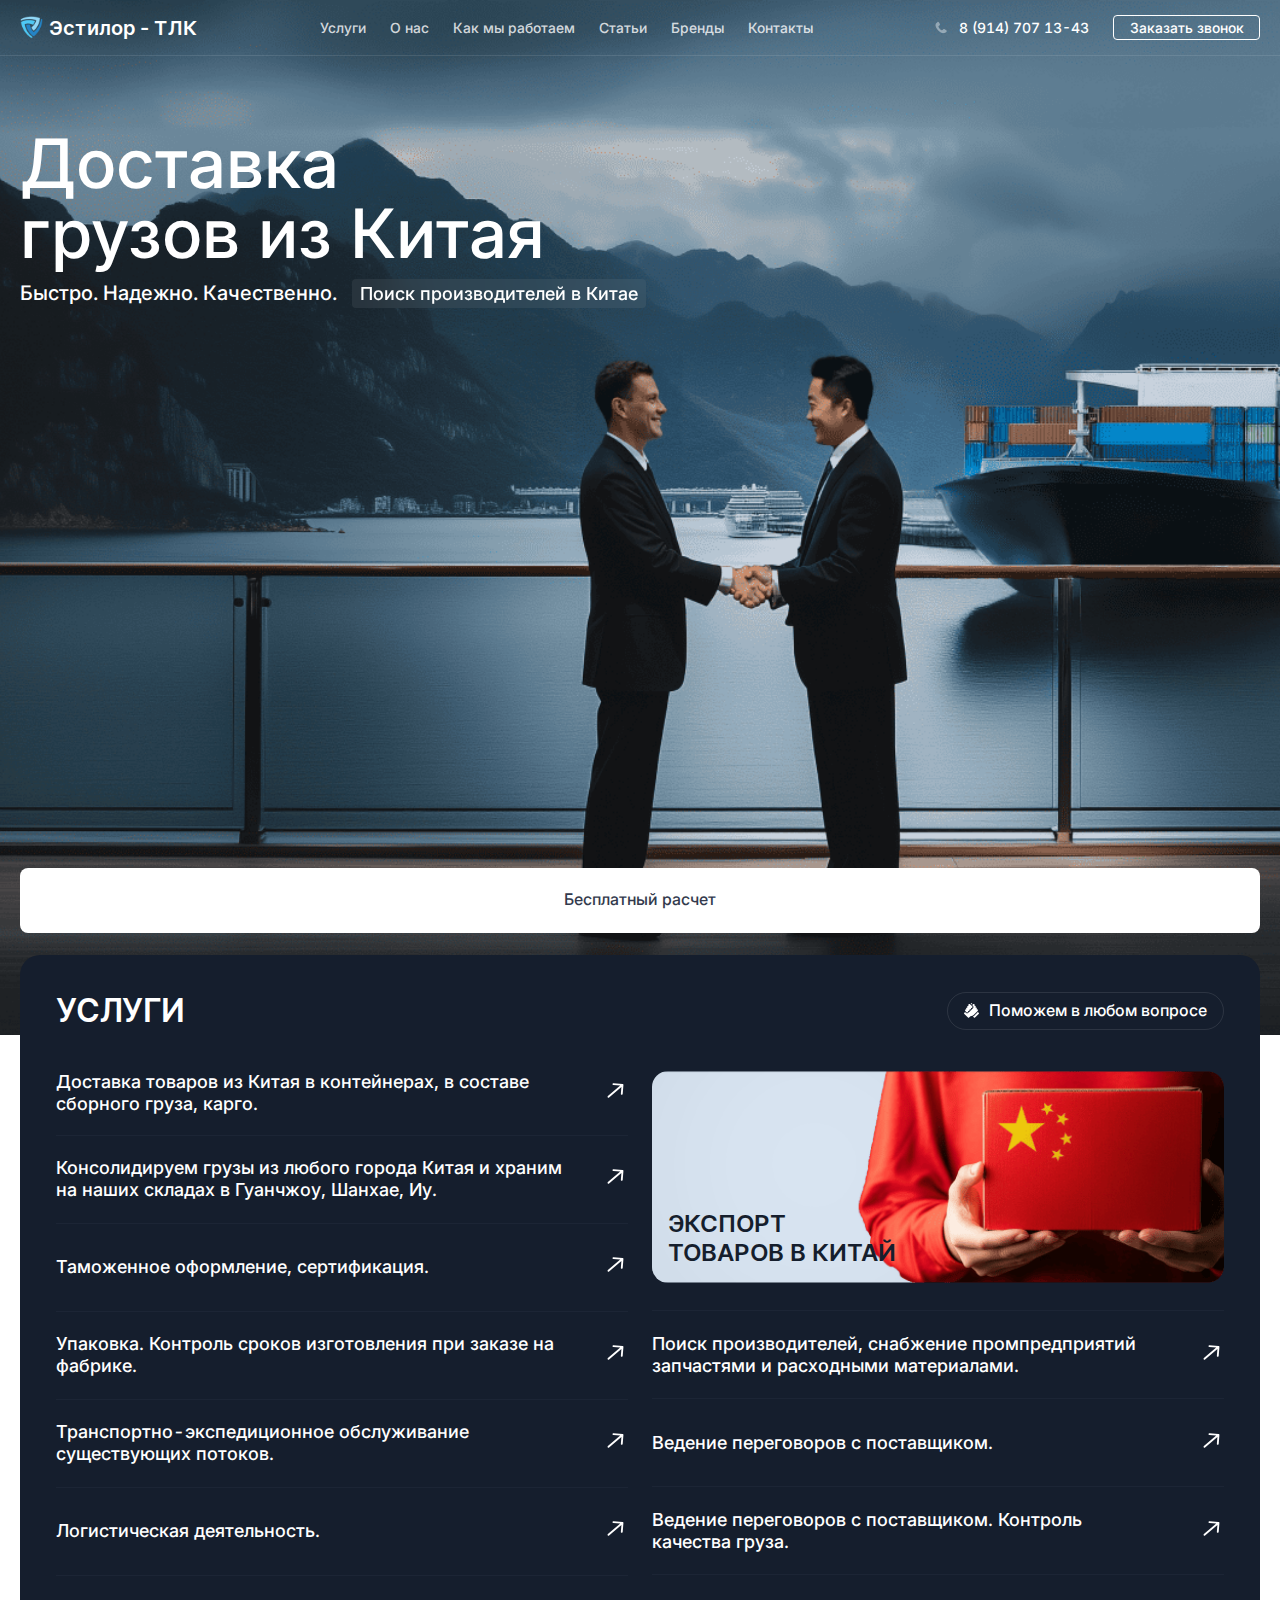
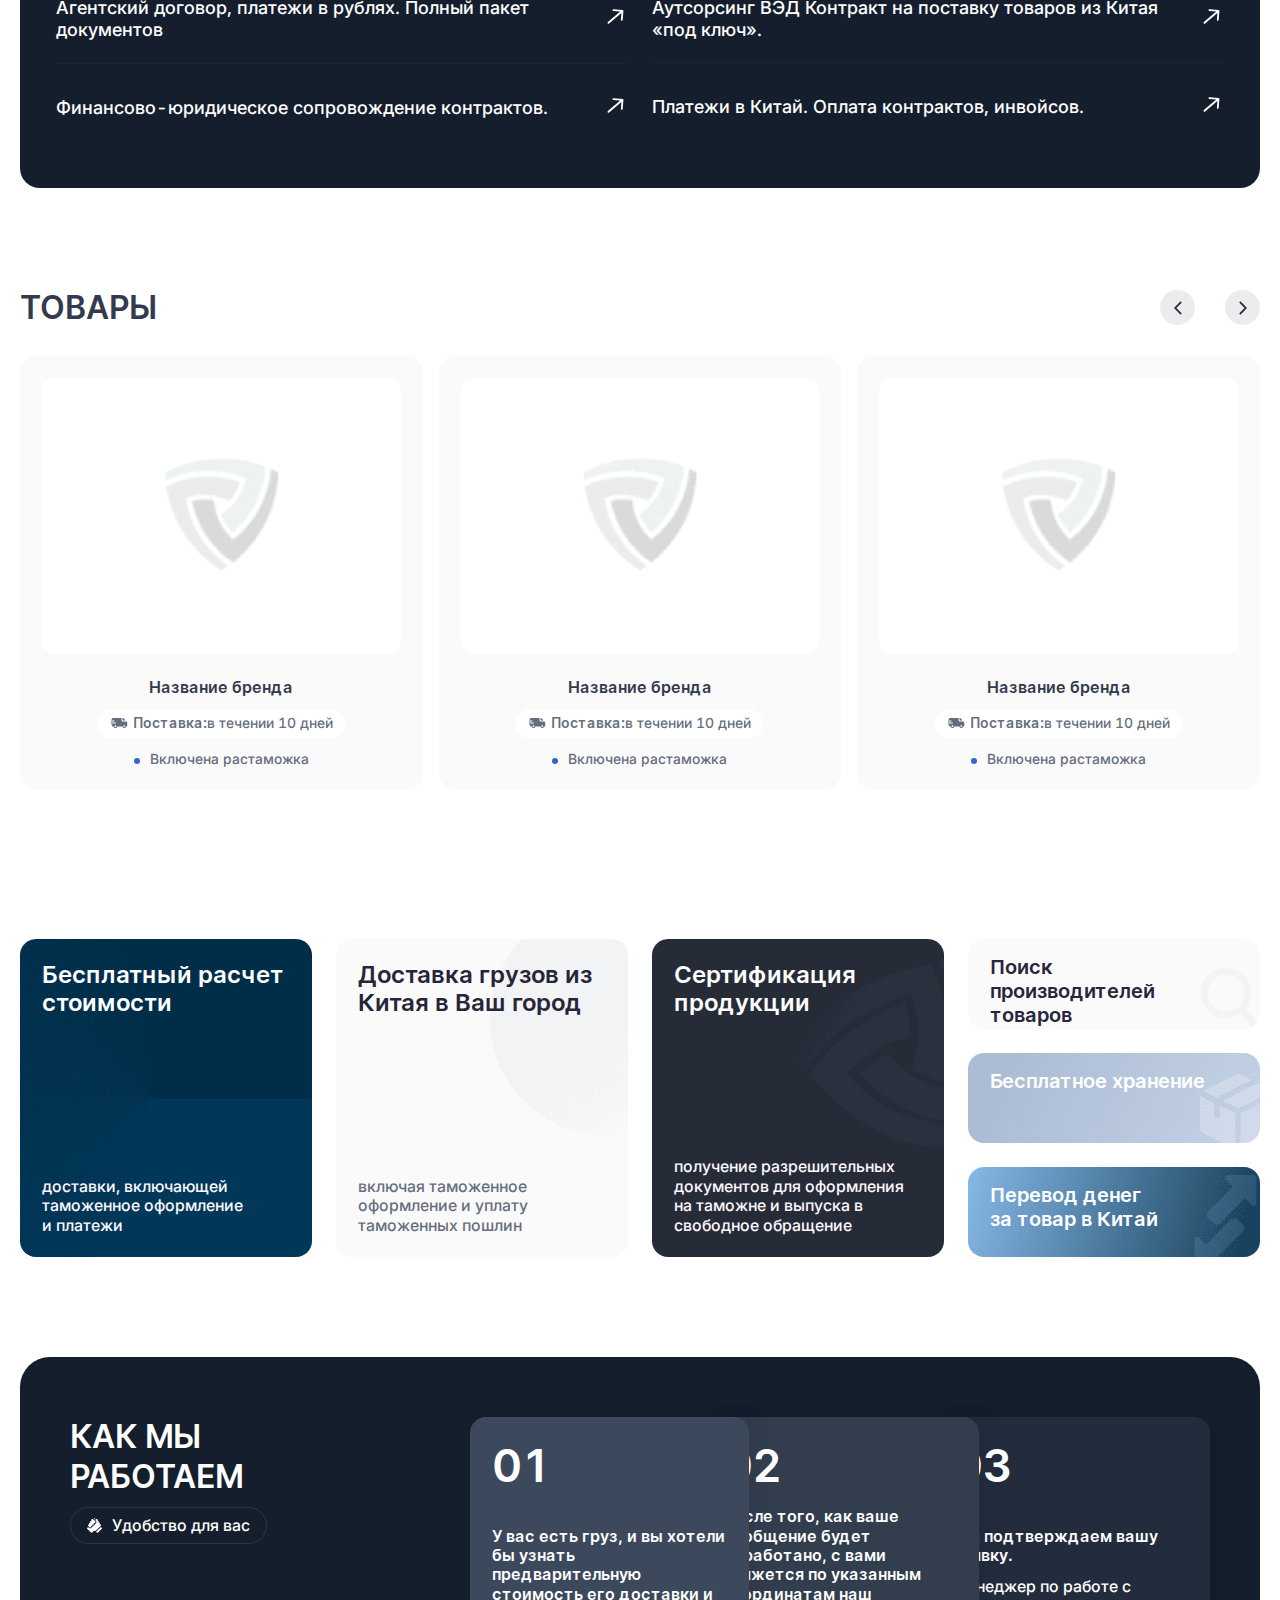
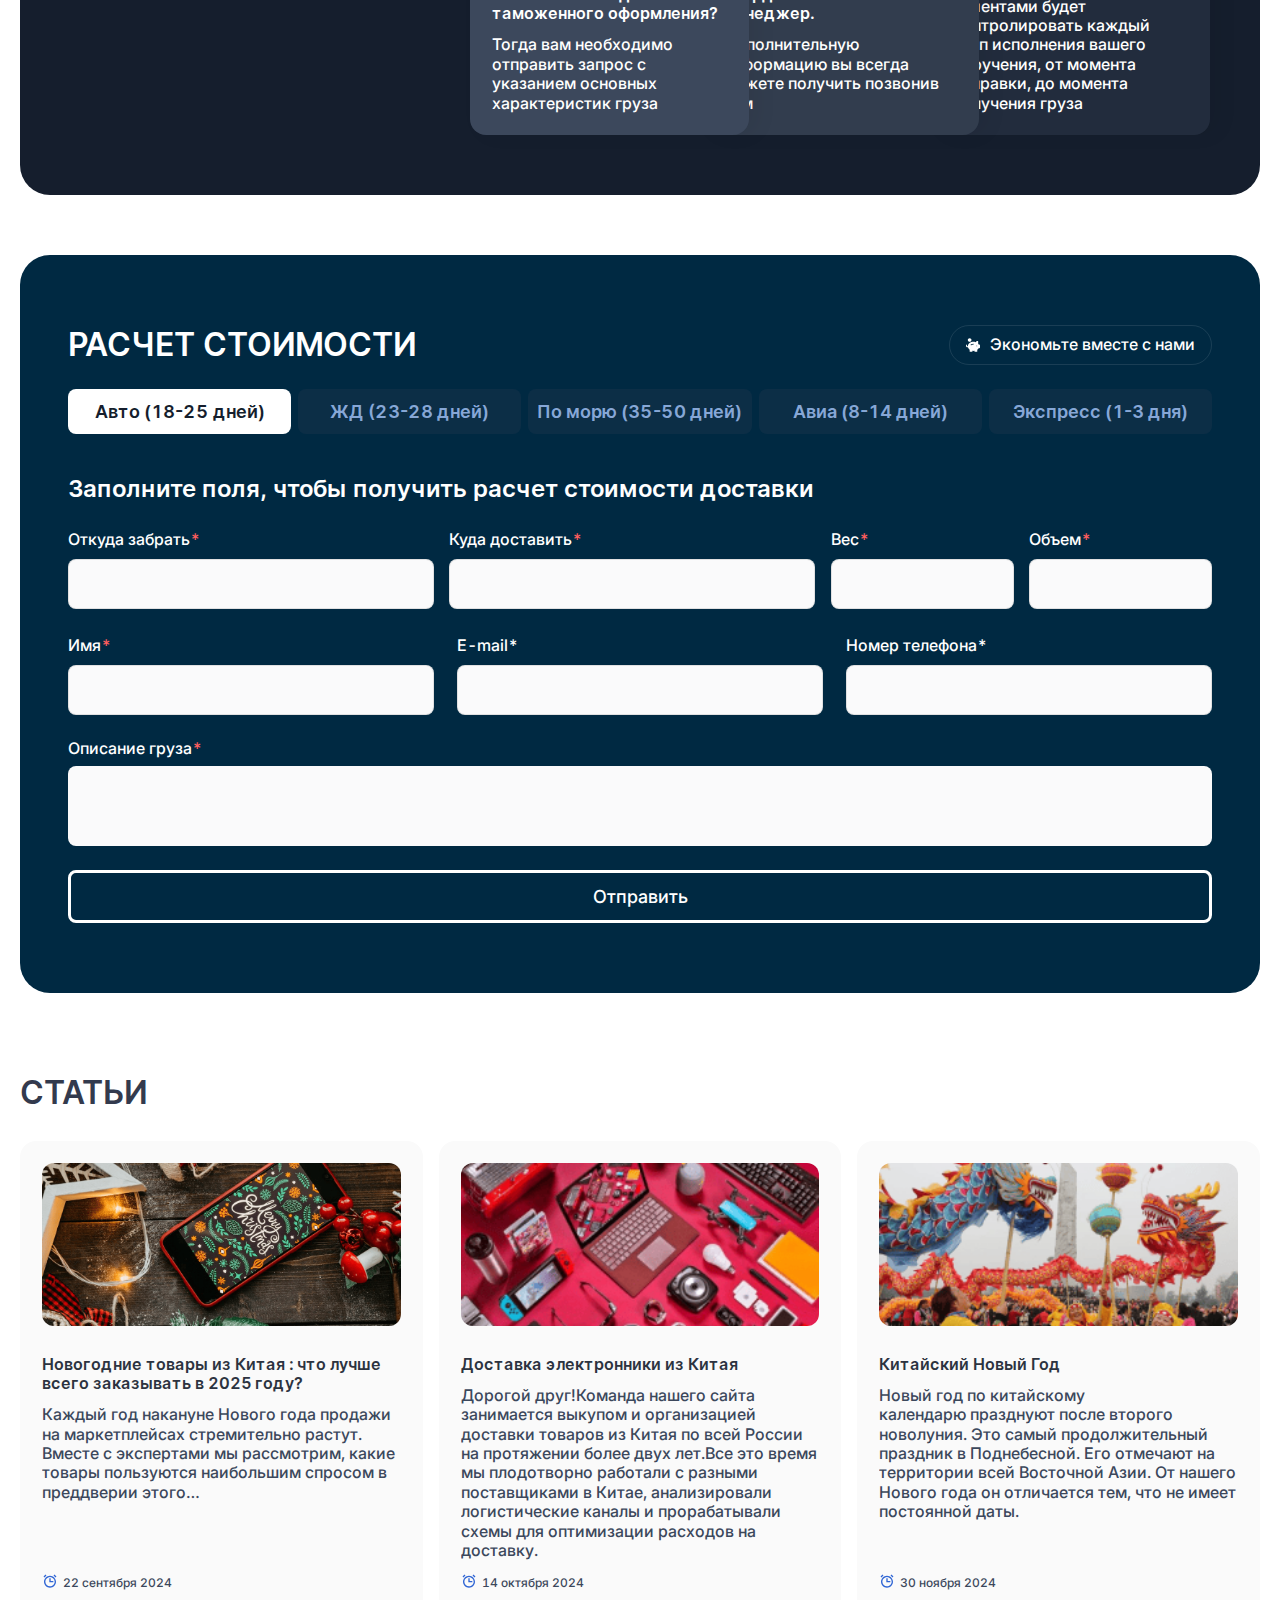
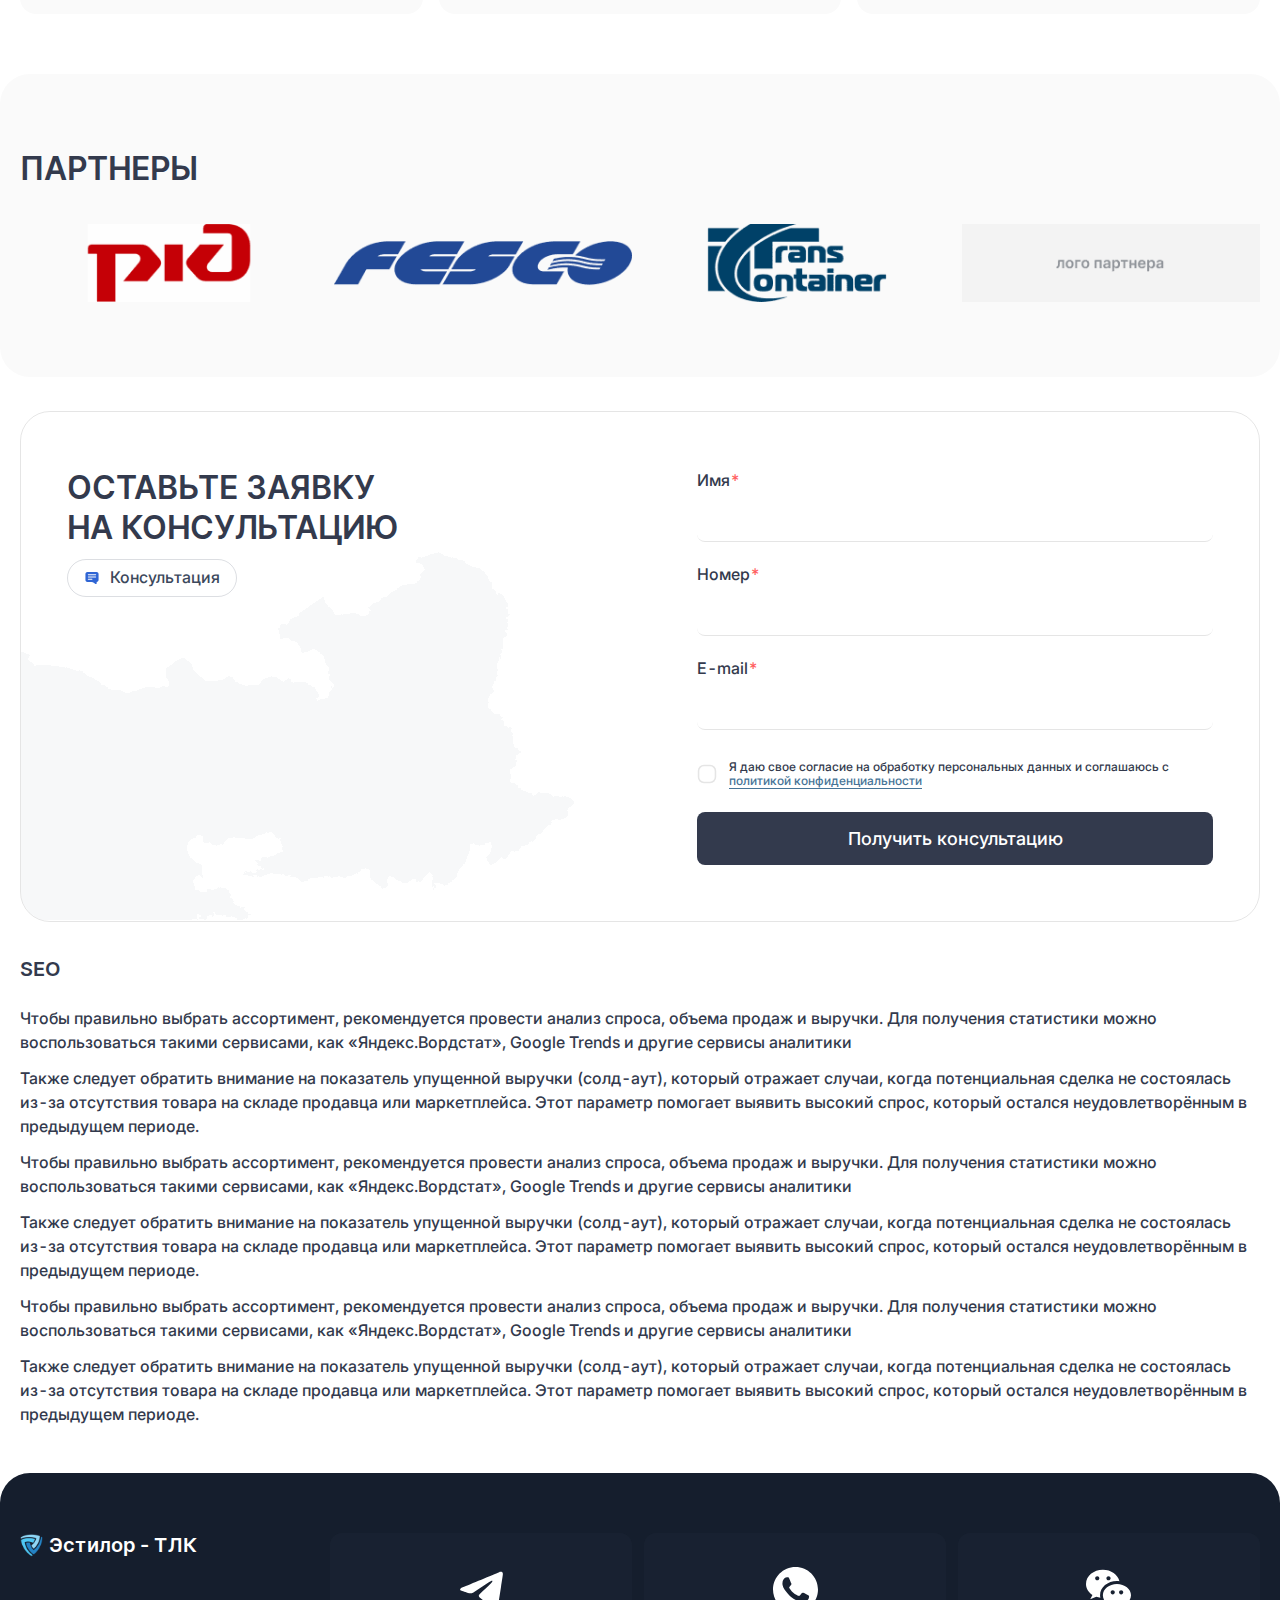
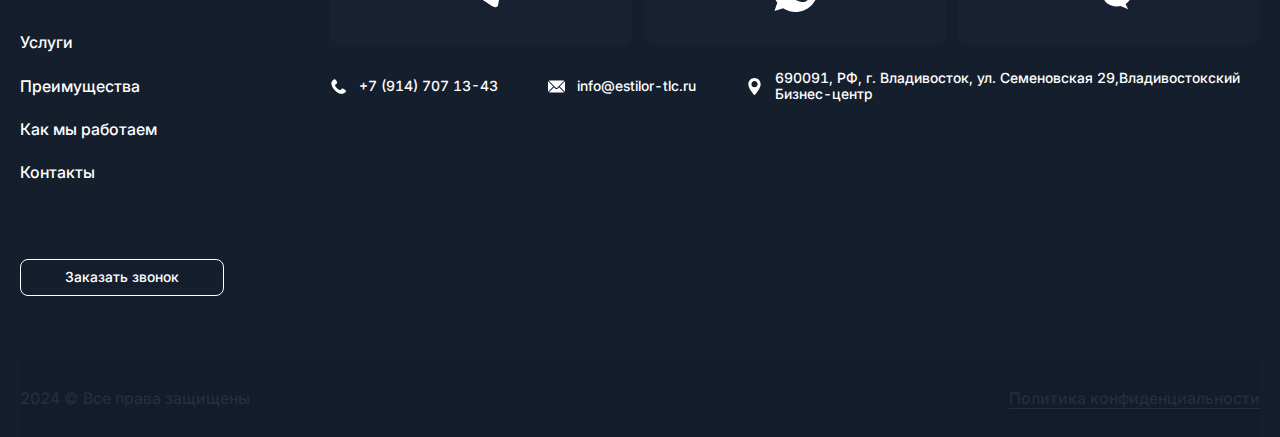
<file: index.html>
<!DOCTYPE html>
<html lang="ru">
<head>
    <meta charset="UTF-8">
    <meta name="viewport" content="width=device-width, initial-scale=1.0">
    <title>Главная</title>
    <link rel="shortcut icon" href="assets/img/logo.ico" type="image/x-icon">
    <link rel="stylesheet" href="assets/css/plugin/swiper.css">
    <link rel="stylesheet" href="assets/css/main.css">
</head>
<body>
    <!-- header -->
    <header class="header header_services">
        <div class="container d-flex justify-between align-center">
            <a href="./index.html" class="logo d-flex align-center">
                <img src="assets/img/svg/logo.svg" alt="">
                <span class="logo-text">Эстилор - ТЛК</span>
            </a>
            <ul class="header-nav d-flex">
                <li><a href="./uslugi.html">Услуги</a></li>
                <li><a href="./o-nas.html">О нас</a></li>
                <li><a href="./kak-my-rabotaem.html">Как мы работаем</a></li>
                <li><a href="./staty.html">Статьи</a></li>
                <li><a href="#">Бренды</a></li>
                <li><a href="./kontakty.html">Контакты</a></li>
            </ul>
            <div class="header-btn d-flex align-center">
                <a href="tel:89147071343" class="btn-call d-flex align-center">
                    <svg width="12" height="13" viewBox="0 0 12 13" fill="none" xmlns="http://www.w3.org/2000/svg">
                        <path d="M10.49 8.70517C9.76078 8.12389 9.02074 7.77179 8.30049 8.35219L7.87041 8.70297C7.55574 8.95761 6.97068 10.1474 4.70864 7.72218C2.44707 5.30005 3.7929 4.92292 4.10804 4.67048L4.54047 4.31926C5.25696 3.73754 4.98657 3.00524 4.46981 2.25142L4.15797 1.79483C3.63886 1.04277 3.07358 0.548864 2.35521 1.1297L1.96706 1.4458C1.64956 1.66137 0.762083 2.36206 0.546808 3.6932C0.287724 5.29039 1.10502 7.11939 2.97749 9.1262C4.8476 11.1339 6.67862 12.1423 8.41307 12.1248C9.85452 12.1103 10.725 11.3894 10.9973 11.1273L11.3869 10.8108C12.1034 10.2304 11.6582 9.63942 10.9285 9.05683L10.49 8.70517Z" fill="#426F92"/>
                    </svg>
                    <span>8 (914) 707 13-43</span>
                </a>
                <button class="btn-order">Заказать звонок</button>
            </div>
            <div class="menu-btn">
                <svg width="24" height="18" viewBox="0 0 24 18" fill="none" xmlns="http://www.w3.org/2000/svg">
                    <path d="M23 9.66675H1C0.448 9.66675 0 9.21875 0 8.66675C0 8.11475 0.448 7.66675 1 7.66675H23C23.552 7.66675 24 8.11475 24 8.66675C24 9.21875 23.552 9.66675 23 9.66675ZM23 2H1C0.448 2 0 1.552 0 1C0 0.448 0.448 0 1 0H23C23.552 0 24 0.448 24 1C24 1.552 23.552 2 23 2ZM23 17.3333H1C0.448 17.3333 0 16.8853 0 16.3333C0 15.7812 0.448 15.3333 1 15.3333H23C23.552 15.3333 24 15.7812 24 16.3333C24 16.8853 23.552 17.3333 23 17.3333Z" fill="#A7B0BE"/>
                </svg>
                <svg width="24" height="24" viewBox="0 0 24 24" fill="none" xmlns="http://www.w3.org/2000/svg">
                    <path d="M4.73257 19.0002C4.58769 19.0003 4.44605 18.9573 4.32558 18.8769C4.20511 18.7964 4.11121 18.682 4.05576 18.5481C4.00031 18.4143 3.98581 18.267 4.01408 18.1249C4.04235 17.9828 4.11213 17.8523 4.21459 17.7498L17.7499 4.21455C17.8873 4.07718 18.0736 4 18.2679 4C18.4621 4 18.6485 4.07718 18.7858 4.21455C18.9232 4.35193 19.0004 4.53825 19.0004 4.73253C19.0004 4.9268 18.9232 5.11312 18.7858 5.2505L5.25054 18.7858C5.18258 18.8539 5.10184 18.9079 5.01295 18.9447C4.92406 18.9815 4.82877 19.0004 4.73257 19.0002Z" fill="#A7B0BE"/>
                    <path d="M18.2678 19.0002C18.1716 19.0004 18.0763 18.9815 17.9874 18.9447C17.8985 18.9079 17.8178 18.8539 17.7498 18.7858L4.21455 5.2505C4.07718 5.11312 4 4.9268 4 4.73253C4 4.53825 4.07718 4.35193 4.21455 4.21455C4.35193 4.07718 4.53825 4 4.73253 4C4.9268 4 5.11312 4.07718 5.2505 4.21455L18.7858 17.7498C18.8882 17.8523 18.958 17.9828 18.9863 18.1249C19.0146 18.267 19.0001 18.4143 18.9446 18.5481C18.8892 18.682 18.7953 18.7964 18.6748 18.8769C18.5543 18.9573 18.4127 19.0003 18.2678 19.0002Z" fill="#A7B0BE"/>
                </svg>
            </div>
        </div>
    </header>

    <!-- menu -->
    <div class="menu d-none">
        <ul class="menu-nav">
            <li><a href="./uslugi.html">Услуги</a></li>
            <li><a href="./o-nas.html">О нас</a></li>
            <li><a href="./kak-my-rabotaem.html">Как мы работаем</a></li>
            <li><a href="./staty.html">Статьи</a></li>
            <li><a href="#">Бренды</a></li>
            <li><a href="./kontakty.html">Контакты</a></li>
        </ul>
        <div class="menu-btns">
            <a href="tel:89147071343" class="btn-call d-flex align-center">
                <svg width="12" height="13" viewBox="0 0 12 13" fill="none" xmlns="http://www.w3.org/2000/svg">
                    <path d="M10.49 8.70517C9.76078 8.12389 9.02074 7.77179 8.30049 8.35219L7.87041 8.70297C7.55574 8.95761 6.97068 10.1474 4.70864 7.72218C2.44707 5.30005 3.7929 4.92292 4.10804 4.67048L4.54047 4.31926C5.25696 3.73754 4.98657 3.00524 4.46981 2.25142L4.15797 1.79483C3.63886 1.04277 3.07358 0.548864 2.35521 1.1297L1.96706 1.4458C1.64956 1.66137 0.762083 2.36206 0.546808 3.6932C0.287724 5.29039 1.10502 7.11939 2.97749 9.1262C4.8476 11.1339 6.67862 12.1423 8.41307 12.1248C9.85452 12.1103 10.725 11.3894 10.9973 11.1273L11.3869 10.8108C12.1034 10.2304 11.6582 9.63942 10.9285 9.05683L10.49 8.70517Z" fill="#426F92"/>
                </svg>
                <span>8 (914) 707 13-43</span>
            </a>
            <button class="btn-order">Заказать звонок</button>
        </div>
    </div>

    <!-- main -->
    <main class="main">
        <!-- block1 -->
        <div class="block1">
            <div class="container">
                <div class="w-full">
                    <h1 class="block1-title">Доставка <br> грузов из Китая</h1>
                    <p class="block1-subtitle">Быстро. Надежно. Качественно.
                        <a href="#" class="search">Поиск производителей в Китае</a>
                    </p>
                </div>
                <a href="#calculate" class="free-estimate_btn">Бесплатный расчет</a>
            </div>
        </div>

        <!-- block2 -->
        <div class="block2">
            <div class="container">
                <div class="block2-box">
                    <div class="box-top d-flex justify-between align-center">
                        <h2 class="title-text">Услуги</h2>
                        <div class="title-info d-flex align-center">
                            <img src="assets/img/svg/help.svg" alt="">
                            <span>Поможем в любом вопросе</span>
                        </div>
                    </div>
                    <div class="info-box d-flex justify-between flex-wrap">
                        <ul class="info-list">
                            <li><a href="./usluga-vnutri.html">Доставка товаров из Китая в контейнерах, в составе сборного груза, карго.</a></li>
                            <li><a href="./usluga-vnutri.html">Консолидируем грузы из любого города Китая и храним на наших складах в Гуанчжоу, Шанхае, Иу.</a></li>
                            <li><a href="./usluga-vnutri.html">Таможенное оформление, сертификация.</a></li>
                            <li><a href="./usluga-vnutri.html">Упаковка. Контроль сроков изготовления при заказе на фабрике.</a></li>
                            <li><a href="./usluga-vnutri.html">Транспортно-экспедиционное обслуживание существующих потоков.</a></li>
                            <li><a href="./usluga-vnutri.html">Логистическая деятельность.</a></li>
                            <li><a href="./usluga-vnutri.html">Агентский договор, платежи в рублях. Полный пакет документов</a></li>
                            <li><a href="./usluga-vnutri.html">Финансово-юридическое сопровождение контрактов.</a></li>
                        </ul>
                        <ul class="info-list">
                            <li><a href="./usluga-vnutri.html" class="photo-link">
                                <span>Экспорт <br> товаров в Китай</span>
                            </a></li>
                            <li><a href="./usluga-vnutri.html">Поиск производителей, снабжение промпредприятий запчастями и расходными материалами.</a></li>
                            <li><a href="./usluga-vnutri.html">Ведение переговоров с поставщиком.</a></li>
                            <li><a href="./usluga-vnutri.html">Ведение переговоров с поставщиком. Контроль качества груза. </a></li>
                            <li><a href="./usluga-vnutri.html">Аутсорсинг ВЭД
                                Контракт на поставку товаров из Китая «под ключ».</a></li>
                            <li><a href="./usluga-vnutri.html">Платежи в Китай. Оплата контрактов, инвойсов.</a></li>
                        </ul>
                    </div>
                </div>
            </div>
        </div>

        <!-- block3 -->
        <div class="block3">
            <div class="container">
                <div class="block3-top d-flex justify-between align-center">
                    <h2 class="title-text">Товары</h2>
                    <div class="swiper-btns d-flex">
                        <div class="prev-btn block3-prev">
                            <svg width="8" height="14" viewBox="0 0 8 14" fill="none" xmlns="http://www.w3.org/2000/svg">
                                <path fill-rule="evenodd" clip-rule="evenodd" d="M6.07464 13.1871L0.506176 7.61861C0.164467 7.2769 0.164467 6.72288 0.506176 6.38117L6.07464 0.812709C6.41635 0.471 6.97037 0.471 7.31208 0.812709C7.65379 1.15442 7.65379 1.70844 7.31208 2.05015L2.36233 6.99989L7.31208 11.9496C7.65379 12.2913 7.65379 12.8454 7.31208 13.1871C6.97037 13.5288 6.41635 13.5288 6.07464 13.1871Z" fill="#272538"/>
                            </svg>
                        </div>
                        <div class="next-btn block3-next">
                            <svg width="8" height="14" viewBox="0 0 8 14" fill="none" xmlns="http://www.w3.org/2000/svg">
                                <path fill-rule="evenodd" clip-rule="evenodd" d="M1.92536 0.812922L7.49382 6.38139C7.83553 6.7231 7.83553 7.27712 7.49382 7.61882L1.92536 13.1873C1.58365 13.529 1.02963 13.529 0.687922 13.1873C0.346213 12.8456 0.346213 12.2916 0.687922 11.9499L5.63767 7.00011L0.687922 2.05036C0.346213 1.70865 0.346213 1.15463 0.687922 0.812922C1.02963 0.471213 1.58365 0.471213 1.92536 0.812922Z" fill="#272538"/>
                            </svg>
                        </div>
                    </div>
                </div>
                <div class="swiper swiper-block3">
                    <div class="swiper-wrapper">
                        <div class="swiper-slide">
                            <div class="block3-item">
                                <a href="./tovary-vnutri.html">
                                    <img src="assets/img/png/product.png" alt="" class="item-img">
                                </a>
                                <a href="./tovary-vnutri.html" class="item-name">Название бренда</a>
                                <div class="item-info"><strong>Поставка:</strong>в течении 10 дней</div>
                                <p class="item-text">Включена растаможка</p>
                            </div>
                        </div>
                        <div class="swiper-slide">
                            <div class="block3-item">
                                <a href="./tovary-vnutri.html">
                                    <img src="assets/img/png/product.png" alt="" class="item-img">
                                </a>
                                <a href="./tovary-vnutri.html" class="item-name">Название бренда</a>
                                <div class="item-info"><strong>Поставка:</strong>в течении 10 дней</div>
                                <p class="item-text">Включена растаможка</p>
                            </div>
                        </div>
                        <div class="swiper-slide">
                            <div class="block3-item">
                                <a href="./tovary-vnutri.html">
                                    <img src="assets/img/png/product.png" alt="" class="item-img">
                                </a>
                                <a href="./tovary-vnutri.html" class="item-name">Название бренда</a>
                                <div class="item-info"><strong>Поставка:</strong>в течении 10 дней</div>
                                <p class="item-text">Включена растаможка</p>
                            </div>
                        </div>
                    </div>
                </div>
            </div>
        </div>

        <!-- block4 -->
        <div class="block4">
            <div class="container">
                <div class="block4-box">
                    <div class="block4-item">
                        <p class="item-title">Бесплатный расчет стоимости</p>
                        <p class="item-text">доставки, включающей таможенное оформление <br>
                            и платежи</p>
                    </div>
                    <div class="block4-item">
                        <p class="item-title">Доставка грузов из Китая в Ваш город</p>
                        <p class="item-text">включая таможенное оформление и уплату таможенных пошлин</p>
                    </div>
                    <div class="block4-item">
                        <p class="item-title">Сертификация продукции</p>
                        <p class="item-text">получение разрешительных документов для оформления на таможне и выпуска в свободное обращение</p>
                    </div>
                    <div class="block4-item">
                        <div class="item">
                            <p class="item-title">Поиск производителей товаров</p>
                        </div>
                        <div class="item">
                            <p class="item-title">Бесплатное хранение</p>
                        </div>
                        <div class="item">
                            <p class="item-title">Перевод денег <br>
                                за товар в Китай</p>
                        </div>
                    </div>
                </div>
            </div>
        </div>

        <!-- block5 -->
        <div class="block5">
            <div class="container">
                <div class="block5-box d-flex justify-between">
                    <div class="d-flex flex-column align-start">
                        <h2 class="title-text">Как мы работаем</h2>
                        <div class="title-info d-flex align-center">
                            <img src="assets/img/svg/help.svg" alt="">
                            <span>Удобство для вас</span>
                        </div>
                    </div>
                    <div class="block5-items d-flex">
                        <div class="item">
                            <p class="item-num">01</p>
                            <div class="">
                                <p class="item-suptext">У вас есть груз, и вы хотели бы узнать предварительную стоимость его доставки и таможенного оформления? </p>
                                <p class="item-text">Тогда вам необходимо отправить запрос с указанием основных характеристик груза</p>
                            </div>
                        </div>
                        <div class="item">
                            <p class="item-num">02</p>
                            <div class="">
                                <p class="item-suptext">После того, как ваше сообщение будет обработано, с вами свяжется по указанным координатам наш менеджер.</p>
                                <p class="item-text">Дополнительную информацию вы всегда можете получить позвонив нам</p>
                            </div>
                        </div>
                        <div class="item">
                            <p class="item-num">03</p>
                            <div class="">
                                <p class="item-suptext">Мы подтверждаем вашу заявку.</p>
                                <p class="item-text">Менеджер по работе с клиентами будет контролировать каждый этап исполнения вашего поручения, от момента отправки, до момента получения груза</p>
                            </div>
                        </div>
                    </div>
                </div>
            </div>
        </div>

        <!-- block6 -->
        <div class="block6" id="calculate">
            <div class="container">
                <div class="block6-box">
                    <div class="box-top d-flex justify-between">
                        <h2 class="title-text">РАсчет стоимости</h2>
                        <div class="title-info d-flex align-center">
                            <img src="assets/img/svg/economy.svg" alt="">
                            <span>Экономьте вместе с нами</span>
                        </div>
                    </div>
                    <div class="tab-btns d-flex justify-between">
                        <label for="tab1" class="tab-btn" data-tab="tab_1">
                            <input type="radio" id="tab1" name="tab" class="d-none" checked>
                            <span>Авто (18-25 дней)</span>
                        </label>
                        <label for="tab2" class="tab-btn" data-tab="tab_2">
                            <input type="radio" id="tab2" name="tab" class="d-none">
                            <span>ЖД (23-28 дней)</span>
                        </label>
                        <label for="tab3" class="tab-btn" data-tab="tab_3">
                            <input type="radio" id="tab3" name="tab" class="d-none">
                            <span>По морю (35-50 дней)</span>
                        </label>
                        <label for="tab4" class="tab-btn" data-tab="tab_4">
                            <input type="radio" id="tab4" name="tab" class="d-none">
                            <span>Авиа (8-14 дней)</span>
                        </label>
                        <label for="tab5" class="tab-btn" data-tab="tab_5">
                            <input type="radio" id="tab5" name="tab" class="d-none">
                            <span>Экспресс (1-3 дня)</span>
                        </label>
                    </div>
                    <div class="tabs">
                        <!-- TAB №1 -->
                        <div class="tab-item tab_1">
                            <p class="tab-title">Заполните поля, чтобы получить расчет стоимости доставки</p>
                            <form class="tab-form">
                                <div class="">
                                    <div class="form-item d-flex justify-between flex-wrap">
                                        <div class="input-box">
                                            <label for="where-tab_1" class="form__lab">Откуда забрать<span>*</span></label>
                                            <input type="text" id="where-tab_1" class="form__inp">
                                            <small></small>
                                            <div class="test">
                                                <img src="assets/img/svg/success.svg" alt="">
                                                <img src="assets/img/svg/close.svg" alt="">
                                            </div>
                                        </div>
                                        <div class="input-box">
                                            <label for="whereTo-tab_1" class="form__lab">Куда доставить<span>*</span></label>
                                            <input type="text" id="whereTo-tab_1" class="form__inp">
                                            <small></small>
                                            <div class="test">
                                                <img src="assets/img/svg/success.svg" alt="">
                                                <img src="assets/img/svg/close.svg" alt="">
                                            </div>
                                        </div>
                                        <div class="input-box">
                                            <label for="weight-tab_1" class="form__lab">Вес<span>*</span></label>
                                            <input type="text" id="weight-tab_1" class="form__inp">
                                            <small></small>
                                            <div class="test">
                                                <img src="assets/img/svg/success.svg" alt="">
                                                <img src="assets/img/svg/close.svg" alt="">
                                            </div>
                                        </div>
                                        <div class="input-box">
                                            <label for="size-tab_1" class="form__lab">Объем<span>*</span></label>
                                            <input type="text" id="size-tab_1" class="form__inp">
                                            <small></small>
                                            <div class="test">
                                                <img src="assets/img/svg/success.svg" alt="">
                                                <img src="assets/img/svg/close.svg" alt="">
                                            </div>
                                        </div>
                                    </div>
                                    <div class="form-item d-flex justify-between flex-wrap">
                                        <div class="input-box">
                                            <label for="name-tab_1" class="form__lab">Имя<span>*</span></label>
                                            <input type="text" id="name-tab_1" class="form__inp">
                                            <small></small>
                                            <div class="test">
                                                <img src="assets/img/svg/success.svg" alt="">
                                                <img src="assets/img/svg/close.svg" alt="">
                                            </div>
                                        </div>
                                        <div class="input-box">
                                            <label for="email-tab_1" class="form__lab">E-mail*</label>
                                            <input type="email" id="email-tab_1" class="form__inp">
                                            <small></small>
                                            <div class="test">
                                                <img src="assets/img/svg/success.svg" alt="">
                                                <img src="assets/img/svg/close.svg" alt="">
                                            </div>
                                        </div>
                                        <div class="input-box">
                                            <label for="phone-tab_1" class="form__lab">Номер телефона*</label>
                                            <input type="text" id="phone-tab_1" class="form__inp">
                                            <small></small>
                                            <div class="test">
                                                <img src="assets/img/svg/success.svg" alt="">
                                                <img src="assets/img/svg/close.svg" alt="">
                                            </div>
                                        </div>
                                    </div>
                                </div>
                                <div class="text-box">
                                    <label for="text-tab_1" class="form__lab">Описание груза<span>*</span></label>
                                    <textarea id="text-tab_1" class="form_text"></textarea>
                                    <small></small>
                                    <div class="test">
                                        <img src="assets/img/svg/success.svg" alt="">
                                        <img src="assets/img/svg/close.svg" alt="">
                                    </div>
                                </div>
                                <button type="button" class="form-submit">Отправить</button>
                            </form>
                        </div>
                        <!-- TAB №2 -->
                        <div class="tab-item tab_2">
                            <p class="tab-title">ЖД (23-28 дней)</p>
                            <form class="tab-form">
                                <div class="">
                                    <div class="form-item d-flex justify-between flex-wrap">
                                        <div class="input-box">
                                            <label for="where-tab_2" class="form__lab">Откуда забрать<span>*</span></label>
                                            <input type="text" id="where-tab_2" class="form__inp">
                                            <small></small>
                                            <div class="test">
                                                <img src="assets/img/svg/success.svg" alt="">
                                                <img src="assets/img/svg/close.svg" alt="">
                                            </div>
                                        </div>
                                        <div class="input-box">
                                            <label for="whereTo-tab_2" class="form__lab">Куда доставить<span>*</span></label>
                                            <input type="text" id="whereTo-tab_2" class="form__inp">
                                            <small></small>
                                            <div class="test">
                                                <img src="assets/img/svg/success.svg" alt="">
                                                <img src="assets/img/svg/close.svg" alt="">
                                            </div>
                                        </div>
                                        <div class="input-box">
                                            <label for="weight-tab_2" class="form__lab">Вес<span>*</span></label>
                                            <input type="text" id="weight-tab_2" class="form__inp">
                                            <small></small>
                                            <div class="test">
                                                <img src="assets/img/svg/success.svg" alt="">
                                                <img src="assets/img/svg/close.svg" alt="">
                                            </div>
                                        </div>
                                        <div class="input-box">
                                            <label for="size-tab_2" class="form__lab">Объем<span>*</span></label>
                                            <input type="text" id="size-tab_2" class="form__inp">
                                            <small></small>
                                            <div class="test">
                                                <img src="assets/img/svg/success.svg" alt="">
                                                <img src="assets/img/svg/close.svg" alt="">
                                            </div>
                                        </div>
                                    </div>
                                    <div class="form-item d-flex justify-between flex-wrap">
                                        <div class="input-box">
                                            <label for="name-tab_2" class="form__lab">Имя<span>*</span></label>
                                            <input type="text" id="name-tab_2" class="form__inp">
                                            <small></small>
                                            <div class="test">
                                                <img src="assets/img/svg/success.svg" alt="">
                                                <img src="assets/img/svg/close.svg" alt="">
                                            </div>
                                        </div>
                                        <div class="input-box">
                                            <label for="email-tab_2" class="form__lab">E-mail*</label>
                                            <input type="email" id="email-tab_2" class="form__inp">
                                            <small></small>
                                            <div class="test">
                                                <img src="assets/img/svg/success.svg" alt="">
                                                <img src="assets/img/svg/close.svg" alt="">
                                            </div>
                                        </div>
                                        <div class="input-box">
                                            <label for="phone-tab_2" class="form__lab">Номер телефона*</label>
                                            <input type="text" id="phone-tab_2" class="form__inp">
                                            <small></small>
                                            <div class="test">
                                                <img src="assets/img/svg/success.svg" alt="">
                                                <img src="assets/img/svg/close.svg" alt="">
                                            </div>
                                        </div>
                                    </div>
                                </div>
                                <div class="text-box">
                                    <label for="text-tab_2" class="form__lab">Описание груза<span>*</span></label>
                                    <textarea id="text-tab_2" class="form_text"></textarea>
                                    <small></small>
                                    <div class="test">
                                        <img src="assets/img/svg/success.svg" alt="">
                                        <img src="assets/img/svg/close.svg" alt="">
                                    </div>
                                </div>
                                <button type="button" class="form-submit">Отправить</button>
                            </form>
                        </div>
                        <!-- TAB №3 -->
                        <div class="tab-item tab_3">
                            <p class="tab-title">По морю (35-50 дней)</p>
                            <form class="tab-form">
                                <div class="">
                                    <div class="form-item d-flex justify-between flex-wrap">
                                        <div class="input-box">
                                            <label for="where-tab_3" class="form__lab">Откуда забрать<span>*</span></label>
                                            <input type="text" id="where-tab_3" class="form__inp">
                                            <small></small>
                                            <div class="test">
                                                <img src="assets/img/svg/success.svg" alt="">
                                                <img src="assets/img/svg/close.svg" alt="">
                                            </div>
                                        </div>
                                        <div class="input-box">
                                            <label for="whereTo-tab_3" class="form__lab">Куда доставить<span>*</span></label>
                                            <input type="text" id="whereTo-tab_3" class="form__inp">
                                            <small></small>
                                            <div class="test">
                                                <img src="assets/img/svg/success.svg" alt="">
                                                <img src="assets/img/svg/close.svg" alt="">
                                            </div>
                                        </div>
                                        <div class="input-box">
                                            <label for="weight-tab_3" class="form__lab">Вес<span>*</span></label>
                                            <input type="text" id="weight-tab_3" class="form__inp">
                                            <small></small>
                                            <div class="test">
                                                <img src="assets/img/svg/success.svg" alt="">
                                                <img src="assets/img/svg/close.svg" alt="">
                                            </div>
                                        </div>
                                        <div class="input-box">
                                            <label for="size-tab_3" class="form__lab">Объем<span>*</span></label>
                                            <input type="text" id="size-tab_3" class="form__inp">
                                            <small></small>
                                            <div class="test">
                                                <img src="assets/img/svg/success.svg" alt="">
                                                <img src="assets/img/svg/close.svg" alt="">
                                            </div>
                                        </div>
                                    </div>
                                    <div class="form-item d-flex justify-between flex-wrap">
                                        <div class="input-box">
                                            <label for="name-tab_3" class="form__lab">Имя<span>*</span></label>
                                            <input type="text" id="name-tab_3" class="form__inp">
                                            <small></small>
                                            <div class="test">
                                                <img src="assets/img/svg/success.svg" alt="">
                                                <img src="assets/img/svg/close.svg" alt="">
                                            </div>
                                        </div>
                                        <div class="input-box">
                                            <label for="email-tab_3" class="form__lab">E-mail*</label>
                                            <input type="email" id="email-tab_3" class="form__inp">
                                            <small></small>
                                            <div class="test">
                                                <img src="assets/img/svg/success.svg" alt="">
                                                <img src="assets/img/svg/close.svg" alt="">
                                            </div>
                                        </div>
                                        <div class="input-box">
                                            <label for="phone-tab_3" class="form__lab">Номер телефона*</label>
                                            <input type="text" id="phone-tab_3" class="form__inp">
                                            <small></small>
                                            <div class="test">
                                                <img src="assets/img/svg/success.svg" alt="">
                                                <img src="assets/img/svg/close.svg" alt="">
                                            </div>
                                        </div>
                                    </div>
                                </div>
                                <div class="text-box">
                                    <label for="text-tab_3" class="form__lab">Описание груза<span>*</span></label>
                                    <textarea id="text-tab_3" class="form_text"></textarea>
                                    <small></small>
                                    <div class="test">
                                        <img src="assets/img/svg/success.svg" alt="">
                                        <img src="assets/img/svg/close.svg" alt="">
                                    </div>
                                </div>
                                <button type="button" class="form-submit">Отправить</button>
                            </form>
                        </div>
                        <!-- TAB №4 -->
                        <div class="tab-item tab_4">
                            <p class="tab-title">Авиа (8-14 дней)</p>
                            <form class="tab-form">
                                <div class="">
                                    <div class="form-item d-flex justify-between flex-wrap">
                                        <div class="input-box">
                                            <label for="where-tab_4" class="form__lab">Откуда забрать<span>*</span></label>
                                            <input type="text" id="where-tab_4" class="form__inp">
                                            <small></small>
                                            <div class="test">
                                                <img src="assets/img/svg/success.svg" alt="">
                                                <img src="assets/img/svg/close.svg" alt="">
                                            </div>
                                        </div>
                                        <div class="input-box">
                                            <label for="whereTo-tab_4" class="form__lab">Куда доставить<span>*</span></label>
                                            <input type="text" id="whereTo-tab_4" class="form__inp">
                                            <small></small>
                                            <div class="test">
                                                <img src="assets/img/svg/success.svg" alt="">
                                                <img src="assets/img/svg/close.svg" alt="">
                                            </div>
                                        </div>
                                        <div class="input-box">
                                            <label for="weight-tab_4" class="form__lab">Вес<span>*</span></label>
                                            <input type="text" id="weight-tab_4" class="form__inp">
                                            <small></small>
                                            <div class="test">
                                                <img src="assets/img/svg/success.svg" alt="">
                                                <img src="assets/img/svg/close.svg" alt="">
                                            </div>
                                        </div>
                                        <div class="input-box">
                                            <label for="size-tab_4" class="form__lab">Объем<span>*</span></label>
                                            <input type="text" id="size-tab_4" class="form__inp">
                                            <small></small>
                                            <div class="test">
                                                <img src="assets/img/svg/success.svg" alt="">
                                                <img src="assets/img/svg/close.svg" alt="">
                                            </div>
                                        </div>
                                    </div>
                                    <div class="form-item d-flex justify-between flex-wrap">
                                        <div class="input-box">
                                            <label for="name-tab_4" class="form__lab">Имя<span>*</span></label>
                                            <input type="text" id="name-tab_4" class="form__inp">
                                            <small></small>
                                            <div class="test">
                                                <img src="assets/img/svg/success.svg" alt="">
                                                <img src="assets/img/svg/close.svg" alt="">
                                            </div>
                                        </div>
                                        <div class="input-box">
                                            <label for="email-tab_4" class="form__lab">E-mail*</label>
                                            <input type="email" id="email-tab_4" class="form__inp">
                                            <small></small>
                                            <div class="test">
                                                <img src="assets/img/svg/success.svg" alt="">
                                                <img src="assets/img/svg/close.svg" alt="">
                                            </div>
                                        </div>
                                        <div class="input-box">
                                            <label for="phone-tab_4" class="form__lab">Номер телефона*</label>
                                            <input type="text" id="phone-tab_4" class="form__inp">
                                            <small></small>
                                            <div class="test">
                                                <img src="assets/img/svg/success.svg" alt="">
                                                <img src="assets/img/svg/close.svg" alt="">
                                            </div>
                                        </div>
                                    </div>
                                </div>
                                <div class="text-box">
                                    <label for="text-tab_4" class="form__lab">Описание груза<span>*</span></label>
                                    <textarea id="text-tab_4" class="form_text"></textarea>
                                    <small></small>
                                    <div class="test">
                                        <img src="assets/img/svg/success.svg" alt="">
                                        <img src="assets/img/svg/close.svg" alt="">
                                    </div>
                                </div>
                                <button type="button" class="form-submit">Отправить</button>
                            </form>
                        </div>
                        <!-- TAB №5 -->
                        <div class="tab-item tab_5">
                            <p class="tab-title">Экспресс (1-3 дня)</p>
                            <form class="tab-form">
                                <div class="">
                                    <div class="form-item d-flex justify-between flex-wrap">
                                        <div class="input-box">
                                            <label for="where-tab_5" class="form__lab">Откуда забрать<span>*</span></label>
                                            <input type="text" id="where-tab_5" class="form__inp">
                                            <small></small>
                                            <div class="test">
                                                <img src="assets/img/svg/success.svg" alt="">
                                                <img src="assets/img/svg/close.svg" alt="">
                                            </div>
                                        </div>
                                        <div class="input-box">
                                            <label for="whereTo-tab_5" class="form__lab">Куда доставить<span>*</span></label>
                                            <input type="text" id="whereTo-tab_5" class="form__inp">
                                            <small></small>
                                            <div class="test">
                                                <img src="assets/img/svg/success.svg" alt="">
                                                <img src="assets/img/svg/close.svg" alt="">
                                            </div>
                                        </div>
                                        <div class="input-box">
                                            <label for="weight-tab_5" class="form__lab">Вес<span>*</span></label>
                                            <input type="text" id="weight-tab_5" class="form__inp">
                                            <small></small>
                                            <div class="test">
                                                <img src="assets/img/svg/success.svg" alt="">
                                                <img src="assets/img/svg/close.svg" alt="">
                                            </div>
                                        </div>
                                        <div class="input-box">
                                            <label for="size-tab_5" class="form__lab">Объем<span>*</span></label>
                                            <input type="text" id="size-tab_5" class="form__inp">
                                            <small></small>
                                            <div class="test">
                                                <img src="assets/img/svg/success.svg" alt="">
                                                <img src="assets/img/svg/close.svg" alt="">
                                            </div>
                                        </div>
                                    </div>
                                    <div class="form-item d-flex justify-between flex-wrap">
                                        <div class="input-box">
                                            <label for="name-tab_5" class="form__lab">Имя<span>*</span></label>
                                            <input type="text" id="name-tab_5" class="form__inp">
                                            <small></small>
                                            <div class="test">
                                                <img src="assets/img/svg/success.svg" alt="">
                                                <img src="assets/img/svg/close.svg" alt="">
                                            </div>
                                        </div>
                                        <div class="input-box">
                                            <label for="email-tab_5" class="form__lab">E-mail*</label>
                                            <input type="email" id="email-tab_5" class="form__inp">
                                            <small></small>
                                            <div class="test">
                                                <img src="assets/img/svg/success.svg" alt="">
                                                <img src="assets/img/svg/close.svg" alt="">
                                            </div>
                                        </div>
                                        <div class="input-box">
                                            <label for="phone-tab_5" class="form__lab">Номер телефона*</label>
                                            <input type="text" id="phone-tab_5" class="form__inp">
                                            <small></small>
                                            <div class="test">
                                                <img src="assets/img/svg/success.svg" alt="">
                                                <img src="assets/img/svg/close.svg" alt="">
                                            </div>
                                        </div>
                                    </div>
                                </div>
                                <div class="text-box">
                                    <label for="text-tab_5" class="form__lab">Описание груза<span>*</span></label>
                                    <textarea id="text-tab_5" class="form_text"></textarea>
                                    <small></small>
                                    <div class="test">
                                        <img src="assets/img/svg/success.svg" alt="">
                                        <img src="assets/img/svg/close.svg" alt="">
                                    </div>
                                </div>
                                <button type="button" class="form-submit">Отправить</button>
                            </form>
                        </div>
                    </div>
                </div>
            </div>
        </div>

        <!-- block7 -->
        <div class="block7">
            <div class="container">
                <h2 class="title-text">Статьи</h2>
                <div class="swiper swiper-block7">
                    <div class="swiper-wrapper">
                        <div class="swiper-slide">
                            <div class="block7-item">
                            <div class="">
                                <a href="./staty.html">
                                    <img src="assets/img/png/a1.png" alt="" class="item-img">
                                </a>
                                <a href="./staty.html" class="item-name">Новогодние товары из Китая : что лучше всего заказывать в 2025 году?</a>
                                <p class="item-text">Каждый год накануне Нового года продажи на маркетплейсах стремительно растут. Вместе с экспертами мы рассмотрим, какие товары пользуются наибольшим спросом в преддверии этого…</p>
                            </div>
                            <p class="item-data">22 сентября 2024</p>
                        </div>
                        </div>
                        <div class="swiper-slide">
                            <div class="block7-item">
                            <div class="">
                                <a href="./staty.html">
                                    <img src="assets/img/png/a2.png" alt="" class="item-img">
                                </a>
                                <a href="./staty.html" class="item-name">Доставка электронники из Китая</a>
                                <p class="item-text">Дорогой друг!Команда нашего сайта занимается выкупом и организацией доставки товаров из Китая по всей России на протяжении более двух лет.Все это время мы плодотворно работали с разными поставщиками в Китае, анализировали логистические каналы и прорабатывали схемы для оптимизации расходов на доставку.</p>
                            </div>
                            <p class="item-data">14 октября 2024</p>
                        </div>
                        </div>
                        <div class="swiper-slide">
                            <div class="block7-item">
                            <div class="">
                                <a href="./staty.html">
                                    <img src="assets/img/png/a3.png" alt="" class="item-img">
                                </a>
                                <a href="./staty.html" class="item-name">Китайский Новый Год</a>
                                <p class="item-text">Новый год по китайскому календарю празднуют после второго новолуния. Это самый продолжительный праздник в Поднебесной. Его отмечают на территории всей Восточной Азии. От нашего Нового года он отличается тем, что не имеет постоянной даты.</p>
                            </div>
                            <p class="item-data">30 ноября 2024</p>
                        </div>
                        </div>
                        <div class="swiper-slide">
                            <div class="block7-item">
                            <div class="">
                                <a href="./staty.html">
                                    <img src="assets/img/png/a4.png" alt="" class="item-img">
                                </a>
                                <a href="./staty.html" class="item-name">Заказ товаров из Китая оптом</a>
                                <p class="item-text">Товар из Китая оптом можно заказать по привлекательной стоимости. Цена будет ниже, чем при доставке из большинства других городов. Об этом прекрасно известно предпринимателям. Они совершают оптовые закупки, избегая переплат, что способствует росту прибыли от занятия бизнесом.</p>
                            </div>
                            <p class="item-data">15 сентября 2024</p>
                        </div>
                        </div>
                    </div>
                </div>
            </div>
        </div>

        <!-- block8 -->
        <div class="block8">
            <div class="container">
                <h2 class="title-text">Партнеры</h2>
                <div class="block8-box d-flex justify-between flex-wrap">
                    <img src="assets/img/png/p1.png" alt="" class="partner">
                    <img src="assets/img/png/p2.png" alt="" class="partner">
                    <img src="assets/img/png/p3.png" alt="" class="partner">
                    <img src="assets/img/png/p4.png" alt="" class="partner">
                </div>
            </div>
        </div>

        <!-- block9 -->
        <div class="block9">
            <div class="container">
                <div class="block9-box d-flex justify-between">
                    <div class="d-flex flex-column align-start">
                        <h2 class="title-text">Оставьте заявку <br> на консультацию</h2>
                        <div class="title-info d-flex align-center">
                            <img src="assets/img/svg/chat.svg" alt="">
                            <span>Консультация</span>
                        </div>
                    </div>
                    <form class="block9-form">
                        <div class="input-box">
                            <label for="name-cons" class="form__lab">Имя<span>*</span></label>
                            <input type="text" id="name-cons" class="form__inp">
                            <small></small>
                            <div class="test">
                                <img src="assets/img/svg/success.svg" alt="">
                                <img src="assets/img/svg/close.svg" alt="">
                            </div>
                        </div>
                        <div class="input-box">
                            <label for="phone-cons" class="form__lab">Номер<span>*</span></label>
                            <input type="text" id="phone-cons" class="form__inp">
                            <small></small>
                            <div class="test">
                                <img src="assets/img/svg/success.svg" alt="">
                                <img src="assets/img/svg/close.svg" alt="">
                            </div>
                        </div>
                        <div class="input-box">
                            <label for="email-cons" class="form__lab">E-mail<span>*</span></label>
                            <input type="email" id="email-cons" class="form__inp">
                            <small></small>
                            <div class="test">
                                <img src="assets/img/svg/success.svg" alt="">
                                <img src="assets/img/svg/close.svg" alt="">
                            </div>
                        </div>
                        <div class="check-box d-flex align-center">
                            <input type="checkbox" class="check_inp">
                            <p class="check-text">Я даю свое согласие на обработку персональных данных и соглашаюсь с 
                                <a href="#">политикой конфиденциальности</a>
                            </p>
                        </div>
                        <button type="button" class="form-submit">Получить консультацию</button>
                    </form>
                </div>
            </div>
        </div>

        <!-- block10 -->
        <div class="block10">
            <div class="container">
                <h2 class="title-text">SEO</h2>
                <div class="">
                    <p class="block10-text">Чтобы правильно выбрать ассортимент, рекомендуется провести анализ спроса, объема продаж и выручки. Для получения статистики можно воспользоваться такими сервисами, как «Яндекс.Вордстат», Google Trends и другие сервисы аналитики</p>
                    <p class="block10-text">Также следует обратить внимание на показатель упущенной выручки (солд-аут), который отражает случаи, когда потенциальная сделка не состоялась из-за отсутствия товара на складе продавца или маркетплейса. Этот параметр помогает выявить высокий спрос, который остался неудовлетворённым в предыдущем периоде.</p>
                    <p class="block10-text">Чтобы правильно выбрать ассортимент, рекомендуется провести анализ спроса, объема продаж и выручки. Для получения статистики можно воспользоваться такими сервисами, как «Яндекс.Вордстат», Google Trends и другие сервисы аналитики</p>
                    <p class="block10-text">Также следует обратить внимание на показатель упущенной выручки (солд-аут), который отражает случаи, когда потенциальная сделка не состоялась из-за отсутствия товара на складе продавца или маркетплейса. Этот параметр помогает выявить высокий спрос, который остался неудовлетворённым в предыдущем периоде.</p>
                    <p class="block10-text">Чтобы правильно выбрать ассортимент, рекомендуется провести анализ спроса, объема продаж и выручки. Для получения статистики можно воспользоваться такими сервисами, как «Яндекс.Вордстат», Google Trends и другие сервисы аналитики</p>
                 <p class="block10-text">Также следует обратить внимание на показатель упущенной выручки (солд-аут), который отражает случаи, когда потенциальная сделка не состоялась из-за отсутствия товара на складе продавца или маркетплейса. Этот параметр помогает выявить высокий спрос, который остался неудовлетворённым в предыдущем периоде.</p>
                </div>
            </div>
        </div>
    </main>

    <!-- footer -->
    <footer class="footer">
        <div class="container">
            <div class="footer-box d-flex justify-between flex-wrap">
                <div class="footer-nav  d-flex justify-between flex-column">
                    <a href="./index.html" class="logo d-flex align-center">
                        <img src="assets/img/svg/logo.svg" alt="">
                        <span class="logo-text">Эстилор - ТЛК</span>
                    </a>
                    <ul class="nav">
                        <li><a href="./uslugi.html">Услуги</a></li>
                        <li><a href="#">Преимущества</a></li>
                        <li><a href="./kak-my-rabotaem.html">Как мы работаем</a></li>
                        <li><a href="./kontakty.html">Контакты</a></li>
                    </ul>
                    <button class="btn-order">Заказать звонок</button>
                </div>
                <div class="footer-info">
                    <div class="socials d-flex justify-between flex-wrap">
                        <a href="#" class="social">
                            <svg width="43" height="37" viewBox="0 0 43 37" fill="none" xmlns="http://www.w3.org/2000/svg">
                                <path d="M39.2491 1.13811C33.6093 3.47361 9.42761 13.4902 2.74601 16.2203C-1.73509 17.969 0.887964 19.6084 0.887964 19.6084C0.887964 19.6084 4.71296 20.9197 7.99166 21.9034C11.2704 22.8871 13.0191 21.794 13.0191 21.794L28.4289 11.4112C33.8932 7.69551 32.5819 10.7555 31.2706 12.0668C28.4289 14.9086 23.7295 19.3892 19.7952 22.996C18.0465 24.526 18.9208 25.8377 19.6858 26.4934C22.5276 28.8977 30.2869 33.8158 30.7243 34.1438C33.0333 35.7782 37.5747 38.1313 38.2654 33.1601L40.9978 16.0016C41.8722 10.2092 42.7465 4.85376 42.8559 3.32376C43.1835 -0.391895 39.2491 1.13811 39.2491 1.13811Z" fill="white"/>
                            </svg>
                        </a>
                        <a href="#" class="social">
                            <svg width="45" height="45" viewBox="0 0 45 45" fill="none" xmlns="http://www.w3.org/2000/svg">
                                <g clip-path="url(#clip0_1_514)">
                                <path d="M22.5056 0H22.4944C10.0884 0 0 10.0912 0 22.5C0 27.4219 1.58625 31.9837 4.28344 35.6878L1.47938 44.0466L10.1278 41.2819C13.6856 43.6388 17.9297 45 22.5056 45C34.9116 45 45 34.9059 45 22.5C45 10.0941 34.9116 0 22.5056 0ZM35.5978 31.7728C35.055 33.3056 32.9006 34.5769 31.1822 34.9481C30.0066 35.1984 28.4709 35.3981 23.3016 33.255C16.6894 30.5156 12.4313 23.7966 12.0994 23.3606C11.7816 22.9247 9.4275 19.8028 9.4275 16.5741C9.4275 13.3453 11.0672 11.7731 11.7281 11.0981C12.2709 10.5441 13.1681 10.2909 14.0287 10.2909C14.3072 10.2909 14.5575 10.305 14.7825 10.3162C15.4434 10.3444 15.7753 10.3838 16.2113 11.4272C16.7541 12.735 18.0759 15.9638 18.2334 16.2956C18.3937 16.6275 18.5541 17.0775 18.3291 17.5134C18.1181 17.9634 17.9325 18.1631 17.6006 18.5456C17.2687 18.9281 16.9537 19.2206 16.6219 19.6313C16.3181 19.9884 15.975 20.3709 16.3575 21.0319C16.74 21.6788 18.0619 23.8359 20.0081 25.5684C22.5197 27.8044 24.5559 28.5188 25.2844 28.8225C25.8272 29.0475 26.4741 28.9941 26.8706 28.5722C27.3741 28.0294 27.9956 27.1294 28.6284 26.2434C29.0784 25.6078 29.6466 25.5291 30.2428 25.7541C30.8503 25.965 34.065 27.5541 34.7259 27.8831C35.3869 28.215 35.8228 28.3725 35.9831 28.6509C36.1406 28.9294 36.1406 30.2372 35.5978 31.7728Z" fill="white"/>
                                </g>
                                <defs>
                                <clipPath id="clip0_1_514">
                                <rect width="45" height="45" fill="white"/>
                                </clipPath>
                                </defs>
                            </svg>
                        </a>
                        <a href="#" class="social">
                            <svg width="45" height="45" viewBox="0 0 45 45" fill="none" xmlns="http://www.w3.org/2000/svg">
                                <path d="M16.875 2.8125C7.55438 2.8125 0 9.10969 0 16.875C0 21.3525 2.52562 25.3238 6.44344 27.8944L4.21875 32.3438L10.2797 29.7478C11.5791 30.2091 12.9291 30.5888 14.3719 30.7659C14.175 29.9081 14.0625 29.0278 14.0625 28.125C14.0625 20.3709 21.6309 14.0625 30.9375 14.0625C31.7897 14.0625 32.6222 14.1328 33.4434 14.2341C31.9584 7.73156 25.11 2.8125 16.875 2.8125ZM11.25 13.3594C10.0856 13.3594 9.14062 12.4144 9.14062 11.25C9.14062 10.0856 10.0856 9.14062 11.25 9.14062C12.4144 9.14062 13.3594 10.0856 13.3594 11.25C13.3594 12.4144 12.4144 13.3594 11.25 13.3594ZM22.5 13.3594C21.3356 13.3594 20.3906 12.4144 20.3906 11.25C20.3906 10.0856 21.3356 9.14062 22.5 9.14062C23.6644 9.14062 24.6094 10.0856 24.6094 11.25C24.6094 12.4144 23.6644 13.3594 22.5 13.3594Z" fill="white"/>
                                <path d="M45 28.125C45 21.9122 38.7028 16.875 30.9375 16.875C23.1722 16.875 16.875 21.9122 16.875 28.125C16.875 34.3378 23.1722 39.375 30.9375 39.375C32.2144 39.375 33.4294 39.195 34.6078 38.9391L42.1875 42.1875L39.5662 36.9478C42.8512 34.8891 45 31.7222 45 28.125ZM26.7188 27.4219C25.5544 27.4219 24.6094 26.4769 24.6094 25.3125C24.6094 24.1481 25.5544 23.2031 26.7188 23.2031C27.8831 23.2031 28.8281 24.1481 28.8281 25.3125C28.8281 26.4769 27.8831 27.4219 26.7188 27.4219ZM35.1562 27.4219C33.9919 27.4219 33.0469 26.4769 33.0469 25.3125C33.0469 24.1481 33.9919 23.2031 35.1562 23.2031C36.3206 23.2031 37.2656 24.1481 37.2656 25.3125C37.2656 26.4769 36.3206 27.4219 35.1562 27.4219Z" fill="white"/>
                            </svg>
                        </a>
                    </div>
                    <div class="info-list d-flex justify-between">
                        <a href="tel:79147071343" class="list">
                            <svg width="17 " height="17 " viewBox="0 0 12 13" fill="none" xmlns="http://www.w3.org/2000/svg">
                                <path d="M10.49 8.70517C9.76078 8.12389 9.02074 7.77179 8.30049 8.35219L7.87041 8.70297C7.55574 8.95761 6.97068 10.1474 4.70864 7.72218C2.44707 5.30005 3.7929 4.92292 4.10804 4.67048L4.54047 4.31926C5.25696 3.73754 4.98657 3.00524 4.46981 2.25142L4.15797 1.79483C3.63886 1.04277 3.07358 0.548864 2.35521 1.1297L1.96706 1.4458C1.64956 1.66137 0.762083 2.36206 0.546808 3.6932C0.287724 5.29039 1.10502 7.11939 2.97749 9.1262C4.8476 11.1339 6.67862 12.1423 8.41307 12.1248C9.85452 12.1103 10.725 11.3894 10.9973 11.1273L11.3869 10.8108C12.1034 10.2304 11.6582 9.63942 10.9285 9.05683L10.49 8.70517Z" fill="white"/>
                            </svg>
                            <span>+7 (914) 707 13-43</span>
                        </a>
                        <a href="mailto:info@estilor-tlc.ru" class="list">
                            <svg width="17" height="17" viewBox="0 0 17 17" fill="none" xmlns="http://www.w3.org/2000/svg">
                                <path d="M11.0152 9.2056L9.59137 10.6342C9.014 11.2136 7.99812 11.2261 7.40827 10.6342L5.98442 9.2056L0.870605 14.336C1.06096 14.424 1.27084 14.4766 1.49396 14.4766H15.5057C15.7288 14.4766 15.9386 14.4241 16.1289 14.336L11.0152 9.2056Z" fill="white"/>
                                <path d="M15.5059 2.52344H1.49414C1.27102 2.52344 1.06114 2.57596 0.870852 2.66399L6.33532 8.14659C6.33569 8.14695 6.33612 8.14702 6.33648 8.14738C6.33671 8.14762 6.33686 8.14792 6.33692 8.14825L8.11372 9.93092C8.30244 10.1196 8.69762 10.1196 8.88635 9.93092L10.6628 8.14854C10.6628 8.14854 10.6632 8.14775 10.6636 8.14738C10.6636 8.14738 10.6644 8.14695 10.6647 8.14659L16.1291 2.66395C15.9388 2.5759 15.729 2.52344 15.5059 2.52344ZM0.15891 3.36055C0.0604297 3.55971 0 3.78077 0 4.01758V12.9824C0 13.2192 0.0603633 13.4403 0.158877 13.6394L5.28155 8.50017L0.15891 3.36055ZM16.8411 3.36049L11.7185 8.50017L16.8411 13.6395C16.9396 13.4404 17 13.2193 17 12.9824V4.01758C17 3.78071 16.9396 3.55964 16.8411 3.36049Z" fill="white"/>
                            </svg>
                            <span>info@estilor-tlc.ru</span>
                        </a>
                        <div class="list">
                            <svg width="17" height="17" viewBox="0 0 17 17" fill="none" xmlns="http://www.w3.org/2000/svg">
                                <path d="M8.50002 0C5.10516 0 2.34326 2.7619 2.34326 6.15672C2.34326 10.3698 7.85295 16.5548 8.08753 16.8161C8.30787 17.0615 8.69256 17.0611 8.9125 16.8161C9.14708 16.5548 14.6568 10.3698 14.6568 6.15672C14.6567 2.7619 11.8948 0 8.50002 0ZM8.50002 9.25434C6.79198 9.25434 5.40243 7.86476 5.40243 6.15672C5.40243 4.44869 6.79202 3.05914 8.50002 3.05914C10.208 3.05914 11.5976 4.44872 11.5976 6.15676C11.5976 7.86479 10.208 9.25434 8.50002 9.25434Z" fill="white"/>
                            </svg>
                            <span>690091, РФ, г. Владивосток, ул. Семеновская 29,Владивостокский Бизнес-центр</span>
                        </div>
                    </div>
                    <div class="map">
                        <iframe src="https://yandex.ru/map-widget/v1/?um=constructor%3Aacd17c60fd958e8815a81d75878158c59b3ac81b7c9ef46f34f43f548885f9d3&amp;source=constructor" width="1000" height="240" frameborder="0"></iframe>
                    </div>
                </div>
            </div>
            <div class="footer-bottom d-flex justify-between flex-wrap">
                <p>2024 © Все права защищены</p>
                <a href="#">Политика конфиденциальности</a>
            </div>
        </div>
    </footer>

    <!-- заказать звонок -->
    <div class="popUp popUp-order d-none">
        <div class="popUp-content">
            <button class="popUp-close">
                <svg width="24" height="24" viewBox="0 0 24 24" fill="none" xmlns="http://www.w3.org/2000/svg">
                    <path d="M4.73257 19.0002C4.58769 19.0003 4.44605 18.9573 4.32558 18.8769C4.20511 18.7964 4.11121 18.682 4.05576 18.5481C4.00031 18.4143 3.98581 18.267 4.01408 18.1249C4.04235 17.9828 4.11213 17.8523 4.21459 17.7498L17.7499 4.21455C17.8873 4.07718 18.0736 4 18.2679 4C18.4621 4 18.6485 4.07718 18.7858 4.21455C18.9232 4.35193 19.0004 4.53825 19.0004 4.73253C19.0004 4.9268 18.9232 5.11312 18.7858 5.2505L5.25054 18.7858C5.18258 18.8539 5.10184 18.9079 5.01295 18.9447C4.92406 18.9815 4.82877 19.0004 4.73257 19.0002Z" fill="#A7B0BE"/>
                    <path d="M18.2678 19.0002C18.1716 19.0004 18.0763 18.9815 17.9874 18.9447C17.8985 18.9079 17.8178 18.8539 17.7498 18.7858L4.21455 5.2505C4.07718 5.11312 4 4.9268 4 4.73253C4 4.53825 4.07718 4.35193 4.21455 4.21455C4.35193 4.07718 4.53825 4 4.73253 4C4.9268 4 5.11312 4.07718 5.2505 4.21455L18.7858 17.7498C18.8882 17.8523 18.958 17.9828 18.9863 18.1249C19.0146 18.267 19.0001 18.4143 18.9446 18.5481C18.8892 18.682 18.7953 18.7964 18.6748 18.8769C18.5543 18.9573 18.4127 19.0003 18.2678 19.0002Z" fill="#A7B0BE"/>
                </svg>
            </button>
            <p class="popUp-title">заказать звонок</p>
            <form class="form-order">
                <div class="input-box">
                    <label for="name-order" class="form__lab">Имя*</label>
                    <input type="text" id="name-order" class="form__inp">
                    <small></small>
                    <div class="test">
                        <img src="assets/img/svg/success.svg" alt="">
                        <img src="assets/img/svg/close.svg" alt="">
                    </div>
                </div>
                <div class="input-box">
                    <label for="phone-order" class="form__lab">Номер*</label>
                    <input type="text" id="phone-order" class="form__inp">
                    <small></small>
                    <div class="test">
                        <img src="assets/img/svg/success.svg" alt="">
                        <img src="assets/img/svg/close.svg" alt="">
                    </div>
                </div>
                <div class="input-box">
                    <label for="email-order" class="form__lab">E-mail*</label>
                    <input type="email" id="email-order" class="form__inp">
                    <small></small>
                    <div class="test">
                        <img src="assets/img/svg/success.svg" alt="">
                        <img src="assets/img/svg/close.svg" alt="">
                    </div>
                </div>
                <div class="check-box d-flex align-center">
                    <input type="checkbox" class="check_inp">
                    <p class="check-text">Я даю свое согласие на обработку персональных данных и соглашаюсь с 
                        <a href="#">политикой конфиденциальности</a>
                    </p>
                </div>
                <button type="button" class="form-submit">Записаться</button>
            </form>
        </div>
    </div>


    <!-- окно спасибо -->
    <div class="popUp popUp-thanks d-none">
        <div class="popUp-content">
            <button class="popUp-close">
                <svg width="24" height="24" viewBox="0 0 24 24" fill="none" xmlns="http://www.w3.org/2000/svg">
                    <path d="M4.73257 19.0002C4.58769 19.0003 4.44605 18.9573 4.32558 18.8769C4.20511 18.7964 4.11121 18.682 4.05576 18.5481C4.00031 18.4143 3.98581 18.267 4.01408 18.1249C4.04235 17.9828 4.11213 17.8523 4.21459 17.7498L17.7499 4.21455C17.8873 4.07718 18.0736 4 18.2679 4C18.4621 4 18.6485 4.07718 18.7858 4.21455C18.9232 4.35193 19.0004 4.53825 19.0004 4.73253C19.0004 4.9268 18.9232 5.11312 18.7858 5.2505L5.25054 18.7858C5.18258 18.8539 5.10184 18.9079 5.01295 18.9447C4.92406 18.9815 4.82877 19.0004 4.73257 19.0002Z" fill="#A7B0BE"/>
                    <path d="M18.2678 19.0002C18.1716 19.0004 18.0763 18.9815 17.9874 18.9447C17.8985 18.9079 17.8178 18.8539 17.7498 18.7858L4.21455 5.2505C4.07718 5.11312 4 4.9268 4 4.73253C4 4.53825 4.07718 4.35193 4.21455 4.21455C4.35193 4.07718 4.53825 4 4.73253 4C4.9268 4 5.11312 4.07718 5.2505 4.21455L18.7858 17.7498C18.8882 17.8523 18.958 17.9828 18.9863 18.1249C19.0146 18.267 19.0001 18.4143 18.9446 18.5481C18.8892 18.682 18.7953 18.7964 18.6748 18.8769C18.5543 18.9573 18.4127 19.0003 18.2678 19.0002Z" fill="#A7B0BE"/>
                </svg>
            </button>
            <p class="popUp-title">Спасибо!</p>
            <p class="popUp-subtitle">Заявка отправлена, менеджер свяжется с вами в течении 15 минут!</p>
        </div>
    </div>

    <script src="assets/js/plugin/jquery.js"></script>
    <script src="assets/js/plugin/mask.js"></script>
    <script src="assets/js/plugin/swiper.js"></script>
    <script src="assets/js/header.js"></script>
    <script src="assets/js/services.js"></script>
    <script src="assets/js/tab.js"></script>
    <script src="assets/js/block7.js"></script>
    <script src="assets/js/consultation.js"></script>
    <script src="assets/js/pop-up.js"></script>
</body>
</html>
</file>
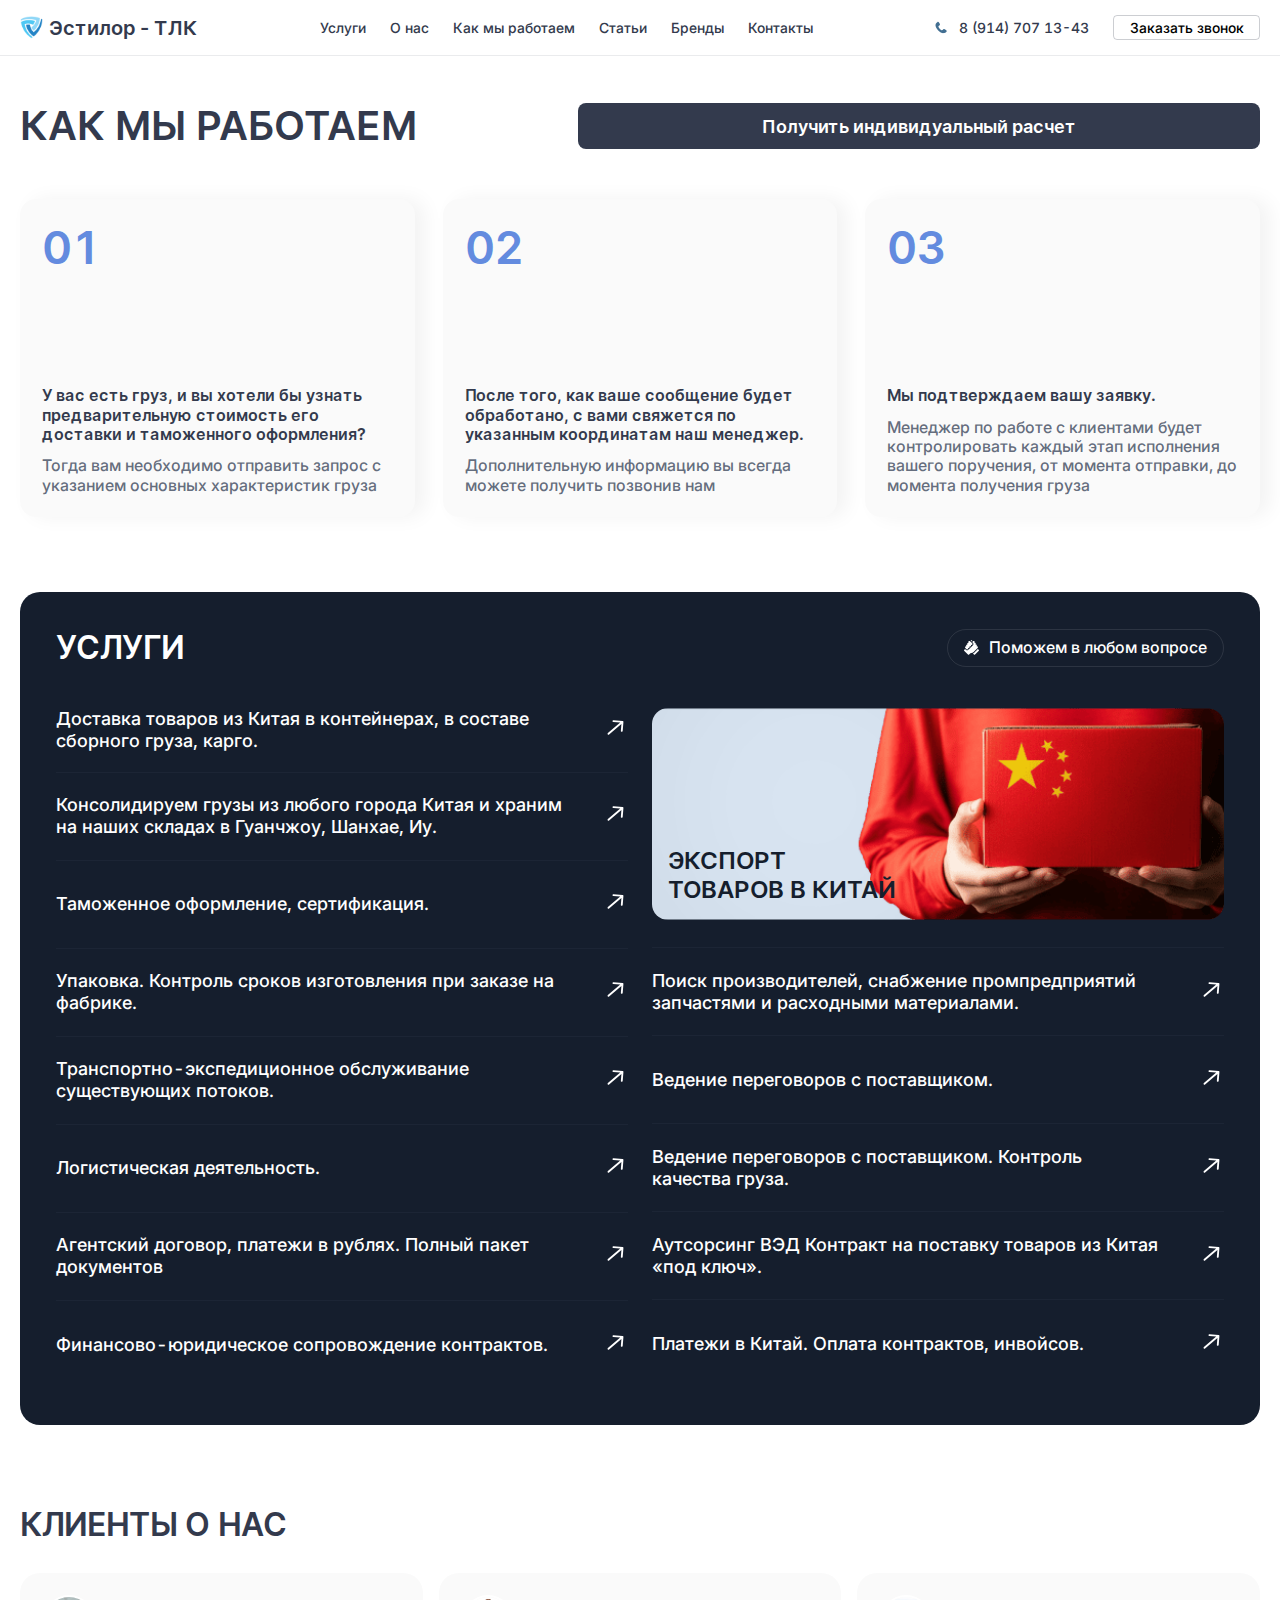
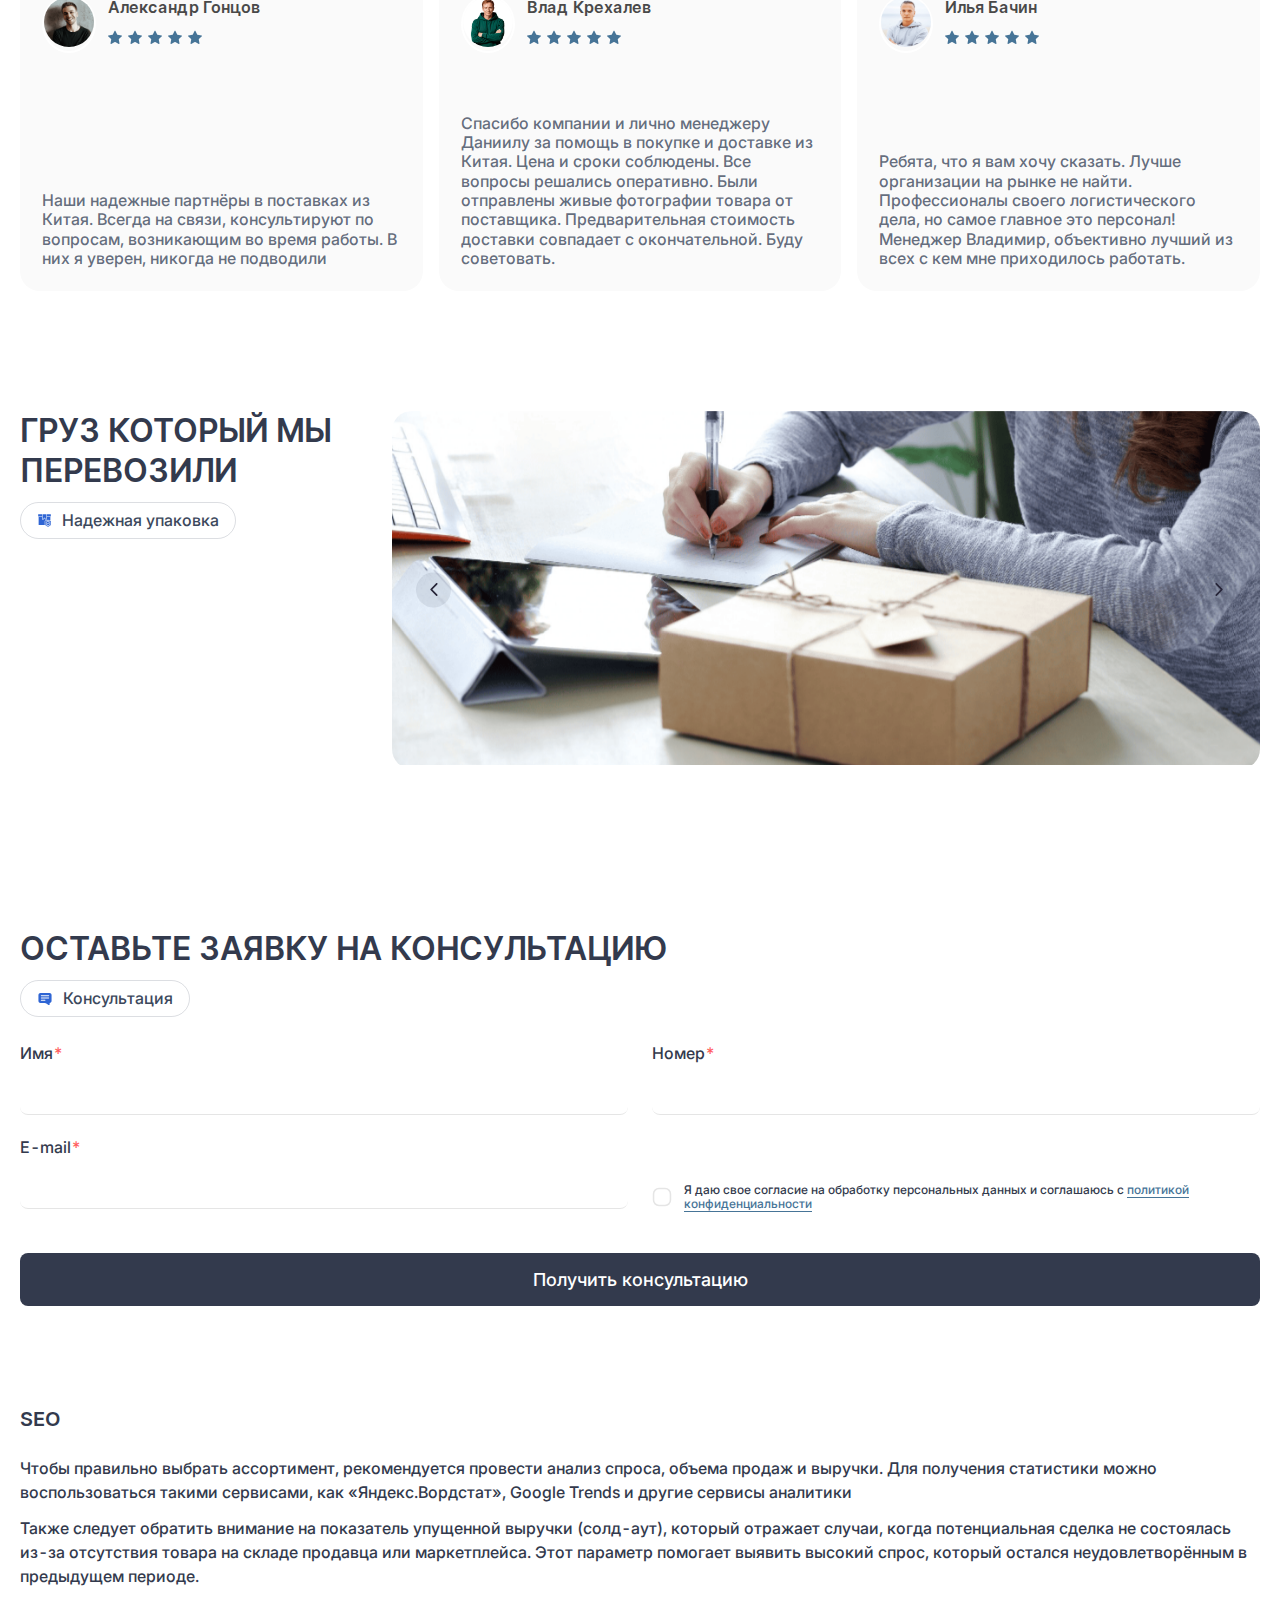
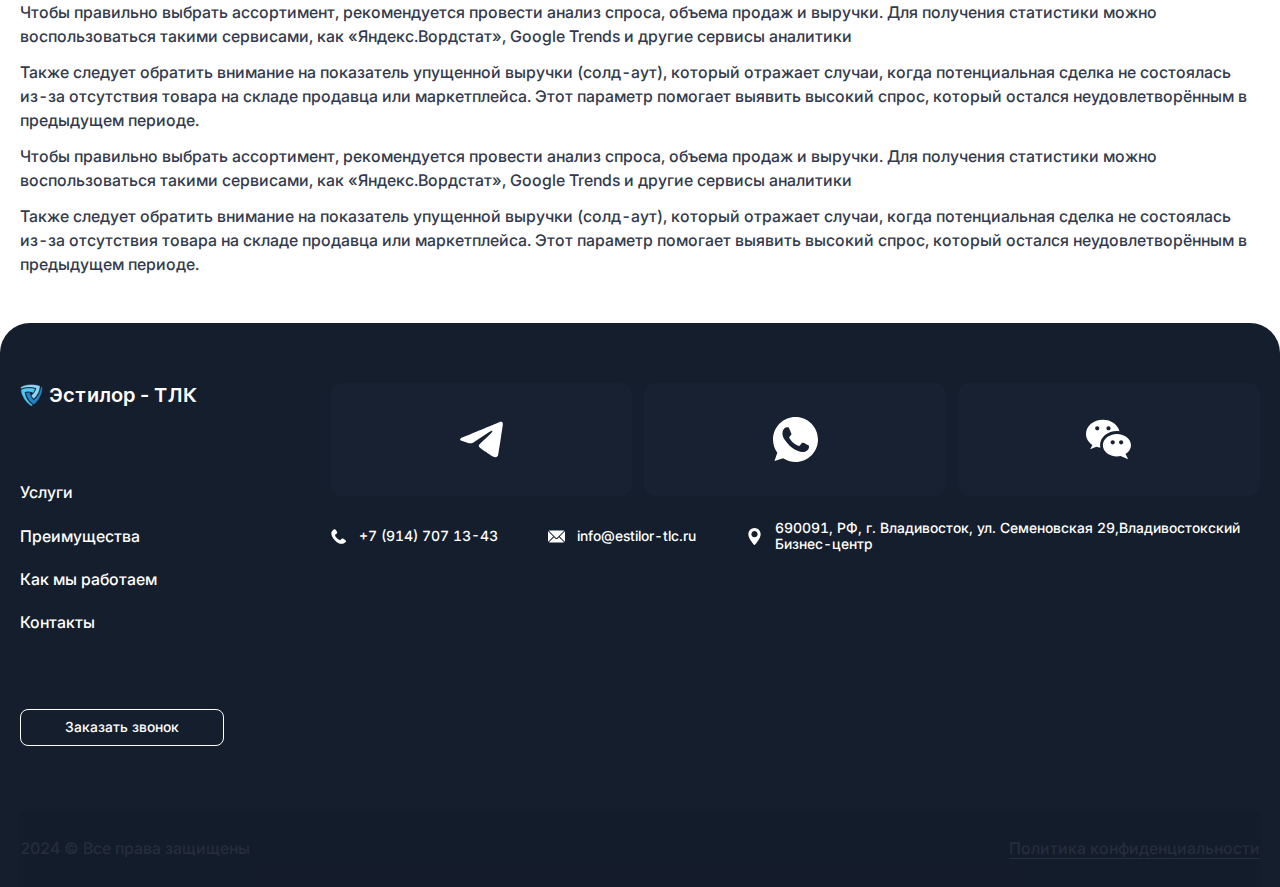
<file: kak-my-rabotaem.html>
<!DOCTYPE html>
<html lang="ru">
<head>
    <meta charset="UTF-8">
    <meta name="viewport" content="width=device-width, initial-scale=1.0">
    <title>услуга внутри</title>
    <link rel="shortcut icon" href="assets/img/logo.ico" type="image/x-icon">
    <link rel="stylesheet" href="assets/css/plugin/swiper.css">
    <link rel="stylesheet" href="assets/css/main.css">
</head>
<body>
    <!-- header -->
    <header class="header">
        <div class="container d-flex justify-between align-center">
            <a href="./index.html" class="logo d-flex align-center">
                <img src="assets/img/svg/logo.svg" alt="">
                <span class="logo-text">Эстилор - ТЛК</span>
            </a>
            <ul class="header-nav d-flex">
                <li><a href="./uslugi.html">Услуги</a></li>
                <li><a href="./o-nas.html">О нас</a></li>
                <li><a href="./kak-my-rabotaem.html">Как мы работаем</a></li>
                <li><a href="./staty.html">Статьи</a></li>
                <li><a href="#">Бренды</a></li>
                <li><a href="./kontakty.html">Контакты</a></li>
            </ul>
            <div class="header-btn d-flex align-center">
                <a href="tel:89147071343" class="btn-call d-flex align-center">
                    <svg width="12" height="13" viewBox="0 0 12 13" fill="none" xmlns="http://www.w3.org/2000/svg">
                        <path d="M10.49 8.70517C9.76078 8.12389 9.02074 7.77179 8.30049 8.35219L7.87041 8.70297C7.55574 8.95761 6.97068 10.1474 4.70864 7.72218C2.44707 5.30005 3.7929 4.92292 4.10804 4.67048L4.54047 4.31926C5.25696 3.73754 4.98657 3.00524 4.46981 2.25142L4.15797 1.79483C3.63886 1.04277 3.07358 0.548864 2.35521 1.1297L1.96706 1.4458C1.64956 1.66137 0.762083 2.36206 0.546808 3.6932C0.287724 5.29039 1.10502 7.11939 2.97749 9.1262C4.8476 11.1339 6.67862 12.1423 8.41307 12.1248C9.85452 12.1103 10.725 11.3894 10.9973 11.1273L11.3869 10.8108C12.1034 10.2304 11.6582 9.63942 10.9285 9.05683L10.49 8.70517Z" fill="#426F92"/>
                    </svg>
                    <span>8 (914) 707 13-43</span>
                </a>
                <button class="btn-order">Заказать звонок</button>
            </div>
            <div class="menu-btn">
                <svg width="24" height="18" viewBox="0 0 24 18" fill="none" xmlns="http://www.w3.org/2000/svg">
                    <path d="M23 9.66675H1C0.448 9.66675 0 9.21875 0 8.66675C0 8.11475 0.448 7.66675 1 7.66675H23C23.552 7.66675 24 8.11475 24 8.66675C24 9.21875 23.552 9.66675 23 9.66675ZM23 2H1C0.448 2 0 1.552 0 1C0 0.448 0.448 0 1 0H23C23.552 0 24 0.448 24 1C24 1.552 23.552 2 23 2ZM23 17.3333H1C0.448 17.3333 0 16.8853 0 16.3333C0 15.7812 0.448 15.3333 1 15.3333H23C23.552 15.3333 24 15.7812 24 16.3333C24 16.8853 23.552 17.3333 23 17.3333Z" fill="#A7B0BE"/>
                </svg>
                <svg width="24" height="24" viewBox="0 0 24 24" fill="none" xmlns="http://www.w3.org/2000/svg">
                    <path d="M4.73257 19.0002C4.58769 19.0003 4.44605 18.9573 4.32558 18.8769C4.20511 18.7964 4.11121 18.682 4.05576 18.5481C4.00031 18.4143 3.98581 18.267 4.01408 18.1249C4.04235 17.9828 4.11213 17.8523 4.21459 17.7498L17.7499 4.21455C17.8873 4.07718 18.0736 4 18.2679 4C18.4621 4 18.6485 4.07718 18.7858 4.21455C18.9232 4.35193 19.0004 4.53825 19.0004 4.73253C19.0004 4.9268 18.9232 5.11312 18.7858 5.2505L5.25054 18.7858C5.18258 18.8539 5.10184 18.9079 5.01295 18.9447C4.92406 18.9815 4.82877 19.0004 4.73257 19.0002Z" fill="#A7B0BE"/>
                    <path d="M18.2678 19.0002C18.1716 19.0004 18.0763 18.9815 17.9874 18.9447C17.8985 18.9079 17.8178 18.8539 17.7498 18.7858L4.21455 5.2505C4.07718 5.11312 4 4.9268 4 4.73253C4 4.53825 4.07718 4.35193 4.21455 4.21455C4.35193 4.07718 4.53825 4 4.73253 4C4.9268 4 5.11312 4.07718 5.2505 4.21455L18.7858 17.7498C18.8882 17.8523 18.958 17.9828 18.9863 18.1249C19.0146 18.267 19.0001 18.4143 18.9446 18.5481C18.8892 18.682 18.7953 18.7964 18.6748 18.8769C18.5543 18.9573 18.4127 19.0003 18.2678 19.0002Z" fill="#A7B0BE"/>
                </svg>
            </div>
        </div>
    </header>

    <!-- menu -->
    <div class="menu d-none">
        <ul class="menu-nav">
            <li><a href="./uslugi.html">Услуги</a></li>
            <li><a href="./o-nas.html">О нас</a></li>
            <li><a href="./kak-my-rabotaem.html">Как мы работаем</a></li>
            <li><a href="./staty.html">Статьи</a></li>
            <li><a href="#">Бренды</a></li>
            <li><a href="./kontakty.html">Контакты</a></li>
        </ul>
        <div class="menu-btns">
            <a href="tel:89147071343" class="btn-call d-flex align-center">
                <svg width="12" height="13" viewBox="0 0 12 13" fill="none" xmlns="http://www.w3.org/2000/svg">
                    <path d="M10.49 8.70517C9.76078 8.12389 9.02074 7.77179 8.30049 8.35219L7.87041 8.70297C7.55574 8.95761 6.97068 10.1474 4.70864 7.72218C2.44707 5.30005 3.7929 4.92292 4.10804 4.67048L4.54047 4.31926C5.25696 3.73754 4.98657 3.00524 4.46981 2.25142L4.15797 1.79483C3.63886 1.04277 3.07358 0.548864 2.35521 1.1297L1.96706 1.4458C1.64956 1.66137 0.762083 2.36206 0.546808 3.6932C0.287724 5.29039 1.10502 7.11939 2.97749 9.1262C4.8476 11.1339 6.67862 12.1423 8.41307 12.1248C9.85452 12.1103 10.725 11.3894 10.9973 11.1273L11.3869 10.8108C12.1034 10.2304 11.6582 9.63942 10.9285 9.05683L10.49 8.70517Z" fill="#426F92"/>
                </svg>
                <span>8 (914) 707 13-43</span>
            </a>
            <button class="btn-order">Заказать звонок</button>
        </div>
    </div>

    <!-- main -->
    <main class="main">
        <!-- block18 -->
        <div class="block18">
            <div class="container">
                <div class="d-flex justify-between align-center flex-wrap">
                    <h1 class="title-suptext">Как мы работаем</h1>
                    <button class="calculation-btn">Получить индивидуальный расчет</button>
                </div>
                <div class="block18-box">
                    <div class="block18-item">
                        <p class="item-num">01</p>
                        <div class="">
                            <p class="item-text">У вас есть груз, и вы хотели бы узнать предварительную стоимость его доставки и таможенного оформления? </p>
                            <p class="item-text">Тогда вам необходимо отправить запрос с указанием основных характеристик груза</p>
                        </div>
                    </div>
                    <div class="block18-item">
                        <p class="item-num">02</p>
                        <div class="">
                            <p class="item-text">После того, как ваше сообщение будет обработано, с вами свяжется по указанным координатам наш менеджер.</p>
                            <p class="item-text">Дополнительную информацию вы всегда можете получить позвонив нам</p>
                        </div>
                    </div>
                    <div class="block18-item">
                        <p class="item-num">03</p>
                        <div class="">
                            <p class="item-text">Мы подтверждаем вашу заявку.</p>
                            <p class="item-text">Менеджер по работе с клиентами будет контролировать каждый этап исполнения вашего поручения, от момента отправки, до момента получения груза</p>
                        </div>
                    </div>
                </div>
            </div>
        </div>

        <!-- block2 -->
        <div class="block2 block2_about">
            <div class="container">
                <div class="block2-box">
                    <div class="box-top d-flex justify-between align-center">
                        <h2 class="title-text">Услуги</h2>
                        <div class="title-info d-flex align-center">
                            <img src="assets/img/svg/help.svg" alt="">
                            <span>Поможем в любом вопросе</span>
                        </div>
                    </div>
                    <div class="info-box d-flex justify-between flex-wrap">
                        <ul class="info-list">
                            <li><a href="#">Доставка товаров из Китая в контейнерах, в составе сборного груза, карго.</a></li>
                            <li><a href="#">Консолидируем грузы из любого города Китая и храним на наших складах в Гуанчжоу, Шанхае, Иу.</a></li>
                            <li><a href="#">Таможенное оформление, сертификация.</a></li>
                            <li><a href="#">Упаковка. Контроль сроков изготовления при заказе на фабрике.</a></li>
                            <li><a href="#">Транспортно-экспедиционное обслуживание существующих потоков.</a></li>
                            <li><a href="#">Логистическая деятельность.</a></li>
                            <li><a href="#">Агентский договор, платежи в рублях. Полный пакет документов</a></li>
                            <li><a href="#">Финансово-юридическое сопровождение контрактов.</a></li>
                        </ul>
                        <ul class="info-list">
                            <li><a href="#" class="photo-link">
                                <span>Экспорт <br> товаров в Китай</span>
                            </a></li>
                            <li><a href="#">Поиск производителей, снабжение промпредприятий запчастями и расходными материалами.</a></li>
                            <li><a href="#">Ведение переговоров с поставщиком.</a></li>
                            <li><a href="#">Ведение переговоров с поставщиком. Контроль качества груза. </a></li>
                            <li><a href="#">Аутсорсинг ВЭД
                                Контракт на поставку товаров из Китая «под ключ».</a></li>
                            <li><a href="#">Платежи в Китай. Оплата контрактов, инвойсов.</a></li>
                        </ul>
                    </div>
                </div>
            </div>
        </div>

        <!-- block14 -->
        <div class="block14 block14_about">
            <div class="container">
                <h2 class="title-text">Клиенты о нас</h2>
                <div class="swiper swiper-block14">
                    <div class="swiper-wrapper">
                        <div class="swiper-slide">
                            <div class="block14-item">
                                <div class="d-flex align-center">
                                    <div class="photo">
                                        <img src="assets/img/png/user1.png" alt="">
                                    </div>
                                    <div class="">
                                        <p class="name">Александр Гонцов</p>
                                        <div class="stars">
                                            <img src="assets/img/svg/star.svg" alt="">
                                            <img src="assets/img/svg/star.svg" alt="">
                                            <img src="assets/img/svg/star.svg" alt="">
                                            <img src="assets/img/svg/star.svg" alt="">
                                            <img src="assets/img/svg/star.svg" alt="">
                                        </div>
                                    </div>
                                </div>
                                <p class="item-text">Наши надежные партнёры в поставках из Китая. Всегда на связи, консультируют по вопросам, возникающим во время работы. В них я уверен, никогда не подводили</p>
                            </div>
                        </div>
                        <div class="swiper-slide">
                            <div class="block14-item">
                                <div class="d-flex align-center">
                                    <div class="photo">
                                        <img src="assets/img/png/user2.png" alt="">
                                    </div>
                                    <div class="">
                                        <p class="name">Влад Крехалев</p>
                                        <div class="stars">
                                            <img src="assets/img/svg/star.svg" alt="">
                                            <img src="assets/img/svg/star.svg" alt="">
                                            <img src="assets/img/svg/star.svg" alt="">
                                            <img src="assets/img/svg/star.svg" alt="">
                                            <img src="assets/img/svg/star.svg" alt="">
                                        </div>
                                    </div>
                                </div>
                                <p class="item-text">Спасибо компании и лично менеджеру Даниилу за помощь в покупке и доставке из Китая. Цена и сроки соблюдены. Все вопросы решались оперативно. Были отправлены живые фотографии товара от поставщика. Предварительная стоимость доставки совпадает с окончательной. Буду советовать.</p>
                            </div>
                        </div>
                        <div class="swiper-slide">
                            <div class="block14-item">
                                <div class="d-flex align-center">
                                    <div class="photo">
                                        <img src="assets/img/png/user3.png" alt="">
                                    </div>
                                    <div class="">
                                        <p class="name">Илья Бачин</p>
                                        <div class="stars">
                                            <img src="assets/img/svg/star.svg" alt="">
                                            <img src="assets/img/svg/star.svg" alt="">
                                            <img src="assets/img/svg/star.svg" alt="">
                                            <img src="assets/img/svg/star.svg" alt="">
                                            <img src="assets/img/svg/star.svg" alt="">
                                        </div>
                                    </div>
                                </div>
                                <p class="item-text">Ребята, что я вам хочу сказать. Лучше организации на рынке не найти. Профессионалы своего логистического дела, но самое главное это персонал! Менеджер Владимир, объективно лучший из всех с кем мне приходилось работать.</p>
                            </div>
                        </div>
                        <div class="swiper-slide">
                            <div class="block14-item">
                                <div class="d-flex align-center">
                                    <div class="photo">
                                        <img src="assets/img/png/user4.png" alt="">
                                    </div>
                                    <div class="">
                                        <p class="name">Сергей Яковлев</p>
                                        <div class="stars">
                                            <img src="assets/img/svg/star.svg" alt="">
                                            <img src="assets/img/svg/star.svg" alt="">
                                            <img src="assets/img/svg/star.svg" alt="">
                                            <img src="assets/img/svg/star.svg" alt="">
                                            <img src="assets/img/svg/star.svg" alt="">
                                        </div>
                                    </div>
                                </div>
                                <p class="item-text">Считаю, что мне реально повезло (потому что никогда не везло в азартные игры), потому что логичайну я нашёл в яндексе и просто интуитивно ткнул в ссылку.</p>
                            </div>
                        </div>
                    </div>
                </div>
            </div>
        </div>

        <!-- block15 -->
        <div class="block15">
            <div class="container d-flex justify-between flex-wrap">
                <div class="d-flex flex-column align-start">
                    <h2 class="title-text">Груз который мы <br> перевозили</h2>
                    <div class="title-info d-flex align-center">
                        <img src="assets/img/svg/reliable.svg" alt="">
                        <span>Надежная упаковка</span>
                    </div>
                </div>
                <div class="swiper-block15">
                    <div class="swiper-wrapper">
                        <div class="swiper-slide">
                            <img src="assets/img/png/block15.png" alt="" class="block15-img">
                        </div>
                        <div class="swiper-slide">
                            <img src="assets/img/png/block15.png" alt="" class="block15-img">
                        </div>
                        <div class="swiper-slide">
                            <img src="assets/img/png/block15.png" alt="" class="block15-img">
                        </div>
                    </div>
                    <div class="swiper-btns d-flex">
                        <div class="prev-btn block15-prev">
                            <svg width="8" height="14" viewBox="0 0 8 14" fill="none" xmlns="http://www.w3.org/2000/svg">
                                <path fill-rule="evenodd" clip-rule="evenodd" d="M6.07464 13.1871L0.506176 7.61861C0.164467 7.2769 0.164467 6.72288 0.506176 6.38117L6.07464 0.812709C6.41635 0.471 6.97037 0.471 7.31208 0.812709C7.65379 1.15442 7.65379 1.70844 7.31208 2.05015L2.36233 6.99989L7.31208 11.9496C7.65379 12.2913 7.65379 12.8454 7.31208 13.1871C6.97037 13.5288 6.41635 13.5288 6.07464 13.1871Z" fill="#272538"/>
                            </svg>
                        </div>
                        <div class="next-btn block15-next">
                            <svg width="8" height="14" viewBox="0 0 8 14" fill="none" xmlns="http://www.w3.org/2000/svg">
                                <path fill-rule="evenodd" clip-rule="evenodd" d="M1.92536 0.812922L7.49382 6.38139C7.83553 6.7231 7.83553 7.27712 7.49382 7.61882L1.92536 13.1873C1.58365 13.529 1.02963 13.529 0.687922 13.1873C0.346213 12.8456 0.346213 12.2916 0.687922 11.9499L5.63767 7.00011L0.687922 2.05036C0.346213 1.70865 0.346213 1.15463 0.687922 0.812922C1.02963 0.471213 1.58365 0.471213 1.92536 0.812922Z" fill="#272538"/>
                            </svg>
                        </div>
                    </div>
                </div>
            </div>
        </div>

        <!-- block9 -->
        <div class="block9 block9_service">
            <div class="container">
                <div class="block9-box">
                    <div class="d-flex flex-column align-start">
                        <h2 class="title-text">Оставьте заявку на консультацию</h2>
                        <div class="title-info d-flex align-center">
                            <img src="assets/img/svg/chat.svg" alt="">
                            <span>Консультация</span>
                        </div>
                    </div>
                    <form class="block9-form">
                        <div class="input-box">
                            <label for="name-cons" class="form__lab">Имя<span>*</span></label>
                            <input type="text" id="name-cons" class="form__inp">
                            <small></small>
                            <div class="test">
                                <img src="assets/img/svg/success.svg" alt="">
                                <img src="assets/img/svg/close.svg" alt="">
                            </div>
                        </div>
                        <div class="input-box">
                            <label for="phone-cons" class="form__lab">Номер<span>*</span></label>
                            <input type="text" id="phone-cons" class="form__inp">
                            <small></small>
                            <div class="test">
                                <img src="assets/img/svg/success.svg" alt="">
                                <img src="assets/img/svg/close.svg" alt="">
                            </div>
                        </div>
                        <div class="input-box">
                            <label for="email-cons" class="form__lab">E-mail<span>*</span></label>
                            <input type="email" id="email-cons" class="form__inp">
                            <small></small>
                            <div class="test">
                                <img src="assets/img/svg/success.svg" alt="">
                                <img src="assets/img/svg/close.svg" alt="">
                            </div>
                        </div>
                        <div class="check-box d-flex align-center">
                            <input type="checkbox" class="check_inp">
                            <p class="check-text">Я даю свое согласие на обработку персональных данных и соглашаюсь с 
                                <a href="#">политикой конфиденциальности</a>
                            </p>
                        </div>
                        <button type="button" class="form-submit">Получить консультацию</button>
                    </form>
                </div>
            </div>
        </div>

        <!-- block10 -->
        <div class="block10">
            <div class="container">
                <h2 class="title-text">SEO</h2>
                <div class="">
                    <p class="block10-text">Чтобы правильно выбрать ассортимент, рекомендуется провести анализ спроса, объема продаж и выручки. Для получения статистики можно воспользоваться такими сервисами, как «Яндекс.Вордстат», Google Trends и другие сервисы аналитики</p>
                    <p class="block10-text">Также следует обратить внимание на показатель упущенной выручки (солд-аут), который отражает случаи, когда потенциальная сделка не состоялась из-за отсутствия товара на складе продавца или маркетплейса. Этот параметр помогает выявить высокий спрос, который остался неудовлетворённым в предыдущем периоде.</p>
                    <p class="block10-text">Чтобы правильно выбрать ассортимент, рекомендуется провести анализ спроса, объема продаж и выручки. Для получения статистики можно воспользоваться такими сервисами, как «Яндекс.Вордстат», Google Trends и другие сервисы аналитики</p>
                    <p class="block10-text">Также следует обратить внимание на показатель упущенной выручки (солд-аут), который отражает случаи, когда потенциальная сделка не состоялась из-за отсутствия товара на складе продавца или маркетплейса. Этот параметр помогает выявить высокий спрос, который остался неудовлетворённым в предыдущем периоде.</p>
                    <p class="block10-text">Чтобы правильно выбрать ассортимент, рекомендуется провести анализ спроса, объема продаж и выручки. Для получения статистики можно воспользоваться такими сервисами, как «Яндекс.Вордстат», Google Trends и другие сервисы аналитики</p>
                 <p class="block10-text">Также следует обратить внимание на показатель упущенной выручки (солд-аут), который отражает случаи, когда потенциальная сделка не состоялась из-за отсутствия товара на складе продавца или маркетплейса. Этот параметр помогает выявить высокий спрос, который остался неудовлетворённым в предыдущем периоде.</p>
                </div>
            </div>
        </div>
    </main>

    <!-- footer -->
    <footer class="footer">
        <div class="container">
            <div class="footer-box d-flex justify-between flex-wrap">
                <div class="footer-nav  d-flex justify-between flex-column">
                    <a href="./index.html" class="logo d-flex align-center">
                        <img src="assets/img/svg/logo.svg" alt="">
                        <span class="logo-text">Эстилор - ТЛК</span>
                    </a>
                    <ul class="nav">
                        <li><a href="./uslugi.html">Услуги</a></li>
                        <li><a href="#">Преимущества</a></li>
                        <li><a href="./kak-my-rabotaem.html">Как мы работаем</a></li>
                        <li><a href="./kontakty.html">Контакты</a></li>
                    </ul>
                    <button class="btn-order">Заказать звонок</button>
                </div>
                <div class="footer-info">
                    <div class="socials d-flex justify-between flex-wrap">
                        <a href="#" class="social">
                            <svg width="43" height="37" viewBox="0 0 43 37" fill="none" xmlns="http://www.w3.org/2000/svg">
                                <path d="M39.2491 1.13811C33.6093 3.47361 9.42761 13.4902 2.74601 16.2203C-1.73509 17.969 0.887964 19.6084 0.887964 19.6084C0.887964 19.6084 4.71296 20.9197 7.99166 21.9034C11.2704 22.8871 13.0191 21.794 13.0191 21.794L28.4289 11.4112C33.8932 7.69551 32.5819 10.7555 31.2706 12.0668C28.4289 14.9086 23.7295 19.3892 19.7952 22.996C18.0465 24.526 18.9208 25.8377 19.6858 26.4934C22.5276 28.8977 30.2869 33.8158 30.7243 34.1438C33.0333 35.7782 37.5747 38.1313 38.2654 33.1601L40.9978 16.0016C41.8722 10.2092 42.7465 4.85376 42.8559 3.32376C43.1835 -0.391895 39.2491 1.13811 39.2491 1.13811Z" fill="white"/>
                            </svg>
                        </a>
                        <a href="#" class="social">
                            <svg width="45" height="45" viewBox="0 0 45 45" fill="none" xmlns="http://www.w3.org/2000/svg">
                                <g clip-path="url(#clip0_1_514)">
                                <path d="M22.5056 0H22.4944C10.0884 0 0 10.0912 0 22.5C0 27.4219 1.58625 31.9837 4.28344 35.6878L1.47938 44.0466L10.1278 41.2819C13.6856 43.6388 17.9297 45 22.5056 45C34.9116 45 45 34.9059 45 22.5C45 10.0941 34.9116 0 22.5056 0ZM35.5978 31.7728C35.055 33.3056 32.9006 34.5769 31.1822 34.9481C30.0066 35.1984 28.4709 35.3981 23.3016 33.255C16.6894 30.5156 12.4313 23.7966 12.0994 23.3606C11.7816 22.9247 9.4275 19.8028 9.4275 16.5741C9.4275 13.3453 11.0672 11.7731 11.7281 11.0981C12.2709 10.5441 13.1681 10.2909 14.0287 10.2909C14.3072 10.2909 14.5575 10.305 14.7825 10.3162C15.4434 10.3444 15.7753 10.3838 16.2113 11.4272C16.7541 12.735 18.0759 15.9638 18.2334 16.2956C18.3937 16.6275 18.5541 17.0775 18.3291 17.5134C18.1181 17.9634 17.9325 18.1631 17.6006 18.5456C17.2687 18.9281 16.9537 19.2206 16.6219 19.6313C16.3181 19.9884 15.975 20.3709 16.3575 21.0319C16.74 21.6788 18.0619 23.8359 20.0081 25.5684C22.5197 27.8044 24.5559 28.5188 25.2844 28.8225C25.8272 29.0475 26.4741 28.9941 26.8706 28.5722C27.3741 28.0294 27.9956 27.1294 28.6284 26.2434C29.0784 25.6078 29.6466 25.5291 30.2428 25.7541C30.8503 25.965 34.065 27.5541 34.7259 27.8831C35.3869 28.215 35.8228 28.3725 35.9831 28.6509C36.1406 28.9294 36.1406 30.2372 35.5978 31.7728Z" fill="white"/>
                                </g>
                                <defs>
                                <clipPath id="clip0_1_514">
                                <rect width="45" height="45" fill="white"/>
                                </clipPath>
                                </defs>
                            </svg>
                        </a>
                        <a href="#" class="social">
                            <svg width="45" height="45" viewBox="0 0 45 45" fill="none" xmlns="http://www.w3.org/2000/svg">
                                <path d="M16.875 2.8125C7.55438 2.8125 0 9.10969 0 16.875C0 21.3525 2.52562 25.3238 6.44344 27.8944L4.21875 32.3438L10.2797 29.7478C11.5791 30.2091 12.9291 30.5888 14.3719 30.7659C14.175 29.9081 14.0625 29.0278 14.0625 28.125C14.0625 20.3709 21.6309 14.0625 30.9375 14.0625C31.7897 14.0625 32.6222 14.1328 33.4434 14.2341C31.9584 7.73156 25.11 2.8125 16.875 2.8125ZM11.25 13.3594C10.0856 13.3594 9.14062 12.4144 9.14062 11.25C9.14062 10.0856 10.0856 9.14062 11.25 9.14062C12.4144 9.14062 13.3594 10.0856 13.3594 11.25C13.3594 12.4144 12.4144 13.3594 11.25 13.3594ZM22.5 13.3594C21.3356 13.3594 20.3906 12.4144 20.3906 11.25C20.3906 10.0856 21.3356 9.14062 22.5 9.14062C23.6644 9.14062 24.6094 10.0856 24.6094 11.25C24.6094 12.4144 23.6644 13.3594 22.5 13.3594Z" fill="white"/>
                                <path d="M45 28.125C45 21.9122 38.7028 16.875 30.9375 16.875C23.1722 16.875 16.875 21.9122 16.875 28.125C16.875 34.3378 23.1722 39.375 30.9375 39.375C32.2144 39.375 33.4294 39.195 34.6078 38.9391L42.1875 42.1875L39.5662 36.9478C42.8512 34.8891 45 31.7222 45 28.125ZM26.7188 27.4219C25.5544 27.4219 24.6094 26.4769 24.6094 25.3125C24.6094 24.1481 25.5544 23.2031 26.7188 23.2031C27.8831 23.2031 28.8281 24.1481 28.8281 25.3125C28.8281 26.4769 27.8831 27.4219 26.7188 27.4219ZM35.1562 27.4219C33.9919 27.4219 33.0469 26.4769 33.0469 25.3125C33.0469 24.1481 33.9919 23.2031 35.1562 23.2031C36.3206 23.2031 37.2656 24.1481 37.2656 25.3125C37.2656 26.4769 36.3206 27.4219 35.1562 27.4219Z" fill="white"/>
                            </svg>
                        </a>
                    </div>
                    <div class="info-list d-flex justify-between">
                        <a href="tel:79147071343" class="list">
                            <svg width="17 " height="17 " viewBox="0 0 12 13" fill="none" xmlns="http://www.w3.org/2000/svg">
                                <path d="M10.49 8.70517C9.76078 8.12389 9.02074 7.77179 8.30049 8.35219L7.87041 8.70297C7.55574 8.95761 6.97068 10.1474 4.70864 7.72218C2.44707 5.30005 3.7929 4.92292 4.10804 4.67048L4.54047 4.31926C5.25696 3.73754 4.98657 3.00524 4.46981 2.25142L4.15797 1.79483C3.63886 1.04277 3.07358 0.548864 2.35521 1.1297L1.96706 1.4458C1.64956 1.66137 0.762083 2.36206 0.546808 3.6932C0.287724 5.29039 1.10502 7.11939 2.97749 9.1262C4.8476 11.1339 6.67862 12.1423 8.41307 12.1248C9.85452 12.1103 10.725 11.3894 10.9973 11.1273L11.3869 10.8108C12.1034 10.2304 11.6582 9.63942 10.9285 9.05683L10.49 8.70517Z" fill="white"/>
                            </svg>
                            <span>+7 (914) 707 13-43</span>
                        </a>
                        <a href="mailto:info@estilor-tlc.ru" class="list">
                            <svg width="17" height="17" viewBox="0 0 17 17" fill="none" xmlns="http://www.w3.org/2000/svg">
                                <path d="M11.0152 9.2056L9.59137 10.6342C9.014 11.2136 7.99812 11.2261 7.40827 10.6342L5.98442 9.2056L0.870605 14.336C1.06096 14.424 1.27084 14.4766 1.49396 14.4766H15.5057C15.7288 14.4766 15.9386 14.4241 16.1289 14.336L11.0152 9.2056Z" fill="white"/>
                                <path d="M15.5059 2.52344H1.49414C1.27102 2.52344 1.06114 2.57596 0.870852 2.66399L6.33532 8.14659C6.33569 8.14695 6.33612 8.14702 6.33648 8.14738C6.33671 8.14762 6.33686 8.14792 6.33692 8.14825L8.11372 9.93092C8.30244 10.1196 8.69762 10.1196 8.88635 9.93092L10.6628 8.14854C10.6628 8.14854 10.6632 8.14775 10.6636 8.14738C10.6636 8.14738 10.6644 8.14695 10.6647 8.14659L16.1291 2.66395C15.9388 2.5759 15.729 2.52344 15.5059 2.52344ZM0.15891 3.36055C0.0604297 3.55971 0 3.78077 0 4.01758V12.9824C0 13.2192 0.0603633 13.4403 0.158877 13.6394L5.28155 8.50017L0.15891 3.36055ZM16.8411 3.36049L11.7185 8.50017L16.8411 13.6395C16.9396 13.4404 17 13.2193 17 12.9824V4.01758C17 3.78071 16.9396 3.55964 16.8411 3.36049Z" fill="white"/>
                            </svg>
                            <span>info@estilor-tlc.ru</span>
                        </a>
                        <div class="list">
                            <svg width="17" height="17" viewBox="0 0 17 17" fill="none" xmlns="http://www.w3.org/2000/svg">
                                <path d="M8.50002 0C5.10516 0 2.34326 2.7619 2.34326 6.15672C2.34326 10.3698 7.85295 16.5548 8.08753 16.8161C8.30787 17.0615 8.69256 17.0611 8.9125 16.8161C9.14708 16.5548 14.6568 10.3698 14.6568 6.15672C14.6567 2.7619 11.8948 0 8.50002 0ZM8.50002 9.25434C6.79198 9.25434 5.40243 7.86476 5.40243 6.15672C5.40243 4.44869 6.79202 3.05914 8.50002 3.05914C10.208 3.05914 11.5976 4.44872 11.5976 6.15676C11.5976 7.86479 10.208 9.25434 8.50002 9.25434Z" fill="white"/>
                            </svg>
                            <span>690091, РФ, г. Владивосток, ул. Семеновская 29,Владивостокский Бизнес-центр</span>
                        </div>
                    </div>
                    <div class="map">
                        <iframe src="https://yandex.ru/map-widget/v1/?um=constructor%3Aacd17c60fd958e8815a81d75878158c59b3ac81b7c9ef46f34f43f548885f9d3&amp;source=constructor" width="1000" height="240" frameborder="0"></iframe>
                    </div>
                </div>
            </div>
            <div class="footer-bottom d-flex justify-between flex-wrap">
                <p>2024 © Все права защищены</p>
                <a href="#">Политика конфиденциальности</a>
            </div>
        </div>
    </footer>

    <!-- заказать звонок -->
    <div class="popUp popUp-order d-none">
        <div class="popUp-content">
            <button class="popUp-close">
                <svg width="24" height="24" viewBox="0 0 24 24" fill="none" xmlns="http://www.w3.org/2000/svg">
                    <path d="M4.73257 19.0002C4.58769 19.0003 4.44605 18.9573 4.32558 18.8769C4.20511 18.7964 4.11121 18.682 4.05576 18.5481C4.00031 18.4143 3.98581 18.267 4.01408 18.1249C4.04235 17.9828 4.11213 17.8523 4.21459 17.7498L17.7499 4.21455C17.8873 4.07718 18.0736 4 18.2679 4C18.4621 4 18.6485 4.07718 18.7858 4.21455C18.9232 4.35193 19.0004 4.53825 19.0004 4.73253C19.0004 4.9268 18.9232 5.11312 18.7858 5.2505L5.25054 18.7858C5.18258 18.8539 5.10184 18.9079 5.01295 18.9447C4.92406 18.9815 4.82877 19.0004 4.73257 19.0002Z" fill="#A7B0BE"/>
                    <path d="M18.2678 19.0002C18.1716 19.0004 18.0763 18.9815 17.9874 18.9447C17.8985 18.9079 17.8178 18.8539 17.7498 18.7858L4.21455 5.2505C4.07718 5.11312 4 4.9268 4 4.73253C4 4.53825 4.07718 4.35193 4.21455 4.21455C4.35193 4.07718 4.53825 4 4.73253 4C4.9268 4 5.11312 4.07718 5.2505 4.21455L18.7858 17.7498C18.8882 17.8523 18.958 17.9828 18.9863 18.1249C19.0146 18.267 19.0001 18.4143 18.9446 18.5481C18.8892 18.682 18.7953 18.7964 18.6748 18.8769C18.5543 18.9573 18.4127 19.0003 18.2678 19.0002Z" fill="#A7B0BE"/>
                </svg>
            </button>
            <p class="popUp-title">заказать звонок</p>
            <form class="form-order">
                <div class="input-box">
                    <label for="name-order" class="form__lab">Имя*</label>
                    <input type="text" id="name-order" class="form__inp">
                    <small></small>
                    <div class="test">
                        <img src="assets/img/svg/success.svg" alt="">
                        <img src="assets/img/svg/close.svg" alt="">
                    </div>
                </div>
                <div class="input-box">
                    <label for="phone-order" class="form__lab">Номер*</label>
                    <input type="text" id="phone-order" class="form__inp">
                    <small></small>
                    <div class="test">
                        <img src="assets/img/svg/success.svg" alt="">
                        <img src="assets/img/svg/close.svg" alt="">
                    </div>
                </div>
                <div class="input-box">
                    <label for="email-order" class="form__lab">E-mail*</label>
                    <input type="email" id="email-order" class="form__inp">
                    <small></small>
                    <div class="test">
                        <img src="assets/img/svg/success.svg" alt="">
                        <img src="assets/img/svg/close.svg" alt="">
                    </div>
                </div>
                <div class="check-box d-flex align-center">
                    <input type="checkbox" class="check_inp">
                    <p class="check-text">Я даю свое согласие на обработку персональных данных и соглашаюсь с 
                        <a href="#">политикой конфиденциальности</a>
                    </p>
                </div>
                <button type="button" class="form-submit">Записаться</button>
            </form>
        </div>
    </div>

    <!-- Получить индивидуальный расчет -->
    <div class="popUp popUp-individual-calculation d-none">
        <div class="popUp-content">
            <button class="popUp-close">
                <svg width="24" height="24" viewBox="0 0 24 24" fill="none" xmlns="http://www.w3.org/2000/svg">
                    <path d="M4.73257 19.0002C4.58769 19.0003 4.44605 18.9573 4.32558 18.8769C4.20511 18.7964 4.11121 18.682 4.05576 18.5481C4.00031 18.4143 3.98581 18.267 4.01408 18.1249C4.04235 17.9828 4.11213 17.8523 4.21459 17.7498L17.7499 4.21455C17.8873 4.07718 18.0736 4 18.2679 4C18.4621 4 18.6485 4.07718 18.7858 4.21455C18.9232 4.35193 19.0004 4.53825 19.0004 4.73253C19.0004 4.9268 18.9232 5.11312 18.7858 5.2505L5.25054 18.7858C5.18258 18.8539 5.10184 18.9079 5.01295 18.9447C4.92406 18.9815 4.82877 19.0004 4.73257 19.0002Z" fill="#A7B0BE"/>
                    <path d="M18.2678 19.0002C18.1716 19.0004 18.0763 18.9815 17.9874 18.9447C17.8985 18.9079 17.8178 18.8539 17.7498 18.7858L4.21455 5.2505C4.07718 5.11312 4 4.9268 4 4.73253C4 4.53825 4.07718 4.35193 4.21455 4.21455C4.35193 4.07718 4.53825 4 4.73253 4C4.9268 4 5.11312 4.07718 5.2505 4.21455L18.7858 17.7498C18.8882 17.8523 18.958 17.9828 18.9863 18.1249C19.0146 18.267 19.0001 18.4143 18.9446 18.5481C18.8892 18.682 18.7953 18.7964 18.6748 18.8769C18.5543 18.9573 18.4127 19.0003 18.2678 19.0002Z" fill="#A7B0BE"/>
                </svg>
            </button>
            <p class="popUp-title">Получить индивидуальный расчет</p>
            <form class="form-calc">
                <div class="input-box">
                    <label for="name-calc" class="form__lab">Имя*</label>
                    <input type="text" id="name-calc" class="form__inp">
                    <small></small>
                    <div class="test">
                        <img src="assets/img/svg/success.svg" alt="">
                        <img src="assets/img/svg/close.svg" alt="">
                    </div>
                </div>
                <div class="input-box">
                    <label for="phone-calc" class="form__lab">Номер*</label>
                    <input type="text" id="phone-calc" class="form__inp">
                    <small></small>
                    <div class="test">
                        <img src="assets/img/svg/success.svg" alt="">
                        <img src="assets/img/svg/close.svg" alt="">
                    </div>
                </div>
                <div class="input-box">
                    <label for="email-calc" class="form__lab">E-mail*</label>
                    <input type="email" id="email-calc" class="form__inp">
                    <small></small>
                    <div class="test">
                        <img src="assets/img/svg/success.svg" alt="">
                        <img src="assets/img/svg/close.svg" alt="">
                    </div>
                </div>
                <div class="check-box d-flex align-center">
                    <input type="checkbox" class="check_inp">
                    <p class="check-text">Я даю свое согласие на обработку персональных данных и соглашаюсь с 
                        <a href="#">политикой конфиденциальности</a>
                    </p>
                </div>
                <button type="button" class="form-submit">Записаться</button>
            </form>
        </div>
    </div>

    <!-- окно спасибо -->
    <div class="popUp popUp-thanks d-none">
        <div class="popUp-content">
            <button class="popUp-close">
                <svg width="24" height="24" viewBox="0 0 24 24" fill="none" xmlns="http://www.w3.org/2000/svg">
                    <path d="M4.73257 19.0002C4.58769 19.0003 4.44605 18.9573 4.32558 18.8769C4.20511 18.7964 4.11121 18.682 4.05576 18.5481C4.00031 18.4143 3.98581 18.267 4.01408 18.1249C4.04235 17.9828 4.11213 17.8523 4.21459 17.7498L17.7499 4.21455C17.8873 4.07718 18.0736 4 18.2679 4C18.4621 4 18.6485 4.07718 18.7858 4.21455C18.9232 4.35193 19.0004 4.53825 19.0004 4.73253C19.0004 4.9268 18.9232 5.11312 18.7858 5.2505L5.25054 18.7858C5.18258 18.8539 5.10184 18.9079 5.01295 18.9447C4.92406 18.9815 4.82877 19.0004 4.73257 19.0002Z" fill="#A7B0BE"/>
                    <path d="M18.2678 19.0002C18.1716 19.0004 18.0763 18.9815 17.9874 18.9447C17.8985 18.9079 17.8178 18.8539 17.7498 18.7858L4.21455 5.2505C4.07718 5.11312 4 4.9268 4 4.73253C4 4.53825 4.07718 4.35193 4.21455 4.21455C4.35193 4.07718 4.53825 4 4.73253 4C4.9268 4 5.11312 4.07718 5.2505 4.21455L18.7858 17.7498C18.8882 17.8523 18.958 17.9828 18.9863 18.1249C19.0146 18.267 19.0001 18.4143 18.9446 18.5481C18.8892 18.682 18.7953 18.7964 18.6748 18.8769C18.5543 18.9573 18.4127 19.0003 18.2678 19.0002Z" fill="#A7B0BE"/>
                </svg>
            </button>
            <p class="popUp-title">Спасибо!</p>
            <p class="popUp-subtitle">Заявка отправлена, менеджер свяжется с вами в течении 15 минут!</p>
        </div>
    </div>


    <script src="assets/js/plugin/jquery.js"></script>
    <script src="assets/js/plugin/mask.js"></script>
    <script src="assets/js/plugin/swiper.js"></script>
    <script src="assets/js/review.js"></script>
    <script src="assets/js/header.js"></script>
    <script src="assets/js/block15.js"></script>
    <script src="assets/js/block7.js"></script>
    <script src="assets/js/consultation.js"></script>
    <script src="assets/js/individual-calculation.js"></script>
    <script src="assets/js/pop-up.js"></script>
</body>
</html>
</file>
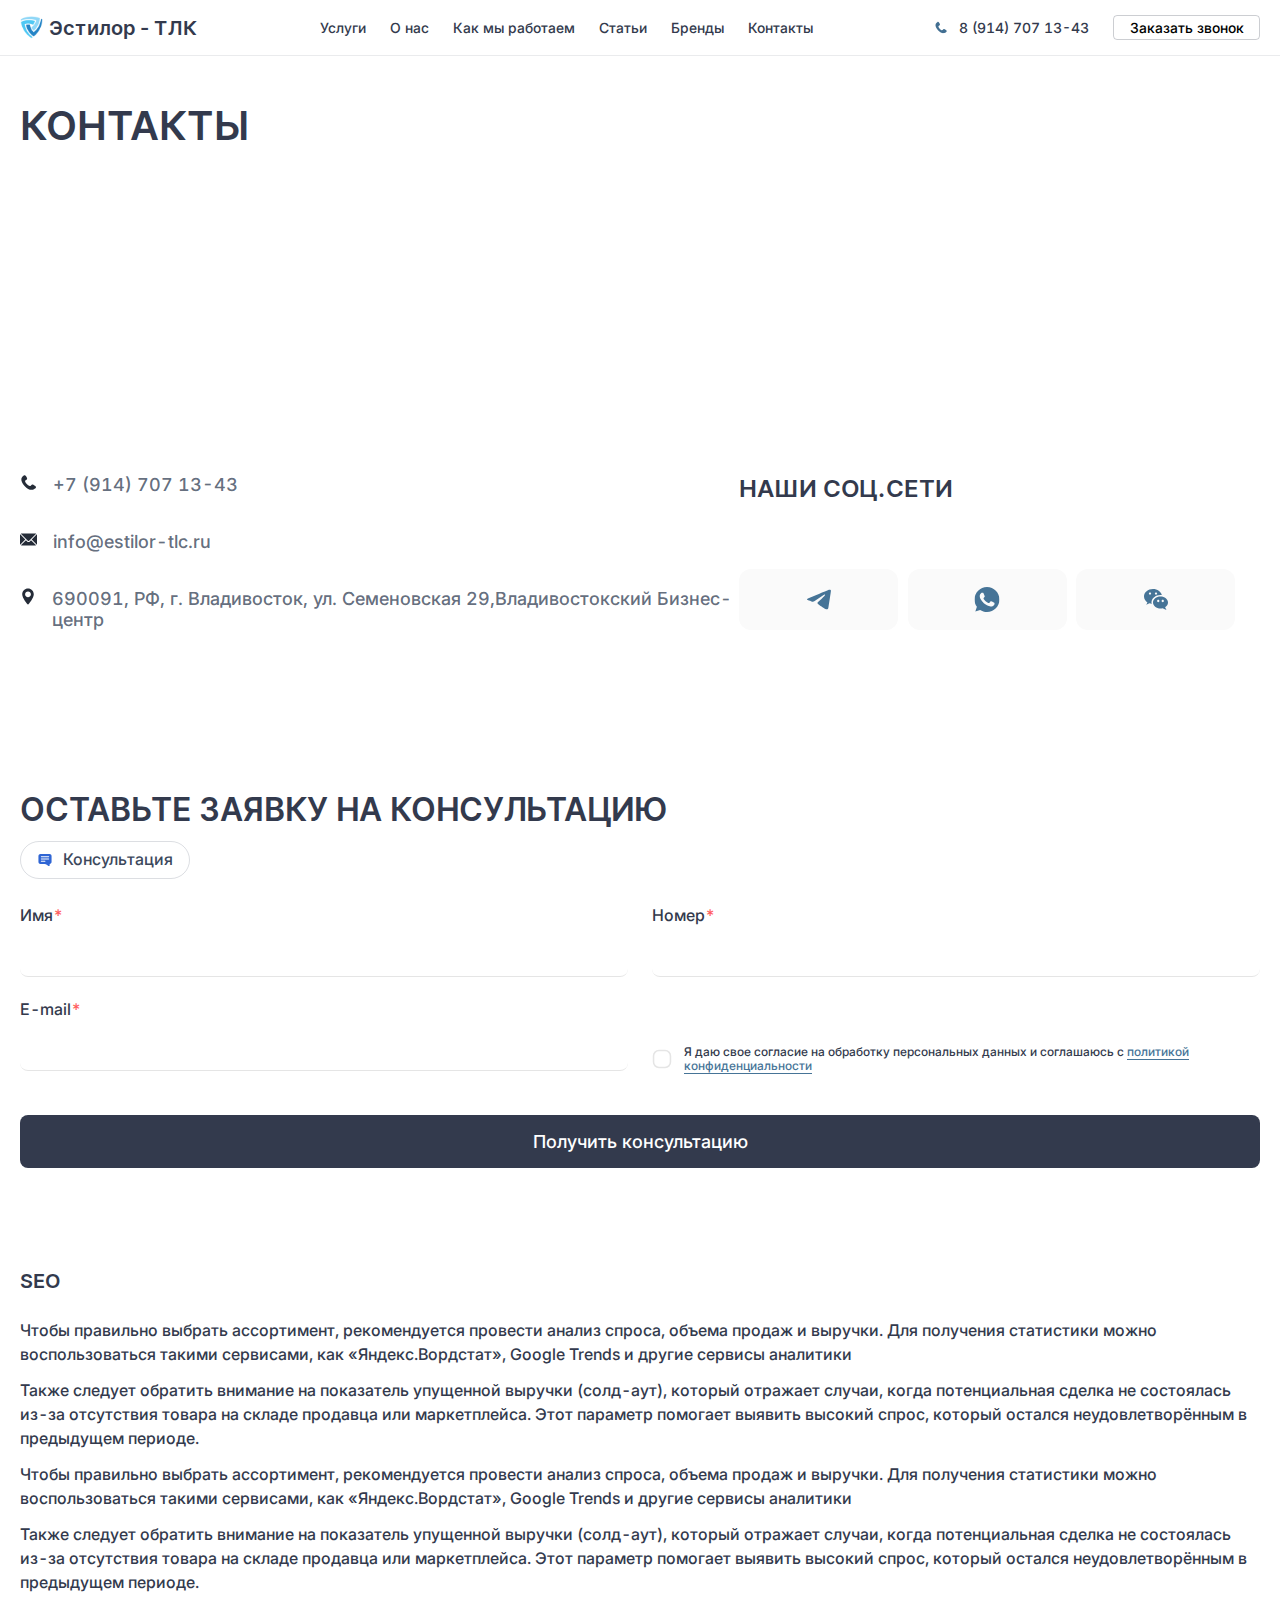
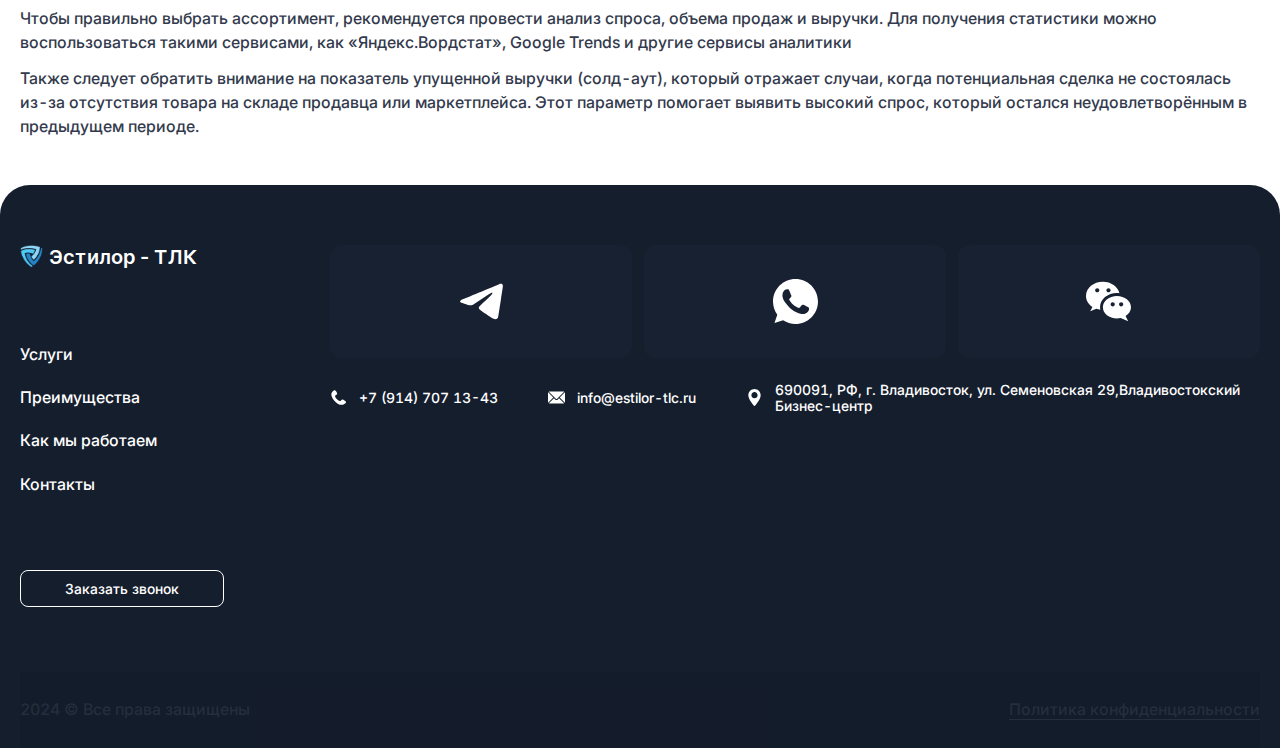
<file: kontakty.html>
<!DOCTYPE html>
<html lang="ru">
<head>
    <meta charset="UTF-8">
    <meta name="viewport" content="width=device-width, initial-scale=1.0">
    <title>контакты</title>
    <link rel="shortcut icon" href="assets/img/logo.ico" type="image/x-icon">
    <link rel="stylesheet" href="assets/css/plugin/swiper.css">
    <link rel="stylesheet" href="assets/css/main.css">
</head>
<body>
    <!-- header -->
    <header class="header">
        <div class="container d-flex justify-between align-center">
            <a href="./index.html" class="logo d-flex align-center">
                <img src="assets/img/svg/logo.svg" alt="">
                <span class="logo-text">Эстилор - ТЛК</span>
            </a>
            <ul class="header-nav d-flex">
                <li><a href="./uslugi.html">Услуги</a></li>
                <li><a href="./o-nas.html">О нас</a></li>
                <li><a href="./kak-my-rabotaem.html">Как мы работаем</a></li>
                <li><a href="./staty.html">Статьи</a></li>
                <li><a href="#">Бренды</a></li>
                <li><a href="./kontakty.html">Контакты</a></li>
            </ul>
            <div class="header-btn d-flex align-center">
                <a href="tel:89147071343" class="btn-call d-flex align-center">
                    <svg width="12" height="13" viewBox="0 0 12 13" fill="none" xmlns="http://www.w3.org/2000/svg">
                        <path d="M10.49 8.70517C9.76078 8.12389 9.02074 7.77179 8.30049 8.35219L7.87041 8.70297C7.55574 8.95761 6.97068 10.1474 4.70864 7.72218C2.44707 5.30005 3.7929 4.92292 4.10804 4.67048L4.54047 4.31926C5.25696 3.73754 4.98657 3.00524 4.46981 2.25142L4.15797 1.79483C3.63886 1.04277 3.07358 0.548864 2.35521 1.1297L1.96706 1.4458C1.64956 1.66137 0.762083 2.36206 0.546808 3.6932C0.287724 5.29039 1.10502 7.11939 2.97749 9.1262C4.8476 11.1339 6.67862 12.1423 8.41307 12.1248C9.85452 12.1103 10.725 11.3894 10.9973 11.1273L11.3869 10.8108C12.1034 10.2304 11.6582 9.63942 10.9285 9.05683L10.49 8.70517Z" fill="#426F92"/>
                    </svg>
                    <span>8 (914) 707 13-43</span>
                </a>
                <button class="btn-order">Заказать звонок</button>
            </div>
            <div class="menu-btn">
                <svg width="24" height="18" viewBox="0 0 24 18" fill="none" xmlns="http://www.w3.org/2000/svg">
                    <path d="M23 9.66675H1C0.448 9.66675 0 9.21875 0 8.66675C0 8.11475 0.448 7.66675 1 7.66675H23C23.552 7.66675 24 8.11475 24 8.66675C24 9.21875 23.552 9.66675 23 9.66675ZM23 2H1C0.448 2 0 1.552 0 1C0 0.448 0.448 0 1 0H23C23.552 0 24 0.448 24 1C24 1.552 23.552 2 23 2ZM23 17.3333H1C0.448 17.3333 0 16.8853 0 16.3333C0 15.7812 0.448 15.3333 1 15.3333H23C23.552 15.3333 24 15.7812 24 16.3333C24 16.8853 23.552 17.3333 23 17.3333Z" fill="#A7B0BE"/>
                </svg>
                <svg width="24" height="24" viewBox="0 0 24 24" fill="none" xmlns="http://www.w3.org/2000/svg">
                    <path d="M4.73257 19.0002C4.58769 19.0003 4.44605 18.9573 4.32558 18.8769C4.20511 18.7964 4.11121 18.682 4.05576 18.5481C4.00031 18.4143 3.98581 18.267 4.01408 18.1249C4.04235 17.9828 4.11213 17.8523 4.21459 17.7498L17.7499 4.21455C17.8873 4.07718 18.0736 4 18.2679 4C18.4621 4 18.6485 4.07718 18.7858 4.21455C18.9232 4.35193 19.0004 4.53825 19.0004 4.73253C19.0004 4.9268 18.9232 5.11312 18.7858 5.2505L5.25054 18.7858C5.18258 18.8539 5.10184 18.9079 5.01295 18.9447C4.92406 18.9815 4.82877 19.0004 4.73257 19.0002Z" fill="#A7B0BE"/>
                    <path d="M18.2678 19.0002C18.1716 19.0004 18.0763 18.9815 17.9874 18.9447C17.8985 18.9079 17.8178 18.8539 17.7498 18.7858L4.21455 5.2505C4.07718 5.11312 4 4.9268 4 4.73253C4 4.53825 4.07718 4.35193 4.21455 4.21455C4.35193 4.07718 4.53825 4 4.73253 4C4.9268 4 5.11312 4.07718 5.2505 4.21455L18.7858 17.7498C18.8882 17.8523 18.958 17.9828 18.9863 18.1249C19.0146 18.267 19.0001 18.4143 18.9446 18.5481C18.8892 18.682 18.7953 18.7964 18.6748 18.8769C18.5543 18.9573 18.4127 19.0003 18.2678 19.0002Z" fill="#A7B0BE"/>
                </svg>
            </div>
        </div>
    </header>

    <!-- menu -->
    <div class="menu d-none">
        <ul class="menu-nav">
            <li><a href="./uslugi.html">Услуги</a></li>
            <li><a href="./o-nas.html">О нас</a></li>
            <li><a href="./kak-my-rabotaem.html">Как мы работаем</a></li>
            <li><a href="./staty.html">Статьи</a></li>
            <li><a href="#">Бренды</a></li>
            <li><a href="./kontakty.html">Контакты</a></li>
        </ul>
        <div class="menu-btns">
            <a href="tel:89147071343" class="btn-call d-flex align-center">
                <svg width="12" height="13" viewBox="0 0 12 13" fill="none" xmlns="http://www.w3.org/2000/svg">
                    <path d="M10.49 8.70517C9.76078 8.12389 9.02074 7.77179 8.30049 8.35219L7.87041 8.70297C7.55574 8.95761 6.97068 10.1474 4.70864 7.72218C2.44707 5.30005 3.7929 4.92292 4.10804 4.67048L4.54047 4.31926C5.25696 3.73754 4.98657 3.00524 4.46981 2.25142L4.15797 1.79483C3.63886 1.04277 3.07358 0.548864 2.35521 1.1297L1.96706 1.4458C1.64956 1.66137 0.762083 2.36206 0.546808 3.6932C0.287724 5.29039 1.10502 7.11939 2.97749 9.1262C4.8476 11.1339 6.67862 12.1423 8.41307 12.1248C9.85452 12.1103 10.725 11.3894 10.9973 11.1273L11.3869 10.8108C12.1034 10.2304 11.6582 9.63942 10.9285 9.05683L10.49 8.70517Z" fill="#426F92"/>
                </svg>
                <span>8 (914) 707 13-43</span>
            </a>
            <button class="btn-order">Заказать звонок</button>
        </div>
    </div>

    <!-- main -->
    <main class="main">
        <!-- block19 -->
        <div class="block19">
            <div class="container">
                <h1 class="title-suptext">Контакты</h1>
                <div class="map">
                    <iframe src="https://yandex.ru/map-widget/v1/?um=constructor%3Aacd17c60fd958e8815a81d75878158c59b3ac81b7c9ef46f34f43f548885f9d3&amp;source=constructor" width="1000" height="240" frameborder="0"></iframe>
                </div>
                <div class="block19-info d-flex justify-content-between flex-wrap">
                    <div class="info-list d-flex flex-column">
                        <a href="tel:79147071343" class="list">
                            <svg width="17 " height="17 " viewBox="0 0 12 13" fill="none" xmlns="http://www.w3.org/2000/svg">
                                <path d="M10.49 8.70517C9.76078 8.12389 9.02074 7.77179 8.30049 8.35219L7.87041 8.70297C7.55574 8.95761 6.97068 10.1474 4.70864 7.72218C2.44707 5.30005 3.7929 4.92292 4.10804 4.67048L4.54047 4.31926C5.25696 3.73754 4.98657 3.00524 4.46981 2.25142L4.15797 1.79483C3.63886 1.04277 3.07358 0.548864 2.35521 1.1297L1.96706 1.4458C1.64956 1.66137 0.762083 2.36206 0.546808 3.6932C0.287724 5.29039 1.10502 7.11939 2.97749 9.1262C4.8476 11.1339 6.67862 12.1423 8.41307 12.1248C9.85452 12.1103 10.725 11.3894 10.9973 11.1273L11.3869 10.8108C12.1034 10.2304 11.6582 9.63942 10.9285 9.05683L10.49 8.70517Z" fill="#252C38"/>
                            </svg>
                            <span>+7 (914) 707 13-43</span>
                        </a>
                        <a href="mailto:info@estilor-tlc.ru" class="list">
                            <svg width="17" height="17" viewBox="0 0 17 17" fill="none" xmlns="http://www.w3.org/2000/svg">
                                <path d="M11.0152 9.2056L9.59137 10.6342C9.014 11.2136 7.99812 11.2261 7.40827 10.6342L5.98442 9.2056L0.870605 14.336C1.06096 14.424 1.27084 14.4766 1.49396 14.4766H15.5057C15.7288 14.4766 15.9386 14.4241 16.1289 14.336L11.0152 9.2056Z" fill="#252C38"/>
                                <path d="M15.5059 2.52344H1.49414C1.27102 2.52344 1.06114 2.57596 0.870852 2.66399L6.33532 8.14659C6.33569 8.14695 6.33612 8.14702 6.33648 8.14738C6.33671 8.14762 6.33686 8.14792 6.33692 8.14825L8.11372 9.93092C8.30244 10.1196 8.69762 10.1196 8.88635 9.93092L10.6628 8.14854C10.6628 8.14854 10.6632 8.14775 10.6636 8.14738C10.6636 8.14738 10.6644 8.14695 10.6647 8.14659L16.1291 2.66395C15.9388 2.5759 15.729 2.52344 15.5059 2.52344ZM0.15891 3.36055C0.0604297 3.55971 0 3.78077 0 4.01758V12.9824C0 13.2192 0.0603633 13.4403 0.158877 13.6394L5.28155 8.50017L0.15891 3.36055ZM16.8411 3.36049L11.7185 8.50017L16.8411 13.6395C16.9396 13.4404 17 13.2193 17 12.9824V4.01758C17 3.78071 16.9396 3.55964 16.8411 3.36049Z" fill="#252C38"/>
                            </svg>
                            <span>info@estilor-tlc.ru</span>
                        </a>
                        <div class="list">
                            <svg width="17" height="17" viewBox="0 0 17 17" fill="none" xmlns="http://www.w3.org/2000/svg">
                                <path d="M8.50002 0C5.10516 0 2.34326 2.7619 2.34326 6.15672C2.34326 10.3698 7.85295 16.5548 8.08753 16.8161C8.30787 17.0615 8.69256 17.0611 8.9125 16.8161C9.14708 16.5548 14.6568 10.3698 14.6568 6.15672C14.6567 2.7619 11.8948 0 8.50002 0ZM8.50002 9.25434C6.79198 9.25434 5.40243 7.86476 5.40243 6.15672C5.40243 4.44869 6.79202 3.05914 8.50002 3.05914C10.208 3.05914 11.5976 4.44872 11.5976 6.15676C11.5976 7.86479 10.208 9.25434 8.50002 9.25434Z" fill="#252C38"/>
                            </svg>
                            <span>690091, РФ, г. Владивосток, ул. Семеновская 29,Владивостокский Бизнес-центр</span>
                        </div>
                    </div>
                    <div class="socials d-flex flex-column justify-between">
                        <p class="socials-title">Наши соц.сети</p>
                        <div class="socials-list d-flex justify-between flex-wrap">
                            <a href="#" class="social">
                                <svg width="24" height="25" viewBox="0 0 43 37" fill="none" xmlns="http://www.w3.org/2000/svg">
                                    <path d="M39.2491 1.13811C33.6093 3.47361 9.42761 13.4902 2.74601 16.2203C-1.73509 17.969 0.887964 19.6084 0.887964 19.6084C0.887964 19.6084 4.71296 20.9197 7.99166 21.9034C11.2704 22.8871 13.0191 21.794 13.0191 21.794L28.4289 11.4112C33.8932 7.69551 32.5819 10.7555 31.2706 12.0668C28.4289 14.9086 23.7295 19.3892 19.7952 22.996C18.0465 24.526 18.9208 25.8377 19.6858 26.4934C22.5276 28.8977 30.2869 33.8158 30.7243 34.1438C33.0333 35.7782 37.5747 38.1313 38.2654 33.1601L40.9978 16.0016C41.8722 10.2092 42.7465 4.85376 42.8559 3.32376C43.1835 -0.391895 39.2491 1.13811 39.2491 1.13811Z" fill="#467497"/>
                                </svg>
                            </a>
                            <a href="#" class="social">
                                <svg width="26" height="25" viewBox="0 0 45 45" fill="none" xmlns="http://www.w3.org/2000/svg">
                                    <g clip-path="url(#clip0_1_514)">
                                    <path d="M22.5056 0H22.4944C10.0884 0 0 10.0912 0 22.5C0 27.4219 1.58625 31.9837 4.28344 35.6878L1.47938 44.0466L10.1278 41.2819C13.6856 43.6388 17.9297 45 22.5056 45C34.9116 45 45 34.9059 45 22.5C45 10.0941 34.9116 0 22.5056 0ZM35.5978 31.7728C35.055 33.3056 32.9006 34.5769 31.1822 34.9481C30.0066 35.1984 28.4709 35.3981 23.3016 33.255C16.6894 30.5156 12.4313 23.7966 12.0994 23.3606C11.7816 22.9247 9.4275 19.8028 9.4275 16.5741C9.4275 13.3453 11.0672 11.7731 11.7281 11.0981C12.2709 10.5441 13.1681 10.2909 14.0287 10.2909C14.3072 10.2909 14.5575 10.305 14.7825 10.3162C15.4434 10.3444 15.7753 10.3838 16.2113 11.4272C16.7541 12.735 18.0759 15.9638 18.2334 16.2956C18.3937 16.6275 18.5541 17.0775 18.3291 17.5134C18.1181 17.9634 17.9325 18.1631 17.6006 18.5456C17.2687 18.9281 16.9537 19.2206 16.6219 19.6313C16.3181 19.9884 15.975 20.3709 16.3575 21.0319C16.74 21.6788 18.0619 23.8359 20.0081 25.5684C22.5197 27.8044 24.5559 28.5188 25.2844 28.8225C25.8272 29.0475 26.4741 28.9941 26.8706 28.5722C27.3741 28.0294 27.9956 27.1294 28.6284 26.2434C29.0784 25.6078 29.6466 25.5291 30.2428 25.7541C30.8503 25.965 34.065 27.5541 34.7259 27.8831C35.3869 28.215 35.8228 28.3725 35.9831 28.6509C36.1406 28.9294 36.1406 30.2372 35.5978 31.7728Z" fill="#467497"/>
                                    </g>
                                    <defs>
                                    <clipPath id="clip0_1_514">
                                    <rect width="45" height="45" fill="#467497"/>
                                    </clipPath>
                                    </defs>
                                </svg>
                            </a>
                            <a href="#" class="social">
                                <svg width="24" height="25" viewBox="0 0 45 45" fill="none" xmlns="http://www.w3.org/2000/svg">
                                    <path d="M16.875 2.8125C7.55438 2.8125 0 9.10969 0 16.875C0 21.3525 2.52562 25.3238 6.44344 27.8944L4.21875 32.3438L10.2797 29.7478C11.5791 30.2091 12.9291 30.5888 14.3719 30.7659C14.175 29.9081 14.0625 29.0278 14.0625 28.125C14.0625 20.3709 21.6309 14.0625 30.9375 14.0625C31.7897 14.0625 32.6222 14.1328 33.4434 14.2341C31.9584 7.73156 25.11 2.8125 16.875 2.8125ZM11.25 13.3594C10.0856 13.3594 9.14062 12.4144 9.14062 11.25C9.14062 10.0856 10.0856 9.14062 11.25 9.14062C12.4144 9.14062 13.3594 10.0856 13.3594 11.25C13.3594 12.4144 12.4144 13.3594 11.25 13.3594ZM22.5 13.3594C21.3356 13.3594 20.3906 12.4144 20.3906 11.25C20.3906 10.0856 21.3356 9.14062 22.5 9.14062C23.6644 9.14062 24.6094 10.0856 24.6094 11.25C24.6094 12.4144 23.6644 13.3594 22.5 13.3594Z" fill="#467497"/>
                                    <path d="M45 28.125C45 21.9122 38.7028 16.875 30.9375 16.875C23.1722 16.875 16.875 21.9122 16.875 28.125C16.875 34.3378 23.1722 39.375 30.9375 39.375C32.2144 39.375 33.4294 39.195 34.6078 38.9391L42.1875 42.1875L39.5662 36.9478C42.8512 34.8891 45 31.7222 45 28.125ZM26.7188 27.4219C25.5544 27.4219 24.6094 26.4769 24.6094 25.3125C24.6094 24.1481 25.5544 23.2031 26.7188 23.2031C27.8831 23.2031 28.8281 24.1481 28.8281 25.3125C28.8281 26.4769 27.8831 27.4219 26.7188 27.4219ZM35.1562 27.4219C33.9919 27.4219 33.0469 26.4769 33.0469 25.3125C33.0469 24.1481 33.9919 23.2031 35.1562 23.2031C36.3206 23.2031 37.2656 24.1481 37.2656 25.3125C37.2656 26.4769 36.3206 27.4219 35.1562 27.4219Z" fill="#467497"/>
                                </svg>
                            </a>
                        </div>
                    </div>
                </div>
            </div>
        </div>

        <!-- block9 -->
        <div class="block9 block9_service">
            <div class="container">
                <div class="block9-box">
                    <div class="d-flex flex-column align-start">
                        <h2 class="title-text">Оставьте заявку на консультацию</h2>
                        <div class="title-info d-flex align-center">
                            <img src="assets/img/svg/chat.svg" alt="">
                            <span>Консультация</span>
                        </div>
                    </div>
                    <form class="block9-form">
                        <div class="input-box">
                            <label for="name-cons" class="form__lab">Имя<span>*</span></label>
                            <input type="text" id="name-cons" class="form__inp">
                            <small></small>
                            <div class="test">
                                <img src="assets/img/svg/success.svg" alt="">
                                <img src="assets/img/svg/close.svg" alt="">
                            </div>
                        </div>
                        <div class="input-box">
                            <label for="phone-cons" class="form__lab">Номер<span>*</span></label>
                            <input type="text" id="phone-cons" class="form__inp">
                            <small></small>
                            <div class="test">
                                <img src="assets/img/svg/success.svg" alt="">
                                <img src="assets/img/svg/close.svg" alt="">
                            </div>
                        </div>
                        <div class="input-box">
                            <label for="email-cons" class="form__lab">E-mail<span>*</span></label>
                            <input type="email" id="email-cons" class="form__inp">
                            <small></small>
                            <div class="test">
                                <img src="assets/img/svg/success.svg" alt="">
                                <img src="assets/img/svg/close.svg" alt="">
                            </div>
                        </div>
                        <div class="check-box d-flex align-center">
                            <input type="checkbox" class="check_inp">
                            <p class="check-text">Я даю свое согласие на обработку персональных данных и соглашаюсь с 
                                <a href="#">политикой конфиденциальности</a>
                            </p>
                        </div>
                        <button type="button" class="form-submit">Получить консультацию</button>
                    </form>
                </div>
            </div>
        </div>

        <!-- block10 -->
        <div class="block10">
            <div class="container">
                <h2 class="title-text">SEO</h2>
                <div class="">
                    <p class="block10-text">Чтобы правильно выбрать ассортимент, рекомендуется провести анализ спроса, объема продаж и выручки. Для получения статистики можно воспользоваться такими сервисами, как «Яндекс.Вордстат», Google Trends и другие сервисы аналитики</p>
                    <p class="block10-text">Также следует обратить внимание на показатель упущенной выручки (солд-аут), который отражает случаи, когда потенциальная сделка не состоялась из-за отсутствия товара на складе продавца или маркетплейса. Этот параметр помогает выявить высокий спрос, который остался неудовлетворённым в предыдущем периоде.</p>
                    <p class="block10-text">Чтобы правильно выбрать ассортимент, рекомендуется провести анализ спроса, объема продаж и выручки. Для получения статистики можно воспользоваться такими сервисами, как «Яндекс.Вордстат», Google Trends и другие сервисы аналитики</p>
                    <p class="block10-text">Также следует обратить внимание на показатель упущенной выручки (солд-аут), который отражает случаи, когда потенциальная сделка не состоялась из-за отсутствия товара на складе продавца или маркетплейса. Этот параметр помогает выявить высокий спрос, который остался неудовлетворённым в предыдущем периоде.</p>
                    <p class="block10-text">Чтобы правильно выбрать ассортимент, рекомендуется провести анализ спроса, объема продаж и выручки. Для получения статистики можно воспользоваться такими сервисами, как «Яндекс.Вордстат», Google Trends и другие сервисы аналитики</p>
                 <p class="block10-text">Также следует обратить внимание на показатель упущенной выручки (солд-аут), который отражает случаи, когда потенциальная сделка не состоялась из-за отсутствия товара на складе продавца или маркетплейса. Этот параметр помогает выявить высокий спрос, который остался неудовлетворённым в предыдущем периоде.</p>
                </div>
            </div>
        </div>
    </main>

    <!-- footer -->
    <footer class="footer">
        <div class="container">
            <div class="footer-box d-flex justify-between flex-wrap">
                <div class="footer-nav  d-flex justify-between flex-column">
                    <a href="./index.html" class="logo d-flex align-center">
                        <img src="assets/img/svg/logo.svg" alt="">
                        <span class="logo-text">Эстилор - ТЛК</span>
                    </a>
                    <ul class="nav">
                        <li><a href="./uslugi.html">Услуги</a></li>
                        <li><a href="#">Преимущества</a></li>
                        <li><a href="./kak-my-rabotaem.html">Как мы работаем</a></li>
                        <li><a href="./kontakty.html">Контакты</a></li>
                    </ul>
                    <button class="btn-order">Заказать звонок</button>
                </div>
                <div class="footer-info">
                    <div class="socials d-flex justify-between flex-wrap">
                        <a href="#" class="social">
                            <svg width="43" height="37" viewBox="0 0 43 37" fill="none" xmlns="http://www.w3.org/2000/svg">
                                <path d="M39.2491 1.13811C33.6093 3.47361 9.42761 13.4902 2.74601 16.2203C-1.73509 17.969 0.887964 19.6084 0.887964 19.6084C0.887964 19.6084 4.71296 20.9197 7.99166 21.9034C11.2704 22.8871 13.0191 21.794 13.0191 21.794L28.4289 11.4112C33.8932 7.69551 32.5819 10.7555 31.2706 12.0668C28.4289 14.9086 23.7295 19.3892 19.7952 22.996C18.0465 24.526 18.9208 25.8377 19.6858 26.4934C22.5276 28.8977 30.2869 33.8158 30.7243 34.1438C33.0333 35.7782 37.5747 38.1313 38.2654 33.1601L40.9978 16.0016C41.8722 10.2092 42.7465 4.85376 42.8559 3.32376C43.1835 -0.391895 39.2491 1.13811 39.2491 1.13811Z" fill="white"/>
                            </svg>
                        </a>
                        <a href="#" class="social">
                            <svg width="45" height="45" viewBox="0 0 45 45" fill="none" xmlns="http://www.w3.org/2000/svg">
                                <g clip-path="url(#clip0_1_514)">
                                <path d="M22.5056 0H22.4944C10.0884 0 0 10.0912 0 22.5C0 27.4219 1.58625 31.9837 4.28344 35.6878L1.47938 44.0466L10.1278 41.2819C13.6856 43.6388 17.9297 45 22.5056 45C34.9116 45 45 34.9059 45 22.5C45 10.0941 34.9116 0 22.5056 0ZM35.5978 31.7728C35.055 33.3056 32.9006 34.5769 31.1822 34.9481C30.0066 35.1984 28.4709 35.3981 23.3016 33.255C16.6894 30.5156 12.4313 23.7966 12.0994 23.3606C11.7816 22.9247 9.4275 19.8028 9.4275 16.5741C9.4275 13.3453 11.0672 11.7731 11.7281 11.0981C12.2709 10.5441 13.1681 10.2909 14.0287 10.2909C14.3072 10.2909 14.5575 10.305 14.7825 10.3162C15.4434 10.3444 15.7753 10.3838 16.2113 11.4272C16.7541 12.735 18.0759 15.9638 18.2334 16.2956C18.3937 16.6275 18.5541 17.0775 18.3291 17.5134C18.1181 17.9634 17.9325 18.1631 17.6006 18.5456C17.2687 18.9281 16.9537 19.2206 16.6219 19.6313C16.3181 19.9884 15.975 20.3709 16.3575 21.0319C16.74 21.6788 18.0619 23.8359 20.0081 25.5684C22.5197 27.8044 24.5559 28.5188 25.2844 28.8225C25.8272 29.0475 26.4741 28.9941 26.8706 28.5722C27.3741 28.0294 27.9956 27.1294 28.6284 26.2434C29.0784 25.6078 29.6466 25.5291 30.2428 25.7541C30.8503 25.965 34.065 27.5541 34.7259 27.8831C35.3869 28.215 35.8228 28.3725 35.9831 28.6509C36.1406 28.9294 36.1406 30.2372 35.5978 31.7728Z" fill="white"/>
                                </g>
                                <defs>
                                <clipPath id="clip0_1_514">
                                <rect width="45" height="45" fill="white"/>
                                </clipPath>
                                </defs>
                            </svg>
                        </a>
                        <a href="#" class="social">
                            <svg width="45" height="45" viewBox="0 0 45 45" fill="none" xmlns="http://www.w3.org/2000/svg">
                                <path d="M16.875 2.8125C7.55438 2.8125 0 9.10969 0 16.875C0 21.3525 2.52562 25.3238 6.44344 27.8944L4.21875 32.3438L10.2797 29.7478C11.5791 30.2091 12.9291 30.5888 14.3719 30.7659C14.175 29.9081 14.0625 29.0278 14.0625 28.125C14.0625 20.3709 21.6309 14.0625 30.9375 14.0625C31.7897 14.0625 32.6222 14.1328 33.4434 14.2341C31.9584 7.73156 25.11 2.8125 16.875 2.8125ZM11.25 13.3594C10.0856 13.3594 9.14062 12.4144 9.14062 11.25C9.14062 10.0856 10.0856 9.14062 11.25 9.14062C12.4144 9.14062 13.3594 10.0856 13.3594 11.25C13.3594 12.4144 12.4144 13.3594 11.25 13.3594ZM22.5 13.3594C21.3356 13.3594 20.3906 12.4144 20.3906 11.25C20.3906 10.0856 21.3356 9.14062 22.5 9.14062C23.6644 9.14062 24.6094 10.0856 24.6094 11.25C24.6094 12.4144 23.6644 13.3594 22.5 13.3594Z" fill="white"/>
                                <path d="M45 28.125C45 21.9122 38.7028 16.875 30.9375 16.875C23.1722 16.875 16.875 21.9122 16.875 28.125C16.875 34.3378 23.1722 39.375 30.9375 39.375C32.2144 39.375 33.4294 39.195 34.6078 38.9391L42.1875 42.1875L39.5662 36.9478C42.8512 34.8891 45 31.7222 45 28.125ZM26.7188 27.4219C25.5544 27.4219 24.6094 26.4769 24.6094 25.3125C24.6094 24.1481 25.5544 23.2031 26.7188 23.2031C27.8831 23.2031 28.8281 24.1481 28.8281 25.3125C28.8281 26.4769 27.8831 27.4219 26.7188 27.4219ZM35.1562 27.4219C33.9919 27.4219 33.0469 26.4769 33.0469 25.3125C33.0469 24.1481 33.9919 23.2031 35.1562 23.2031C36.3206 23.2031 37.2656 24.1481 37.2656 25.3125C37.2656 26.4769 36.3206 27.4219 35.1562 27.4219Z" fill="white"/>
                            </svg>
                        </a>
                    </div>
                    <div class="info-list d-flex justify-between">
                        <a href="tel:79147071343" class="list">
                            <svg width="17 " height="17 " viewBox="0 0 12 13" fill="none" xmlns="http://www.w3.org/2000/svg">
                                <path d="M10.49 8.70517C9.76078 8.12389 9.02074 7.77179 8.30049 8.35219L7.87041 8.70297C7.55574 8.95761 6.97068 10.1474 4.70864 7.72218C2.44707 5.30005 3.7929 4.92292 4.10804 4.67048L4.54047 4.31926C5.25696 3.73754 4.98657 3.00524 4.46981 2.25142L4.15797 1.79483C3.63886 1.04277 3.07358 0.548864 2.35521 1.1297L1.96706 1.4458C1.64956 1.66137 0.762083 2.36206 0.546808 3.6932C0.287724 5.29039 1.10502 7.11939 2.97749 9.1262C4.8476 11.1339 6.67862 12.1423 8.41307 12.1248C9.85452 12.1103 10.725 11.3894 10.9973 11.1273L11.3869 10.8108C12.1034 10.2304 11.6582 9.63942 10.9285 9.05683L10.49 8.70517Z" fill="white"/>
                            </svg>
                            <span>+7 (914) 707 13-43</span>
                        </a>
                        <a href="mailto:info@estilor-tlc.ru" class="list">
                            <svg width="17" height="17" viewBox="0 0 17 17" fill="none" xmlns="http://www.w3.org/2000/svg">
                                <path d="M11.0152 9.2056L9.59137 10.6342C9.014 11.2136 7.99812 11.2261 7.40827 10.6342L5.98442 9.2056L0.870605 14.336C1.06096 14.424 1.27084 14.4766 1.49396 14.4766H15.5057C15.7288 14.4766 15.9386 14.4241 16.1289 14.336L11.0152 9.2056Z" fill="white"/>
                                <path d="M15.5059 2.52344H1.49414C1.27102 2.52344 1.06114 2.57596 0.870852 2.66399L6.33532 8.14659C6.33569 8.14695 6.33612 8.14702 6.33648 8.14738C6.33671 8.14762 6.33686 8.14792 6.33692 8.14825L8.11372 9.93092C8.30244 10.1196 8.69762 10.1196 8.88635 9.93092L10.6628 8.14854C10.6628 8.14854 10.6632 8.14775 10.6636 8.14738C10.6636 8.14738 10.6644 8.14695 10.6647 8.14659L16.1291 2.66395C15.9388 2.5759 15.729 2.52344 15.5059 2.52344ZM0.15891 3.36055C0.0604297 3.55971 0 3.78077 0 4.01758V12.9824C0 13.2192 0.0603633 13.4403 0.158877 13.6394L5.28155 8.50017L0.15891 3.36055ZM16.8411 3.36049L11.7185 8.50017L16.8411 13.6395C16.9396 13.4404 17 13.2193 17 12.9824V4.01758C17 3.78071 16.9396 3.55964 16.8411 3.36049Z" fill="white"/>
                            </svg>
                            <span>info@estilor-tlc.ru</span>
                        </a>
                        <div class="list">
                            <svg width="17" height="17" viewBox="0 0 17 17" fill="none" xmlns="http://www.w3.org/2000/svg">
                                <path d="M8.50002 0C5.10516 0 2.34326 2.7619 2.34326 6.15672C2.34326 10.3698 7.85295 16.5548 8.08753 16.8161C8.30787 17.0615 8.69256 17.0611 8.9125 16.8161C9.14708 16.5548 14.6568 10.3698 14.6568 6.15672C14.6567 2.7619 11.8948 0 8.50002 0ZM8.50002 9.25434C6.79198 9.25434 5.40243 7.86476 5.40243 6.15672C5.40243 4.44869 6.79202 3.05914 8.50002 3.05914C10.208 3.05914 11.5976 4.44872 11.5976 6.15676C11.5976 7.86479 10.208 9.25434 8.50002 9.25434Z" fill="white"/>
                            </svg>
                            <span>690091, РФ, г. Владивосток, ул. Семеновская 29,Владивостокский Бизнес-центр</span>
                        </div>
                    </div>
                    <div class="map">
                        <iframe src="https://yandex.ru/map-widget/v1/?um=constructor%3Aacd17c60fd958e8815a81d75878158c59b3ac81b7c9ef46f34f43f548885f9d3&amp;source=constructor" width="1000" height="240" frameborder="0"></iframe>
                    </div>
                </div>
            </div>
            <div class="footer-bottom d-flex justify-between flex-wrap">
                <p>2024 © Все права защищены</p>
                <a href="#">Политика конфиденциальности</a>
            </div>
        </div>
    </footer>

    <!-- заказать звонок -->
    <div class="popUp popUp-order d-none">
        <div class="popUp-content">
            <button class="popUp-close">
                <svg width="24" height="24" viewBox="0 0 24 24" fill="none" xmlns="http://www.w3.org/2000/svg">
                    <path d="M4.73257 19.0002C4.58769 19.0003 4.44605 18.9573 4.32558 18.8769C4.20511 18.7964 4.11121 18.682 4.05576 18.5481C4.00031 18.4143 3.98581 18.267 4.01408 18.1249C4.04235 17.9828 4.11213 17.8523 4.21459 17.7498L17.7499 4.21455C17.8873 4.07718 18.0736 4 18.2679 4C18.4621 4 18.6485 4.07718 18.7858 4.21455C18.9232 4.35193 19.0004 4.53825 19.0004 4.73253C19.0004 4.9268 18.9232 5.11312 18.7858 5.2505L5.25054 18.7858C5.18258 18.8539 5.10184 18.9079 5.01295 18.9447C4.92406 18.9815 4.82877 19.0004 4.73257 19.0002Z" fill="#A7B0BE"/>
                    <path d="M18.2678 19.0002C18.1716 19.0004 18.0763 18.9815 17.9874 18.9447C17.8985 18.9079 17.8178 18.8539 17.7498 18.7858L4.21455 5.2505C4.07718 5.11312 4 4.9268 4 4.73253C4 4.53825 4.07718 4.35193 4.21455 4.21455C4.35193 4.07718 4.53825 4 4.73253 4C4.9268 4 5.11312 4.07718 5.2505 4.21455L18.7858 17.7498C18.8882 17.8523 18.958 17.9828 18.9863 18.1249C19.0146 18.267 19.0001 18.4143 18.9446 18.5481C18.8892 18.682 18.7953 18.7964 18.6748 18.8769C18.5543 18.9573 18.4127 19.0003 18.2678 19.0002Z" fill="#A7B0BE"/>
                </svg>
            </button>
            <p class="popUp-title">заказать звонок</p>
            <form class="form-order">
                <div class="input-box">
                    <label for="name-order" class="form__lab">Имя*</label>
                    <input type="text" id="name-order" class="form__inp">
                    <small></small>
                    <div class="test">
                        <img src="assets/img/svg/success.svg" alt="">
                        <img src="assets/img/svg/close.svg" alt="">
                    </div>
                </div>
                <div class="input-box">
                    <label for="phone-order" class="form__lab">Номер*</label>
                    <input type="text" id="phone-order" class="form__inp">
                    <small></small>
                    <div class="test">
                        <img src="assets/img/svg/success.svg" alt="">
                        <img src="assets/img/svg/close.svg" alt="">
                    </div>
                </div>
                <div class="input-box">
                    <label for="email-order" class="form__lab">E-mail*</label>
                    <input type="email" id="email-order" class="form__inp">
                    <small></small>
                    <div class="test">
                        <img src="assets/img/svg/success.svg" alt="">
                        <img src="assets/img/svg/close.svg" alt="">
                    </div>
                </div>
                <div class="check-box d-flex align-center">
                    <input type="checkbox" class="check_inp">
                    <p class="check-text">Я даю свое согласие на обработку персональных данных и соглашаюсь с 
                        <a href="#">политикой конфиденциальности</a>
                    </p>
                </div>
                <button type="button" class="form-submit">Записаться</button>
            </form>
        </div>
    </div>


    <!-- окно спасибо -->
    <div class="popUp popUp-thanks d-none">
        <div class="popUp-content">
            <button class="popUp-close">
                <svg width="24" height="24" viewBox="0 0 24 24" fill="none" xmlns="http://www.w3.org/2000/svg">
                    <path d="M4.73257 19.0002C4.58769 19.0003 4.44605 18.9573 4.32558 18.8769C4.20511 18.7964 4.11121 18.682 4.05576 18.5481C4.00031 18.4143 3.98581 18.267 4.01408 18.1249C4.04235 17.9828 4.11213 17.8523 4.21459 17.7498L17.7499 4.21455C17.8873 4.07718 18.0736 4 18.2679 4C18.4621 4 18.6485 4.07718 18.7858 4.21455C18.9232 4.35193 19.0004 4.53825 19.0004 4.73253C19.0004 4.9268 18.9232 5.11312 18.7858 5.2505L5.25054 18.7858C5.18258 18.8539 5.10184 18.9079 5.01295 18.9447C4.92406 18.9815 4.82877 19.0004 4.73257 19.0002Z" fill="#A7B0BE"/>
                    <path d="M18.2678 19.0002C18.1716 19.0004 18.0763 18.9815 17.9874 18.9447C17.8985 18.9079 17.8178 18.8539 17.7498 18.7858L4.21455 5.2505C4.07718 5.11312 4 4.9268 4 4.73253C4 4.53825 4.07718 4.35193 4.21455 4.21455C4.35193 4.07718 4.53825 4 4.73253 4C4.9268 4 5.11312 4.07718 5.2505 4.21455L18.7858 17.7498C18.8882 17.8523 18.958 17.9828 18.9863 18.1249C19.0146 18.267 19.0001 18.4143 18.9446 18.5481C18.8892 18.682 18.7953 18.7964 18.6748 18.8769C18.5543 18.9573 18.4127 19.0003 18.2678 19.0002Z" fill="#A7B0BE"/>
                </svg>
            </button>
            <p class="popUp-title">Спасибо!</p>
            <p class="popUp-subtitle">Заявка отправлена, менеджер свяжется с вами в течении 15 минут!</p>
        </div>
    </div>


    <script src="assets/js/plugin/jquery.js"></script>
    <script src="assets/js/plugin/mask.js"></script>
    <script src="assets/js/header.js"></script>
    <script src="assets/js/consultation.js"></script>
    <script src="assets/js/pop-up.js"></script>
</body>

</html>
</file>
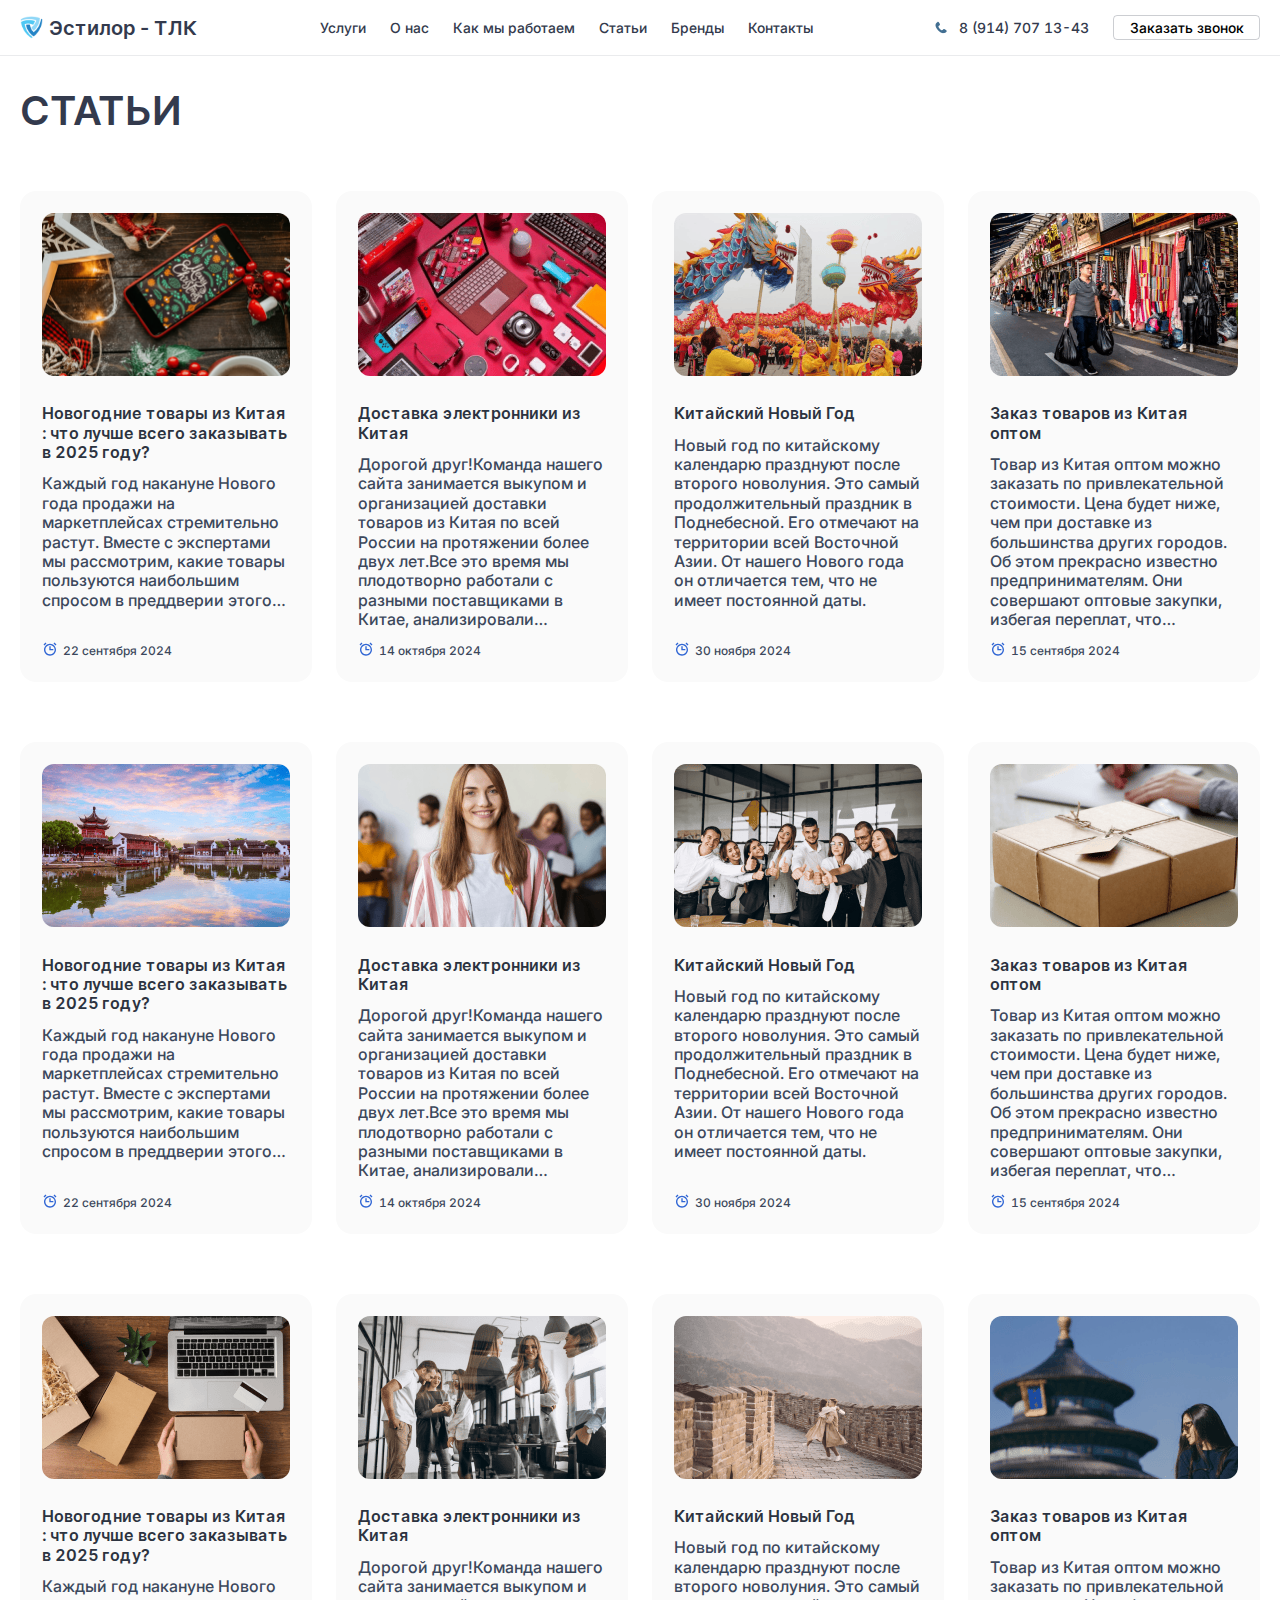
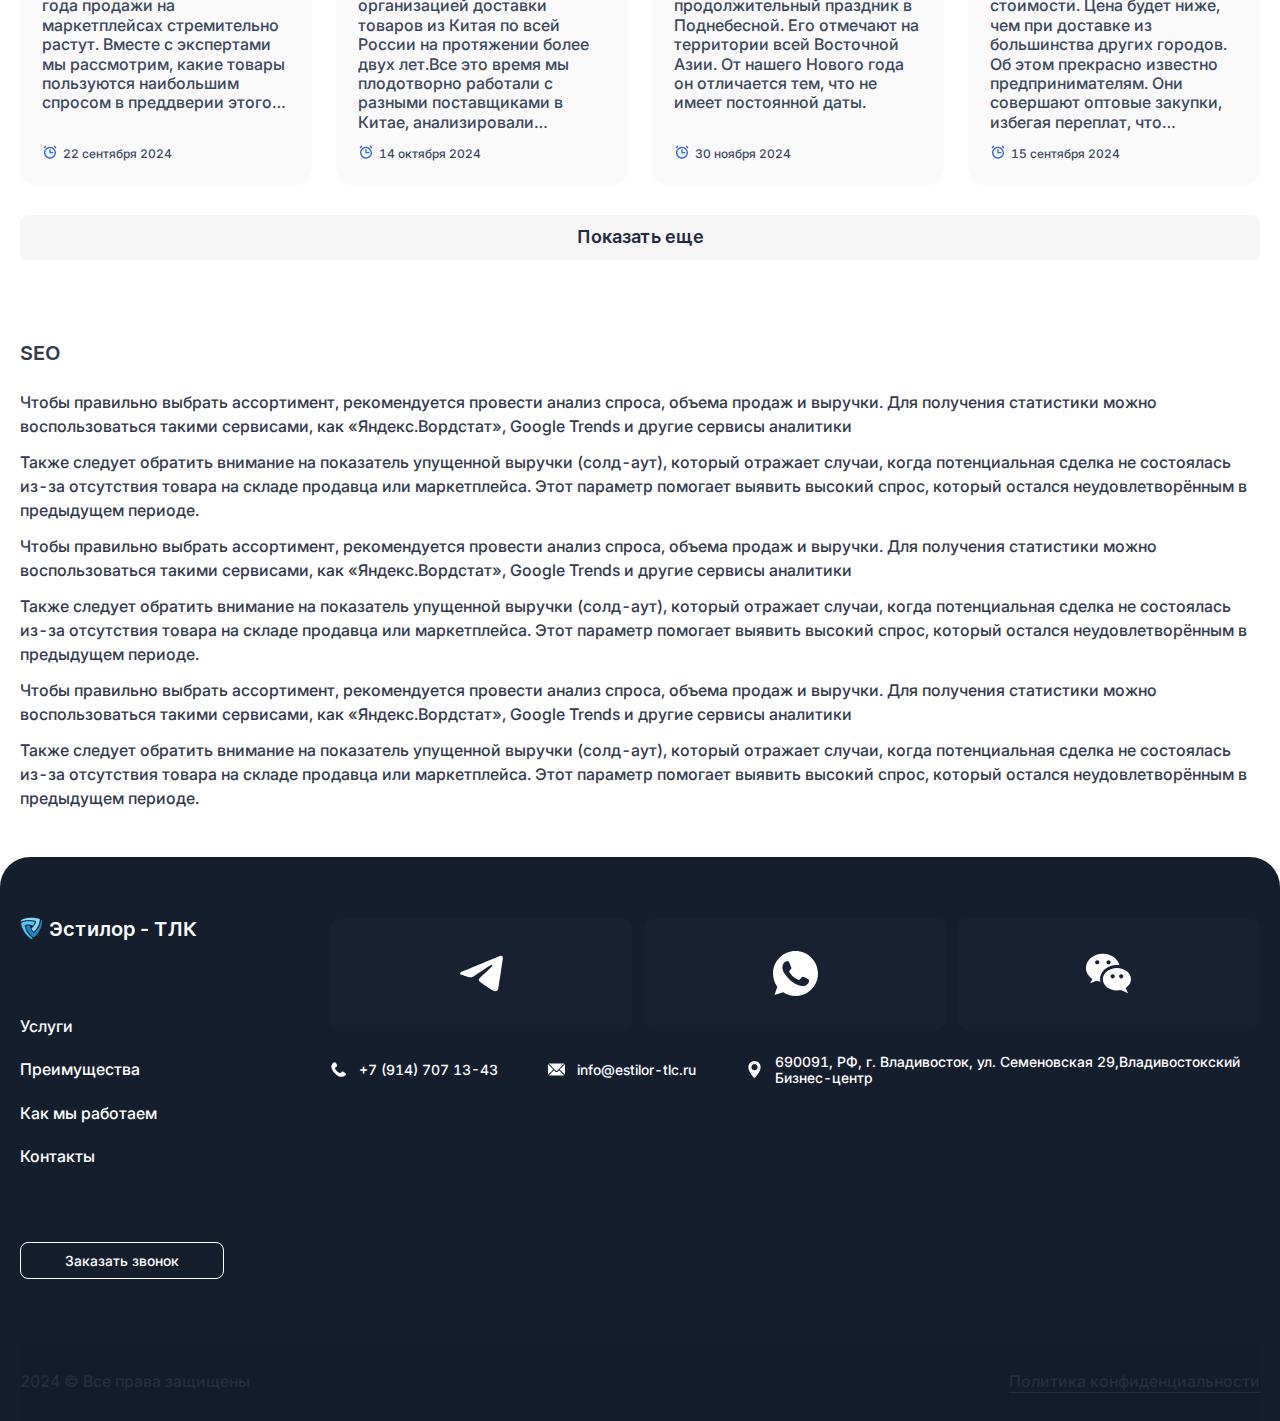
<file: staty.html>
<!DOCTYPE html>
<html lang="ru">
<head>
    <meta charset="UTF-8">
    <meta name="viewport" content="width=device-width, initial-scale=1.0">
    <title>статьи</title>
    <link rel="shortcut icon" href="assets/img/logo.ico" type="image/x-icon">
    <link rel="stylesheet" href="assets/css/plugin/swiper.css">
    <link rel="stylesheet" href="assets/css/main.css">
</head>
<body>
    <!-- header -->
    <header class="header">
        <div class="container d-flex justify-between align-center">
            <a href="./index.html" class="logo d-flex align-center">
                <img src="assets/img/svg/logo.svg" alt="">
                <span class="logo-text">Эстилор - ТЛК</span>
            </a>
            <ul class="header-nav d-flex">
                <li><a href="./uslugi.html">Услуги</a></li>
                <li><a href="./o-nas.html">О нас</a></li>
                <li><a href="./kak-my-rabotaem.html">Как мы работаем</a></li>
                <li><a href="./staty.html">Статьи</a></li>
                <li><a href="#">Бренды</a></li>
                <li><a href="./kontakty.html">Контакты</a></li>
            </ul>
            <div class="header-btn d-flex align-center">
                <a href="tel:89147071343" class="btn-call d-flex align-center">
                    <svg width="12" height="13" viewBox="0 0 12 13" fill="none" xmlns="http://www.w3.org/2000/svg">
                        <path d="M10.49 8.70517C9.76078 8.12389 9.02074 7.77179 8.30049 8.35219L7.87041 8.70297C7.55574 8.95761 6.97068 10.1474 4.70864 7.72218C2.44707 5.30005 3.7929 4.92292 4.10804 4.67048L4.54047 4.31926C5.25696 3.73754 4.98657 3.00524 4.46981 2.25142L4.15797 1.79483C3.63886 1.04277 3.07358 0.548864 2.35521 1.1297L1.96706 1.4458C1.64956 1.66137 0.762083 2.36206 0.546808 3.6932C0.287724 5.29039 1.10502 7.11939 2.97749 9.1262C4.8476 11.1339 6.67862 12.1423 8.41307 12.1248C9.85452 12.1103 10.725 11.3894 10.9973 11.1273L11.3869 10.8108C12.1034 10.2304 11.6582 9.63942 10.9285 9.05683L10.49 8.70517Z" fill="#426F92"/>
                    </svg>
                    <span>8 (914) 707 13-43</span>
                </a>
                <button class="btn-order">Заказать звонок</button>
            </div>
            <div class="menu-btn">
                <svg width="24" height="18" viewBox="0 0 24 18" fill="none" xmlns="http://www.w3.org/2000/svg">
                    <path d="M23 9.66675H1C0.448 9.66675 0 9.21875 0 8.66675C0 8.11475 0.448 7.66675 1 7.66675H23C23.552 7.66675 24 8.11475 24 8.66675C24 9.21875 23.552 9.66675 23 9.66675ZM23 2H1C0.448 2 0 1.552 0 1C0 0.448 0.448 0 1 0H23C23.552 0 24 0.448 24 1C24 1.552 23.552 2 23 2ZM23 17.3333H1C0.448 17.3333 0 16.8853 0 16.3333C0 15.7812 0.448 15.3333 1 15.3333H23C23.552 15.3333 24 15.7812 24 16.3333C24 16.8853 23.552 17.3333 23 17.3333Z" fill="#A7B0BE"/>
                </svg>
                <svg width="24" height="24" viewBox="0 0 24 24" fill="none" xmlns="http://www.w3.org/2000/svg">
                    <path d="M4.73257 19.0002C4.58769 19.0003 4.44605 18.9573 4.32558 18.8769C4.20511 18.7964 4.11121 18.682 4.05576 18.5481C4.00031 18.4143 3.98581 18.267 4.01408 18.1249C4.04235 17.9828 4.11213 17.8523 4.21459 17.7498L17.7499 4.21455C17.8873 4.07718 18.0736 4 18.2679 4C18.4621 4 18.6485 4.07718 18.7858 4.21455C18.9232 4.35193 19.0004 4.53825 19.0004 4.73253C19.0004 4.9268 18.9232 5.11312 18.7858 5.2505L5.25054 18.7858C5.18258 18.8539 5.10184 18.9079 5.01295 18.9447C4.92406 18.9815 4.82877 19.0004 4.73257 19.0002Z" fill="#A7B0BE"/>
                    <path d="M18.2678 19.0002C18.1716 19.0004 18.0763 18.9815 17.9874 18.9447C17.8985 18.9079 17.8178 18.8539 17.7498 18.7858L4.21455 5.2505C4.07718 5.11312 4 4.9268 4 4.73253C4 4.53825 4.07718 4.35193 4.21455 4.21455C4.35193 4.07718 4.53825 4 4.73253 4C4.9268 4 5.11312 4.07718 5.2505 4.21455L18.7858 17.7498C18.8882 17.8523 18.958 17.9828 18.9863 18.1249C19.0146 18.267 19.0001 18.4143 18.9446 18.5481C18.8892 18.682 18.7953 18.7964 18.6748 18.8769C18.5543 18.9573 18.4127 19.0003 18.2678 19.0002Z" fill="#A7B0BE"/>
                </svg>
            </div>
        </div>
    </header>

    <!-- menu -->
    <div class="menu d-none">
        <ul class="menu-nav">
            <li><a href="./uslugi.html">Услуги</a></li>
            <li><a href="./o-nas.html">О нас</a></li>
            <li><a href="./kak-my-rabotaem.html">Как мы работаем</a></li>
            <li><a href="./staty.html">Статьи</a></li>
            <li><a href="#">Бренды</a></li>
            <li><a href="./kontakty.html">Контакты</a></li>
        </ul>
        <div class="menu-btns">
            <a href="tel:89147071343" class="btn-call d-flex align-center">
                <svg width="12" height="13" viewBox="0 0 12 13" fill="none" xmlns="http://www.w3.org/2000/svg">
                    <path d="M10.49 8.70517C9.76078 8.12389 9.02074 7.77179 8.30049 8.35219L7.87041 8.70297C7.55574 8.95761 6.97068 10.1474 4.70864 7.72218C2.44707 5.30005 3.7929 4.92292 4.10804 4.67048L4.54047 4.31926C5.25696 3.73754 4.98657 3.00524 4.46981 2.25142L4.15797 1.79483C3.63886 1.04277 3.07358 0.548864 2.35521 1.1297L1.96706 1.4458C1.64956 1.66137 0.762083 2.36206 0.546808 3.6932C0.287724 5.29039 1.10502 7.11939 2.97749 9.1262C4.8476 11.1339 6.67862 12.1423 8.41307 12.1248C9.85452 12.1103 10.725 11.3894 10.9973 11.1273L11.3869 10.8108C12.1034 10.2304 11.6582 9.63942 10.9285 9.05683L10.49 8.70517Z" fill="#426F92"/>
                </svg>
                <span>8 (914) 707 13-43</span>
            </a>
            <button class="btn-order">Заказать звонок</button>
        </div>
    </div>

    <!-- main -->
    <main class="main">
        <!-- block7 -->
        <div class="block7 block7_articles">
            <div class="container">
                <h1 class="title-suptext">Статьи</h1>
                <div class="block7-box">
                    <div class="block7-item">
                        <div class="">
                            <a href="./statya-vnutri.html">
                                <img src="assets/img/png/a1.png" alt="" class="item-img">
                            </a>
                            <a href="./statya-vnutri.html" class="item-name">Новогодние товары из Китая : что лучше всего заказывать в 2025 году?</a>
                            <p class="item-text">Каждый год накануне Нового года продажи на маркетплейсах стремительно растут. Вместе с экспертами мы рассмотрим, какие товары пользуются наибольшим спросом в преддверии этого…</p>
                        </div>
                        <p class="item-data">22 сентября 2024</p>
                    </div>
                    <div class="block7-item">
                        <div class="">
                            <a href="./statya-vnutri.html">
                                <img src="assets/img/png/a2.png" alt="" class="item-img">
                            </a>
                            <a href="./statya-vnutri.html" class="item-name">Доставка электронники из Китая</a>
                            <p class="item-text">Дорогой друг!Команда нашего сайта занимается выкупом и организацией доставки товаров из Китая по всей России на протяжении более двух лет.Все это время мы плодотворно работали с разными поставщиками в Китае, анализировали логистические каналы и прорабатывали схемы для оптимизации расходов на доставку.</p>
                        </div>
                        <p class="item-data">14 октября 2024</p>
                    </div>
                    <div class="block7-item">
                        <div class="">
                            <a href="./statya-vnutri.html">
                                <img src="assets/img/png/a3.png" alt="" class="item-img">
                            </a>
                            <a href="./statya-vnutri.html" class="item-name">Китайский Новый Год</a>
                            <p class="item-text">Новый год по китайскому календарю празднуют после второго новолуния. Это самый продолжительный праздник в Поднебесной. Его отмечают на территории всей Восточной Азии. От нашего Нового года он отличается тем, что не имеет постоянной даты.</p>
                        </div>
                        <p class="item-data">30 ноября 2024</p>
                    </div>
                    <div class="block7-item">
                        <div class="">
                            <a href="./statya-vnutri.html">
                                <img src="assets/img/png/a4.png" alt="" class="item-img">
                            </a>
                            <a href="./statya-vnutri.html" class="item-name">Заказ товаров из Китая оптом</a>
                            <p class="item-text">Товар из Китая оптом можно заказать по привлекательной стоимости. Цена будет ниже, чем при доставке из большинства других городов. Об этом прекрасно известно предпринимателям. Они совершают оптовые закупки, избегая переплат, что способствует росту прибыли от занятия бизнесом.</p>
                        </div>
                        <p class="item-data">15 сентября 2024</p>
                    </div>
                    <div class="block7-item">
                        <div class="">
                            <a href="./statya-vnutri.html">
                                <img src="assets/img/png/a5.png" alt="" class="item-img">
                            </a>
                            <a href="./statya-vnutri.html" class="item-name">Новогодние товары из Китая : что лучше всего заказывать в 2025 году?</a>
                            <p class="item-text">Каждый год накануне Нового года продажи на маркетплейсах стремительно растут. Вместе с экспертами мы рассмотрим, какие товары пользуются наибольшим спросом в преддверии этого…</p>
                        </div>
                        <p class="item-data">22 сентября 2024</p>
                    </div>
                    <div class="block7-item">
                        <div class="">
                            <a href="./statya-vnutri.html">
                                <img src="assets/img/png/a6.png" alt="" class="item-img">
                            </a>
                            <a href="./statya-vnutri.html" class="item-name">Доставка электронники из Китая</a>
                            <p class="item-text">Дорогой друг!Команда нашего сайта занимается выкупом и организацией доставки товаров из Китая по всей России на протяжении более двух лет.Все это время мы плодотворно работали с разными поставщиками в Китае, анализировали логистические каналы и прорабатывали схемы для оптимизации расходов на доставку.</p>
                        </div>
                        <p class="item-data">14 октября 2024</p>
                    </div>
                    <div class="block7-item">
                        <div class="">
                            <a href="./statya-vnutri.html">
                                <img src="assets/img/png/a7.png" alt="" class="item-img">
                            </a>
                            <a href="./statya-vnutri.html" class="item-name">Китайский Новый Год</a>
                            <p class="item-text">Новый год по китайскому календарю празднуют после второго новолуния. Это самый продолжительный праздник в Поднебесной. Его отмечают на территории всей Восточной Азии. От нашего Нового года он отличается тем, что не имеет постоянной даты.</p>
                        </div>
                        <p class="item-data">30 ноября 2024</p>
                    </div>
                    <div class="block7-item">
                        <div class="">
                            <a href="./statya-vnutri.html">
                                <img src="assets/img/png/a8.png" alt="" class="item-img">
                            </a>
                            <a href="./statya-vnutri.html" class="item-name">Заказ товаров из Китая оптом</a>
                            <p class="item-text">Товар из Китая оптом можно заказать по привлекательной стоимости. Цена будет ниже, чем при доставке из большинства других городов. Об этом прекрасно известно предпринимателям. Они совершают оптовые закупки, избегая переплат, что способствует росту прибыли от занятия бизнесом.</p>
                        </div>
                        <p class="item-data">15 сентября 2024</p>
                    </div>
                    <div class="block7-item">
                        <div class="">
                            <a href="./statya-vnutri.html">
                                <img src="assets/img/png/a9.png" alt="" class="item-img">
                            </a>
                            <a href="./statya-vnutri.html" class="item-name">Новогодние товары из Китая : что лучше всего заказывать в 2025 году?</a>
                            <p class="item-text">Каждый год накануне Нового года продажи на маркетплейсах стремительно растут. Вместе с экспертами мы рассмотрим, какие товары пользуются наибольшим спросом в преддверии этого…</p>
                        </div>
                        <p class="item-data">22 сентября 2024</p>
                    </div>
                    <div class="block7-item">
                        <div class="">
                            <a href="./statya-vnutri.html">
                                <img src="assets/img/png/a10.png" alt="" class="item-img">
                            </a>
                            <a href="./statya-vnutri.html" class="item-name">Доставка электронники из Китая</a>
                            <p class="item-text">Дорогой друг!Команда нашего сайта занимается выкупом и организацией доставки товаров из Китая по всей России на протяжении более двух лет.Все это время мы плодотворно работали с разными поставщиками в Китае, анализировали логистические каналы и прорабатывали схемы для оптимизации расходов на доставку.</p>
                        </div>
                        <p class="item-data">14 октября 2024</p>
                    </div>
                    <div class="block7-item">
                        <div class="">
                            <a href="./statya-vnutri.html">
                                <img src="assets/img/png/a11.png" alt="" class="item-img">
                            </a>
                            <a href="./statya-vnutri.html" class="item-name">Китайский Новый Год</a>
                            <p class="item-text">Новый год по китайскому календарю празднуют после второго новолуния. Это самый продолжительный праздник в Поднебесной. Его отмечают на территории всей Восточной Азии. От нашего Нового года он отличается тем, что не имеет постоянной даты.</p>
                        </div>
                        <p class="item-data">30 ноября 2024</p>
                    </div>
                    <div class="block7-item">
                        <div class="">
                            <a href="./statya-vnutri.html">
                                <img src="assets/img/png/a12.png" alt="" class="item-img">
                            </a>
                            <a href="./statya-vnutri.html" class="item-name">Заказ товаров из Китая оптом</a>
                            <p class="item-text">Товар из Китая оптом можно заказать по привлекательной стоимости. Цена будет ниже, чем при доставке из большинства других городов. Об этом прекрасно известно предпринимателям. Они совершают оптовые закупки, избегая переплат, что способствует росту прибыли от занятия бизнесом.</p>
                        </div>
                        <p class="item-data">15 сентября 2024</p>
                    </div>
                </div>
                <button class="showMore-btn">Показать еще</button>
            </div>
        </div>

        <!-- block10 -->
        <div class="block10">
            <div class="container">
                <h2 class="title-text">SEO</h2>
                <div class="">
                    <p class="block10-text">Чтобы правильно выбрать ассортимент, рекомендуется провести анализ спроса, объема продаж и выручки. Для получения статистики можно воспользоваться такими сервисами, как «Яндекс.Вордстат», Google Trends и другие сервисы аналитики</p>
                    <p class="block10-text">Также следует обратить внимание на показатель упущенной выручки (солд-аут), который отражает случаи, когда потенциальная сделка не состоялась из-за отсутствия товара на складе продавца или маркетплейса. Этот параметр помогает выявить высокий спрос, который остался неудовлетворённым в предыдущем периоде.</p>
                    <p class="block10-text">Чтобы правильно выбрать ассортимент, рекомендуется провести анализ спроса, объема продаж и выручки. Для получения статистики можно воспользоваться такими сервисами, как «Яндекс.Вордстат», Google Trends и другие сервисы аналитики</p>
                    <p class="block10-text">Также следует обратить внимание на показатель упущенной выручки (солд-аут), который отражает случаи, когда потенциальная сделка не состоялась из-за отсутствия товара на складе продавца или маркетплейса. Этот параметр помогает выявить высокий спрос, который остался неудовлетворённым в предыдущем периоде.</p>
                    <p class="block10-text">Чтобы правильно выбрать ассортимент, рекомендуется провести анализ спроса, объема продаж и выручки. Для получения статистики можно воспользоваться такими сервисами, как «Яндекс.Вордстат», Google Trends и другие сервисы аналитики</p>
                 <p class="block10-text">Также следует обратить внимание на показатель упущенной выручки (солд-аут), который отражает случаи, когда потенциальная сделка не состоялась из-за отсутствия товара на складе продавца или маркетплейса. Этот параметр помогает выявить высокий спрос, который остался неудовлетворённым в предыдущем периоде.</p>
                </div>
            </div>
        </div>
    </main>

  <!-- footer -->
  <footer class="footer">
    <div class="container">
        <div class="footer-box d-flex justify-between flex-wrap">
            <div class="footer-nav  d-flex justify-between flex-column">
                <a href="./index.html" class="logo d-flex align-center">
                    <img src="assets/img/svg/logo.svg" alt="">
                    <span class="logo-text">Эстилор - ТЛК</span>
                </a>
                <ul class="nav">
                    <li><a href="./uslugi.html">Услуги</a></li>
                    <li><a href="#">Преимущества</a></li>
                    <li><a href="./kak-my-rabotaem.html">Как мы работаем</a></li>
                    <li><a href="./kontakty.html">Контакты</a></li>
                </ul>
                <button class="btn-order">Заказать звонок</button>
            </div>
            <div class="footer-info">
                <div class="socials d-flex justify-between flex-wrap">
                    <a href="#" class="social">
                        <svg width="43" height="37" viewBox="0 0 43 37" fill="none" xmlns="http://www.w3.org/2000/svg">
                            <path d="M39.2491 1.13811C33.6093 3.47361 9.42761 13.4902 2.74601 16.2203C-1.73509 17.969 0.887964 19.6084 0.887964 19.6084C0.887964 19.6084 4.71296 20.9197 7.99166 21.9034C11.2704 22.8871 13.0191 21.794 13.0191 21.794L28.4289 11.4112C33.8932 7.69551 32.5819 10.7555 31.2706 12.0668C28.4289 14.9086 23.7295 19.3892 19.7952 22.996C18.0465 24.526 18.9208 25.8377 19.6858 26.4934C22.5276 28.8977 30.2869 33.8158 30.7243 34.1438C33.0333 35.7782 37.5747 38.1313 38.2654 33.1601L40.9978 16.0016C41.8722 10.2092 42.7465 4.85376 42.8559 3.32376C43.1835 -0.391895 39.2491 1.13811 39.2491 1.13811Z" fill="white"/>
                        </svg>
                    </a>
                    <a href="#" class="social">
                        <svg width="45" height="45" viewBox="0 0 45 45" fill="none" xmlns="http://www.w3.org/2000/svg">
                            <g clip-path="url(#clip0_1_514)">
                            <path d="M22.5056 0H22.4944C10.0884 0 0 10.0912 0 22.5C0 27.4219 1.58625 31.9837 4.28344 35.6878L1.47938 44.0466L10.1278 41.2819C13.6856 43.6388 17.9297 45 22.5056 45C34.9116 45 45 34.9059 45 22.5C45 10.0941 34.9116 0 22.5056 0ZM35.5978 31.7728C35.055 33.3056 32.9006 34.5769 31.1822 34.9481C30.0066 35.1984 28.4709 35.3981 23.3016 33.255C16.6894 30.5156 12.4313 23.7966 12.0994 23.3606C11.7816 22.9247 9.4275 19.8028 9.4275 16.5741C9.4275 13.3453 11.0672 11.7731 11.7281 11.0981C12.2709 10.5441 13.1681 10.2909 14.0287 10.2909C14.3072 10.2909 14.5575 10.305 14.7825 10.3162C15.4434 10.3444 15.7753 10.3838 16.2113 11.4272C16.7541 12.735 18.0759 15.9638 18.2334 16.2956C18.3937 16.6275 18.5541 17.0775 18.3291 17.5134C18.1181 17.9634 17.9325 18.1631 17.6006 18.5456C17.2687 18.9281 16.9537 19.2206 16.6219 19.6313C16.3181 19.9884 15.975 20.3709 16.3575 21.0319C16.74 21.6788 18.0619 23.8359 20.0081 25.5684C22.5197 27.8044 24.5559 28.5188 25.2844 28.8225C25.8272 29.0475 26.4741 28.9941 26.8706 28.5722C27.3741 28.0294 27.9956 27.1294 28.6284 26.2434C29.0784 25.6078 29.6466 25.5291 30.2428 25.7541C30.8503 25.965 34.065 27.5541 34.7259 27.8831C35.3869 28.215 35.8228 28.3725 35.9831 28.6509C36.1406 28.9294 36.1406 30.2372 35.5978 31.7728Z" fill="white"/>
                            </g>
                            <defs>
                            <clipPath id="clip0_1_514">
                            <rect width="45" height="45" fill="white"/>
                            </clipPath>
                            </defs>
                        </svg>
                    </a>
                    <a href="#" class="social">
                        <svg width="45" height="45" viewBox="0 0 45 45" fill="none" xmlns="http://www.w3.org/2000/svg">
                            <path d="M16.875 2.8125C7.55438 2.8125 0 9.10969 0 16.875C0 21.3525 2.52562 25.3238 6.44344 27.8944L4.21875 32.3438L10.2797 29.7478C11.5791 30.2091 12.9291 30.5888 14.3719 30.7659C14.175 29.9081 14.0625 29.0278 14.0625 28.125C14.0625 20.3709 21.6309 14.0625 30.9375 14.0625C31.7897 14.0625 32.6222 14.1328 33.4434 14.2341C31.9584 7.73156 25.11 2.8125 16.875 2.8125ZM11.25 13.3594C10.0856 13.3594 9.14062 12.4144 9.14062 11.25C9.14062 10.0856 10.0856 9.14062 11.25 9.14062C12.4144 9.14062 13.3594 10.0856 13.3594 11.25C13.3594 12.4144 12.4144 13.3594 11.25 13.3594ZM22.5 13.3594C21.3356 13.3594 20.3906 12.4144 20.3906 11.25C20.3906 10.0856 21.3356 9.14062 22.5 9.14062C23.6644 9.14062 24.6094 10.0856 24.6094 11.25C24.6094 12.4144 23.6644 13.3594 22.5 13.3594Z" fill="white"/>
                            <path d="M45 28.125C45 21.9122 38.7028 16.875 30.9375 16.875C23.1722 16.875 16.875 21.9122 16.875 28.125C16.875 34.3378 23.1722 39.375 30.9375 39.375C32.2144 39.375 33.4294 39.195 34.6078 38.9391L42.1875 42.1875L39.5662 36.9478C42.8512 34.8891 45 31.7222 45 28.125ZM26.7188 27.4219C25.5544 27.4219 24.6094 26.4769 24.6094 25.3125C24.6094 24.1481 25.5544 23.2031 26.7188 23.2031C27.8831 23.2031 28.8281 24.1481 28.8281 25.3125C28.8281 26.4769 27.8831 27.4219 26.7188 27.4219ZM35.1562 27.4219C33.9919 27.4219 33.0469 26.4769 33.0469 25.3125C33.0469 24.1481 33.9919 23.2031 35.1562 23.2031C36.3206 23.2031 37.2656 24.1481 37.2656 25.3125C37.2656 26.4769 36.3206 27.4219 35.1562 27.4219Z" fill="white"/>
                        </svg>
                    </a>
                </div>
                <div class="info-list d-flex justify-between">
                    <a href="tel:79147071343" class="list">
                        <svg width="17 " height="17 " viewBox="0 0 12 13" fill="none" xmlns="http://www.w3.org/2000/svg">
                            <path d="M10.49 8.70517C9.76078 8.12389 9.02074 7.77179 8.30049 8.35219L7.87041 8.70297C7.55574 8.95761 6.97068 10.1474 4.70864 7.72218C2.44707 5.30005 3.7929 4.92292 4.10804 4.67048L4.54047 4.31926C5.25696 3.73754 4.98657 3.00524 4.46981 2.25142L4.15797 1.79483C3.63886 1.04277 3.07358 0.548864 2.35521 1.1297L1.96706 1.4458C1.64956 1.66137 0.762083 2.36206 0.546808 3.6932C0.287724 5.29039 1.10502 7.11939 2.97749 9.1262C4.8476 11.1339 6.67862 12.1423 8.41307 12.1248C9.85452 12.1103 10.725 11.3894 10.9973 11.1273L11.3869 10.8108C12.1034 10.2304 11.6582 9.63942 10.9285 9.05683L10.49 8.70517Z" fill="white"/>
                        </svg>
                        <span>+7 (914) 707 13-43</span>
                    </a>
                    <a href="mailto:info@estilor-tlc.ru" class="list">
                        <svg width="17" height="17" viewBox="0 0 17 17" fill="none" xmlns="http://www.w3.org/2000/svg">
                            <path d="M11.0152 9.2056L9.59137 10.6342C9.014 11.2136 7.99812 11.2261 7.40827 10.6342L5.98442 9.2056L0.870605 14.336C1.06096 14.424 1.27084 14.4766 1.49396 14.4766H15.5057C15.7288 14.4766 15.9386 14.4241 16.1289 14.336L11.0152 9.2056Z" fill="white"/>
                            <path d="M15.5059 2.52344H1.49414C1.27102 2.52344 1.06114 2.57596 0.870852 2.66399L6.33532 8.14659C6.33569 8.14695 6.33612 8.14702 6.33648 8.14738C6.33671 8.14762 6.33686 8.14792 6.33692 8.14825L8.11372 9.93092C8.30244 10.1196 8.69762 10.1196 8.88635 9.93092L10.6628 8.14854C10.6628 8.14854 10.6632 8.14775 10.6636 8.14738C10.6636 8.14738 10.6644 8.14695 10.6647 8.14659L16.1291 2.66395C15.9388 2.5759 15.729 2.52344 15.5059 2.52344ZM0.15891 3.36055C0.0604297 3.55971 0 3.78077 0 4.01758V12.9824C0 13.2192 0.0603633 13.4403 0.158877 13.6394L5.28155 8.50017L0.15891 3.36055ZM16.8411 3.36049L11.7185 8.50017L16.8411 13.6395C16.9396 13.4404 17 13.2193 17 12.9824V4.01758C17 3.78071 16.9396 3.55964 16.8411 3.36049Z" fill="white"/>
                        </svg>
                        <span>info@estilor-tlc.ru</span>
                    </a>
                    <div class="list">
                        <svg width="17" height="17" viewBox="0 0 17 17" fill="none" xmlns="http://www.w3.org/2000/svg">
                            <path d="M8.50002 0C5.10516 0 2.34326 2.7619 2.34326 6.15672C2.34326 10.3698 7.85295 16.5548 8.08753 16.8161C8.30787 17.0615 8.69256 17.0611 8.9125 16.8161C9.14708 16.5548 14.6568 10.3698 14.6568 6.15672C14.6567 2.7619 11.8948 0 8.50002 0ZM8.50002 9.25434C6.79198 9.25434 5.40243 7.86476 5.40243 6.15672C5.40243 4.44869 6.79202 3.05914 8.50002 3.05914C10.208 3.05914 11.5976 4.44872 11.5976 6.15676C11.5976 7.86479 10.208 9.25434 8.50002 9.25434Z" fill="white"/>
                        </svg>
                        <span>690091, РФ, г. Владивосток, ул. Семеновская 29,Владивостокский Бизнес-центр</span>
                    </div>
                </div>
                <div class="map">
                    <iframe src="https://yandex.ru/map-widget/v1/?um=constructor%3Aacd17c60fd958e8815a81d75878158c59b3ac81b7c9ef46f34f43f548885f9d3&amp;source=constructor" width="1000" height="240" frameborder="0"></iframe>
                </div>
            </div>
        </div>
        <div class="footer-bottom d-flex justify-between flex-wrap">
            <p>2024 © Все права защищены</p>
            <a href="#">Политика конфиденциальности</a>
        </div>
    </div>
</footer>

<!-- заказать звонок -->
<div class="popUp popUp-order d-none">
    <div class="popUp-content">
        <button class="popUp-close">
            <svg width="24" height="24" viewBox="0 0 24 24" fill="none" xmlns="http://www.w3.org/2000/svg">
                <path d="M4.73257 19.0002C4.58769 19.0003 4.44605 18.9573 4.32558 18.8769C4.20511 18.7964 4.11121 18.682 4.05576 18.5481C4.00031 18.4143 3.98581 18.267 4.01408 18.1249C4.04235 17.9828 4.11213 17.8523 4.21459 17.7498L17.7499 4.21455C17.8873 4.07718 18.0736 4 18.2679 4C18.4621 4 18.6485 4.07718 18.7858 4.21455C18.9232 4.35193 19.0004 4.53825 19.0004 4.73253C19.0004 4.9268 18.9232 5.11312 18.7858 5.2505L5.25054 18.7858C5.18258 18.8539 5.10184 18.9079 5.01295 18.9447C4.92406 18.9815 4.82877 19.0004 4.73257 19.0002Z" fill="#A7B0BE"/>
                <path d="M18.2678 19.0002C18.1716 19.0004 18.0763 18.9815 17.9874 18.9447C17.8985 18.9079 17.8178 18.8539 17.7498 18.7858L4.21455 5.2505C4.07718 5.11312 4 4.9268 4 4.73253C4 4.53825 4.07718 4.35193 4.21455 4.21455C4.35193 4.07718 4.53825 4 4.73253 4C4.9268 4 5.11312 4.07718 5.2505 4.21455L18.7858 17.7498C18.8882 17.8523 18.958 17.9828 18.9863 18.1249C19.0146 18.267 19.0001 18.4143 18.9446 18.5481C18.8892 18.682 18.7953 18.7964 18.6748 18.8769C18.5543 18.9573 18.4127 19.0003 18.2678 19.0002Z" fill="#A7B0BE"/>
            </svg>
        </button>
        <p class="popUp-title">заказать звонок</p>
        <form class="form-order">
            <div class="input-box">
                <label for="name-order" class="form__lab">Имя*</label>
                <input type="text" id="name-order" class="form__inp">
                <small></small>
                <div class="test">
                    <img src="assets/img/svg/success.svg" alt="">
                    <img src="assets/img/svg/close.svg" alt="">
                </div>
            </div>
            <div class="input-box">
                <label for="phone-order" class="form__lab">Номер*</label>
                <input type="text" id="phone-order" class="form__inp">
                <small></small>
                <div class="test">
                    <img src="assets/img/svg/success.svg" alt="">
                    <img src="assets/img/svg/close.svg" alt="">
                </div>
            </div>
            <div class="input-box">
                <label for="email-order" class="form__lab">E-mail*</label>
                <input type="email" id="email-order" class="form__inp">
                <small></small>
                <div class="test">
                    <img src="assets/img/svg/success.svg" alt="">
                    <img src="assets/img/svg/close.svg" alt="">
                </div>
            </div>
            <div class="check-box d-flex align-center">
                <input type="checkbox" class="check_inp">
                <p class="check-text">Я даю свое согласие на обработку персональных данных и соглашаюсь с 
                    <a href="#">политикой конфиденциальности</a>
                </p>
            </div>
            <button type="button" class="form-submit">Записаться</button>
        </form>
    </div>
</div>


<!-- окно спасибо -->
<div class="popUp popUp-thanks d-none">
    <div class="popUp-content">
        <button class="popUp-close">
            <svg width="24" height="24" viewBox="0 0 24 24" fill="none" xmlns="http://www.w3.org/2000/svg">
                <path d="M4.73257 19.0002C4.58769 19.0003 4.44605 18.9573 4.32558 18.8769C4.20511 18.7964 4.11121 18.682 4.05576 18.5481C4.00031 18.4143 3.98581 18.267 4.01408 18.1249C4.04235 17.9828 4.11213 17.8523 4.21459 17.7498L17.7499 4.21455C17.8873 4.07718 18.0736 4 18.2679 4C18.4621 4 18.6485 4.07718 18.7858 4.21455C18.9232 4.35193 19.0004 4.53825 19.0004 4.73253C19.0004 4.9268 18.9232 5.11312 18.7858 5.2505L5.25054 18.7858C5.18258 18.8539 5.10184 18.9079 5.01295 18.9447C4.92406 18.9815 4.82877 19.0004 4.73257 19.0002Z" fill="#A7B0BE"/>
                <path d="M18.2678 19.0002C18.1716 19.0004 18.0763 18.9815 17.9874 18.9447C17.8985 18.9079 17.8178 18.8539 17.7498 18.7858L4.21455 5.2505C4.07718 5.11312 4 4.9268 4 4.73253C4 4.53825 4.07718 4.35193 4.21455 4.21455C4.35193 4.07718 4.53825 4 4.73253 4C4.9268 4 5.11312 4.07718 5.2505 4.21455L18.7858 17.7498C18.8882 17.8523 18.958 17.9828 18.9863 18.1249C19.0146 18.267 19.0001 18.4143 18.9446 18.5481C18.8892 18.682 18.7953 18.7964 18.6748 18.8769C18.5543 18.9573 18.4127 19.0003 18.2678 19.0002Z" fill="#A7B0BE"/>
            </svg>
        </button>
        <p class="popUp-title">Спасибо!</p>
        <p class="popUp-subtitle">Заявка отправлена, менеджер свяжется с вами в течении 15 минут!</p>
    </div>
</div>


<script src="assets/js/plugin/swiper.js"></script>
<script src="assets/js/plugin/jquery.js"></script>
<script src="assets/js/plugin/mask.js"></script>
<script src="assets/js/header.js"></script>
<script src="assets/js/pop-up.js"></script>

</body>

</html>
</file>
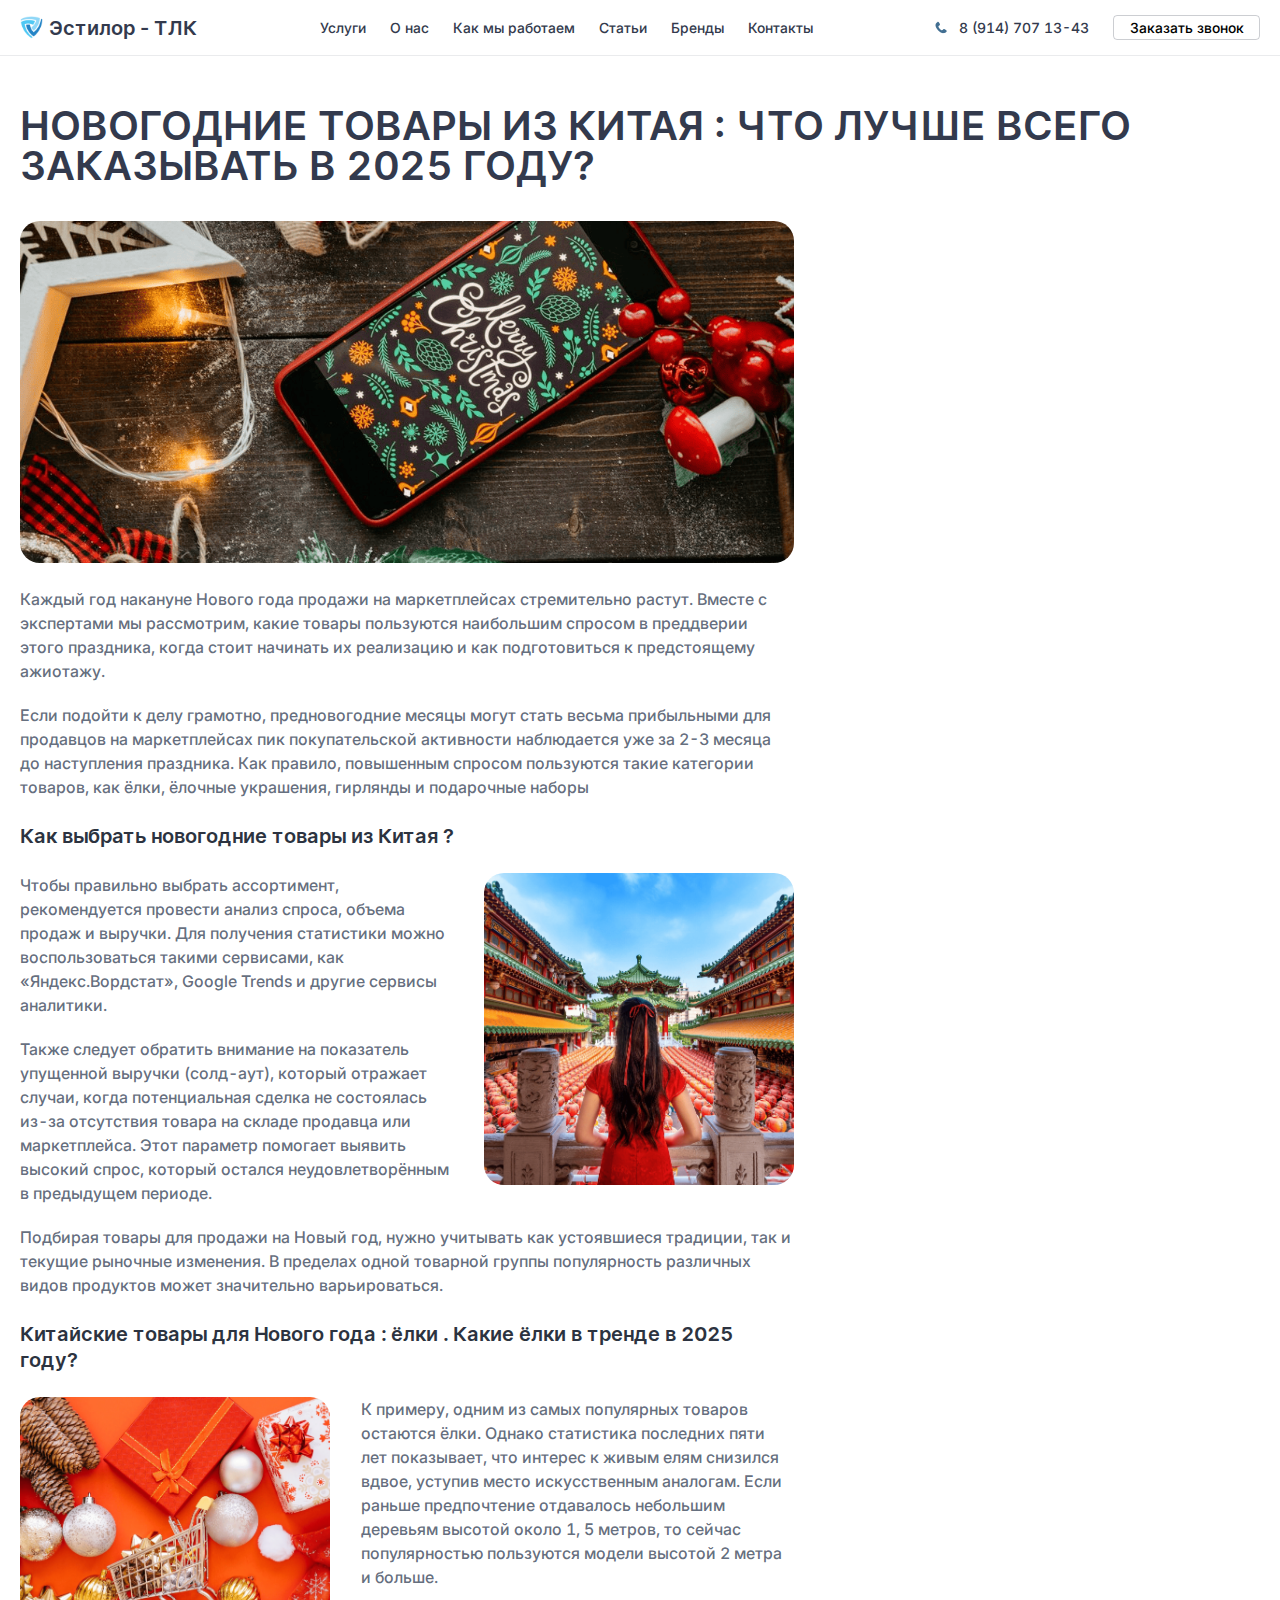
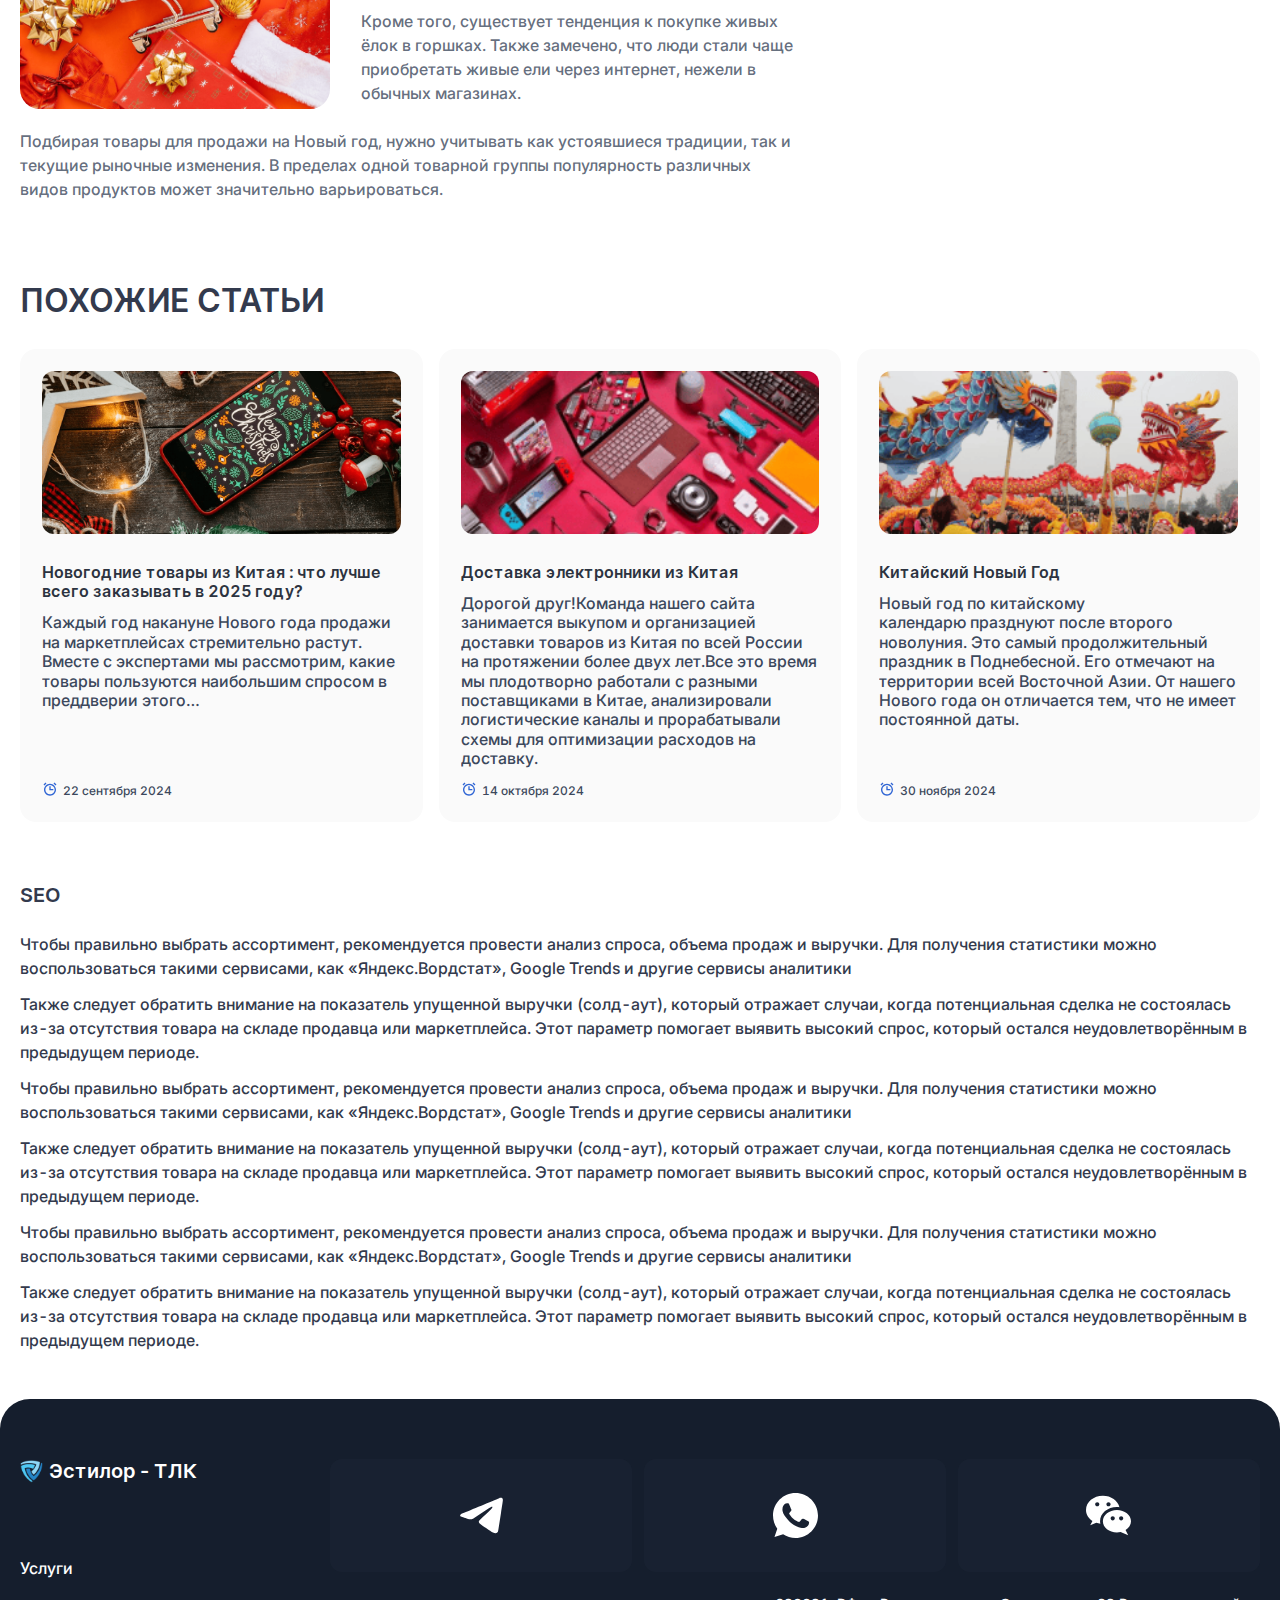
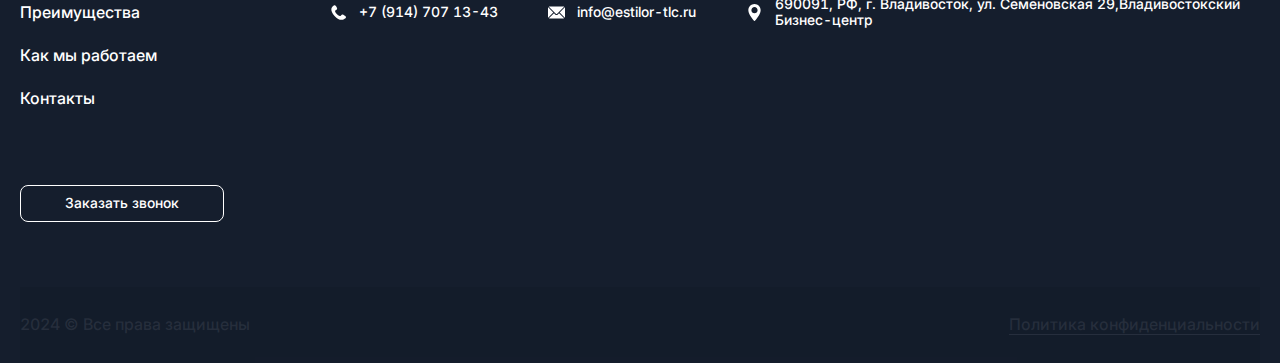
<file: statya-vnutri.html>
<!DOCTYPE html>
<html lang="ru">
<head>
    <meta charset="UTF-8">
    <meta name="viewport" content="width=device-width, initial-scale=1.0">
    <title>статья внутри</title>
    <link rel="shortcut icon" href="assets/img/logo.ico" type="image/x-icon">
    <link rel="stylesheet" href="assets/css/plugin/swiper.css">
    <link rel="stylesheet" href="assets/css/main.css">
</head>
<body>
    <!-- header -->
    <header class="header">
        <div class="container d-flex justify-between align-center">
            <a href="./index.html" class="logo d-flex align-center">
                <img src="assets/img/svg/logo.svg" alt="">
                <span class="logo-text">Эстилор - ТЛК</span>
            </a>
            <ul class="header-nav d-flex">
                <li><a href="./uslugi.html">Услуги</a></li>
                <li><a href="./o-nas.html">О нас</a></li>
                <li><a href="./kak-my-rabotaem.html">Как мы работаем</a></li>
                <li><a href="./staty.html">Статьи</a></li>
                <li><a href="#">Бренды</a></li>
                <li><a href="./kontakty.html">Контакты</a></li>
            </ul>
            <div class="header-btn d-flex align-center">
                <a href="tel:89147071343" class="btn-call d-flex align-center">
                    <svg width="12" height="13" viewBox="0 0 12 13" fill="none" xmlns="http://www.w3.org/2000/svg">
                        <path d="M10.49 8.70517C9.76078 8.12389 9.02074 7.77179 8.30049 8.35219L7.87041 8.70297C7.55574 8.95761 6.97068 10.1474 4.70864 7.72218C2.44707 5.30005 3.7929 4.92292 4.10804 4.67048L4.54047 4.31926C5.25696 3.73754 4.98657 3.00524 4.46981 2.25142L4.15797 1.79483C3.63886 1.04277 3.07358 0.548864 2.35521 1.1297L1.96706 1.4458C1.64956 1.66137 0.762083 2.36206 0.546808 3.6932C0.287724 5.29039 1.10502 7.11939 2.97749 9.1262C4.8476 11.1339 6.67862 12.1423 8.41307 12.1248C9.85452 12.1103 10.725 11.3894 10.9973 11.1273L11.3869 10.8108C12.1034 10.2304 11.6582 9.63942 10.9285 9.05683L10.49 8.70517Z" fill="#426F92"/>
                    </svg>
                    <span>8 (914) 707 13-43</span>
                </a>
                <button class="btn-order">Заказать звонок</button>
            </div>
            <div class="menu-btn">
                <svg width="24" height="18" viewBox="0 0 24 18" fill="none" xmlns="http://www.w3.org/2000/svg">
                    <path d="M23 9.66675H1C0.448 9.66675 0 9.21875 0 8.66675C0 8.11475 0.448 7.66675 1 7.66675H23C23.552 7.66675 24 8.11475 24 8.66675C24 9.21875 23.552 9.66675 23 9.66675ZM23 2H1C0.448 2 0 1.552 0 1C0 0.448 0.448 0 1 0H23C23.552 0 24 0.448 24 1C24 1.552 23.552 2 23 2ZM23 17.3333H1C0.448 17.3333 0 16.8853 0 16.3333C0 15.7812 0.448 15.3333 1 15.3333H23C23.552 15.3333 24 15.7812 24 16.3333C24 16.8853 23.552 17.3333 23 17.3333Z" fill="#A7B0BE"/>
                </svg>
                <svg width="24" height="24" viewBox="0 0 24 24" fill="none" xmlns="http://www.w3.org/2000/svg">
                    <path d="M4.73257 19.0002C4.58769 19.0003 4.44605 18.9573 4.32558 18.8769C4.20511 18.7964 4.11121 18.682 4.05576 18.5481C4.00031 18.4143 3.98581 18.267 4.01408 18.1249C4.04235 17.9828 4.11213 17.8523 4.21459 17.7498L17.7499 4.21455C17.8873 4.07718 18.0736 4 18.2679 4C18.4621 4 18.6485 4.07718 18.7858 4.21455C18.9232 4.35193 19.0004 4.53825 19.0004 4.73253C19.0004 4.9268 18.9232 5.11312 18.7858 5.2505L5.25054 18.7858C5.18258 18.8539 5.10184 18.9079 5.01295 18.9447C4.92406 18.9815 4.82877 19.0004 4.73257 19.0002Z" fill="#A7B0BE"/>
                    <path d="M18.2678 19.0002C18.1716 19.0004 18.0763 18.9815 17.9874 18.9447C17.8985 18.9079 17.8178 18.8539 17.7498 18.7858L4.21455 5.2505C4.07718 5.11312 4 4.9268 4 4.73253C4 4.53825 4.07718 4.35193 4.21455 4.21455C4.35193 4.07718 4.53825 4 4.73253 4C4.9268 4 5.11312 4.07718 5.2505 4.21455L18.7858 17.7498C18.8882 17.8523 18.958 17.9828 18.9863 18.1249C19.0146 18.267 19.0001 18.4143 18.9446 18.5481C18.8892 18.682 18.7953 18.7964 18.6748 18.8769C18.5543 18.9573 18.4127 19.0003 18.2678 19.0002Z" fill="#A7B0BE"/>
                </svg>
            </div>
        </div>
    </header>

    <!-- menu -->
    <div class="menu d-none">
        <ul class="menu-nav">
            <li><a href="./uslugi.html">Услуги</a></li>
            <li><a href="./o-nas.html">О нас</a></li>
            <li><a href="./kak-my-rabotaem.html">Как мы работаем</a></li>
            <li><a href="./staty.html">Статьи</a></li>
            <li><a href="#">Бренды</a></li>
            <li><a href="./kontakty.html">Контакты</a></li>
        </ul>
        <div class="menu-btns">
            <a href="tel:89147071343" class="btn-call d-flex align-center">
                <svg width="12" height="13" viewBox="0 0 12 13" fill="none" xmlns="http://www.w3.org/2000/svg">
                    <path d="M10.49 8.70517C9.76078 8.12389 9.02074 7.77179 8.30049 8.35219L7.87041 8.70297C7.55574 8.95761 6.97068 10.1474 4.70864 7.72218C2.44707 5.30005 3.7929 4.92292 4.10804 4.67048L4.54047 4.31926C5.25696 3.73754 4.98657 3.00524 4.46981 2.25142L4.15797 1.79483C3.63886 1.04277 3.07358 0.548864 2.35521 1.1297L1.96706 1.4458C1.64956 1.66137 0.762083 2.36206 0.546808 3.6932C0.287724 5.29039 1.10502 7.11939 2.97749 9.1262C4.8476 11.1339 6.67862 12.1423 8.41307 12.1248C9.85452 12.1103 10.725 11.3894 10.9973 11.1273L11.3869 10.8108C12.1034 10.2304 11.6582 9.63942 10.9285 9.05683L10.49 8.70517Z" fill="#426F92"/>
                </svg>
                <span>8 (914) 707 13-43</span>
            </a>
            <button class="btn-order">Заказать звонок</button>
        </div>
    </div>

    <!-- main -->
    <main class="main">
        <!-- block20 -->
        <div class="block20">
            <div class="container">
                <h1 class="title-suptext">Новогодние товары из Китая : что лучше всего заказывать в 2025 году?</h1>
                <div class="block20-box">
                    <img src="assets/img/png/a1.png" alt="" class="big-photo">
                    <p class="info-text">Каждый год накануне Нового года продажи на маркетплейсах стремительно растут. Вместе с экспертами мы рассмотрим, какие товары пользуются наибольшим спросом в преддверии этого праздника, когда стоит начинать их реализацию и как подготовиться к предстоящему ажиотажу.</p>
                    <p class="info-text">Если подойти к делу грамотно, предновогодние месяцы могут стать весьма прибыльными для продавцов на маркетплейсах пик покупательской активности наблюдается уже за 2-3 месяца до наступления праздника. Как правило, повышенным спросом пользуются такие категории товаров, как ёлки, ёлочные украшения, гирлянды и подарочные наборы</p>
                    <div class="item">
                        <p class="item-title">Как выбрать новогодние товары из Китая ?</p>
                        <div class="item-info d-flex align-start justify-between">
                            <div class="text">
                                <p class="info-text">Чтобы правильно выбрать ассортимент, рекомендуется провести анализ спроса, объема продаж и выручки. Для получения статистики можно воспользоваться такими сервисами, как «Яндекс.Вордстат», Google Trends и другие сервисы аналитики.</p>
                                <p class="info-text">Также следует обратить внимание на показатель упущенной выручки (солд-аут), который отражает случаи, когда потенциальная сделка не состоялась из-за отсутствия товара на складе продавца или маркетплейса. Этот параметр помогает выявить высокий спрос, который остался неудовлетворённым в предыдущем периоде.</p>
                            </div>
                            <img src="assets/img/png/i1.png" alt="" class="item-photo">
                        </div>
                        <p class="info-text">Подбирая товары для продажи на Новый год, нужно учитывать как устоявшиеся традиции, так и текущие рыночные изменения. В пределах одной товарной группы популярность различных видов продуктов может значительно варьироваться.</p>
                    </div>
                    <div class="item">
                        <p class="item-title">Китайские товары для Нового года : ёлки . Какие ёлки в тренде в 2025 году?</p>
                        <div class="item-info info2 d-flex align-start justify-between">
                            <img src="assets/img/png/i2.png" alt="" class="item-photo">
                            <div class="text">
                                <p class="info-text">К примеру, одним из самых популярных товаров остаются ёлки. Однако статистика последних пяти лет показывает, что интерес к живым елям снизился вдвое, уступив место искусственным аналогам. Если раньше предпочтение отдавалось небольшим деревьям высотой около 1, 5 метров, то сейчас популярностью пользуются модели высотой 2 метра и больше.</p>
                                <p class="info-text">Кроме того, существует тенденция к покупке живых ёлок в горшках. Также замечено, что люди стали чаще приобретать живые ели через интернет, нежели в обычных магазинах. </p>
                            </div>
                        </div>
                        <p class="info-text">Подбирая товары для продажи на Новый год, нужно учитывать как устоявшиеся традиции, так и текущие рыночные изменения. В пределах одной товарной группы популярность различных видов продуктов может значительно варьироваться.</p>
                    </div>
                </div>
            </div>
        </div>
        <!-- block7 -->
        <div class="block7 block7_similar">
            <div class="container">
                <h2 class="title-text">Похожие статьи</h2>
                <div class="swiper swiper-block7">
                    <div class="swiper-wrapper">
                        <div class="swiper-slide">
                            <div class="block7-item">
                            <div class="">
                                <a href="./staty.html">
                                    <img src="assets/img/png/a1.png" alt="" class="item-img">
                                </a>
                                <a href="./staty.html" class="item-name">Новогодние товары из Китая : что лучше всего заказывать в 2025 году?</a>
                                <p class="item-text">Каждый год накануне Нового года продажи на маркетплейсах стремительно растут. Вместе с экспертами мы рассмотрим, какие товары пользуются наибольшим спросом в преддверии этого…</p>
                            </div>
                            <p class="item-data">22 сентября 2024</p>
                        </div>
                        </div>
                        <div class="swiper-slide">
                            <div class="block7-item">
                            <div class="">
                                <a href="./staty.html">
                                    <img src="assets/img/png/a2.png" alt="" class="item-img">
                                </a>
                                <a href="./staty.html" class="item-name">Доставка электронники из Китая</a>
                                <p class="item-text">Дорогой друг!Команда нашего сайта занимается выкупом и организацией доставки товаров из Китая по всей России на протяжении более двух лет.Все это время мы плодотворно работали с разными поставщиками в Китае, анализировали логистические каналы и прорабатывали схемы для оптимизации расходов на доставку.</p>
                            </div>
                            <p class="item-data">14 октября 2024</p>
                        </div>
                        </div>
                        <div class="swiper-slide">
                            <div class="block7-item">
                            <div class="">
                                <a href="./staty.html">
                                    <img src="assets/img/png/a3.png" alt="" class="item-img">
                                </a>
                                <a href="./staty.html" class="item-name">Китайский Новый Год</a>
                                <p class="item-text">Новый год по китайскому календарю празднуют после второго новолуния. Это самый продолжительный праздник в Поднебесной. Его отмечают на территории всей Восточной Азии. От нашего Нового года он отличается тем, что не имеет постоянной даты.</p>
                            </div>
                            <p class="item-data">30 ноября 2024</p>
                        </div>
                        </div>
                        <div class="swiper-slide">
                            <div class="block7-item">
                            <div class="">
                                <a href="./staty.html">
                                    <img src="assets/img/png/a4.png" alt="" class="item-img">
                                </a>
                                <a href="./staty.html" class="item-name">Заказ товаров из Китая оптом</a>
                                <p class="item-text">Товар из Китая оптом можно заказать по привлекательной стоимости. Цена будет ниже, чем при доставке из большинства других городов. Об этом прекрасно известно предпринимателям. Они совершают оптовые закупки, избегая переплат, что способствует росту прибыли от занятия бизнесом.</p>
                            </div>
                            <p class="item-data">15 сентября 2024</p>
                        </div>
                        </div>
                    </div>
                    <div class="swiper-btns d-none">
                        <div class="prev-btn block7-prev">
                            <svg width="8" height="14" viewBox="0 0 8 14" fill="none" xmlns="http://www.w3.org/2000/svg">
                                <path fill-rule="evenodd" clip-rule="evenodd" d="M6.07464 13.1871L0.506176 7.61861C0.164467 7.2769 0.164467 6.72288 0.506176 6.38117L6.07464 0.812709C6.41635 0.471 6.97037 0.471 7.31208 0.812709C7.65379 1.15442 7.65379 1.70844 7.31208 2.05015L2.36233 6.99989L7.31208 11.9496C7.65379 12.2913 7.65379 12.8454 7.31208 13.1871C6.97037 13.5288 6.41635 13.5288 6.07464 13.1871Z" fill="#272538"/>
                            </svg>
                        </div>
                        <div class="next-btn block7-next">
                            <svg width="8" height="14" viewBox="0 0 8 14" fill="none" xmlns="http://www.w3.org/2000/svg">
                                <path fill-rule="evenodd" clip-rule="evenodd" d="M1.92536 0.812922L7.49382 6.38139C7.83553 6.7231 7.83553 7.27712 7.49382 7.61882L1.92536 13.1873C1.58365 13.529 1.02963 13.529 0.687922 13.1873C0.346213 12.8456 0.346213 12.2916 0.687922 11.9499L5.63767 7.00011L0.687922 2.05036C0.346213 1.70865 0.346213 1.15463 0.687922 0.812922C1.02963 0.471213 1.58365 0.471213 1.92536 0.812922Z" fill="#272538"/>
                            </svg>
                        </div>
                    </div>
                </div>
            </div>
        </div>

        <!-- block10 -->
        <div class="block10">
            <div class="container">
                <h2 class="title-text">SEO</h2>
                <div class="">
                    <p class="block10-text">Чтобы правильно выбрать ассортимент, рекомендуется провести анализ спроса, объема продаж и выручки. Для получения статистики можно воспользоваться такими сервисами, как «Яндекс.Вордстат», Google Trends и другие сервисы аналитики</p>
                    <p class="block10-text">Также следует обратить внимание на показатель упущенной выручки (солд-аут), который отражает случаи, когда потенциальная сделка не состоялась из-за отсутствия товара на складе продавца или маркетплейса. Этот параметр помогает выявить высокий спрос, который остался неудовлетворённым в предыдущем периоде.</p>
                    <p class="block10-text">Чтобы правильно выбрать ассортимент, рекомендуется провести анализ спроса, объема продаж и выручки. Для получения статистики можно воспользоваться такими сервисами, как «Яндекс.Вордстат», Google Trends и другие сервисы аналитики</p>
                    <p class="block10-text">Также следует обратить внимание на показатель упущенной выручки (солд-аут), который отражает случаи, когда потенциальная сделка не состоялась из-за отсутствия товара на складе продавца или маркетплейса. Этот параметр помогает выявить высокий спрос, который остался неудовлетворённым в предыдущем периоде.</p>
                    <p class="block10-text">Чтобы правильно выбрать ассортимент, рекомендуется провести анализ спроса, объема продаж и выручки. Для получения статистики можно воспользоваться такими сервисами, как «Яндекс.Вордстат», Google Trends и другие сервисы аналитики</p>
                 <p class="block10-text">Также следует обратить внимание на показатель упущенной выручки (солд-аут), который отражает случаи, когда потенциальная сделка не состоялась из-за отсутствия товара на складе продавца или маркетплейса. Этот параметр помогает выявить высокий спрос, который остался неудовлетворённым в предыдущем периоде.</p>
                </div>
            </div>
        </div>
    </main>


  <!-- footer -->
  <footer class="footer">
    <div class="container">
        <div class="footer-box d-flex justify-between flex-wrap">
            <div class="footer-nav  d-flex justify-between flex-column">
                <a href="./index.html" class="logo d-flex align-center">
                    <img src="assets/img/svg/logo.svg" alt="">
                    <span class="logo-text">Эстилор - ТЛК</span>
                </a>
                <ul class="nav">
                    <li><a href="./uslugi.html">Услуги</a></li>
                    <li><a href="#">Преимущества</a></li>
                    <li><a href="./kak-my-rabotaem.html">Как мы работаем</a></li>
                    <li><a href="./kontakty.html">Контакты</a></li>
                </ul>
                <button class="btn-order">Заказать звонок</button>
            </div>
            <div class="footer-info">
                <div class="socials d-flex justify-between flex-wrap">
                    <a href="#" class="social">
                        <svg width="43" height="37" viewBox="0 0 43 37" fill="none" xmlns="http://www.w3.org/2000/svg">
                            <path d="M39.2491 1.13811C33.6093 3.47361 9.42761 13.4902 2.74601 16.2203C-1.73509 17.969 0.887964 19.6084 0.887964 19.6084C0.887964 19.6084 4.71296 20.9197 7.99166 21.9034C11.2704 22.8871 13.0191 21.794 13.0191 21.794L28.4289 11.4112C33.8932 7.69551 32.5819 10.7555 31.2706 12.0668C28.4289 14.9086 23.7295 19.3892 19.7952 22.996C18.0465 24.526 18.9208 25.8377 19.6858 26.4934C22.5276 28.8977 30.2869 33.8158 30.7243 34.1438C33.0333 35.7782 37.5747 38.1313 38.2654 33.1601L40.9978 16.0016C41.8722 10.2092 42.7465 4.85376 42.8559 3.32376C43.1835 -0.391895 39.2491 1.13811 39.2491 1.13811Z" fill="white"/>
                        </svg>
                    </a>
                    <a href="#" class="social">
                        <svg width="45" height="45" viewBox="0 0 45 45" fill="none" xmlns="http://www.w3.org/2000/svg">
                            <g clip-path="url(#clip0_1_514)">
                            <path d="M22.5056 0H22.4944C10.0884 0 0 10.0912 0 22.5C0 27.4219 1.58625 31.9837 4.28344 35.6878L1.47938 44.0466L10.1278 41.2819C13.6856 43.6388 17.9297 45 22.5056 45C34.9116 45 45 34.9059 45 22.5C45 10.0941 34.9116 0 22.5056 0ZM35.5978 31.7728C35.055 33.3056 32.9006 34.5769 31.1822 34.9481C30.0066 35.1984 28.4709 35.3981 23.3016 33.255C16.6894 30.5156 12.4313 23.7966 12.0994 23.3606C11.7816 22.9247 9.4275 19.8028 9.4275 16.5741C9.4275 13.3453 11.0672 11.7731 11.7281 11.0981C12.2709 10.5441 13.1681 10.2909 14.0287 10.2909C14.3072 10.2909 14.5575 10.305 14.7825 10.3162C15.4434 10.3444 15.7753 10.3838 16.2113 11.4272C16.7541 12.735 18.0759 15.9638 18.2334 16.2956C18.3937 16.6275 18.5541 17.0775 18.3291 17.5134C18.1181 17.9634 17.9325 18.1631 17.6006 18.5456C17.2687 18.9281 16.9537 19.2206 16.6219 19.6313C16.3181 19.9884 15.975 20.3709 16.3575 21.0319C16.74 21.6788 18.0619 23.8359 20.0081 25.5684C22.5197 27.8044 24.5559 28.5188 25.2844 28.8225C25.8272 29.0475 26.4741 28.9941 26.8706 28.5722C27.3741 28.0294 27.9956 27.1294 28.6284 26.2434C29.0784 25.6078 29.6466 25.5291 30.2428 25.7541C30.8503 25.965 34.065 27.5541 34.7259 27.8831C35.3869 28.215 35.8228 28.3725 35.9831 28.6509C36.1406 28.9294 36.1406 30.2372 35.5978 31.7728Z" fill="white"/>
                            </g>
                            <defs>
                            <clipPath id="clip0_1_514">
                            <rect width="45" height="45" fill="white"/>
                            </clipPath>
                            </defs>
                        </svg>
                    </a>
                    <a href="#" class="social">
                        <svg width="45" height="45" viewBox="0 0 45 45" fill="none" xmlns="http://www.w3.org/2000/svg">
                            <path d="M16.875 2.8125C7.55438 2.8125 0 9.10969 0 16.875C0 21.3525 2.52562 25.3238 6.44344 27.8944L4.21875 32.3438L10.2797 29.7478C11.5791 30.2091 12.9291 30.5888 14.3719 30.7659C14.175 29.9081 14.0625 29.0278 14.0625 28.125C14.0625 20.3709 21.6309 14.0625 30.9375 14.0625C31.7897 14.0625 32.6222 14.1328 33.4434 14.2341C31.9584 7.73156 25.11 2.8125 16.875 2.8125ZM11.25 13.3594C10.0856 13.3594 9.14062 12.4144 9.14062 11.25C9.14062 10.0856 10.0856 9.14062 11.25 9.14062C12.4144 9.14062 13.3594 10.0856 13.3594 11.25C13.3594 12.4144 12.4144 13.3594 11.25 13.3594ZM22.5 13.3594C21.3356 13.3594 20.3906 12.4144 20.3906 11.25C20.3906 10.0856 21.3356 9.14062 22.5 9.14062C23.6644 9.14062 24.6094 10.0856 24.6094 11.25C24.6094 12.4144 23.6644 13.3594 22.5 13.3594Z" fill="white"/>
                            <path d="M45 28.125C45 21.9122 38.7028 16.875 30.9375 16.875C23.1722 16.875 16.875 21.9122 16.875 28.125C16.875 34.3378 23.1722 39.375 30.9375 39.375C32.2144 39.375 33.4294 39.195 34.6078 38.9391L42.1875 42.1875L39.5662 36.9478C42.8512 34.8891 45 31.7222 45 28.125ZM26.7188 27.4219C25.5544 27.4219 24.6094 26.4769 24.6094 25.3125C24.6094 24.1481 25.5544 23.2031 26.7188 23.2031C27.8831 23.2031 28.8281 24.1481 28.8281 25.3125C28.8281 26.4769 27.8831 27.4219 26.7188 27.4219ZM35.1562 27.4219C33.9919 27.4219 33.0469 26.4769 33.0469 25.3125C33.0469 24.1481 33.9919 23.2031 35.1562 23.2031C36.3206 23.2031 37.2656 24.1481 37.2656 25.3125C37.2656 26.4769 36.3206 27.4219 35.1562 27.4219Z" fill="white"/>
                        </svg>
                    </a>
                </div>
                <div class="info-list d-flex justify-between">
                    <a href="tel:79147071343" class="list">
                        <svg width="17 " height="17 " viewBox="0 0 12 13" fill="none" xmlns="http://www.w3.org/2000/svg">
                            <path d="M10.49 8.70517C9.76078 8.12389 9.02074 7.77179 8.30049 8.35219L7.87041 8.70297C7.55574 8.95761 6.97068 10.1474 4.70864 7.72218C2.44707 5.30005 3.7929 4.92292 4.10804 4.67048L4.54047 4.31926C5.25696 3.73754 4.98657 3.00524 4.46981 2.25142L4.15797 1.79483C3.63886 1.04277 3.07358 0.548864 2.35521 1.1297L1.96706 1.4458C1.64956 1.66137 0.762083 2.36206 0.546808 3.6932C0.287724 5.29039 1.10502 7.11939 2.97749 9.1262C4.8476 11.1339 6.67862 12.1423 8.41307 12.1248C9.85452 12.1103 10.725 11.3894 10.9973 11.1273L11.3869 10.8108C12.1034 10.2304 11.6582 9.63942 10.9285 9.05683L10.49 8.70517Z" fill="white"/>
                        </svg>
                        <span>+7 (914) 707 13-43</span>
                    </a>
                    <a href="mailto:info@estilor-tlc.ru" class="list">
                        <svg width="17" height="17" viewBox="0 0 17 17" fill="none" xmlns="http://www.w3.org/2000/svg">
                            <path d="M11.0152 9.2056L9.59137 10.6342C9.014 11.2136 7.99812 11.2261 7.40827 10.6342L5.98442 9.2056L0.870605 14.336C1.06096 14.424 1.27084 14.4766 1.49396 14.4766H15.5057C15.7288 14.4766 15.9386 14.4241 16.1289 14.336L11.0152 9.2056Z" fill="white"/>
                            <path d="M15.5059 2.52344H1.49414C1.27102 2.52344 1.06114 2.57596 0.870852 2.66399L6.33532 8.14659C6.33569 8.14695 6.33612 8.14702 6.33648 8.14738C6.33671 8.14762 6.33686 8.14792 6.33692 8.14825L8.11372 9.93092C8.30244 10.1196 8.69762 10.1196 8.88635 9.93092L10.6628 8.14854C10.6628 8.14854 10.6632 8.14775 10.6636 8.14738C10.6636 8.14738 10.6644 8.14695 10.6647 8.14659L16.1291 2.66395C15.9388 2.5759 15.729 2.52344 15.5059 2.52344ZM0.15891 3.36055C0.0604297 3.55971 0 3.78077 0 4.01758V12.9824C0 13.2192 0.0603633 13.4403 0.158877 13.6394L5.28155 8.50017L0.15891 3.36055ZM16.8411 3.36049L11.7185 8.50017L16.8411 13.6395C16.9396 13.4404 17 13.2193 17 12.9824V4.01758C17 3.78071 16.9396 3.55964 16.8411 3.36049Z" fill="white"/>
                        </svg>
                        <span>info@estilor-tlc.ru</span>
                    </a>
                    <div class="list">
                        <svg width="17" height="17" viewBox="0 0 17 17" fill="none" xmlns="http://www.w3.org/2000/svg">
                            <path d="M8.50002 0C5.10516 0 2.34326 2.7619 2.34326 6.15672C2.34326 10.3698 7.85295 16.5548 8.08753 16.8161C8.30787 17.0615 8.69256 17.0611 8.9125 16.8161C9.14708 16.5548 14.6568 10.3698 14.6568 6.15672C14.6567 2.7619 11.8948 0 8.50002 0ZM8.50002 9.25434C6.79198 9.25434 5.40243 7.86476 5.40243 6.15672C5.40243 4.44869 6.79202 3.05914 8.50002 3.05914C10.208 3.05914 11.5976 4.44872 11.5976 6.15676C11.5976 7.86479 10.208 9.25434 8.50002 9.25434Z" fill="white"/>
                        </svg>
                        <span>690091, РФ, г. Владивосток, ул. Семеновская 29,Владивостокский Бизнес-центр</span>
                    </div>
                </div>
                <div class="map">
                    <iframe src="https://yandex.ru/map-widget/v1/?um=constructor%3Aacd17c60fd958e8815a81d75878158c59b3ac81b7c9ef46f34f43f548885f9d3&amp;source=constructor" width="1000" height="240" frameborder="0"></iframe>
                </div>
            </div>
        </div>
        <div class="footer-bottom d-flex justify-between flex-wrap">
            <p>2024 © Все права защищены</p>
            <a href="#">Политика конфиденциальности</a>
        </div>
    </div>
</footer>

<!-- заказать звонок -->
<div class="popUp popUp-order d-none">
    <div class="popUp-content">
        <button class="popUp-close">
            <svg width="24" height="24" viewBox="0 0 24 24" fill="none" xmlns="http://www.w3.org/2000/svg">
                <path d="M4.73257 19.0002C4.58769 19.0003 4.44605 18.9573 4.32558 18.8769C4.20511 18.7964 4.11121 18.682 4.05576 18.5481C4.00031 18.4143 3.98581 18.267 4.01408 18.1249C4.04235 17.9828 4.11213 17.8523 4.21459 17.7498L17.7499 4.21455C17.8873 4.07718 18.0736 4 18.2679 4C18.4621 4 18.6485 4.07718 18.7858 4.21455C18.9232 4.35193 19.0004 4.53825 19.0004 4.73253C19.0004 4.9268 18.9232 5.11312 18.7858 5.2505L5.25054 18.7858C5.18258 18.8539 5.10184 18.9079 5.01295 18.9447C4.92406 18.9815 4.82877 19.0004 4.73257 19.0002Z" fill="#A7B0BE"/>
                <path d="M18.2678 19.0002C18.1716 19.0004 18.0763 18.9815 17.9874 18.9447C17.8985 18.9079 17.8178 18.8539 17.7498 18.7858L4.21455 5.2505C4.07718 5.11312 4 4.9268 4 4.73253C4 4.53825 4.07718 4.35193 4.21455 4.21455C4.35193 4.07718 4.53825 4 4.73253 4C4.9268 4 5.11312 4.07718 5.2505 4.21455L18.7858 17.7498C18.8882 17.8523 18.958 17.9828 18.9863 18.1249C19.0146 18.267 19.0001 18.4143 18.9446 18.5481C18.8892 18.682 18.7953 18.7964 18.6748 18.8769C18.5543 18.9573 18.4127 19.0003 18.2678 19.0002Z" fill="#A7B0BE"/>
            </svg>
        </button>
        <p class="popUp-title">заказать звонок</p>
        <form class="form-order">
            <div class="input-box">
                <label for="name-order" class="form__lab">Имя*</label>
                <input type="text" id="name-order" class="form__inp">
                <small></small>
                <div class="test">
                    <img src="assets/img/svg/success.svg" alt="">
                    <img src="assets/img/svg/close.svg" alt="">
                </div>
            </div>
            <div class="input-box">
                <label for="phone-order" class="form__lab">Номер*</label>
                <input type="text" id="phone-order" class="form__inp">
                <small></small>
                <div class="test">
                    <img src="assets/img/svg/success.svg" alt="">
                    <img src="assets/img/svg/close.svg" alt="">
                </div>
            </div>
            <div class="input-box">
                <label for="email-order" class="form__lab">E-mail*</label>
                <input type="email" id="email-order" class="form__inp">
                <small></small>
                <div class="test">
                    <img src="assets/img/svg/success.svg" alt="">
                    <img src="assets/img/svg/close.svg" alt="">
                </div>
            </div>
            <div class="check-box d-flex align-center">
                <input type="checkbox" class="check_inp">
                <p class="check-text">Я даю свое согласие на обработку персональных данных и соглашаюсь с 
                    <a href="#">политикой конфиденциальности</a>
                </p>
            </div>
            <button type="button" class="form-submit">Записаться</button>
        </form>
    </div>
</div>


<!-- окно спасибо -->
<div class="popUp popUp-thanks d-none">
    <div class="popUp-content">
        <button class="popUp-close">
            <svg width="24" height="24" viewBox="0 0 24 24" fill="none" xmlns="http://www.w3.org/2000/svg">
                <path d="M4.73257 19.0002C4.58769 19.0003 4.44605 18.9573 4.32558 18.8769C4.20511 18.7964 4.11121 18.682 4.05576 18.5481C4.00031 18.4143 3.98581 18.267 4.01408 18.1249C4.04235 17.9828 4.11213 17.8523 4.21459 17.7498L17.7499 4.21455C17.8873 4.07718 18.0736 4 18.2679 4C18.4621 4 18.6485 4.07718 18.7858 4.21455C18.9232 4.35193 19.0004 4.53825 19.0004 4.73253C19.0004 4.9268 18.9232 5.11312 18.7858 5.2505L5.25054 18.7858C5.18258 18.8539 5.10184 18.9079 5.01295 18.9447C4.92406 18.9815 4.82877 19.0004 4.73257 19.0002Z" fill="#A7B0BE"/>
                <path d="M18.2678 19.0002C18.1716 19.0004 18.0763 18.9815 17.9874 18.9447C17.8985 18.9079 17.8178 18.8539 17.7498 18.7858L4.21455 5.2505C4.07718 5.11312 4 4.9268 4 4.73253C4 4.53825 4.07718 4.35193 4.21455 4.21455C4.35193 4.07718 4.53825 4 4.73253 4C4.9268 4 5.11312 4.07718 5.2505 4.21455L18.7858 17.7498C18.8882 17.8523 18.958 17.9828 18.9863 18.1249C19.0146 18.267 19.0001 18.4143 18.9446 18.5481C18.8892 18.682 18.7953 18.7964 18.6748 18.8769C18.5543 18.9573 18.4127 19.0003 18.2678 19.0002Z" fill="#A7B0BE"/>
            </svg>
        </button>
        <p class="popUp-title">Спасибо!</p>
        <p class="popUp-subtitle">Заявка отправлена, менеджер свяжется с вами в течении 15 минут!</p>
    </div>
</div>


<script src="assets/js/plugin/swiper.js"></script>
<script src="assets/js/plugin/jquery.js"></script>
<script src="assets/js/plugin/mask.js"></script>
<script src="assets/js/header.js"></script>
<script src="assets/js/block7.js"></script>
<script src="assets/js/pop-up.js"></script>
</body>

</html>
</file>
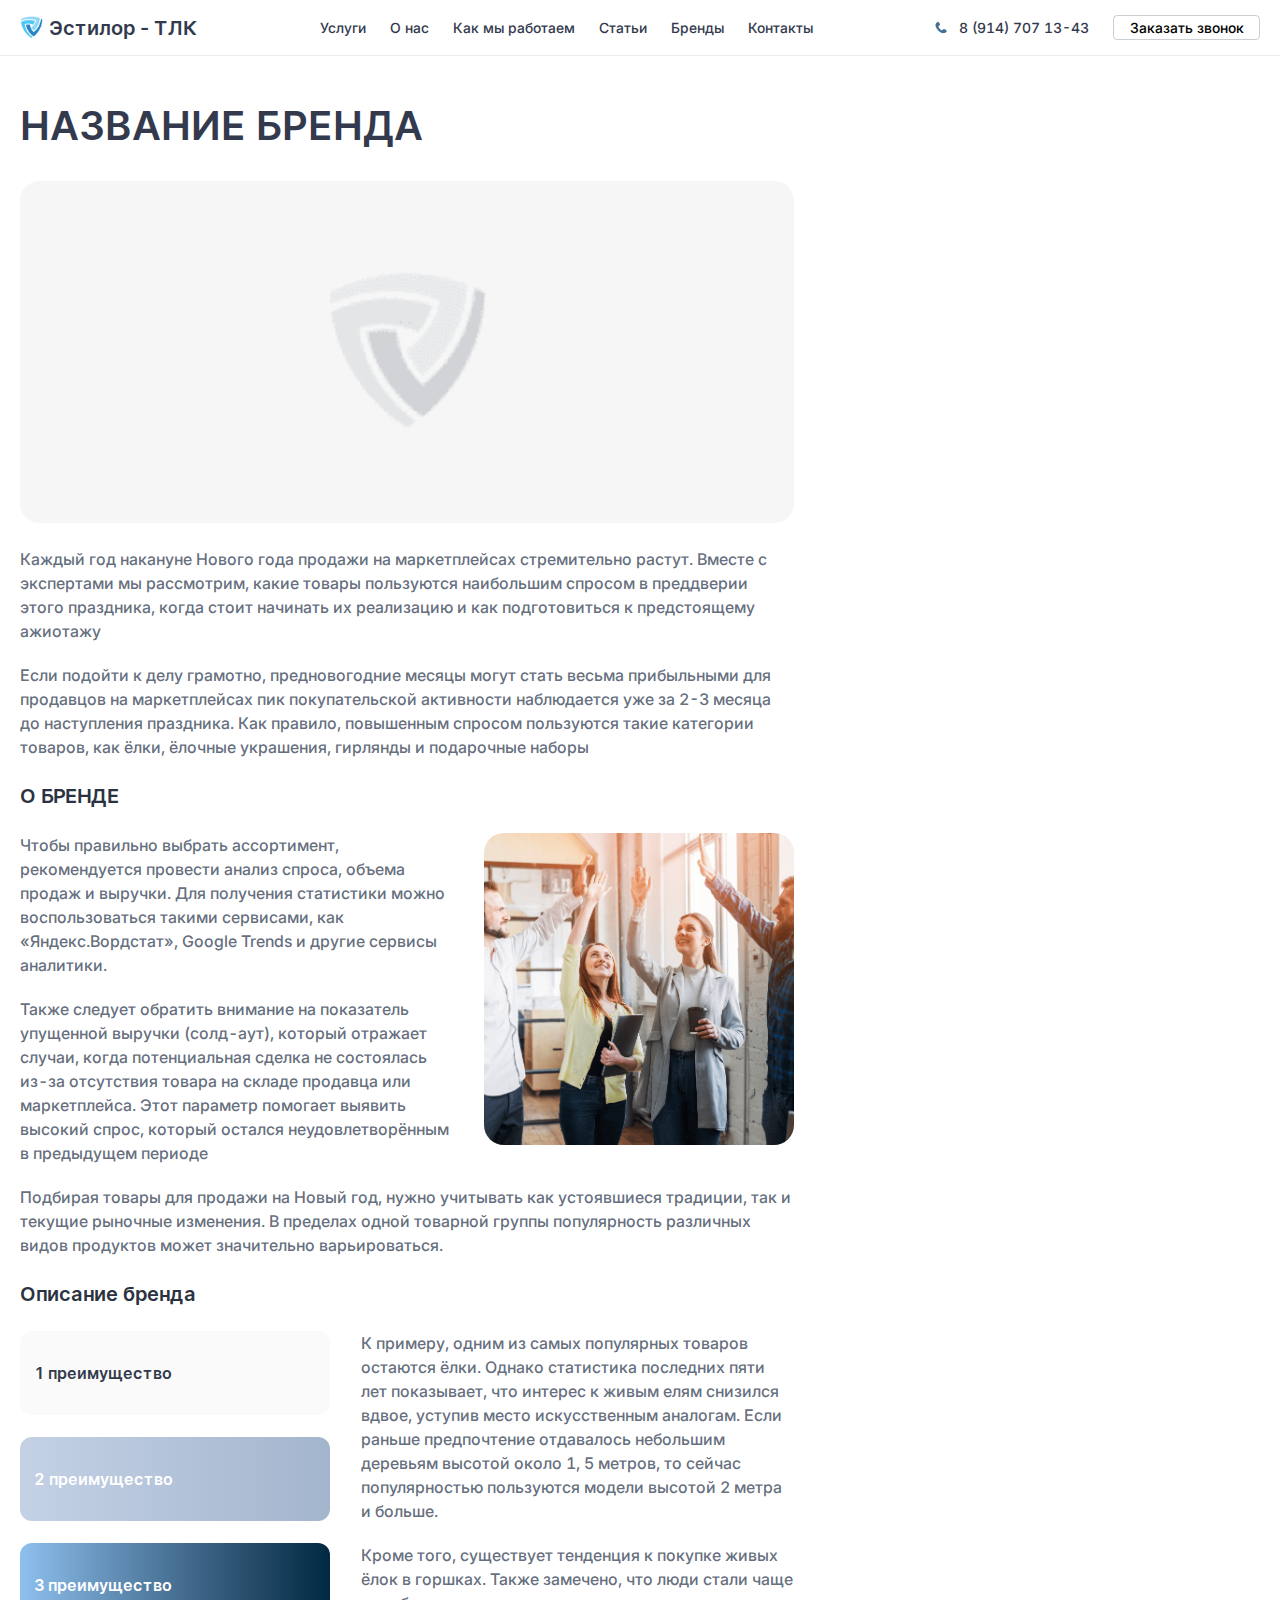
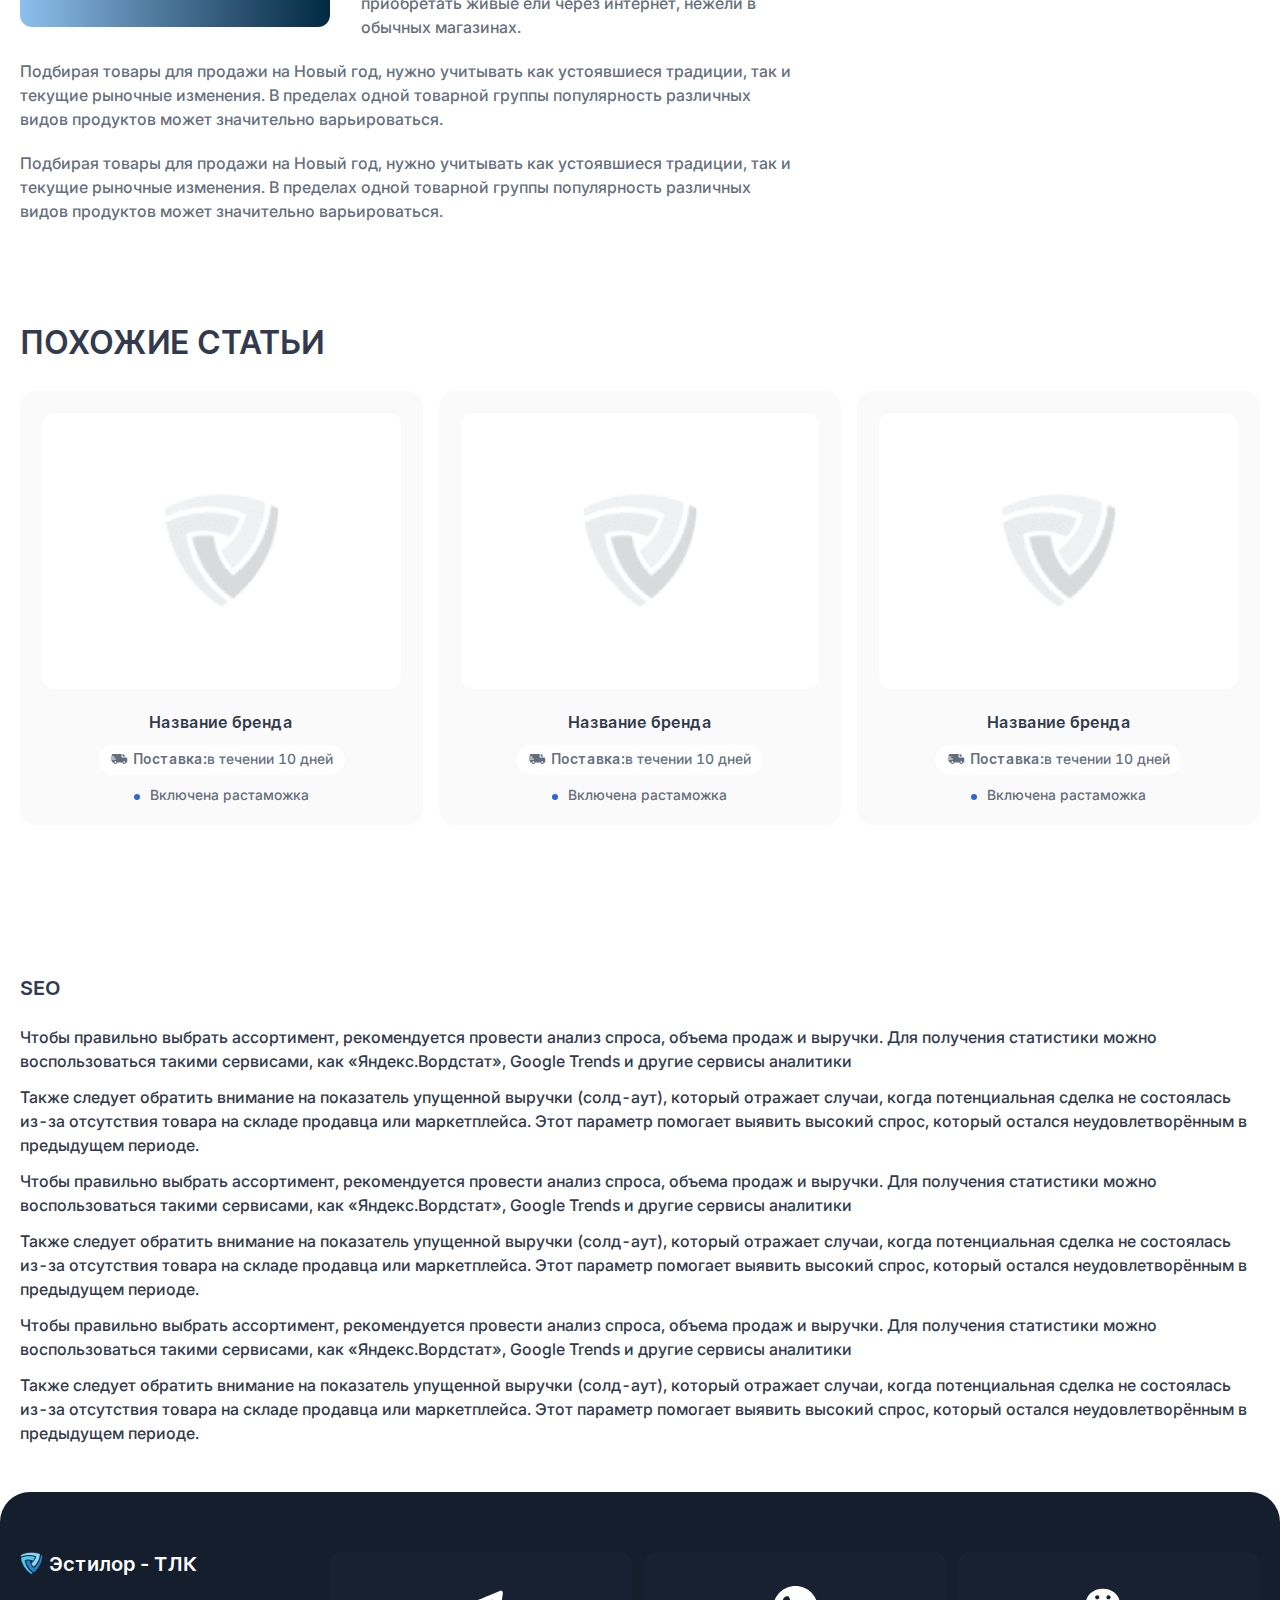
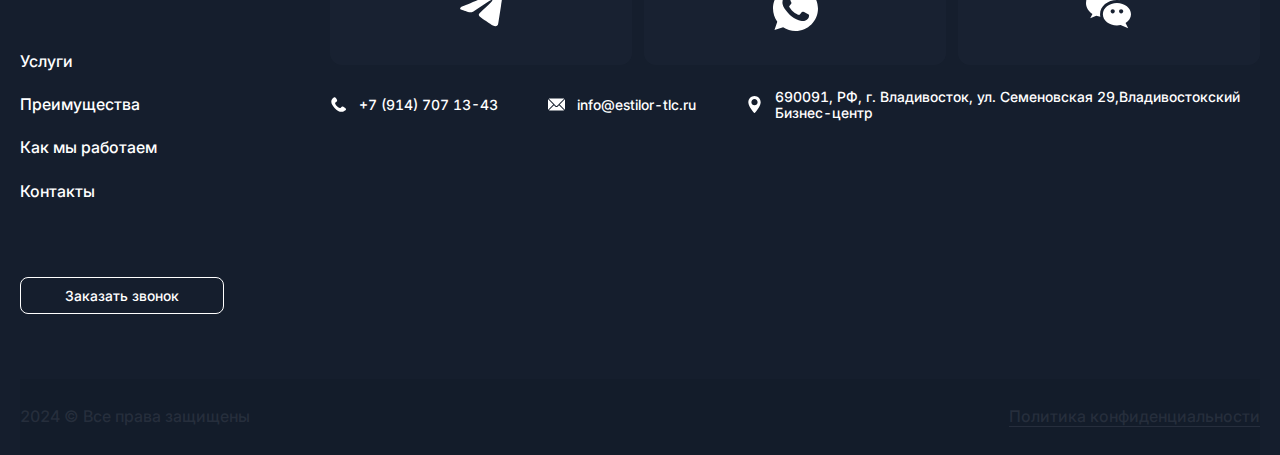
<file: tovary-vnutri.html>
<!DOCTYPE html>
<html lang="ru">
<head>
    <meta charset="UTF-8">
    <meta name="viewport" content="width=device-width, initial-scale=1.0">
    <title>товары внутри</title>
    <link rel="shortcut icon" href="assets/img/logo.ico" type="image/x-icon">
    <link rel="stylesheet" href="assets/css/plugin/swiper.css">
    <link rel="stylesheet" href="assets/css/main.css">
</head>
<body>
    <!-- header -->
    <header class="header">
        <div class="container d-flex justify-between align-center">
            <a href="./index.html" class="logo d-flex align-center">
                <img src="assets/img/svg/logo.svg" alt="">
                <span class="logo-text">Эстилор - ТЛК</span>
            </a>
            <ul class="header-nav d-flex">
                <li><a href="./uslugi.html">Услуги</a></li>
                <li><a href="./o-nas.html">О нас</a></li>
                <li><a href="./kak-my-rabotaem.html">Как мы работаем</a></li>
                <li><a href="./staty.html">Статьи</a></li>
                <li><a href="#">Бренды</a></li>
                <li><a href="./kontakty.html">Контакты</a></li>
            </ul>
            <div class="header-btn d-flex align-center">
                <a href="tel:89147071343" class="btn-call d-flex align-center">
                    <svg width="12" height="13" viewBox="0 0 12 13" fill="none" xmlns="http://www.w3.org/2000/svg">
                        <path d="M10.49 8.70517C9.76078 8.12389 9.02074 7.77179 8.30049 8.35219L7.87041 8.70297C7.55574 8.95761 6.97068 10.1474 4.70864 7.72218C2.44707 5.30005 3.7929 4.92292 4.10804 4.67048L4.54047 4.31926C5.25696 3.73754 4.98657 3.00524 4.46981 2.25142L4.15797 1.79483C3.63886 1.04277 3.07358 0.548864 2.35521 1.1297L1.96706 1.4458C1.64956 1.66137 0.762083 2.36206 0.546808 3.6932C0.287724 5.29039 1.10502 7.11939 2.97749 9.1262C4.8476 11.1339 6.67862 12.1423 8.41307 12.1248C9.85452 12.1103 10.725 11.3894 10.9973 11.1273L11.3869 10.8108C12.1034 10.2304 11.6582 9.63942 10.9285 9.05683L10.49 8.70517Z" fill="#426F92"/>
                    </svg>
                    <span>8 (914) 707 13-43</span>
                </a>
                <button class="btn-order">Заказать звонок</button>
            </div>
            <div class="menu-btn">
                <svg width="24" height="18" viewBox="0 0 24 18" fill="none" xmlns="http://www.w3.org/2000/svg">
                    <path d="M23 9.66675H1C0.448 9.66675 0 9.21875 0 8.66675C0 8.11475 0.448 7.66675 1 7.66675H23C23.552 7.66675 24 8.11475 24 8.66675C24 9.21875 23.552 9.66675 23 9.66675ZM23 2H1C0.448 2 0 1.552 0 1C0 0.448 0.448 0 1 0H23C23.552 0 24 0.448 24 1C24 1.552 23.552 2 23 2ZM23 17.3333H1C0.448 17.3333 0 16.8853 0 16.3333C0 15.7812 0.448 15.3333 1 15.3333H23C23.552 15.3333 24 15.7812 24 16.3333C24 16.8853 23.552 17.3333 23 17.3333Z" fill="#A7B0BE"/>
                </svg>
                <svg width="24" height="24" viewBox="0 0 24 24" fill="none" xmlns="http://www.w3.org/2000/svg">
                    <path d="M4.73257 19.0002C4.58769 19.0003 4.44605 18.9573 4.32558 18.8769C4.20511 18.7964 4.11121 18.682 4.05576 18.5481C4.00031 18.4143 3.98581 18.267 4.01408 18.1249C4.04235 17.9828 4.11213 17.8523 4.21459 17.7498L17.7499 4.21455C17.8873 4.07718 18.0736 4 18.2679 4C18.4621 4 18.6485 4.07718 18.7858 4.21455C18.9232 4.35193 19.0004 4.53825 19.0004 4.73253C19.0004 4.9268 18.9232 5.11312 18.7858 5.2505L5.25054 18.7858C5.18258 18.8539 5.10184 18.9079 5.01295 18.9447C4.92406 18.9815 4.82877 19.0004 4.73257 19.0002Z" fill="#A7B0BE"/>
                    <path d="M18.2678 19.0002C18.1716 19.0004 18.0763 18.9815 17.9874 18.9447C17.8985 18.9079 17.8178 18.8539 17.7498 18.7858L4.21455 5.2505C4.07718 5.11312 4 4.9268 4 4.73253C4 4.53825 4.07718 4.35193 4.21455 4.21455C4.35193 4.07718 4.53825 4 4.73253 4C4.9268 4 5.11312 4.07718 5.2505 4.21455L18.7858 17.7498C18.8882 17.8523 18.958 17.9828 18.9863 18.1249C19.0146 18.267 19.0001 18.4143 18.9446 18.5481C18.8892 18.682 18.7953 18.7964 18.6748 18.8769C18.5543 18.9573 18.4127 19.0003 18.2678 19.0002Z" fill="#A7B0BE"/>
                </svg>
            </div>
        </div>
    </header>

    <!-- menu -->
    <div class="menu d-none">
        <ul class="menu-nav">
            <li><a href="./uslugi.html">Услуги</a></li>
            <li><a href="./o-nas.html">О нас</a></li>
            <li><a href="./kak-my-rabotaem.html">Как мы работаем</a></li>
            <li><a href="./staty.html">Статьи</a></li>
            <li><a href="#">Бренды</a></li>
            <li><a href="./kontakty.html">Контакты</a></li>
        </ul>
        <div class="menu-btns">
            <a href="tel:89147071343" class="btn-call d-flex align-center">
                <svg width="12" height="13" viewBox="0 0 12 13" fill="none" xmlns="http://www.w3.org/2000/svg">
                    <path d="M10.49 8.70517C9.76078 8.12389 9.02074 7.77179 8.30049 8.35219L7.87041 8.70297C7.55574 8.95761 6.97068 10.1474 4.70864 7.72218C2.44707 5.30005 3.7929 4.92292 4.10804 4.67048L4.54047 4.31926C5.25696 3.73754 4.98657 3.00524 4.46981 2.25142L4.15797 1.79483C3.63886 1.04277 3.07358 0.548864 2.35521 1.1297L1.96706 1.4458C1.64956 1.66137 0.762083 2.36206 0.546808 3.6932C0.287724 5.29039 1.10502 7.11939 2.97749 9.1262C4.8476 11.1339 6.67862 12.1423 8.41307 12.1248C9.85452 12.1103 10.725 11.3894 10.9973 11.1273L11.3869 10.8108C12.1034 10.2304 11.6582 9.63942 10.9285 9.05683L10.49 8.70517Z" fill="#426F92"/>
                </svg>
                <span>8 (914) 707 13-43</span>
            </a>
            <button class="btn-order">Заказать звонок</button>
        </div>
    </div>

    <!-- main -->
    <main class="main">
        <!-- block20 -->
        <div class="block20">
            <div class="container">
                <h1 class="title-suptext">НАЗВАНИЕ БРЕНДА</h1>
                <div class="block20-box">
                    <img src="assets/img/png/product2.png" alt="" class="big-photo">
                    <p class="info-text">Каждый год накануне Нового года продажи на маркетплейсах стремительно растут. Вместе с экспертами мы рассмотрим, какие товары пользуются наибольшим спросом в преддверии этого праздника, когда стоит начинать их реализацию и как подготовиться к предстоящему ажиотажу</p>
                    <p class="info-text">Если подойти к делу грамотно, предновогодние месяцы могут стать весьма прибыльными для продавцов на маркетплейсах пик покупательской активности наблюдается уже за 2-3 месяца до наступления праздника. Как правило, повышенным спросом пользуются такие категории товаров, как ёлки, ёлочные украшения, гирлянды и подарочные наборы</p>
                    <div class="item">
                        <p class="item-title">О БРЕНДЕ</p>
                        <div class="item-info d-flex align-start justify-between">
                            <div class="text">
                                <p class="info-text">Чтобы правильно выбрать ассортимент, рекомендуется провести анализ спроса, объема продаж и выручки. Для получения статистики можно воспользоваться такими сервисами, как «Яндекс.Вордстат», Google Trends и другие сервисы аналитики.</p>
                                <p class="info-text">Также следует обратить внимание на показатель упущенной выручки (солд-аут), который отражает случаи, когда потенциальная сделка не состоялась из-за отсутствия товара на складе продавца или маркетплейса. Этот параметр помогает выявить высокий спрос, который остался неудовлетворённым в предыдущем периоде</p>
                            </div>
                            <img src="assets/img/png/comp.png" alt="" class="item-photo">
                        </div>
                        <p class="info-text">Подбирая товары для продажи на Новый год, нужно учитывать как устоявшиеся традиции, так и текущие рыночные изменения. В пределах одной товарной группы популярность различных видов продуктов может значительно варьироваться.</p>
                    </div>
                    <div class="item">
                        <p class="item-title">Описание бренда</p>
                        <div class="item-info d-flex align-start justify-between">
                            <ul class="item-list">
                                <li>1 преимущество</li>
                                <li>2 преимущество</li>
                                <li>3 преимущество</li>
                            </ul>
                            <div class="text">
                                <p class="info-text">К примеру, одним из самых популярных товаров остаются ёлки. Однако статистика последних пяти лет показывает, что интерес к живым елям снизился вдвое, уступив место искусственным аналогам. Если раньше предпочтение отдавалось небольшим деревьям высотой около 1, 5 метров, то сейчас популярностью пользуются модели высотой 2 метра и больше.</p>
                                <p class="info-text">Кроме того, существует тенденция к покупке живых ёлок в горшках. Также замечено, что люди стали чаще приобретать живые ели через интернет, нежели в обычных магазинах. </p>
                            </div>
                        </div>
                        <p class="info-text">Подбирая товары для продажи на Новый год, нужно учитывать как устоявшиеся традиции, так и текущие рыночные изменения. В пределах одной товарной группы популярность различных видов продуктов может значительно варьироваться.</p>
                        <p class="info-text">Подбирая товары для продажи на Новый год, нужно учитывать как устоявшиеся традиции, так и текущие рыночные изменения. В пределах одной товарной группы популярность различных видов продуктов может значительно варьироваться.</p>
                    </div>
                </div>
            </div>
        </div>
        <!-- block7 -->
        <div class="block3 block3_product">
            <div class="container">
                <h2 class="title-text">Похожие статьи</h2>
                <div class="swiper swiper-block3">
                    <div class="swiper-wrapper">
                        <div class="swiper-slide">
                            <div class="block3-item">
                                <a href="./tovary-vnutri.html">
                                    <img src="assets/img/png/product.png" alt="" class="item-img">
                                </a>
                                <a href="./tovary-vnutri.html" class="item-name">Название бренда</a>
                                <div class="item-info"><strong>Поставка:</strong>в течении 10 дней</div>
                                <p class="item-text">Включена растаможка</p>
                            </div>
                        </div>
                        <div class="swiper-slide">
                            <div class="block3-item">
                                <a href="./tovary-vnutri.html">
                                    <img src="assets/img/png/product.png" alt="" class="item-img">
                                </a>
                                <a href="./tovary-vnutri.html" class="item-name">Название бренда</a>
                                <div class="item-info"><strong>Поставка:</strong>в течении 10 дней</div>
                                <p class="item-text">Включена растаможка</p>
                            </div>
                        </div>
                        <div class="swiper-slide">
                            <div class="block3-item">
                                <a href="./tovary-vnutri.html">
                                    <img src="assets/img/png/product.png" alt="" class="item-img">
                                </a>
                                <a href="./tovary-vnutri.html" class="item-name">Название бренда</a>
                                <div class="item-info"><strong>Поставка:</strong>в течении 10 дней</div>
                                <p class="item-text">Включена растаможка</p>
                            </div>
                        </div>
                    </div>
                    <div class="swiper-btns d-none">
                        <div class="prev-btn block3-prev">
                            <svg width="8" height="14" viewBox="0 0 8 14" fill="none" xmlns="http://www.w3.org/2000/svg">
                                <path fill-rule="evenodd" clip-rule="evenodd" d="M6.07464 13.1871L0.506176 7.61861C0.164467 7.2769 0.164467 6.72288 0.506176 6.38117L6.07464 0.812709C6.41635 0.471 6.97037 0.471 7.31208 0.812709C7.65379 1.15442 7.65379 1.70844 7.31208 2.05015L2.36233 6.99989L7.31208 11.9496C7.65379 12.2913 7.65379 12.8454 7.31208 13.1871C6.97037 13.5288 6.41635 13.5288 6.07464 13.1871Z" fill="#272538"/>
                            </svg>
                        </div>
                        <div class="next-btn block3-next">
                            <svg width="8" height="14" viewBox="0 0 8 14" fill="none" xmlns="http://www.w3.org/2000/svg">
                                <path fill-rule="evenodd" clip-rule="evenodd" d="M1.92536 0.812922L7.49382 6.38139C7.83553 6.7231 7.83553 7.27712 7.49382 7.61882L1.92536 13.1873C1.58365 13.529 1.02963 13.529 0.687922 13.1873C0.346213 12.8456 0.346213 12.2916 0.687922 11.9499L5.63767 7.00011L0.687922 2.05036C0.346213 1.70865 0.346213 1.15463 0.687922 0.812922C1.02963 0.471213 1.58365 0.471213 1.92536 0.812922Z" fill="#272538"/>
                            </svg>
                        </div>
                    </div>
                </div>
            </div>
        </div>

        <!-- block10 -->
        <div class="block10">
            <div class="container">
                <h2 class="title-text">SEO</h2>
                <div class="">
                    <p class="block10-text">Чтобы правильно выбрать ассортимент, рекомендуется провести анализ спроса, объема продаж и выручки. Для получения статистики можно воспользоваться такими сервисами, как «Яндекс.Вордстат», Google Trends и другие сервисы аналитики</p>
                    <p class="block10-text">Также следует обратить внимание на показатель упущенной выручки (солд-аут), который отражает случаи, когда потенциальная сделка не состоялась из-за отсутствия товара на складе продавца или маркетплейса. Этот параметр помогает выявить высокий спрос, который остался неудовлетворённым в предыдущем периоде.</p>
                    <p class="block10-text">Чтобы правильно выбрать ассортимент, рекомендуется провести анализ спроса, объема продаж и выручки. Для получения статистики можно воспользоваться такими сервисами, как «Яндекс.Вордстат», Google Trends и другие сервисы аналитики</p>
                    <p class="block10-text">Также следует обратить внимание на показатель упущенной выручки (солд-аут), который отражает случаи, когда потенциальная сделка не состоялась из-за отсутствия товара на складе продавца или маркетплейса. Этот параметр помогает выявить высокий спрос, который остался неудовлетворённым в предыдущем периоде.</p>
                    <p class="block10-text">Чтобы правильно выбрать ассортимент, рекомендуется провести анализ спроса, объема продаж и выручки. Для получения статистики можно воспользоваться такими сервисами, как «Яндекс.Вордстат», Google Trends и другие сервисы аналитики</p>
                 <p class="block10-text">Также следует обратить внимание на показатель упущенной выручки (солд-аут), который отражает случаи, когда потенциальная сделка не состоялась из-за отсутствия товара на складе продавца или маркетплейса. Этот параметр помогает выявить высокий спрос, который остался неудовлетворённым в предыдущем периоде.</p>
                </div>
            </div>
        </div>
    </main>


  <!-- footer -->
  <footer class="footer">
    <div class="container">
        <div class="footer-box d-flex justify-between flex-wrap">
            <div class="footer-nav  d-flex justify-between flex-column">
                <a href="./index.html" class="logo d-flex align-center">
                    <img src="assets/img/svg/logo.svg" alt="">
                    <span class="logo-text">Эстилор - ТЛК</span>
                </a>
                <ul class="nav">
                    <li><a href="./uslugi.html">Услуги</a></li>
                    <li><a href="#">Преимущества</a></li>
                    <li><a href="./kak-my-rabotaem.html">Как мы работаем</a></li>
                    <li><a href="./kontakty.html">Контакты</a></li>
                </ul>
                <button class="btn-order">Заказать звонок</button>
            </div>
            <div class="footer-info">
                <div class="socials d-flex justify-between flex-wrap">
                    <a href="#" class="social">
                        <svg width="43" height="37" viewBox="0 0 43 37" fill="none" xmlns="http://www.w3.org/2000/svg">
                            <path d="M39.2491 1.13811C33.6093 3.47361 9.42761 13.4902 2.74601 16.2203C-1.73509 17.969 0.887964 19.6084 0.887964 19.6084C0.887964 19.6084 4.71296 20.9197 7.99166 21.9034C11.2704 22.8871 13.0191 21.794 13.0191 21.794L28.4289 11.4112C33.8932 7.69551 32.5819 10.7555 31.2706 12.0668C28.4289 14.9086 23.7295 19.3892 19.7952 22.996C18.0465 24.526 18.9208 25.8377 19.6858 26.4934C22.5276 28.8977 30.2869 33.8158 30.7243 34.1438C33.0333 35.7782 37.5747 38.1313 38.2654 33.1601L40.9978 16.0016C41.8722 10.2092 42.7465 4.85376 42.8559 3.32376C43.1835 -0.391895 39.2491 1.13811 39.2491 1.13811Z" fill="white"/>
                        </svg>
                    </a>
                    <a href="#" class="social">
                        <svg width="45" height="45" viewBox="0 0 45 45" fill="none" xmlns="http://www.w3.org/2000/svg">
                            <g clip-path="url(#clip0_1_514)">
                            <path d="M22.5056 0H22.4944C10.0884 0 0 10.0912 0 22.5C0 27.4219 1.58625 31.9837 4.28344 35.6878L1.47938 44.0466L10.1278 41.2819C13.6856 43.6388 17.9297 45 22.5056 45C34.9116 45 45 34.9059 45 22.5C45 10.0941 34.9116 0 22.5056 0ZM35.5978 31.7728C35.055 33.3056 32.9006 34.5769 31.1822 34.9481C30.0066 35.1984 28.4709 35.3981 23.3016 33.255C16.6894 30.5156 12.4313 23.7966 12.0994 23.3606C11.7816 22.9247 9.4275 19.8028 9.4275 16.5741C9.4275 13.3453 11.0672 11.7731 11.7281 11.0981C12.2709 10.5441 13.1681 10.2909 14.0287 10.2909C14.3072 10.2909 14.5575 10.305 14.7825 10.3162C15.4434 10.3444 15.7753 10.3838 16.2113 11.4272C16.7541 12.735 18.0759 15.9638 18.2334 16.2956C18.3937 16.6275 18.5541 17.0775 18.3291 17.5134C18.1181 17.9634 17.9325 18.1631 17.6006 18.5456C17.2687 18.9281 16.9537 19.2206 16.6219 19.6313C16.3181 19.9884 15.975 20.3709 16.3575 21.0319C16.74 21.6788 18.0619 23.8359 20.0081 25.5684C22.5197 27.8044 24.5559 28.5188 25.2844 28.8225C25.8272 29.0475 26.4741 28.9941 26.8706 28.5722C27.3741 28.0294 27.9956 27.1294 28.6284 26.2434C29.0784 25.6078 29.6466 25.5291 30.2428 25.7541C30.8503 25.965 34.065 27.5541 34.7259 27.8831C35.3869 28.215 35.8228 28.3725 35.9831 28.6509C36.1406 28.9294 36.1406 30.2372 35.5978 31.7728Z" fill="white"/>
                            </g>
                            <defs>
                            <clipPath id="clip0_1_514">
                            <rect width="45" height="45" fill="white"/>
                            </clipPath>
                            </defs>
                        </svg>
                    </a>
                    <a href="#" class="social">
                        <svg width="45" height="45" viewBox="0 0 45 45" fill="none" xmlns="http://www.w3.org/2000/svg">
                            <path d="M16.875 2.8125C7.55438 2.8125 0 9.10969 0 16.875C0 21.3525 2.52562 25.3238 6.44344 27.8944L4.21875 32.3438L10.2797 29.7478C11.5791 30.2091 12.9291 30.5888 14.3719 30.7659C14.175 29.9081 14.0625 29.0278 14.0625 28.125C14.0625 20.3709 21.6309 14.0625 30.9375 14.0625C31.7897 14.0625 32.6222 14.1328 33.4434 14.2341C31.9584 7.73156 25.11 2.8125 16.875 2.8125ZM11.25 13.3594C10.0856 13.3594 9.14062 12.4144 9.14062 11.25C9.14062 10.0856 10.0856 9.14062 11.25 9.14062C12.4144 9.14062 13.3594 10.0856 13.3594 11.25C13.3594 12.4144 12.4144 13.3594 11.25 13.3594ZM22.5 13.3594C21.3356 13.3594 20.3906 12.4144 20.3906 11.25C20.3906 10.0856 21.3356 9.14062 22.5 9.14062C23.6644 9.14062 24.6094 10.0856 24.6094 11.25C24.6094 12.4144 23.6644 13.3594 22.5 13.3594Z" fill="white"/>
                            <path d="M45 28.125C45 21.9122 38.7028 16.875 30.9375 16.875C23.1722 16.875 16.875 21.9122 16.875 28.125C16.875 34.3378 23.1722 39.375 30.9375 39.375C32.2144 39.375 33.4294 39.195 34.6078 38.9391L42.1875 42.1875L39.5662 36.9478C42.8512 34.8891 45 31.7222 45 28.125ZM26.7188 27.4219C25.5544 27.4219 24.6094 26.4769 24.6094 25.3125C24.6094 24.1481 25.5544 23.2031 26.7188 23.2031C27.8831 23.2031 28.8281 24.1481 28.8281 25.3125C28.8281 26.4769 27.8831 27.4219 26.7188 27.4219ZM35.1562 27.4219C33.9919 27.4219 33.0469 26.4769 33.0469 25.3125C33.0469 24.1481 33.9919 23.2031 35.1562 23.2031C36.3206 23.2031 37.2656 24.1481 37.2656 25.3125C37.2656 26.4769 36.3206 27.4219 35.1562 27.4219Z" fill="white"/>
                        </svg>
                    </a>
                </div>
                <div class="info-list d-flex justify-between">
                    <a href="tel:79147071343" class="list">
                        <svg width="17 " height="17 " viewBox="0 0 12 13" fill="none" xmlns="http://www.w3.org/2000/svg">
                            <path d="M10.49 8.70517C9.76078 8.12389 9.02074 7.77179 8.30049 8.35219L7.87041 8.70297C7.55574 8.95761 6.97068 10.1474 4.70864 7.72218C2.44707 5.30005 3.7929 4.92292 4.10804 4.67048L4.54047 4.31926C5.25696 3.73754 4.98657 3.00524 4.46981 2.25142L4.15797 1.79483C3.63886 1.04277 3.07358 0.548864 2.35521 1.1297L1.96706 1.4458C1.64956 1.66137 0.762083 2.36206 0.546808 3.6932C0.287724 5.29039 1.10502 7.11939 2.97749 9.1262C4.8476 11.1339 6.67862 12.1423 8.41307 12.1248C9.85452 12.1103 10.725 11.3894 10.9973 11.1273L11.3869 10.8108C12.1034 10.2304 11.6582 9.63942 10.9285 9.05683L10.49 8.70517Z" fill="white"/>
                        </svg>
                        <span>+7 (914) 707 13-43</span>
                    </a>
                    <a href="mailto:info@estilor-tlc.ru" class="list">
                        <svg width="17" height="17" viewBox="0 0 17 17" fill="none" xmlns="http://www.w3.org/2000/svg">
                            <path d="M11.0152 9.2056L9.59137 10.6342C9.014 11.2136 7.99812 11.2261 7.40827 10.6342L5.98442 9.2056L0.870605 14.336C1.06096 14.424 1.27084 14.4766 1.49396 14.4766H15.5057C15.7288 14.4766 15.9386 14.4241 16.1289 14.336L11.0152 9.2056Z" fill="white"/>
                            <path d="M15.5059 2.52344H1.49414C1.27102 2.52344 1.06114 2.57596 0.870852 2.66399L6.33532 8.14659C6.33569 8.14695 6.33612 8.14702 6.33648 8.14738C6.33671 8.14762 6.33686 8.14792 6.33692 8.14825L8.11372 9.93092C8.30244 10.1196 8.69762 10.1196 8.88635 9.93092L10.6628 8.14854C10.6628 8.14854 10.6632 8.14775 10.6636 8.14738C10.6636 8.14738 10.6644 8.14695 10.6647 8.14659L16.1291 2.66395C15.9388 2.5759 15.729 2.52344 15.5059 2.52344ZM0.15891 3.36055C0.0604297 3.55971 0 3.78077 0 4.01758V12.9824C0 13.2192 0.0603633 13.4403 0.158877 13.6394L5.28155 8.50017L0.15891 3.36055ZM16.8411 3.36049L11.7185 8.50017L16.8411 13.6395C16.9396 13.4404 17 13.2193 17 12.9824V4.01758C17 3.78071 16.9396 3.55964 16.8411 3.36049Z" fill="white"/>
                        </svg>
                        <span>info@estilor-tlc.ru</span>
                    </a>
                    <div class="list">
                        <svg width="17" height="17" viewBox="0 0 17 17" fill="none" xmlns="http://www.w3.org/2000/svg">
                            <path d="M8.50002 0C5.10516 0 2.34326 2.7619 2.34326 6.15672C2.34326 10.3698 7.85295 16.5548 8.08753 16.8161C8.30787 17.0615 8.69256 17.0611 8.9125 16.8161C9.14708 16.5548 14.6568 10.3698 14.6568 6.15672C14.6567 2.7619 11.8948 0 8.50002 0ZM8.50002 9.25434C6.79198 9.25434 5.40243 7.86476 5.40243 6.15672C5.40243 4.44869 6.79202 3.05914 8.50002 3.05914C10.208 3.05914 11.5976 4.44872 11.5976 6.15676C11.5976 7.86479 10.208 9.25434 8.50002 9.25434Z" fill="white"/>
                        </svg>
                        <span>690091, РФ, г. Владивосток, ул. Семеновская 29,Владивостокский Бизнес-центр</span>
                    </div>
                </div>
                <div class="map">
                    <iframe src="https://yandex.ru/map-widget/v1/?um=constructor%3Aacd17c60fd958e8815a81d75878158c59b3ac81b7c9ef46f34f43f548885f9d3&amp;source=constructor" width="1000" height="240" frameborder="0"></iframe>
                </div>
            </div>
        </div>
        <div class="footer-bottom d-flex justify-between flex-wrap">
            <p>2024 © Все права защищены</p>
            <a href="#">Политика конфиденциальности</a>
        </div>
    </div>
</footer>

<!-- заказать звонок -->
<div class="popUp popUp-order d-none">
    <div class="popUp-content">
        <button class="popUp-close">
            <svg width="24" height="24" viewBox="0 0 24 24" fill="none" xmlns="http://www.w3.org/2000/svg">
                <path d="M4.73257 19.0002C4.58769 19.0003 4.44605 18.9573 4.32558 18.8769C4.20511 18.7964 4.11121 18.682 4.05576 18.5481C4.00031 18.4143 3.98581 18.267 4.01408 18.1249C4.04235 17.9828 4.11213 17.8523 4.21459 17.7498L17.7499 4.21455C17.8873 4.07718 18.0736 4 18.2679 4C18.4621 4 18.6485 4.07718 18.7858 4.21455C18.9232 4.35193 19.0004 4.53825 19.0004 4.73253C19.0004 4.9268 18.9232 5.11312 18.7858 5.2505L5.25054 18.7858C5.18258 18.8539 5.10184 18.9079 5.01295 18.9447C4.92406 18.9815 4.82877 19.0004 4.73257 19.0002Z" fill="#A7B0BE"/>
                <path d="M18.2678 19.0002C18.1716 19.0004 18.0763 18.9815 17.9874 18.9447C17.8985 18.9079 17.8178 18.8539 17.7498 18.7858L4.21455 5.2505C4.07718 5.11312 4 4.9268 4 4.73253C4 4.53825 4.07718 4.35193 4.21455 4.21455C4.35193 4.07718 4.53825 4 4.73253 4C4.9268 4 5.11312 4.07718 5.2505 4.21455L18.7858 17.7498C18.8882 17.8523 18.958 17.9828 18.9863 18.1249C19.0146 18.267 19.0001 18.4143 18.9446 18.5481C18.8892 18.682 18.7953 18.7964 18.6748 18.8769C18.5543 18.9573 18.4127 19.0003 18.2678 19.0002Z" fill="#A7B0BE"/>
            </svg>
        </button>
        <p class="popUp-title">заказать звонок</p>
        <form class="form-order">
            <div class="input-box">
                <label for="name-order" class="form__lab">Имя*</label>
                <input type="text" id="name-order" class="form__inp">
                <small></small>
                <div class="test">
                    <img src="assets/img/svg/success.svg" alt="">
                    <img src="assets/img/svg/close.svg" alt="">
                </div>
            </div>
            <div class="input-box">
                <label for="phone-order" class="form__lab">Номер*</label>
                <input type="text" id="phone-order" class="form__inp">
                <small></small>
                <div class="test">
                    <img src="assets/img/svg/success.svg" alt="">
                    <img src="assets/img/svg/close.svg" alt="">
                </div>
            </div>
            <div class="input-box">
                <label for="email-order" class="form__lab">E-mail*</label>
                <input type="email" id="email-order" class="form__inp">
                <small></small>
                <div class="test">
                    <img src="assets/img/svg/success.svg" alt="">
                    <img src="assets/img/svg/close.svg" alt="">
                </div>
            </div>
            <div class="check-box d-flex align-center">
                <input type="checkbox" class="check_inp">
                <p class="check-text">Я даю свое согласие на обработку персональных данных и соглашаюсь с 
                    <a href="#">политикой конфиденциальности</a>
                </p>
            </div>
            <button type="button" class="form-submit">Записаться</button>
        </form>
    </div>
</div>


<!-- окно спасибо -->
<div class="popUp popUp-thanks d-none">
    <div class="popUp-content">
        <button class="popUp-close">
            <svg width="24" height="24" viewBox="0 0 24 24" fill="none" xmlns="http://www.w3.org/2000/svg">
                <path d="M4.73257 19.0002C4.58769 19.0003 4.44605 18.9573 4.32558 18.8769C4.20511 18.7964 4.11121 18.682 4.05576 18.5481C4.00031 18.4143 3.98581 18.267 4.01408 18.1249C4.04235 17.9828 4.11213 17.8523 4.21459 17.7498L17.7499 4.21455C17.8873 4.07718 18.0736 4 18.2679 4C18.4621 4 18.6485 4.07718 18.7858 4.21455C18.9232 4.35193 19.0004 4.53825 19.0004 4.73253C19.0004 4.9268 18.9232 5.11312 18.7858 5.2505L5.25054 18.7858C5.18258 18.8539 5.10184 18.9079 5.01295 18.9447C4.92406 18.9815 4.82877 19.0004 4.73257 19.0002Z" fill="#A7B0BE"/>
                <path d="M18.2678 19.0002C18.1716 19.0004 18.0763 18.9815 17.9874 18.9447C17.8985 18.9079 17.8178 18.8539 17.7498 18.7858L4.21455 5.2505C4.07718 5.11312 4 4.9268 4 4.73253C4 4.53825 4.07718 4.35193 4.21455 4.21455C4.35193 4.07718 4.53825 4 4.73253 4C4.9268 4 5.11312 4.07718 5.2505 4.21455L18.7858 17.7498C18.8882 17.8523 18.958 17.9828 18.9863 18.1249C19.0146 18.267 19.0001 18.4143 18.9446 18.5481C18.8892 18.682 18.7953 18.7964 18.6748 18.8769C18.5543 18.9573 18.4127 19.0003 18.2678 19.0002Z" fill="#A7B0BE"/>
            </svg>
        </button>
        <p class="popUp-title">Спасибо!</p>
        <p class="popUp-subtitle">Заявка отправлена, менеджер свяжется с вами в течении 15 минут!</p>
    </div>
</div>


<script src="assets/js/plugin/swiper.js"></script>
<script src="assets/js/plugin/jquery.js"></script>
<script src="assets/js/plugin/mask.js"></script>
<script src="assets/js/header.js"></script>
<script src="assets/js/services.js"></script>
<script src="assets/js/pop-up.js"></script>
</body>

</html>
</file>
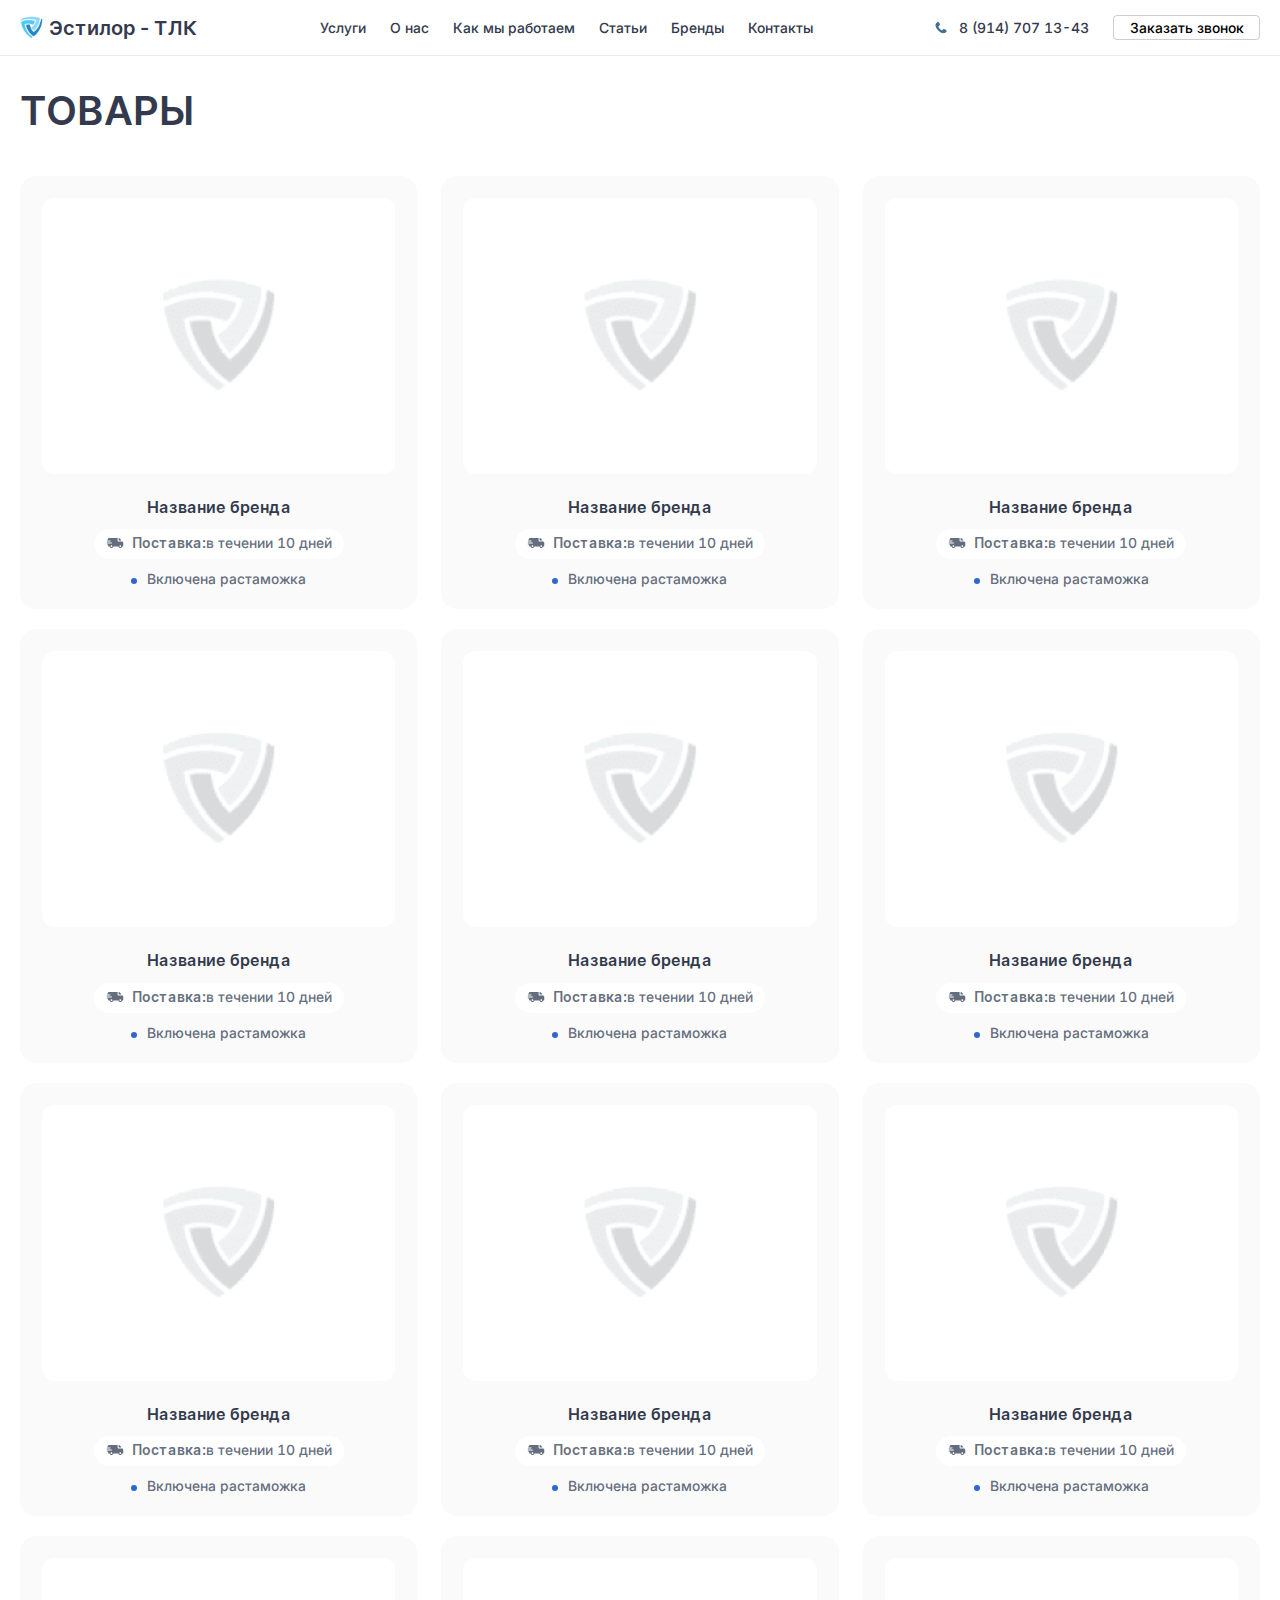
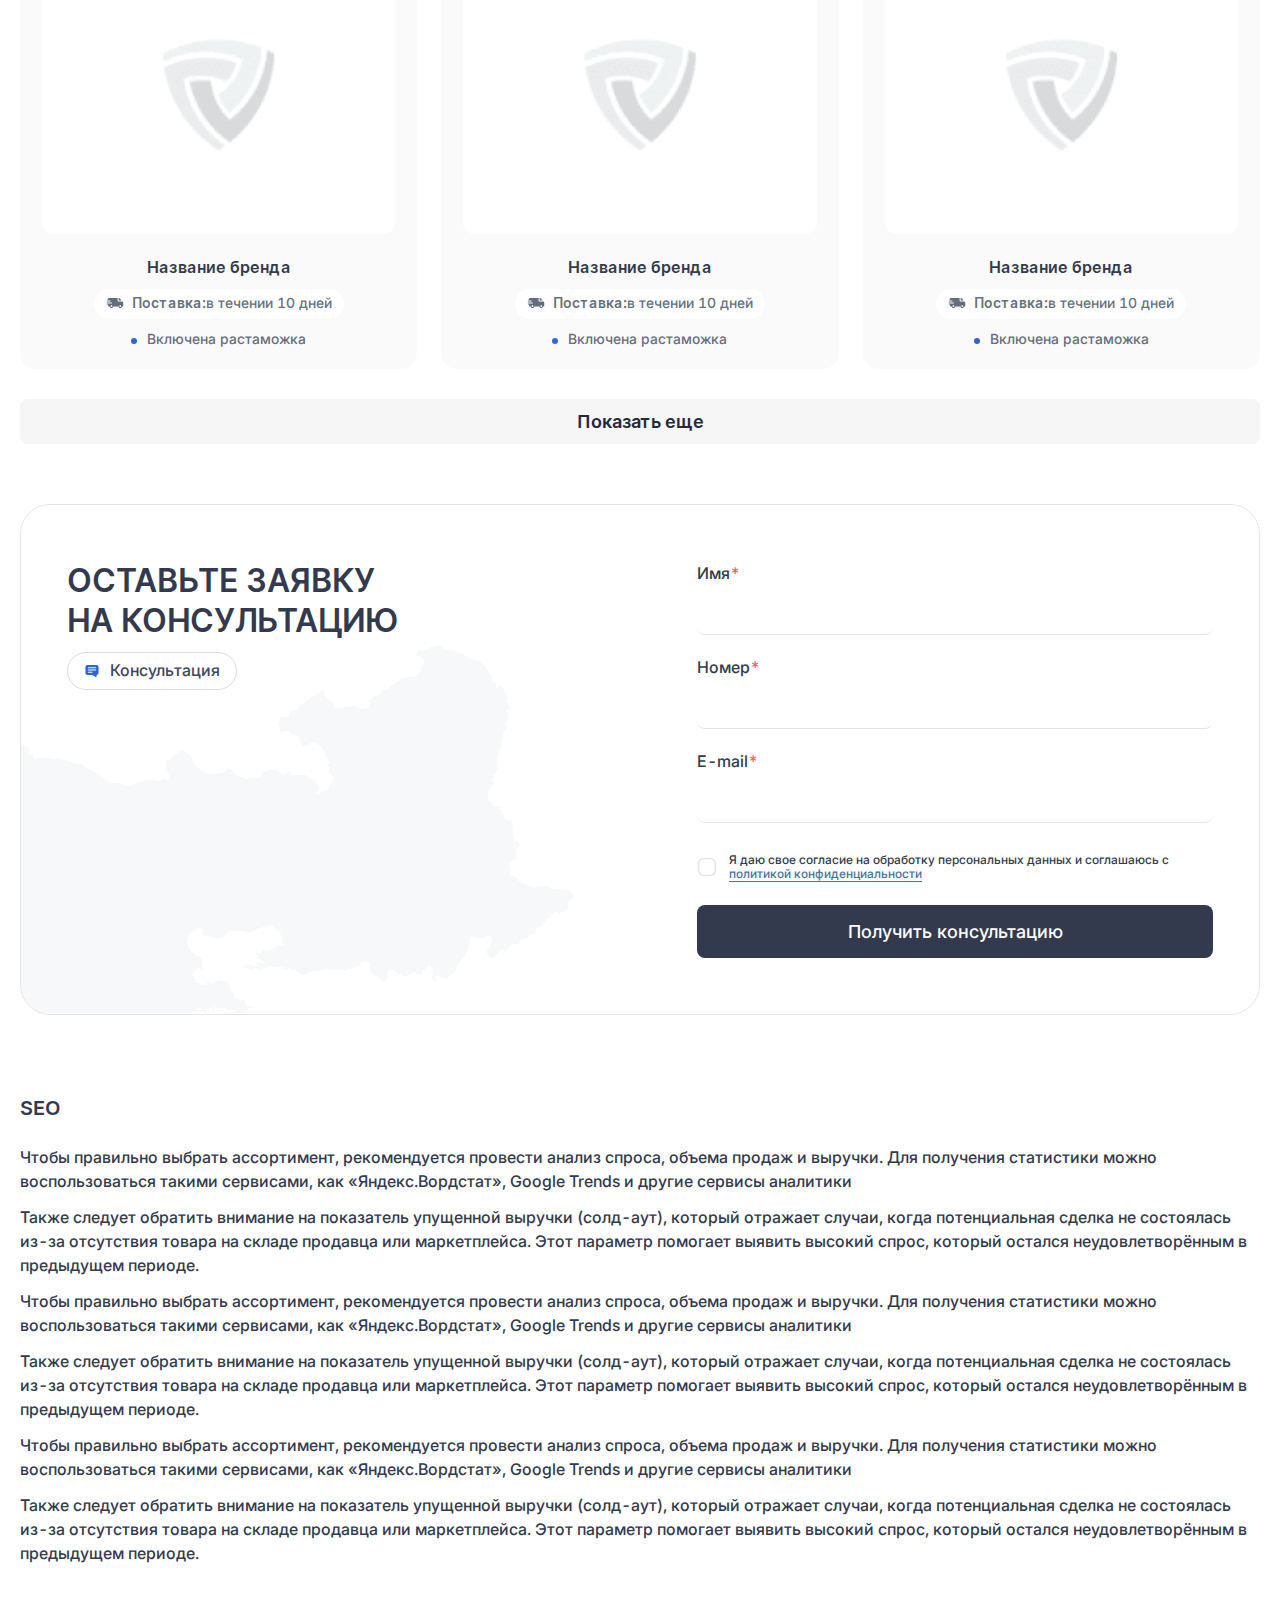
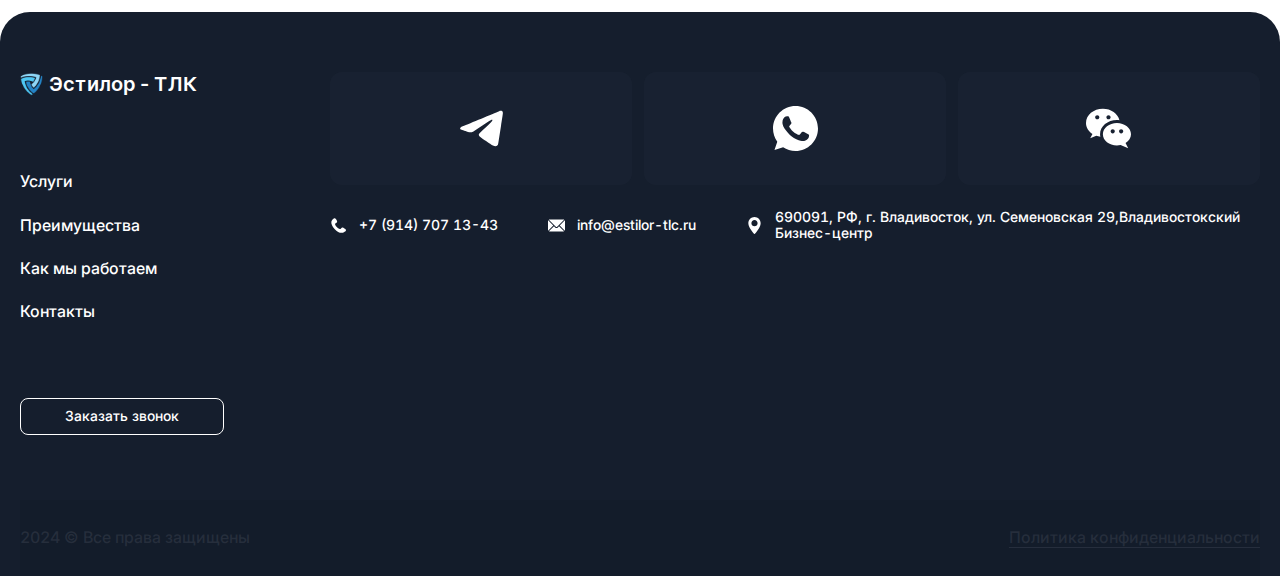
<file: tovary.html>
<!DOCTYPE html>
<html lang="ru">
<head>
    <meta charset="UTF-8">
    <meta name="viewport" content="width=device-width, initial-scale=1.0">
    <title>товары</title>
    <link rel="shortcut icon" href="assets/img/logo.ico" type="image/x-icon">
    <link rel="stylesheet" href="assets/css/plugin/swiper.css">
    <link rel="stylesheet" href="assets/css/main.css">
</head>
<body>
    <!-- header -->
    <header class="header">
        <div class="container d-flex justify-between align-center">
            <a href="./index.html" class="logo d-flex align-center">
                <img src="assets/img/svg/logo.svg" alt="">
                <span class="logo-text">Эстилор - ТЛК</span>
            </a>
            <ul class="header-nav d-flex">
                <li><a href="./uslugi.html">Услуги</a></li>
                <li><a href="./o-nas.html">О нас</a></li>
                <li><a href="./kak-my-rabotaem.html">Как мы работаем</a></li>
                <li><a href="./staty.html">Статьи</a></li>
                <li><a href="#">Бренды</a></li>
                <li><a href="./kontakty.html">Контакты</a></li>
            </ul>
            <div class="header-btn d-flex align-center">
                <a href="tel:89147071343" class="btn-call d-flex align-center">
                    <svg width="12" height="13" viewBox="0 0 12 13" fill="none" xmlns="http://www.w3.org/2000/svg">
                        <path d="M10.49 8.70517C9.76078 8.12389 9.02074 7.77179 8.30049 8.35219L7.87041 8.70297C7.55574 8.95761 6.97068 10.1474 4.70864 7.72218C2.44707 5.30005 3.7929 4.92292 4.10804 4.67048L4.54047 4.31926C5.25696 3.73754 4.98657 3.00524 4.46981 2.25142L4.15797 1.79483C3.63886 1.04277 3.07358 0.548864 2.35521 1.1297L1.96706 1.4458C1.64956 1.66137 0.762083 2.36206 0.546808 3.6932C0.287724 5.29039 1.10502 7.11939 2.97749 9.1262C4.8476 11.1339 6.67862 12.1423 8.41307 12.1248C9.85452 12.1103 10.725 11.3894 10.9973 11.1273L11.3869 10.8108C12.1034 10.2304 11.6582 9.63942 10.9285 9.05683L10.49 8.70517Z" fill="#426F92"/>
                    </svg>
                    <span>8 (914) 707 13-43</span>
                </a>
                <button class="btn-order">Заказать звонок</button>
            </div>
            <div class="menu-btn">
                <svg width="24" height="18" viewBox="0 0 24 18" fill="none" xmlns="http://www.w3.org/2000/svg">
                    <path d="M23 9.66675H1C0.448 9.66675 0 9.21875 0 8.66675C0 8.11475 0.448 7.66675 1 7.66675H23C23.552 7.66675 24 8.11475 24 8.66675C24 9.21875 23.552 9.66675 23 9.66675ZM23 2H1C0.448 2 0 1.552 0 1C0 0.448 0.448 0 1 0H23C23.552 0 24 0.448 24 1C24 1.552 23.552 2 23 2ZM23 17.3333H1C0.448 17.3333 0 16.8853 0 16.3333C0 15.7812 0.448 15.3333 1 15.3333H23C23.552 15.3333 24 15.7812 24 16.3333C24 16.8853 23.552 17.3333 23 17.3333Z" fill="#A7B0BE"/>
                </svg>
                <svg width="24" height="24" viewBox="0 0 24 24" fill="none" xmlns="http://www.w3.org/2000/svg">
                    <path d="M4.73257 19.0002C4.58769 19.0003 4.44605 18.9573 4.32558 18.8769C4.20511 18.7964 4.11121 18.682 4.05576 18.5481C4.00031 18.4143 3.98581 18.267 4.01408 18.1249C4.04235 17.9828 4.11213 17.8523 4.21459 17.7498L17.7499 4.21455C17.8873 4.07718 18.0736 4 18.2679 4C18.4621 4 18.6485 4.07718 18.7858 4.21455C18.9232 4.35193 19.0004 4.53825 19.0004 4.73253C19.0004 4.9268 18.9232 5.11312 18.7858 5.2505L5.25054 18.7858C5.18258 18.8539 5.10184 18.9079 5.01295 18.9447C4.92406 18.9815 4.82877 19.0004 4.73257 19.0002Z" fill="#A7B0BE"/>
                    <path d="M18.2678 19.0002C18.1716 19.0004 18.0763 18.9815 17.9874 18.9447C17.8985 18.9079 17.8178 18.8539 17.7498 18.7858L4.21455 5.2505C4.07718 5.11312 4 4.9268 4 4.73253C4 4.53825 4.07718 4.35193 4.21455 4.21455C4.35193 4.07718 4.53825 4 4.73253 4C4.9268 4 5.11312 4.07718 5.2505 4.21455L18.7858 17.7498C18.8882 17.8523 18.958 17.9828 18.9863 18.1249C19.0146 18.267 19.0001 18.4143 18.9446 18.5481C18.8892 18.682 18.7953 18.7964 18.6748 18.8769C18.5543 18.9573 18.4127 19.0003 18.2678 19.0002Z" fill="#A7B0BE"/>
                </svg>
            </div>
        </div>
    </header>

    <!-- menu -->
    <div class="menu d-none">
        <ul class="menu-nav">
            <li><a href="./uslugi.html">Услуги</a></li>
            <li><a href="./o-nas.html">О нас</a></li>
            <li><a href="./kak-my-rabotaem.html">Как мы работаем</a></li>
            <li><a href="./staty.html">Статьи</a></li>
            <li><a href="#">Бренды</a></li>
            <li><a href="./kontakty.html">Контакты</a></li>
        </ul>
        <div class="menu-btns">
            <a href="tel:89147071343" class="btn-call d-flex align-center">
                <svg width="12" height="13" viewBox="0 0 12 13" fill="none" xmlns="http://www.w3.org/2000/svg">
                    <path d="M10.49 8.70517C9.76078 8.12389 9.02074 7.77179 8.30049 8.35219L7.87041 8.70297C7.55574 8.95761 6.97068 10.1474 4.70864 7.72218C2.44707 5.30005 3.7929 4.92292 4.10804 4.67048L4.54047 4.31926C5.25696 3.73754 4.98657 3.00524 4.46981 2.25142L4.15797 1.79483C3.63886 1.04277 3.07358 0.548864 2.35521 1.1297L1.96706 1.4458C1.64956 1.66137 0.762083 2.36206 0.546808 3.6932C0.287724 5.29039 1.10502 7.11939 2.97749 9.1262C4.8476 11.1339 6.67862 12.1423 8.41307 12.1248C9.85452 12.1103 10.725 11.3894 10.9973 11.1273L11.3869 10.8108C12.1034 10.2304 11.6582 9.63942 10.9285 9.05683L10.49 8.70517Z" fill="#426F92"/>
                </svg>
                <span>8 (914) 707 13-43</span>
            </a>
            <button class="btn-order">Заказать звонок</button>
        </div>
    </div>

    <!-- main -->
    <main class="main">
        <!-- block7 -->
        <div class="block3 block3_products">
            <div class="container">
                <h1 class="title-suptext">ТОВАРЫ</h1>
                <div class="block3-box">
                    <div class="block3-item">
                        <a href="./tovary-vnutri.html">
                            <img src="assets/img/png/product.png" alt="" class="item-img">
                        </a>
                        <a href="./tovary-vnutri.html" class="item-name">Название бренда</a>
                        <div class="item-info"><p><strong>Поставка:</strong>в течении 10 дней</p></div>
                        <p class="item-text">Включена растаможка</p>
                    </div>
                    <div class="block3-item">
                        <a href="./tovary-vnutri.html">
                            <img src="assets/img/png/product.png" alt="" class="item-img">
                        </a>
                        <a href="./tovary-vnutri.html" class="item-name">Название бренда</a>
                        <div class="item-info"><p><strong>Поставка:</strong>в течении 10 дней</p></div>
                        <p class="item-text">Включена растаможка</p>
                    </div>
                    <div class="block3-item">
                        <a href="./tovary-vnutri.html">
                            <img src="assets/img/png/product.png" alt="" class="item-img">
                        </a>
                        <a href="./tovary-vnutri.html" class="item-name">Название бренда</a>
                        <div class="item-info"><p><strong>Поставка:</strong>в течении 10 дней</p></div>
                        <p class="item-text">Включена растаможка</p>
                    </div>
                    <div class="block3-item">
                        <a href="./tovary-vnutri.html">
                            <img src="assets/img/png/product.png" alt="" class="item-img">
                        </a>
                        <a href="./tovary-vnutri.html" class="item-name">Название бренда</a>
                        <div class="item-info"><p><strong>Поставка:</strong>в течении 10 дней</p></div>
                        <p class="item-text">Включена растаможка</p>
                    </div>
                    <div class="block3-item">
                        <a href="./tovary-vnutri.html">
                            <img src="assets/img/png/product.png" alt="" class="item-img">
                        </a>
                        <a href="./tovary-vnutri.html" class="item-name">Название бренда</a>
                        <div class="item-info"><p><strong>Поставка:</strong>в течении 10 дней</p></div>
                        <p class="item-text">Включена растаможка</p>
                    </div>
                    <div class="block3-item">
                        <a href="./tovary-vnutri.html">
                            <img src="assets/img/png/product.png" alt="" class="item-img">
                        </a>
                        <a href="./tovary-vnutri.html" class="item-name">Название бренда</a>
                        <div class="item-info"><p><strong>Поставка:</strong>в течении 10 дней</p></div>
                        <p class="item-text">Включена растаможка</p>
                    </div>
                    <div class="block3-item">
                        <a href="./tovary-vnutri.html">
                            <img src="assets/img/png/product.png" alt="" class="item-img">
                        </a>
                        <a href="./tovary-vnutri.html" class="item-name">Название бренда</a>
                        <div class="item-info"><p><strong>Поставка:</strong>в течении 10 дней</p></div>
                        <p class="item-text">Включена растаможка</p>
                    </div>
                    <div class="block3-item">
                        <a href="./tovary-vnutri.html">
                            <img src="assets/img/png/product.png" alt="" class="item-img">
                        </a>
                        <a href="./tovary-vnutri.html" class="item-name">Название бренда</a>
                        <div class="item-info"><p><strong>Поставка:</strong>в течении 10 дней</p></div>
                        <p class="item-text">Включена растаможка</p>
                    </div>
                    <div class="block3-item">
                        <a href="./tovary-vnutri.html">
                            <img src="assets/img/png/product.png" alt="" class="item-img">
                        </a>
                        <a href="./tovary-vnutri.html" class="item-name">Название бренда</a>
                        <div class="item-info"><p><strong>Поставка:</strong>в течении 10 дней</p></div>
                        <p class="item-text">Включена растаможка</p>
                    </div>
                    <div class="block3-item">
                        <a href="./tovary-vnutri.html">
                            <img src="assets/img/png/product.png" alt="" class="item-img">
                        </a>
                        <a href="./tovary-vnutri.html" class="item-name">Название бренда</a>
                        <div class="item-info"><p><strong>Поставка:</strong>в течении 10 дней</p></div>
                        <p class="item-text">Включена растаможка</p>
                    </div>
                    <div class="block3-item">
                        <a href="./tovary-vnutri.html">
                            <img src="assets/img/png/product.png" alt="" class="item-img">
                        </a>
                        <a href="./tovary-vnutri.html" class="item-name">Название бренда</a>
                        <div class="item-info"><p><strong>Поставка:</strong>в течении 10 дней</p></div>
                        <p class="item-text">Включена растаможка</p>
                    </div>
                    <div class="block3-item">
                        <a href="./tovary-vnutri.html">
                            <img src="assets/img/png/product.png" alt="" class="item-img">
                        </a>
                        <a href="./tovary-vnutri.html" class="item-name">Название бренда</a>
                        <div class="item-info"><p><strong>Поставка:</strong>в течении 10 дней</p></div>
                        <p class="item-text">Включена растаможка</p>
                    </div>
                </div>
                <button class="showMore-btn">Показать еще</button>
            </div>
        </div>

        <!-- block9 -->
        <div class="block9 block9_products">
            <div class="container">
                <div class="block9-box d-flex justify-between">
                    <div class="d-flex flex-column align-start">
                        <h2 class="title-text">Оставьте заявку <br> на консультацию</h2>
                        <div class="title-info d-flex align-center">
                            <img src="assets/img/svg/chat.svg" alt="">
                            <span>Консультация</span>
                        </div>
                    </div>
                    <form class="block9-form">
                        <div class="input-box">
                            <label for="name-cons" class="form__lab">Имя<span>*</span></label>
                            <input type="text" id="name-cons" class="form__inp">
                            <small></small>
                            <div class="test">
                                <img src="assets/img/svg/success.svg" alt="">
                                <img src="assets/img/svg/close.svg" alt="">
                            </div>
                        </div>
                        <div class="input-box">
                            <label for="phone-cons" class="form__lab">Номер<span>*</span></label>
                            <input type="text" id="phone-cons" class="form__inp">
                            <small></small>
                            <div class="test">
                                <img src="assets/img/svg/success.svg" alt="">
                                <img src="assets/img/svg/close.svg" alt="">
                            </div>
                        </div>
                        <div class="input-box">
                            <label for="email-cons" class="form__lab">E-mail<span>*</span></label>
                            <input type="email" id="email-cons" class="form__inp">
                            <small></small>
                            <div class="test">
                                <img src="assets/img/svg/success.svg" alt="">
                                <img src="assets/img/svg/close.svg" alt="">
                            </div>
                        </div>
                        <div class="check-box d-flex align-center">
                            <input type="checkbox" class="check_inp">
                            <p class="check-text">Я даю свое согласие на обработку персональных данных и соглашаюсь с 
                                <a href="./tovary-vnutri.html">политикой конфиденциальности</a>
                            </p>
                        </div>
                        <button type="button" class="form-submit">Получить консультацию</button>
                    </form>
                </div>
            </div>
        </div>

        <!-- block10 -->
        <div class="block10">
            <div class="container">
                <h2 class="title-text">SEO</h2>
                <div class="">
                    <p class="block10-text">Чтобы правильно выбрать ассортимент, рекомендуется провести анализ спроса, объема продаж и выручки. Для получения статистики можно воспользоваться такими сервисами, как «Яндекс.Вордстат», Google Trends и другие сервисы аналитики</p>
                    <p class="block10-text">Также следует обратить внимание на показатель упущенной выручки (солд-аут), который отражает случаи, когда потенциальная сделка не состоялась из-за отсутствия товара на складе продавца или маркетплейса. Этот параметр помогает выявить высокий спрос, который остался неудовлетворённым в предыдущем периоде.</p>
                    <p class="block10-text">Чтобы правильно выбрать ассортимент, рекомендуется провести анализ спроса, объема продаж и выручки. Для получения статистики можно воспользоваться такими сервисами, как «Яндекс.Вордстат», Google Trends и другие сервисы аналитики</p>
                    <p class="block10-text">Также следует обратить внимание на показатель упущенной выручки (солд-аут), который отражает случаи, когда потенциальная сделка не состоялась из-за отсутствия товара на складе продавца или маркетплейса. Этот параметр помогает выявить высокий спрос, который остался неудовлетворённым в предыдущем периоде.</p>
                    <p class="block10-text">Чтобы правильно выбрать ассортимент, рекомендуется провести анализ спроса, объема продаж и выручки. Для получения статистики можно воспользоваться такими сервисами, как «Яндекс.Вордстат», Google Trends и другие сервисы аналитики</p>
                 <p class="block10-text">Также следует обратить внимание на показатель упущенной выручки (солд-аут), который отражает случаи, когда потенциальная сделка не состоялась из-за отсутствия товара на складе продавца или маркетплейса. Этот параметр помогает выявить высокий спрос, который остался неудовлетворённым в предыдущем периоде.</p>
                </div>
            </div>
        </div>
    </main>

  <!-- footer -->
  <footer class="footer">
    <div class="container">
        <div class="footer-box d-flex justify-between flex-wrap">
            <div class="footer-nav  d-flex justify-between flex-column">
                <a href="./index.html" class="logo d-flex align-center">
                    <img src="assets/img/svg/logo.svg" alt="">
                    <span class="logo-text">Эстилор - ТЛК</span>
                </a>
                <ul class="nav">
                    <li><a href="./uslugi.html">Услуги</a></li>
                    <li><a href="#">Преимущества</a></li>
                    <li><a href="./kak-my-rabotaem.html">Как мы работаем</a></li>
                    <li><a href="./kontakty.html">Контакты</a></li>
                </ul>
                <button class="btn-order">Заказать звонок</button>
            </div>
            <div class="footer-info">
                <div class="socials d-flex justify-between flex-wrap">
                    <a href="#" class="social">
                        <svg width="43" height="37" viewBox="0 0 43 37" fill="none" xmlns="http://www.w3.org/2000/svg">
                            <path d="M39.2491 1.13811C33.6093 3.47361 9.42761 13.4902 2.74601 16.2203C-1.73509 17.969 0.887964 19.6084 0.887964 19.6084C0.887964 19.6084 4.71296 20.9197 7.99166 21.9034C11.2704 22.8871 13.0191 21.794 13.0191 21.794L28.4289 11.4112C33.8932 7.69551 32.5819 10.7555 31.2706 12.0668C28.4289 14.9086 23.7295 19.3892 19.7952 22.996C18.0465 24.526 18.9208 25.8377 19.6858 26.4934C22.5276 28.8977 30.2869 33.8158 30.7243 34.1438C33.0333 35.7782 37.5747 38.1313 38.2654 33.1601L40.9978 16.0016C41.8722 10.2092 42.7465 4.85376 42.8559 3.32376C43.1835 -0.391895 39.2491 1.13811 39.2491 1.13811Z" fill="white"/>
                        </svg>
                    </a>
                    <a href="#" class="social">
                        <svg width="45" height="45" viewBox="0 0 45 45" fill="none" xmlns="http://www.w3.org/2000/svg">
                            <g clip-path="url(#clip0_1_514)">
                            <path d="M22.5056 0H22.4944C10.0884 0 0 10.0912 0 22.5C0 27.4219 1.58625 31.9837 4.28344 35.6878L1.47938 44.0466L10.1278 41.2819C13.6856 43.6388 17.9297 45 22.5056 45C34.9116 45 45 34.9059 45 22.5C45 10.0941 34.9116 0 22.5056 0ZM35.5978 31.7728C35.055 33.3056 32.9006 34.5769 31.1822 34.9481C30.0066 35.1984 28.4709 35.3981 23.3016 33.255C16.6894 30.5156 12.4313 23.7966 12.0994 23.3606C11.7816 22.9247 9.4275 19.8028 9.4275 16.5741C9.4275 13.3453 11.0672 11.7731 11.7281 11.0981C12.2709 10.5441 13.1681 10.2909 14.0287 10.2909C14.3072 10.2909 14.5575 10.305 14.7825 10.3162C15.4434 10.3444 15.7753 10.3838 16.2113 11.4272C16.7541 12.735 18.0759 15.9638 18.2334 16.2956C18.3937 16.6275 18.5541 17.0775 18.3291 17.5134C18.1181 17.9634 17.9325 18.1631 17.6006 18.5456C17.2687 18.9281 16.9537 19.2206 16.6219 19.6313C16.3181 19.9884 15.975 20.3709 16.3575 21.0319C16.74 21.6788 18.0619 23.8359 20.0081 25.5684C22.5197 27.8044 24.5559 28.5188 25.2844 28.8225C25.8272 29.0475 26.4741 28.9941 26.8706 28.5722C27.3741 28.0294 27.9956 27.1294 28.6284 26.2434C29.0784 25.6078 29.6466 25.5291 30.2428 25.7541C30.8503 25.965 34.065 27.5541 34.7259 27.8831C35.3869 28.215 35.8228 28.3725 35.9831 28.6509C36.1406 28.9294 36.1406 30.2372 35.5978 31.7728Z" fill="white"/>
                            </g>
                            <defs>
                            <clipPath id="clip0_1_514">
                            <rect width="45" height="45" fill="white"/>
                            </clipPath>
                            </defs>
                        </svg>
                    </a>
                    <a href="#" class="social">
                        <svg width="45" height="45" viewBox="0 0 45 45" fill="none" xmlns="http://www.w3.org/2000/svg">
                            <path d="M16.875 2.8125C7.55438 2.8125 0 9.10969 0 16.875C0 21.3525 2.52562 25.3238 6.44344 27.8944L4.21875 32.3438L10.2797 29.7478C11.5791 30.2091 12.9291 30.5888 14.3719 30.7659C14.175 29.9081 14.0625 29.0278 14.0625 28.125C14.0625 20.3709 21.6309 14.0625 30.9375 14.0625C31.7897 14.0625 32.6222 14.1328 33.4434 14.2341C31.9584 7.73156 25.11 2.8125 16.875 2.8125ZM11.25 13.3594C10.0856 13.3594 9.14062 12.4144 9.14062 11.25C9.14062 10.0856 10.0856 9.14062 11.25 9.14062C12.4144 9.14062 13.3594 10.0856 13.3594 11.25C13.3594 12.4144 12.4144 13.3594 11.25 13.3594ZM22.5 13.3594C21.3356 13.3594 20.3906 12.4144 20.3906 11.25C20.3906 10.0856 21.3356 9.14062 22.5 9.14062C23.6644 9.14062 24.6094 10.0856 24.6094 11.25C24.6094 12.4144 23.6644 13.3594 22.5 13.3594Z" fill="white"/>
                            <path d="M45 28.125C45 21.9122 38.7028 16.875 30.9375 16.875C23.1722 16.875 16.875 21.9122 16.875 28.125C16.875 34.3378 23.1722 39.375 30.9375 39.375C32.2144 39.375 33.4294 39.195 34.6078 38.9391L42.1875 42.1875L39.5662 36.9478C42.8512 34.8891 45 31.7222 45 28.125ZM26.7188 27.4219C25.5544 27.4219 24.6094 26.4769 24.6094 25.3125C24.6094 24.1481 25.5544 23.2031 26.7188 23.2031C27.8831 23.2031 28.8281 24.1481 28.8281 25.3125C28.8281 26.4769 27.8831 27.4219 26.7188 27.4219ZM35.1562 27.4219C33.9919 27.4219 33.0469 26.4769 33.0469 25.3125C33.0469 24.1481 33.9919 23.2031 35.1562 23.2031C36.3206 23.2031 37.2656 24.1481 37.2656 25.3125C37.2656 26.4769 36.3206 27.4219 35.1562 27.4219Z" fill="white"/>
                        </svg>
                    </a>
                </div>
                <div class="info-list d-flex justify-between">
                    <a href="tel:79147071343" class="list">
                        <svg width="17 " height="17 " viewBox="0 0 12 13" fill="none" xmlns="http://www.w3.org/2000/svg">
                            <path d="M10.49 8.70517C9.76078 8.12389 9.02074 7.77179 8.30049 8.35219L7.87041 8.70297C7.55574 8.95761 6.97068 10.1474 4.70864 7.72218C2.44707 5.30005 3.7929 4.92292 4.10804 4.67048L4.54047 4.31926C5.25696 3.73754 4.98657 3.00524 4.46981 2.25142L4.15797 1.79483C3.63886 1.04277 3.07358 0.548864 2.35521 1.1297L1.96706 1.4458C1.64956 1.66137 0.762083 2.36206 0.546808 3.6932C0.287724 5.29039 1.10502 7.11939 2.97749 9.1262C4.8476 11.1339 6.67862 12.1423 8.41307 12.1248C9.85452 12.1103 10.725 11.3894 10.9973 11.1273L11.3869 10.8108C12.1034 10.2304 11.6582 9.63942 10.9285 9.05683L10.49 8.70517Z" fill="white"/>
                        </svg>
                        <span>+7 (914) 707 13-43</span>
                    </a>
                    <a href="mailto:info@estilor-tlc.ru" class="list">
                        <svg width="17" height="17" viewBox="0 0 17 17" fill="none" xmlns="http://www.w3.org/2000/svg">
                            <path d="M11.0152 9.2056L9.59137 10.6342C9.014 11.2136 7.99812 11.2261 7.40827 10.6342L5.98442 9.2056L0.870605 14.336C1.06096 14.424 1.27084 14.4766 1.49396 14.4766H15.5057C15.7288 14.4766 15.9386 14.4241 16.1289 14.336L11.0152 9.2056Z" fill="white"/>
                            <path d="M15.5059 2.52344H1.49414C1.27102 2.52344 1.06114 2.57596 0.870852 2.66399L6.33532 8.14659C6.33569 8.14695 6.33612 8.14702 6.33648 8.14738C6.33671 8.14762 6.33686 8.14792 6.33692 8.14825L8.11372 9.93092C8.30244 10.1196 8.69762 10.1196 8.88635 9.93092L10.6628 8.14854C10.6628 8.14854 10.6632 8.14775 10.6636 8.14738C10.6636 8.14738 10.6644 8.14695 10.6647 8.14659L16.1291 2.66395C15.9388 2.5759 15.729 2.52344 15.5059 2.52344ZM0.15891 3.36055C0.0604297 3.55971 0 3.78077 0 4.01758V12.9824C0 13.2192 0.0603633 13.4403 0.158877 13.6394L5.28155 8.50017L0.15891 3.36055ZM16.8411 3.36049L11.7185 8.50017L16.8411 13.6395C16.9396 13.4404 17 13.2193 17 12.9824V4.01758C17 3.78071 16.9396 3.55964 16.8411 3.36049Z" fill="white"/>
                        </svg>
                        <span>info@estilor-tlc.ru</span>
                    </a>
                    <div class="list">
                        <svg width="17" height="17" viewBox="0 0 17 17" fill="none" xmlns="http://www.w3.org/2000/svg">
                            <path d="M8.50002 0C5.10516 0 2.34326 2.7619 2.34326 6.15672C2.34326 10.3698 7.85295 16.5548 8.08753 16.8161C8.30787 17.0615 8.69256 17.0611 8.9125 16.8161C9.14708 16.5548 14.6568 10.3698 14.6568 6.15672C14.6567 2.7619 11.8948 0 8.50002 0ZM8.50002 9.25434C6.79198 9.25434 5.40243 7.86476 5.40243 6.15672C5.40243 4.44869 6.79202 3.05914 8.50002 3.05914C10.208 3.05914 11.5976 4.44872 11.5976 6.15676C11.5976 7.86479 10.208 9.25434 8.50002 9.25434Z" fill="white"/>
                        </svg>
                        <span>690091, РФ, г. Владивосток, ул. Семеновская 29,Владивостокский Бизнес-центр</span>
                    </div>
                </div>
                <div class="map">
                    <iframe src="https://yandex.ru/map-widget/v1/?um=constructor%3Aacd17c60fd958e8815a81d75878158c59b3ac81b7c9ef46f34f43f548885f9d3&amp;source=constructor" width="1000" height="240" frameborder="0"></iframe>
                </div>
            </div>
        </div>
        <div class="footer-bottom d-flex justify-between flex-wrap">
            <p>2024 © Все права защищены</p>
            <a href="#">Политика конфиденциальности</a>
        </div>
    </div>
</footer>

<!-- заказать звонок -->
<div class="popUp popUp-order d-none">
    <div class="popUp-content">
        <button class="popUp-close">
            <svg width="24" height="24" viewBox="0 0 24 24" fill="none" xmlns="http://www.w3.org/2000/svg">
                <path d="M4.73257 19.0002C4.58769 19.0003 4.44605 18.9573 4.32558 18.8769C4.20511 18.7964 4.11121 18.682 4.05576 18.5481C4.00031 18.4143 3.98581 18.267 4.01408 18.1249C4.04235 17.9828 4.11213 17.8523 4.21459 17.7498L17.7499 4.21455C17.8873 4.07718 18.0736 4 18.2679 4C18.4621 4 18.6485 4.07718 18.7858 4.21455C18.9232 4.35193 19.0004 4.53825 19.0004 4.73253C19.0004 4.9268 18.9232 5.11312 18.7858 5.2505L5.25054 18.7858C5.18258 18.8539 5.10184 18.9079 5.01295 18.9447C4.92406 18.9815 4.82877 19.0004 4.73257 19.0002Z" fill="#A7B0BE"/>
                <path d="M18.2678 19.0002C18.1716 19.0004 18.0763 18.9815 17.9874 18.9447C17.8985 18.9079 17.8178 18.8539 17.7498 18.7858L4.21455 5.2505C4.07718 5.11312 4 4.9268 4 4.73253C4 4.53825 4.07718 4.35193 4.21455 4.21455C4.35193 4.07718 4.53825 4 4.73253 4C4.9268 4 5.11312 4.07718 5.2505 4.21455L18.7858 17.7498C18.8882 17.8523 18.958 17.9828 18.9863 18.1249C19.0146 18.267 19.0001 18.4143 18.9446 18.5481C18.8892 18.682 18.7953 18.7964 18.6748 18.8769C18.5543 18.9573 18.4127 19.0003 18.2678 19.0002Z" fill="#A7B0BE"/>
            </svg>
        </button>
        <p class="popUp-title">заказать звонок</p>
        <form class="form-order">
            <div class="input-box">
                <label for="name-order" class="form__lab">Имя*</label>
                <input type="text" id="name-order" class="form__inp">
                <small></small>
                <div class="test">
                    <img src="assets/img/svg/success.svg" alt="">
                    <img src="assets/img/svg/close.svg" alt="">
                </div>
            </div>
            <div class="input-box">
                <label for="phone-order" class="form__lab">Номер*</label>
                <input type="text" id="phone-order" class="form__inp">
                <small></small>
                <div class="test">
                    <img src="assets/img/svg/success.svg" alt="">
                    <img src="assets/img/svg/close.svg" alt="">
                </div>
            </div>
            <div class="input-box">
                <label for="email-order" class="form__lab">E-mail*</label>
                <input type="email" id="email-order" class="form__inp">
                <small></small>
                <div class="test">
                    <img src="assets/img/svg/success.svg" alt="">
                    <img src="assets/img/svg/close.svg" alt="">
                </div>
            </div>
            <div class="check-box d-flex align-center">
                <input type="checkbox" class="check_inp">
                <p class="check-text">Я даю свое согласие на обработку персональных данных и соглашаюсь с 
                    <a href="#">политикой конфиденциальности</a>
                </p>
            </div>
            <button type="button" class="form-submit">Записаться</button>
        </form>
    </div>
</div>


<!-- окно спасибо -->
<div class="popUp popUp-thanks d-none">
    <div class="popUp-content">
        <button class="popUp-close">
            <svg width="24" height="24" viewBox="0 0 24 24" fill="none" xmlns="http://www.w3.org/2000/svg">
                <path d="M4.73257 19.0002C4.58769 19.0003 4.44605 18.9573 4.32558 18.8769C4.20511 18.7964 4.11121 18.682 4.05576 18.5481C4.00031 18.4143 3.98581 18.267 4.01408 18.1249C4.04235 17.9828 4.11213 17.8523 4.21459 17.7498L17.7499 4.21455C17.8873 4.07718 18.0736 4 18.2679 4C18.4621 4 18.6485 4.07718 18.7858 4.21455C18.9232 4.35193 19.0004 4.53825 19.0004 4.73253C19.0004 4.9268 18.9232 5.11312 18.7858 5.2505L5.25054 18.7858C5.18258 18.8539 5.10184 18.9079 5.01295 18.9447C4.92406 18.9815 4.82877 19.0004 4.73257 19.0002Z" fill="#A7B0BE"/>
                <path d="M18.2678 19.0002C18.1716 19.0004 18.0763 18.9815 17.9874 18.9447C17.8985 18.9079 17.8178 18.8539 17.7498 18.7858L4.21455 5.2505C4.07718 5.11312 4 4.9268 4 4.73253C4 4.53825 4.07718 4.35193 4.21455 4.21455C4.35193 4.07718 4.53825 4 4.73253 4C4.9268 4 5.11312 4.07718 5.2505 4.21455L18.7858 17.7498C18.8882 17.8523 18.958 17.9828 18.9863 18.1249C19.0146 18.267 19.0001 18.4143 18.9446 18.5481C18.8892 18.682 18.7953 18.7964 18.6748 18.8769C18.5543 18.9573 18.4127 19.0003 18.2678 19.0002Z" fill="#A7B0BE"/>
            </svg>
        </button>
        <p class="popUp-title">Спасибо!</p>
        <p class="popUp-subtitle">Заявка отправлена, менеджер свяжется с вами в течении 15 минут!</p>
    </div>
</div>


<script src="assets/js/plugin/jquery.js"></script>
<script src="assets/js/plugin/mask.js"></script>
<script src="assets/js/header.js"></script>
<script src="assets/js/consultation.js"></script>
<script src="assets/js/pop-up.js"></script>
</body>

</html>
</file>
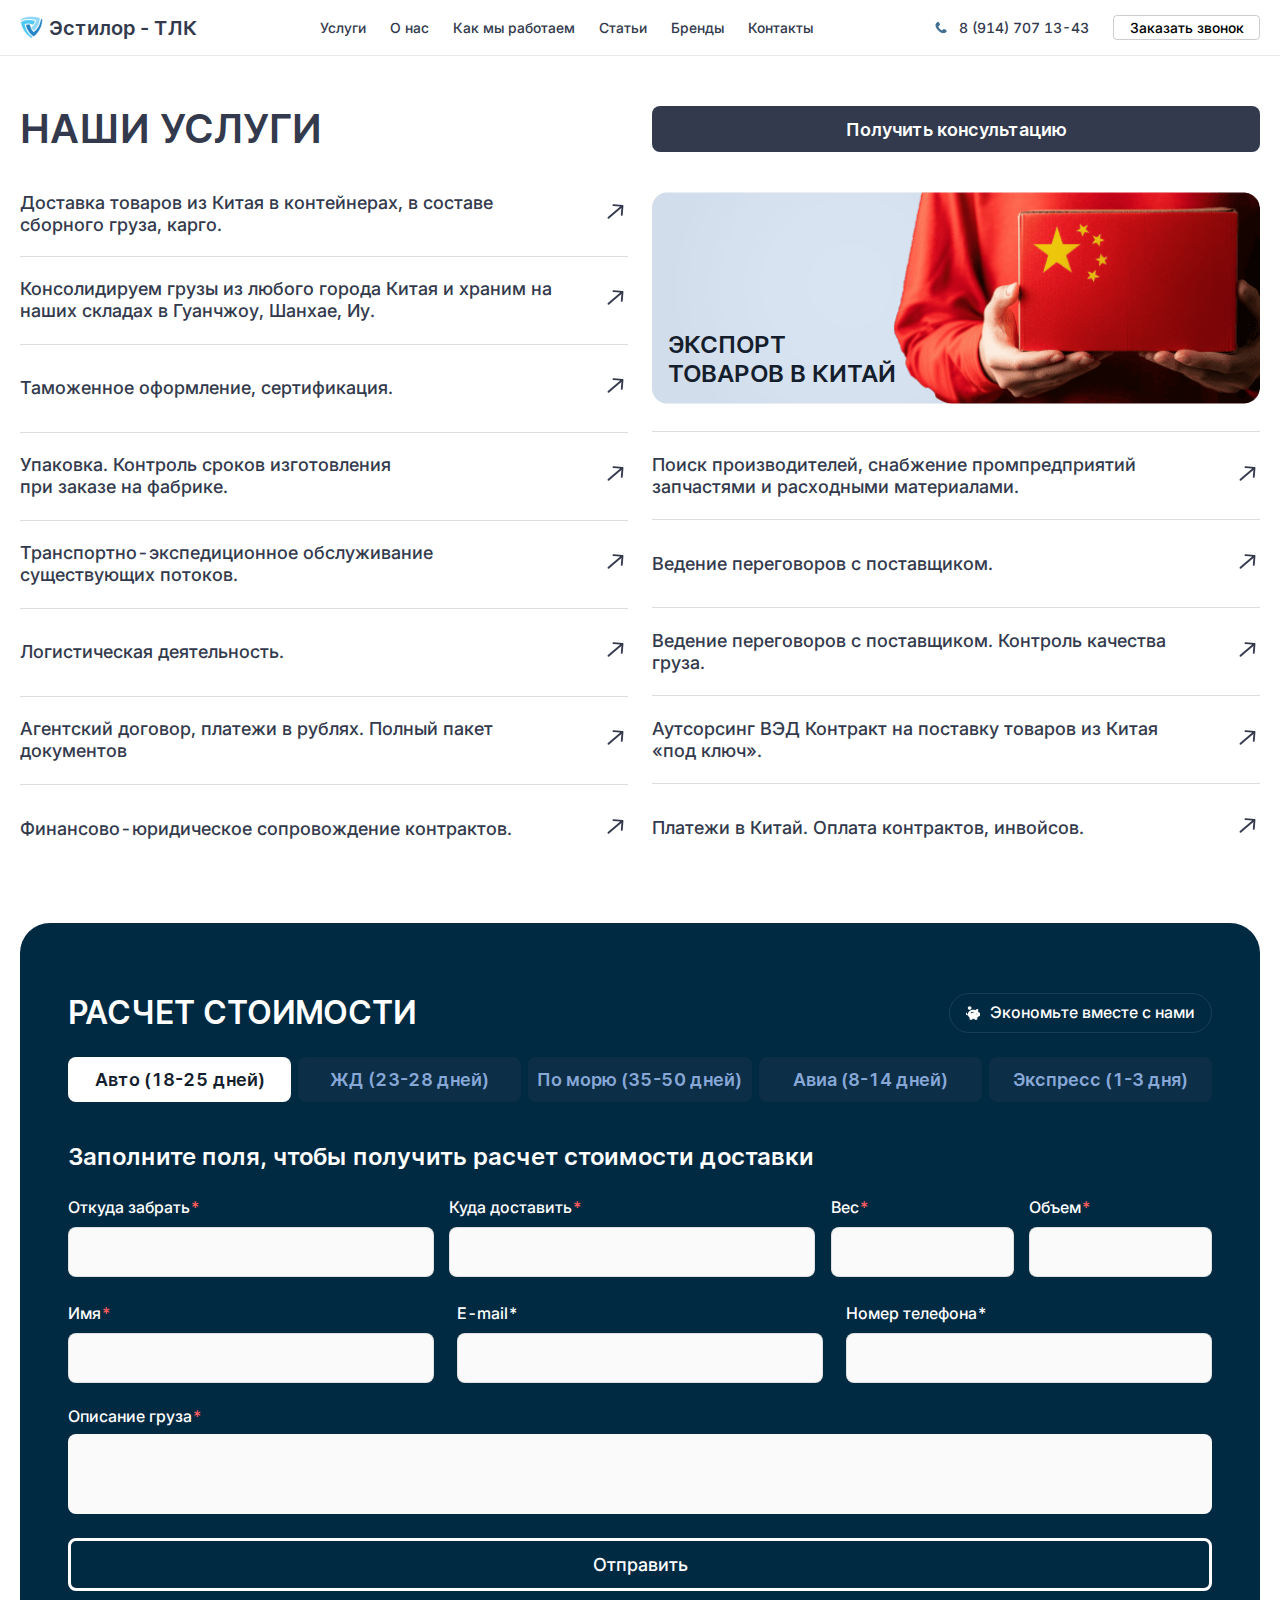
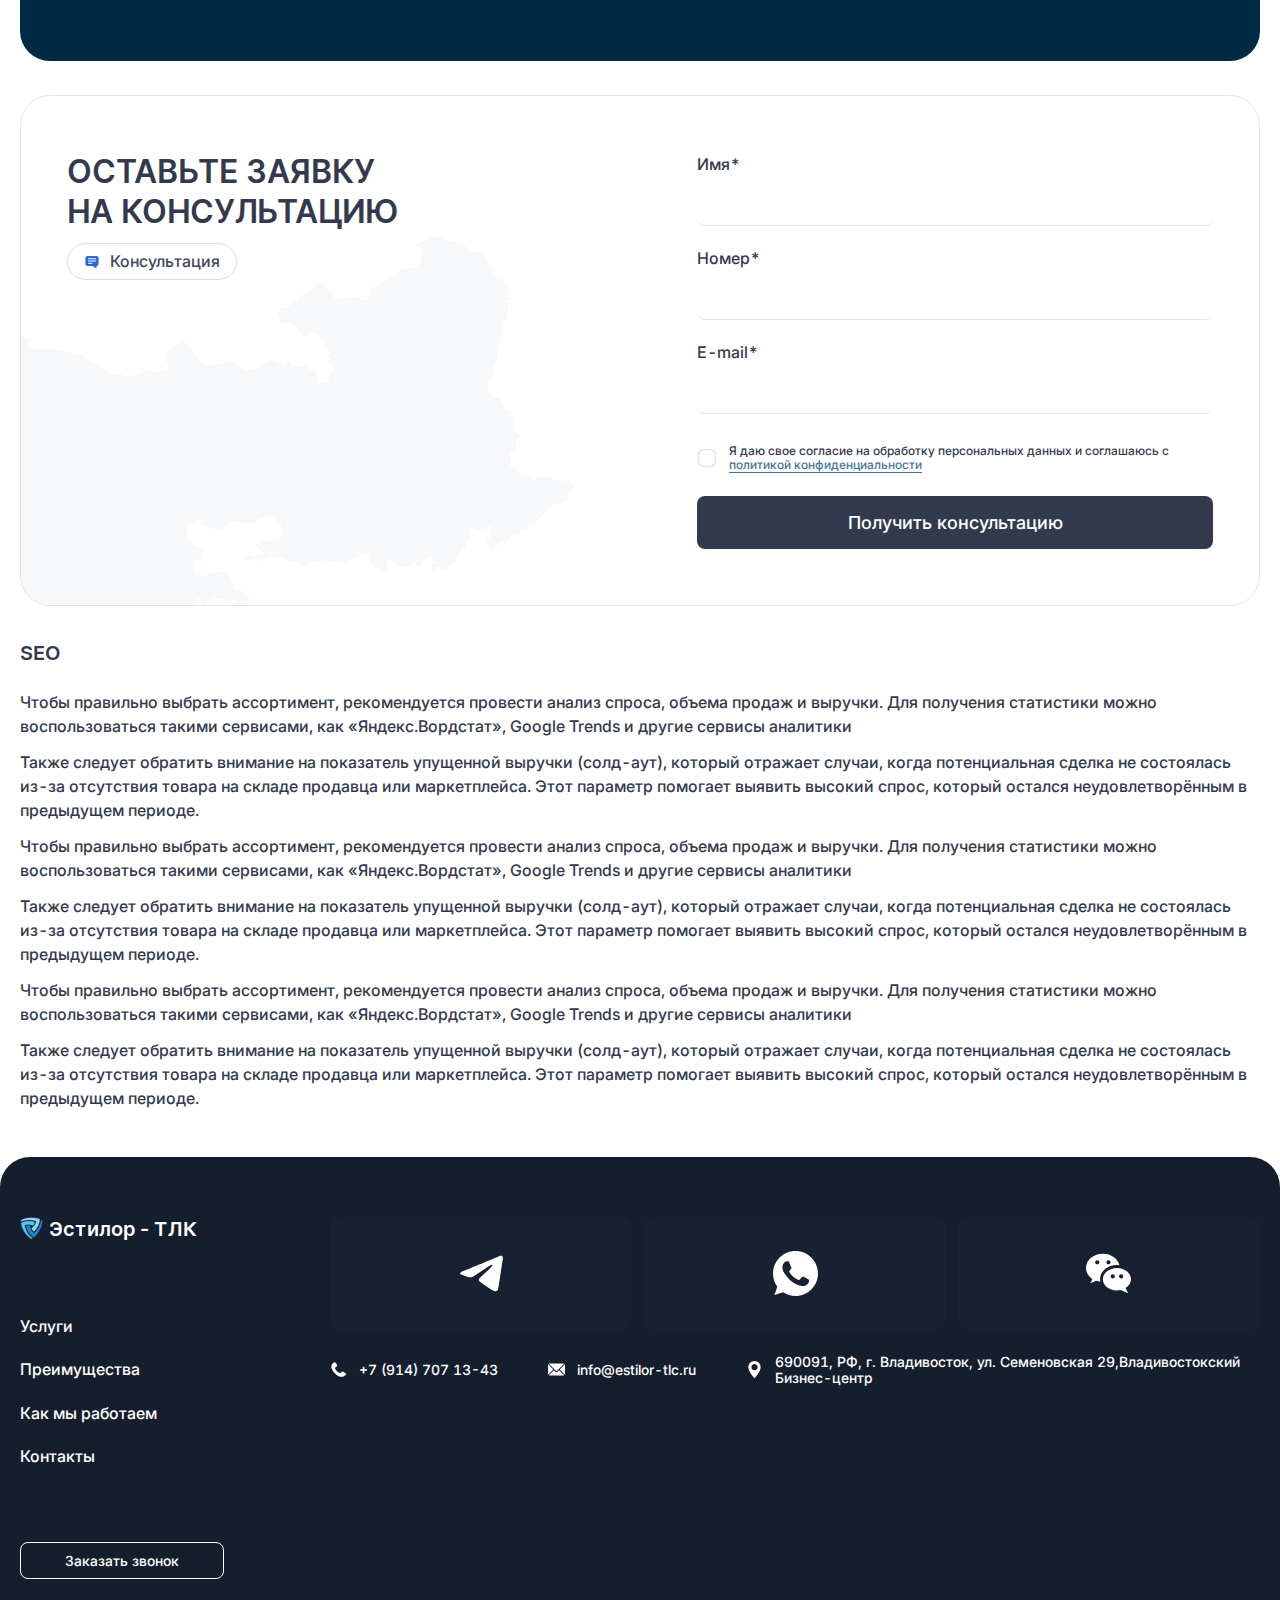
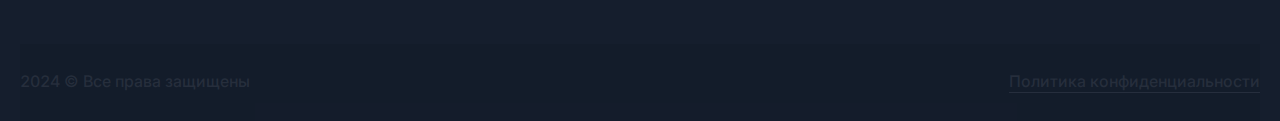
<file: uslugi.html>
<!DOCTYPE html>
<html lang="ru">
<head>
    <meta charset="UTF-8">
    <meta name="viewport" content="width=device-width, initial-scale=1.0">
    <title>Услуги</title>
    <link rel="shortcut icon" href="assets/img/logo.ico" type="image/x-icon">
    <link rel="stylesheet" href="assets/css/plugin/swiper.css">
    <link rel="stylesheet" href="assets/css/main.css">
</head>
<body>
    <!-- header -->
    <header class="header">
        <div class="container d-flex justify-between align-center">
            <a href="./index.html" class="logo d-flex align-center">
                <img src="assets/img/svg/logo.svg" alt="">
                <span class="logo-text">Эстилор - ТЛК</span>
            </a>
            <ul class="header-nav d-flex">
                <li><a href="./uslugi.html">Услуги</a></li>
                <li><a href="./o-nas.html">О нас</a></li>
                <li><a href="./kak-my-rabotaem.html">Как мы работаем</a></li>
                <li><a href="./staty.html">Статьи</a></li>
                <li><a href="#">Бренды</a></li>
                <li><a href="./kontakty.html">Контакты</a></li>
            </ul>
            <div class="header-btn d-flex align-center">
                <a href="tel:89147071343" class="btn-call d-flex align-center">
                    <svg width="12" height="13" viewBox="0 0 12 13" fill="none" xmlns="http://www.w3.org/2000/svg">
                        <path d="M10.49 8.70517C9.76078 8.12389 9.02074 7.77179 8.30049 8.35219L7.87041 8.70297C7.55574 8.95761 6.97068 10.1474 4.70864 7.72218C2.44707 5.30005 3.7929 4.92292 4.10804 4.67048L4.54047 4.31926C5.25696 3.73754 4.98657 3.00524 4.46981 2.25142L4.15797 1.79483C3.63886 1.04277 3.07358 0.548864 2.35521 1.1297L1.96706 1.4458C1.64956 1.66137 0.762083 2.36206 0.546808 3.6932C0.287724 5.29039 1.10502 7.11939 2.97749 9.1262C4.8476 11.1339 6.67862 12.1423 8.41307 12.1248C9.85452 12.1103 10.725 11.3894 10.9973 11.1273L11.3869 10.8108C12.1034 10.2304 11.6582 9.63942 10.9285 9.05683L10.49 8.70517Z" fill="#426F92"/>
                    </svg>
                    <span>8 (914) 707 13-43</span>
                </a>
                <button class="btn-order">Заказать звонок</button>
            </div>
            <div class="menu-btn">
                <svg width="24" height="18" viewBox="0 0 24 18" fill="none" xmlns="http://www.w3.org/2000/svg">
                    <path d="M23 9.66675H1C0.448 9.66675 0 9.21875 0 8.66675C0 8.11475 0.448 7.66675 1 7.66675H23C23.552 7.66675 24 8.11475 24 8.66675C24 9.21875 23.552 9.66675 23 9.66675ZM23 2H1C0.448 2 0 1.552 0 1C0 0.448 0.448 0 1 0H23C23.552 0 24 0.448 24 1C24 1.552 23.552 2 23 2ZM23 17.3333H1C0.448 17.3333 0 16.8853 0 16.3333C0 15.7812 0.448 15.3333 1 15.3333H23C23.552 15.3333 24 15.7812 24 16.3333C24 16.8853 23.552 17.3333 23 17.3333Z" fill="#A7B0BE"/>
                </svg>
                <svg width="24" height="24" viewBox="0 0 24 24" fill="none" xmlns="http://www.w3.org/2000/svg">
                    <path d="M4.73257 19.0002C4.58769 19.0003 4.44605 18.9573 4.32558 18.8769C4.20511 18.7964 4.11121 18.682 4.05576 18.5481C4.00031 18.4143 3.98581 18.267 4.01408 18.1249C4.04235 17.9828 4.11213 17.8523 4.21459 17.7498L17.7499 4.21455C17.8873 4.07718 18.0736 4 18.2679 4C18.4621 4 18.6485 4.07718 18.7858 4.21455C18.9232 4.35193 19.0004 4.53825 19.0004 4.73253C19.0004 4.9268 18.9232 5.11312 18.7858 5.2505L5.25054 18.7858C5.18258 18.8539 5.10184 18.9079 5.01295 18.9447C4.92406 18.9815 4.82877 19.0004 4.73257 19.0002Z" fill="#A7B0BE"/>
                    <path d="M18.2678 19.0002C18.1716 19.0004 18.0763 18.9815 17.9874 18.9447C17.8985 18.9079 17.8178 18.8539 17.7498 18.7858L4.21455 5.2505C4.07718 5.11312 4 4.9268 4 4.73253C4 4.53825 4.07718 4.35193 4.21455 4.21455C4.35193 4.07718 4.53825 4 4.73253 4C4.9268 4 5.11312 4.07718 5.2505 4.21455L18.7858 17.7498C18.8882 17.8523 18.958 17.9828 18.9863 18.1249C19.0146 18.267 19.0001 18.4143 18.9446 18.5481C18.8892 18.682 18.7953 18.7964 18.6748 18.8769C18.5543 18.9573 18.4127 19.0003 18.2678 19.0002Z" fill="#A7B0BE"/>
                </svg>
            </div>
        </div>
    </header>

    <!-- menu -->
    <div class="menu d-none">
        <ul class="menu-nav">
            <li><a href="./uslugi.html">Услуги</a></li>
            <li><a href="./o-nas.html">О нас</a></li>
            <li><a href="./kak-my-rabotaem.html">Как мы работаем</a></li>
            <li><a href="./staty.html">Статьи</a></li>
            <li><a href="#">Бренды</a></li>
            <li><a href="./kontakty.html">Контакты</a></li>
        </ul>
        <div class="menu-btns">
            <a href="tel:89147071343" class="btn-call d-flex align-center">
                <svg width="12" height="13" viewBox="0 0 12 13" fill="none" xmlns="http://www.w3.org/2000/svg">
                    <path d="M10.49 8.70517C9.76078 8.12389 9.02074 7.77179 8.30049 8.35219L7.87041 8.70297C7.55574 8.95761 6.97068 10.1474 4.70864 7.72218C2.44707 5.30005 3.7929 4.92292 4.10804 4.67048L4.54047 4.31926C5.25696 3.73754 4.98657 3.00524 4.46981 2.25142L4.15797 1.79483C3.63886 1.04277 3.07358 0.548864 2.35521 1.1297L1.96706 1.4458C1.64956 1.66137 0.762083 2.36206 0.546808 3.6932C0.287724 5.29039 1.10502 7.11939 2.97749 9.1262C4.8476 11.1339 6.67862 12.1423 8.41307 12.1248C9.85452 12.1103 10.725 11.3894 10.9973 11.1273L11.3869 10.8108C12.1034 10.2304 11.6582 9.63942 10.9285 9.05683L10.49 8.70517Z" fill="#426F92"/>
                </svg>
                <span>8 (914) 707 13-43</span>
            </a>
            <button class="btn-order">Заказать звонок</button>
        </div>
    </div>

    <!-- main -->
    <main class="main">
        <!-- block2 -->
        <div class="block2 block2_services">
            <div class="container">
                <div class="block2-box">
                    <div class="box-top d-flex justify-between align-center">
                        <h1 class="title-suptext">НАши услуги</h1>
                        <a href="#consultation" class="get-consultation">Получить консультацию</a>
                    </div>
                    <div class="info-box d-flex justify-between flex-wrap">
                        <ul class="info-list">
                            <li><a href="./usluga-vnutri.html">Доставка товаров из Китая в контейнерах, в составе сборного груза, карго.</a></li>
                            <li><a href="./usluga-vnutri.html">Консолидируем грузы из любого города Китая и храним на наших складах в Гуанчжоу, Шанхае, Иу.</a></li>
                            <li><a href="./usluga-vnutri.html">Таможенное оформление, сертификация.</a></li>
                            <li><a href="./usluga-vnutri.html">Упаковка. Контроль сроков изготовления <br> при заказе на фабрике.</a></li>
                            <li><a href="./usluga-vnutri.html">Транспортно-экспедиционное обслуживание существующих потоков.</a></li>
                            <li><a href="./usluga-vnutri.html">Логистическая деятельность.</a></li>
                            <li><a href="./usluga-vnutri.html">Агентский договор, платежи в рублях. Полный пакет документов</a></li>
                            <li><a href="./usluga-vnutri.html">Финансово-юридическое сопровождение контрактов.</a></li>
                        </ul>
                        <ul class="info-list">
                            <li><a href="./usluga-vnutri.html" class="photo-link">
                                <span>Экспорт <br> товаров в Китай</span>
                            </a></li>
                            <li><a href="./usluga-vnutri.html">Поиск производителей, снабжение промпредприятий запчастями и расходными материалами.</a></li>
                            <li><a href="./usluga-vnutri.html">Ведение переговоров с поставщиком.</a></li>
                            <li><a href="./usluga-vnutri.html">Ведение переговоров с поставщиком. Контроль качества груза. </a></li>
                            <li><a href="./usluga-vnutri.html">Аутсорсинг ВЭД
                                Контракт на поставку товаров из Китая «под ключ».</a></li>
                            <li><a href="./usluga-vnutri.html">Платежи в Китай. Оплата контрактов, инвойсов.</a></li>
                        </ul>
                    </div>
                </div>
            </div>
        </div>

        <!-- block6 -->
        <div class="block6" id="calculate">
            <div class="container">
                <div class="block6-box">
                    <div class="box-top d-flex justify-between">
                        <h2 class="title-text">РАсчет стоимости</h2>
                        <div class="title-info d-flex align-center">
                            <img src="assets/img/svg/economy.svg" alt="">
                            <span>Экономьте вместе с нами</span>
                        </div>
                    </div>
                    <div class="tab-btns d-flex justify-between">
                        <label for="tab1" class="tab-btn" data-tab="tab_1">
                            <input type="radio" id="tab1" name="tab" class="d-none" checked>
                            <span>Авто (18-25 дней)</span>
                        </label>
                        <label for="tab2" class="tab-btn" data-tab="tab_2">
                            <input type="radio" id="tab2" name="tab" class="d-none">
                            <span>ЖД (23-28 дней)</span>
                        </label>
                        <label for="tab3" class="tab-btn" data-tab="tab_3">
                            <input type="radio" id="tab3" name="tab" class="d-none">
                            <span>По морю (35-50 дней)</span>
                        </label>
                        <label for="tab4" class="tab-btn" data-tab="tab_4">
                            <input type="radio" id="tab4" name="tab" class="d-none">
                            <span>Авиа (8-14 дней)</span>
                        </label>
                        <label for="tab5" class="tab-btn" data-tab="tab_5">
                            <input type="radio" id="tab5" name="tab" class="d-none">
                            <span>Экспресс (1-3 дня)</span>
                        </label>
                    </div>
                    <div class="tabs">
                        <!-- TAB №1 -->
                        <div class="tab-item tab_1">
                            <p class="tab-title">Заполните поля, чтобы получить расчет стоимости доставки</p>
                            <form class="tab-form">
                                <div class="">
                                    <div class="form-item d-flex justify-between flex-wrap">
                                        <div class="input-box">
                                            <label for="where-tab_1" class="form__lab">Откуда забрать<span>*</span></label>
                                            <input type="text" id="where-tab_1" class="form__inp">
                                            <small></small>
                                            <div class="test">
                                                <img src="assets/img/svg/success.svg" alt="">
                                                <img src="assets/img/svg/close.svg" alt="">
                                            </div>
                                        </div>
                                        <div class="input-box">
                                            <label for="whereTo-tab_1" class="form__lab">Куда доставить<span>*</span></label>
                                            <input type="text" id="whereTo-tab_1" class="form__inp">
                                            <small></small>
                                            <div class="test">
                                                <img src="assets/img/svg/success.svg" alt="">
                                                <img src="assets/img/svg/close.svg" alt="">
                                            </div>
                                        </div>
                                        <div class="input-box">
                                            <label for="weight-tab_1" class="form__lab">Вес<span>*</span></label>
                                            <input type="text" id="weight-tab_1" class="form__inp">
                                            <small></small>
                                            <div class="test">
                                                <img src="assets/img/svg/success.svg" alt="">
                                                <img src="assets/img/svg/close.svg" alt="">
                                            </div>
                                        </div>
                                        <div class="input-box">
                                            <label for="size-tab_1" class="form__lab">Объем<span>*</span></label>
                                            <input type="text" id="size-tab_1" class="form__inp">
                                            <small></small>
                                            <div class="test">
                                                <img src="assets/img/svg/success.svg" alt="">
                                                <img src="assets/img/svg/close.svg" alt="">
                                            </div>
                                        </div>
                                    </div>
                                    <div class="form-item d-flex justify-between flex-wrap">
                                        <div class="input-box">
                                            <label for="name-tab_1" class="form__lab">Имя<span>*</span></label>
                                            <input type="text" id="name-tab_1" class="form__inp">
                                            <small></small>
                                            <div class="test">
                                                <img src="assets/img/svg/success.svg" alt="">
                                                <img src="assets/img/svg/close.svg" alt="">
                                            </div>
                                        </div>
                                        <div class="input-box">
                                            <label for="email-tab_1" class="form__lab">E-mail*</label>
                                            <input type="email" id="email-tab_1" class="form__inp">
                                            <small></small>
                                            <div class="test">
                                                <img src="assets/img/svg/success.svg" alt="">
                                                <img src="assets/img/svg/close.svg" alt="">
                                            </div>
                                        </div>
                                        <div class="input-box">
                                            <label for="phone-tab_1" class="form__lab">Номер телефона*</label>
                                            <input type="text" id="phone-tab_1" class="form__inp">
                                            <small></small>
                                            <div class="test">
                                                <img src="assets/img/svg/success.svg" alt="">
                                                <img src="assets/img/svg/close.svg" alt="">
                                            </div>
                                        </div>
                                    </div>
                                </div>
                                <div class="text-box">
                                    <label for="text-tab_1" class="form__lab">Описание груза<span>*</span></label>
                                    <textarea id="text-tab_1" class="form_text"></textarea>
                                    <small></small>
                                    <div class="test">
                                        <img src="assets/img/svg/success.svg" alt="">
                                        <img src="assets/img/svg/close.svg" alt="">
                                    </div>
                                </div>
                                <button type="button" class="form-submit">Отправить</button>
                            </form>
                        </div>
                        <!-- TAB №2 -->
                        <div class="tab-item tab_2">
                            <p class="tab-title">ЖД (23-28 дней)</p>
                            <form class="tab-form">
                                <div class="">
                                    <div class="form-item d-flex justify-between flex-wrap">
                                        <div class="input-box">
                                            <label for="where-tab_2" class="form__lab">Откуда забрать<span>*</span></label>
                                            <input type="text" id="where-tab_2" class="form__inp">
                                            <small></small>
                                            <div class="test">
                                                <img src="assets/img/svg/success.svg" alt="">
                                                <img src="assets/img/svg/close.svg" alt="">
                                            </div>
                                        </div>
                                        <div class="input-box">
                                            <label for="whereTo-tab_2" class="form__lab">Куда доставить<span>*</span></label>
                                            <input type="text" id="whereTo-tab_2" class="form__inp">
                                            <small></small>
                                            <div class="test">
                                                <img src="assets/img/svg/success.svg" alt="">
                                                <img src="assets/img/svg/close.svg" alt="">
                                            </div>
                                        </div>
                                        <div class="input-box">
                                            <label for="weight-tab_2" class="form__lab">Вес<span>*</span></label>
                                            <input type="text" id="weight-tab_2" class="form__inp">
                                            <small></small>
                                            <div class="test">
                                                <img src="assets/img/svg/success.svg" alt="">
                                                <img src="assets/img/svg/close.svg" alt="">
                                            </div>
                                        </div>
                                        <div class="input-box">
                                            <label for="size-tab_2" class="form__lab">Объем<span>*</span></label>
                                            <input type="text" id="size-tab_2" class="form__inp">
                                            <small></small>
                                            <div class="test">
                                                <img src="assets/img/svg/success.svg" alt="">
                                                <img src="assets/img/svg/close.svg" alt="">
                                            </div>
                                        </div>
                                    </div>
                                    <div class="form-item d-flex justify-between flex-wrap">
                                        <div class="input-box">
                                            <label for="name-tab_2" class="form__lab">Имя<span>*</span></label>
                                            <input type="text" id="name-tab_2" class="form__inp">
                                            <small></small>
                                            <div class="test">
                                                <img src="assets/img/svg/success.svg" alt="">
                                                <img src="assets/img/svg/close.svg" alt="">
                                            </div>
                                        </div>
                                        <div class="input-box">
                                            <label for="email-tab_2" class="form__lab">E-mail*</label>
                                            <input type="email" id="email-tab_2" class="form__inp">
                                            <small></small>
                                            <div class="test">
                                                <img src="assets/img/svg/success.svg" alt="">
                                                <img src="assets/img/svg/close.svg" alt="">
                                            </div>
                                        </div>
                                        <div class="input-box">
                                            <label for="phone-tab_2" class="form__lab">Номер телефона*</label>
                                            <input type="text" id="phone-tab_2" class="form__inp">
                                            <small></small>
                                            <div class="test">
                                                <img src="assets/img/svg/success.svg" alt="">
                                                <img src="assets/img/svg/close.svg" alt="">
                                            </div>
                                        </div>
                                    </div>
                                </div>
                                <div class="text-box">
                                    <label for="text-tab_2" class="form__lab">Описание груза<span>*</span></label>
                                    <textarea id="text-tab_2" class="form_text"></textarea>
                                    <small></small>
                                    <div class="test">
                                        <img src="assets/img/svg/success.svg" alt="">
                                        <img src="assets/img/svg/close.svg" alt="">
                                    </div>
                                </div>
                                <button type="button" class="form-submit">Отправить</button>
                            </form>
                        </div>
                        <!-- TAB №3 -->
                        <div class="tab-item tab_3">
                            <p class="tab-title">По морю (35-50 дней)</p>
                            <form class="tab-form">
                                <div class="">
                                    <div class="form-item d-flex justify-between flex-wrap">
                                        <div class="input-box">
                                            <label for="where-tab_3" class="form__lab">Откуда забрать<span>*</span></label>
                                            <input type="text" id="where-tab_3" class="form__inp">
                                            <small></small>
                                            <div class="test">
                                                <img src="assets/img/svg/success.svg" alt="">
                                                <img src="assets/img/svg/close.svg" alt="">
                                            </div>
                                        </div>
                                        <div class="input-box">
                                            <label for="whereTo-tab_3" class="form__lab">Куда доставить<span>*</span></label>
                                            <input type="text" id="whereTo-tab_3" class="form__inp">
                                            <small></small>
                                            <div class="test">
                                                <img src="assets/img/svg/success.svg" alt="">
                                                <img src="assets/img/svg/close.svg" alt="">
                                            </div>
                                        </div>
                                        <div class="input-box">
                                            <label for="weight-tab_3" class="form__lab">Вес<span>*</span></label>
                                            <input type="text" id="weight-tab_3" class="form__inp">
                                            <small></small>
                                            <div class="test">
                                                <img src="assets/img/svg/success.svg" alt="">
                                                <img src="assets/img/svg/close.svg" alt="">
                                            </div>
                                        </div>
                                        <div class="input-box">
                                            <label for="size-tab_3" class="form__lab">Объем<span>*</span></label>
                                            <input type="text" id="size-tab_3" class="form__inp">
                                            <small></small>
                                            <div class="test">
                                                <img src="assets/img/svg/success.svg" alt="">
                                                <img src="assets/img/svg/close.svg" alt="">
                                            </div>
                                        </div>
                                    </div>
                                    <div class="form-item d-flex justify-between flex-wrap">
                                        <div class="input-box">
                                            <label for="name-tab_3" class="form__lab">Имя<span>*</span></label>
                                            <input type="text" id="name-tab_3" class="form__inp">
                                            <small></small>
                                            <div class="test">
                                                <img src="assets/img/svg/success.svg" alt="">
                                                <img src="assets/img/svg/close.svg" alt="">
                                            </div>
                                        </div>
                                        <div class="input-box">
                                            <label for="email-tab_3" class="form__lab">E-mail*</label>
                                            <input type="email" id="email-tab_3" class="form__inp">
                                            <small></small>
                                            <div class="test">
                                                <img src="assets/img/svg/success.svg" alt="">
                                                <img src="assets/img/svg/close.svg" alt="">
                                            </div>
                                        </div>
                                        <div class="input-box">
                                            <label for="phone-tab_3" class="form__lab">Номер телефона*</label>
                                            <input type="text" id="phone-tab_3" class="form__inp">
                                            <small></small>
                                            <div class="test">
                                                <img src="assets/img/svg/success.svg" alt="">
                                                <img src="assets/img/svg/close.svg" alt="">
                                            </div>
                                        </div>
                                    </div>
                                </div>
                                <div class="text-box">
                                    <label for="text-tab_3" class="form__lab">Описание груза<span>*</span></label>
                                    <textarea id="text-tab_3" class="form_text"></textarea>
                                    <small></small>
                                    <div class="test">
                                        <img src="assets/img/svg/success.svg" alt="">
                                        <img src="assets/img/svg/close.svg" alt="">
                                    </div>
                                </div>
                                <button type="button" class="form-submit">Отправить</button>
                            </form>
                        </div>
                        <!-- TAB №4 -->
                        <div class="tab-item tab_4">
                            <p class="tab-title">Авиа (8-14 дней)</p>
                            <form class="tab-form">
                                <div class="">
                                    <div class="form-item d-flex justify-between flex-wrap">
                                        <div class="input-box">
                                            <label for="where-tab_4" class="form__lab">Откуда забрать<span>*</span></label>
                                            <input type="text" id="where-tab_4" class="form__inp">
                                            <small></small>
                                            <div class="test">
                                                <img src="assets/img/svg/success.svg" alt="">
                                                <img src="assets/img/svg/close.svg" alt="">
                                            </div>
                                        </div>
                                        <div class="input-box">
                                            <label for="whereTo-tab_4" class="form__lab">Куда доставить<span>*</span></label>
                                            <input type="text" id="whereTo-tab_4" class="form__inp">
                                            <small></small>
                                            <div class="test">
                                                <img src="assets/img/svg/success.svg" alt="">
                                                <img src="assets/img/svg/close.svg" alt="">
                                            </div>
                                        </div>
                                        <div class="input-box">
                                            <label for="weight-tab_4" class="form__lab">Вес<span>*</span></label>
                                            <input type="text" id="weight-tab_4" class="form__inp">
                                            <small></small>
                                            <div class="test">
                                                <img src="assets/img/svg/success.svg" alt="">
                                                <img src="assets/img/svg/close.svg" alt="">
                                            </div>
                                        </div>
                                        <div class="input-box">
                                            <label for="size-tab_4" class="form__lab">Объем<span>*</span></label>
                                            <input type="text" id="size-tab_4" class="form__inp">
                                            <small></small>
                                            <div class="test">
                                                <img src="assets/img/svg/success.svg" alt="">
                                                <img src="assets/img/svg/close.svg" alt="">
                                            </div>
                                        </div>
                                    </div>
                                    <div class="form-item d-flex justify-between flex-wrap">
                                        <div class="input-box">
                                            <label for="name-tab_4" class="form__lab">Имя<span>*</span></label>
                                            <input type="text" id="name-tab_4" class="form__inp">
                                            <small></small>
                                            <div class="test">
                                                <img src="assets/img/svg/success.svg" alt="">
                                                <img src="assets/img/svg/close.svg" alt="">
                                            </div>
                                        </div>
                                        <div class="input-box">
                                            <label for="email-tab_4" class="form__lab">E-mail*</label>
                                            <input type="email" id="email-tab_4" class="form__inp">
                                            <small></small>
                                            <div class="test">
                                                <img src="assets/img/svg/success.svg" alt="">
                                                <img src="assets/img/svg/close.svg" alt="">
                                            </div>
                                        </div>
                                        <div class="input-box">
                                            <label for="phone-tab_4" class="form__lab">Номер телефона*</label>
                                            <input type="text" id="phone-tab_4" class="form__inp">
                                            <small></small>
                                            <div class="test">
                                                <img src="assets/img/svg/success.svg" alt="">
                                                <img src="assets/img/svg/close.svg" alt="">
                                            </div>
                                        </div>
                                    </div>
                                </div>
                                <div class="text-box">
                                    <label for="text-tab_4" class="form__lab">Описание груза<span>*</span></label>
                                    <textarea id="text-tab_4" class="form_text"></textarea>
                                    <small></small>
                                    <div class="test">
                                        <img src="assets/img/svg/success.svg" alt="">
                                        <img src="assets/img/svg/close.svg" alt="">
                                    </div>
                                </div>
                                <button type="button" class="form-submit">Отправить</button>
                            </form>
                        </div>
                        <!-- TAB №5 -->
                        <div class="tab-item tab_5">
                            <p class="tab-title">Экспресс (1-3 дня)</p>
                            <form class="tab-form">
                                <div class="">
                                    <div class="form-item d-flex justify-between flex-wrap">
                                        <div class="input-box">
                                            <label for="where-tab_5" class="form__lab">Откуда забрать<span>*</span></label>
                                            <input type="text" id="where-tab_5" class="form__inp">
                                            <small></small>
                                            <div class="test">
                                                <img src="assets/img/svg/success.svg" alt="">
                                                <img src="assets/img/svg/close.svg" alt="">
                                            </div>
                                        </div>
                                        <div class="input-box">
                                            <label for="whereTo-tab_5" class="form__lab">Куда доставить<span>*</span></label>
                                            <input type="text" id="whereTo-tab_5" class="form__inp">
                                            <small></small>
                                            <div class="test">
                                                <img src="assets/img/svg/success.svg" alt="">
                                                <img src="assets/img/svg/close.svg" alt="">
                                            </div>
                                        </div>
                                        <div class="input-box">
                                            <label for="weight-tab_5" class="form__lab">Вес<span>*</span></label>
                                            <input type="text" id="weight-tab_5" class="form__inp">
                                            <small></small>
                                            <div class="test">
                                                <img src="assets/img/svg/success.svg" alt="">
                                                <img src="assets/img/svg/close.svg" alt="">
                                            </div>
                                        </div>
                                        <div class="input-box">
                                            <label for="size-tab_5" class="form__lab">Объем<span>*</span></label>
                                            <input type="text" id="size-tab_5" class="form__inp">
                                            <small></small>
                                            <div class="test">
                                                <img src="assets/img/svg/success.svg" alt="">
                                                <img src="assets/img/svg/close.svg" alt="">
                                            </div>
                                        </div>
                                    </div>
                                    <div class="form-item d-flex justify-between flex-wrap">
                                        <div class="input-box">
                                            <label for="name-tab_5" class="form__lab">Имя<span>*</span></label>
                                            <input type="text" id="name-tab_5" class="form__inp">
                                            <small></small>
                                            <div class="test">
                                                <img src="assets/img/svg/success.svg" alt="">
                                                <img src="assets/img/svg/close.svg" alt="">
                                            </div>
                                        </div>
                                        <div class="input-box">
                                            <label for="email-tab_5" class="form__lab">E-mail*</label>
                                            <input type="email" id="email-tab_5" class="form__inp">
                                            <small></small>
                                            <div class="test">
                                                <img src="assets/img/svg/success.svg" alt="">
                                                <img src="assets/img/svg/close.svg" alt="">
                                            </div>
                                        </div>
                                        <div class="input-box">
                                            <label for="phone-tab_5" class="form__lab">Номер телефона*</label>
                                            <input type="text" id="phone-tab_5" class="form__inp">
                                            <small></small>
                                            <div class="test">
                                                <img src="assets/img/svg/success.svg" alt="">
                                                <img src="assets/img/svg/close.svg" alt="">
                                            </div>
                                        </div>
                                    </div>
                                </div>
                                <div class="text-box">
                                    <label for="text-tab_5" class="form__lab">Описание груза<span>*</span></label>
                                    <textarea id="text-tab_5" class="form_text"></textarea>
                                    <small></small>
                                    <div class="test">
                                        <img src="assets/img/svg/success.svg" alt="">
                                        <img src="assets/img/svg/close.svg" alt="">
                                    </div>
                                </div>
                                <button type="button" class="form-submit">Отправить</button>
                            </form>
                        </div>
                    </div>
                </div>
            </div>
        </div>


        <!-- block9 -->
        <div class="block9" id="consultation">
            <div class="container">
                <div class="block9-box d-flex justify-between">
                    <div class="d-flex flex-column align-start">
                        <h2 class="title-text">Оставьте заявку <br> на консультацию</h2>
                        <div class="title-info d-flex align-center">
                            <img src="assets/img/svg/chat.svg" alt="">
                            <span>Консультация</span>
                        </div>
                    </div>
                    <form class="block9-form">
                        <div class="input-box">
                            <label for="name-cons" class="form__lab">Имя*</label>
                            <input type="text" id="name-cons" class="form__inp">
                            <small></small>
                            <div class="test">
                                <img src="assets/img/svg/success.svg" alt="">
                                <img src="assets/img/svg/close.svg" alt="">
                            </div>
                        </div>
                        <div class="input-box">
                            <label for="phone-cons" class="form__lab">Номер*</label>
                            <input type="text" id="phone-cons" class="form__inp">
                            <small></small>
                            <div class="test">
                                <img src="assets/img/svg/success.svg" alt="">
                                <img src="assets/img/svg/close.svg" alt="">
                            </div>
                        </div>
                        <div class="input-box">
                            <label for="email-cons" class="form__lab">E-mail*</label>
                            <input type="email" id="email-cons" class="form__inp">
                            <small></small>
                            <div class="test">
                                <img src="assets/img/svg/success.svg" alt="">
                                <img src="assets/img/svg/close.svg" alt="">
                            </div>
                        </div>
                        <div class="check-box d-flex align-center">
                            <input type="checkbox" class="check_inp">
                            <p class="check-text">Я даю свое согласие на обработку персональных данных и соглашаюсь с 
                                <a href="#">политикой конфиденциальности</a>
                            </p>
                        </div>
                        <button type="button" class="form-submit">Получить консультацию</button>
                    </form>
                </div>
            </div>
        </div>

        <!-- block10 -->
        <div class="block10">
            <div class="container">
                <h2 class="title-text">SEO</h2>
                <div class="">
                    <p class="block10-text">Чтобы правильно выбрать ассортимент, рекомендуется провести анализ спроса, объема продаж и выручки. Для получения статистики можно воспользоваться такими сервисами, как «Яндекс.Вордстат», Google Trends и другие сервисы аналитики</p>
                    <p class="block10-text">Также следует обратить внимание на показатель упущенной выручки (солд-аут), который отражает случаи, когда потенциальная сделка не состоялась из-за отсутствия товара на складе продавца или маркетплейса. Этот параметр помогает выявить высокий спрос, который остался неудовлетворённым в предыдущем периоде.</p>
                    <p class="block10-text">Чтобы правильно выбрать ассортимент, рекомендуется провести анализ спроса, объема продаж и выручки. Для получения статистики можно воспользоваться такими сервисами, как «Яндекс.Вордстат», Google Trends и другие сервисы аналитики</p>
                    <p class="block10-text">Также следует обратить внимание на показатель упущенной выручки (солд-аут), который отражает случаи, когда потенциальная сделка не состоялась из-за отсутствия товара на складе продавца или маркетплейса. Этот параметр помогает выявить высокий спрос, который остался неудовлетворённым в предыдущем периоде.</p>
                    <p class="block10-text">Чтобы правильно выбрать ассортимент, рекомендуется провести анализ спроса, объема продаж и выручки. Для получения статистики можно воспользоваться такими сервисами, как «Яндекс.Вордстат», Google Trends и другие сервисы аналитики</p>
                 <p class="block10-text">Также следует обратить внимание на показатель упущенной выручки (солд-аут), который отражает случаи, когда потенциальная сделка не состоялась из-за отсутствия товара на складе продавца или маркетплейса. Этот параметр помогает выявить высокий спрос, который остался неудовлетворённым в предыдущем периоде.</p>
                </div>
            </div>
        </div>
    </main>

    <!-- footer -->
    <footer class="footer">
        <div class="container">
            <div class="footer-box d-flex justify-between flex-wrap">
                <div class="footer-nav  d-flex justify-between flex-column">
                    <a href="./index.html" class="logo d-flex align-center">
                        <img src="assets/img/svg/logo.svg" alt="">
                        <span class="logo-text">Эстилор - ТЛК</span>
                    </a>
                    <ul class="nav">
                        <li><a href="./uslugi.html">Услуги</a></li>
                        <li><a href="#">Преимущества</a></li>
                        <li><a href="./kak-my-rabotaem.html">Как мы работаем</a></li>
                        <li><a href="./kontakty.html">Контакты</a></li>
                    </ul>
                    <button class="btn-order">Заказать звонок</button>
                </div>
                <div class="footer-info">
                    <div class="socials d-flex justify-between flex-wrap">
                        <a href="#" class="social">
                            <svg width="43" height="37" viewBox="0 0 43 37" fill="none" xmlns="http://www.w3.org/2000/svg">
                                <path d="M39.2491 1.13811C33.6093 3.47361 9.42761 13.4902 2.74601 16.2203C-1.73509 17.969 0.887964 19.6084 0.887964 19.6084C0.887964 19.6084 4.71296 20.9197 7.99166 21.9034C11.2704 22.8871 13.0191 21.794 13.0191 21.794L28.4289 11.4112C33.8932 7.69551 32.5819 10.7555 31.2706 12.0668C28.4289 14.9086 23.7295 19.3892 19.7952 22.996C18.0465 24.526 18.9208 25.8377 19.6858 26.4934C22.5276 28.8977 30.2869 33.8158 30.7243 34.1438C33.0333 35.7782 37.5747 38.1313 38.2654 33.1601L40.9978 16.0016C41.8722 10.2092 42.7465 4.85376 42.8559 3.32376C43.1835 -0.391895 39.2491 1.13811 39.2491 1.13811Z" fill="white"/>
                            </svg>
                        </a>
                        <a href="#" class="social">
                            <svg width="45" height="45" viewBox="0 0 45 45" fill="none" xmlns="http://www.w3.org/2000/svg">
                                <g clip-path="url(#clip0_1_514)">
                                <path d="M22.5056 0H22.4944C10.0884 0 0 10.0912 0 22.5C0 27.4219 1.58625 31.9837 4.28344 35.6878L1.47938 44.0466L10.1278 41.2819C13.6856 43.6388 17.9297 45 22.5056 45C34.9116 45 45 34.9059 45 22.5C45 10.0941 34.9116 0 22.5056 0ZM35.5978 31.7728C35.055 33.3056 32.9006 34.5769 31.1822 34.9481C30.0066 35.1984 28.4709 35.3981 23.3016 33.255C16.6894 30.5156 12.4313 23.7966 12.0994 23.3606C11.7816 22.9247 9.4275 19.8028 9.4275 16.5741C9.4275 13.3453 11.0672 11.7731 11.7281 11.0981C12.2709 10.5441 13.1681 10.2909 14.0287 10.2909C14.3072 10.2909 14.5575 10.305 14.7825 10.3162C15.4434 10.3444 15.7753 10.3838 16.2113 11.4272C16.7541 12.735 18.0759 15.9638 18.2334 16.2956C18.3937 16.6275 18.5541 17.0775 18.3291 17.5134C18.1181 17.9634 17.9325 18.1631 17.6006 18.5456C17.2687 18.9281 16.9537 19.2206 16.6219 19.6313C16.3181 19.9884 15.975 20.3709 16.3575 21.0319C16.74 21.6788 18.0619 23.8359 20.0081 25.5684C22.5197 27.8044 24.5559 28.5188 25.2844 28.8225C25.8272 29.0475 26.4741 28.9941 26.8706 28.5722C27.3741 28.0294 27.9956 27.1294 28.6284 26.2434C29.0784 25.6078 29.6466 25.5291 30.2428 25.7541C30.8503 25.965 34.065 27.5541 34.7259 27.8831C35.3869 28.215 35.8228 28.3725 35.9831 28.6509C36.1406 28.9294 36.1406 30.2372 35.5978 31.7728Z" fill="white"/>
                                </g>
                                <defs>
                                <clipPath id="clip0_1_514">
                                <rect width="45" height="45" fill="white"/>
                                </clipPath>
                                </defs>
                            </svg>
                        </a>
                        <a href="#" class="social">
                            <svg width="45" height="45" viewBox="0 0 45 45" fill="none" xmlns="http://www.w3.org/2000/svg">
                                <path d="M16.875 2.8125C7.55438 2.8125 0 9.10969 0 16.875C0 21.3525 2.52562 25.3238 6.44344 27.8944L4.21875 32.3438L10.2797 29.7478C11.5791 30.2091 12.9291 30.5888 14.3719 30.7659C14.175 29.9081 14.0625 29.0278 14.0625 28.125C14.0625 20.3709 21.6309 14.0625 30.9375 14.0625C31.7897 14.0625 32.6222 14.1328 33.4434 14.2341C31.9584 7.73156 25.11 2.8125 16.875 2.8125ZM11.25 13.3594C10.0856 13.3594 9.14062 12.4144 9.14062 11.25C9.14062 10.0856 10.0856 9.14062 11.25 9.14062C12.4144 9.14062 13.3594 10.0856 13.3594 11.25C13.3594 12.4144 12.4144 13.3594 11.25 13.3594ZM22.5 13.3594C21.3356 13.3594 20.3906 12.4144 20.3906 11.25C20.3906 10.0856 21.3356 9.14062 22.5 9.14062C23.6644 9.14062 24.6094 10.0856 24.6094 11.25C24.6094 12.4144 23.6644 13.3594 22.5 13.3594Z" fill="white"/>
                                <path d="M45 28.125C45 21.9122 38.7028 16.875 30.9375 16.875C23.1722 16.875 16.875 21.9122 16.875 28.125C16.875 34.3378 23.1722 39.375 30.9375 39.375C32.2144 39.375 33.4294 39.195 34.6078 38.9391L42.1875 42.1875L39.5662 36.9478C42.8512 34.8891 45 31.7222 45 28.125ZM26.7188 27.4219C25.5544 27.4219 24.6094 26.4769 24.6094 25.3125C24.6094 24.1481 25.5544 23.2031 26.7188 23.2031C27.8831 23.2031 28.8281 24.1481 28.8281 25.3125C28.8281 26.4769 27.8831 27.4219 26.7188 27.4219ZM35.1562 27.4219C33.9919 27.4219 33.0469 26.4769 33.0469 25.3125C33.0469 24.1481 33.9919 23.2031 35.1562 23.2031C36.3206 23.2031 37.2656 24.1481 37.2656 25.3125C37.2656 26.4769 36.3206 27.4219 35.1562 27.4219Z" fill="white"/>
                            </svg>
                        </a>
                    </div>
                    <div class="info-list d-flex justify-between">
                        <a href="tel:79147071343" class="list">
                            <svg width="17 " height="17 " viewBox="0 0 12 13" fill="none" xmlns="http://www.w3.org/2000/svg">
                                <path d="M10.49 8.70517C9.76078 8.12389 9.02074 7.77179 8.30049 8.35219L7.87041 8.70297C7.55574 8.95761 6.97068 10.1474 4.70864 7.72218C2.44707 5.30005 3.7929 4.92292 4.10804 4.67048L4.54047 4.31926C5.25696 3.73754 4.98657 3.00524 4.46981 2.25142L4.15797 1.79483C3.63886 1.04277 3.07358 0.548864 2.35521 1.1297L1.96706 1.4458C1.64956 1.66137 0.762083 2.36206 0.546808 3.6932C0.287724 5.29039 1.10502 7.11939 2.97749 9.1262C4.8476 11.1339 6.67862 12.1423 8.41307 12.1248C9.85452 12.1103 10.725 11.3894 10.9973 11.1273L11.3869 10.8108C12.1034 10.2304 11.6582 9.63942 10.9285 9.05683L10.49 8.70517Z" fill="white"/>
                            </svg>
                            <span>+7 (914) 707 13-43</span>
                        </a>
                        <a href="mailto:info@estilor-tlc.ru" class="list">
                            <svg width="17" height="17" viewBox="0 0 17 17" fill="none" xmlns="http://www.w3.org/2000/svg">
                                <path d="M11.0152 9.2056L9.59137 10.6342C9.014 11.2136 7.99812 11.2261 7.40827 10.6342L5.98442 9.2056L0.870605 14.336C1.06096 14.424 1.27084 14.4766 1.49396 14.4766H15.5057C15.7288 14.4766 15.9386 14.4241 16.1289 14.336L11.0152 9.2056Z" fill="white"/>
                                <path d="M15.5059 2.52344H1.49414C1.27102 2.52344 1.06114 2.57596 0.870852 2.66399L6.33532 8.14659C6.33569 8.14695 6.33612 8.14702 6.33648 8.14738C6.33671 8.14762 6.33686 8.14792 6.33692 8.14825L8.11372 9.93092C8.30244 10.1196 8.69762 10.1196 8.88635 9.93092L10.6628 8.14854C10.6628 8.14854 10.6632 8.14775 10.6636 8.14738C10.6636 8.14738 10.6644 8.14695 10.6647 8.14659L16.1291 2.66395C15.9388 2.5759 15.729 2.52344 15.5059 2.52344ZM0.15891 3.36055C0.0604297 3.55971 0 3.78077 0 4.01758V12.9824C0 13.2192 0.0603633 13.4403 0.158877 13.6394L5.28155 8.50017L0.15891 3.36055ZM16.8411 3.36049L11.7185 8.50017L16.8411 13.6395C16.9396 13.4404 17 13.2193 17 12.9824V4.01758C17 3.78071 16.9396 3.55964 16.8411 3.36049Z" fill="white"/>
                            </svg>
                            <span>info@estilor-tlc.ru</span>
                        </a>
                        <div class="list">
                            <svg width="17" height="17" viewBox="0 0 17 17" fill="none" xmlns="http://www.w3.org/2000/svg">
                                <path d="M8.50002 0C5.10516 0 2.34326 2.7619 2.34326 6.15672C2.34326 10.3698 7.85295 16.5548 8.08753 16.8161C8.30787 17.0615 8.69256 17.0611 8.9125 16.8161C9.14708 16.5548 14.6568 10.3698 14.6568 6.15672C14.6567 2.7619 11.8948 0 8.50002 0ZM8.50002 9.25434C6.79198 9.25434 5.40243 7.86476 5.40243 6.15672C5.40243 4.44869 6.79202 3.05914 8.50002 3.05914C10.208 3.05914 11.5976 4.44872 11.5976 6.15676C11.5976 7.86479 10.208 9.25434 8.50002 9.25434Z" fill="white"/>
                            </svg>
                            <span>690091, РФ, г. Владивосток, ул. Семеновская 29,Владивостокский Бизнес-центр</span>
                        </div>
                    </div>
                    <div class="map">
                        <iframe src="https://yandex.ru/map-widget/v1/?um=constructor%3Aacd17c60fd958e8815a81d75878158c59b3ac81b7c9ef46f34f43f548885f9d3&amp;source=constructor" width="1000" height="240" frameborder="0"></iframe>
                    </div>
                </div>
            </div>
            <div class="footer-bottom d-flex justify-between flex-wrap">
                <p>2024 © Все права защищены</p>
                <a href="#">Политика конфиденциальности</a>
            </div>
        </div>
    </footer>

    <!-- заказать звонок -->
    <div class="popUp popUp-order d-none">
        <div class="popUp-content">
            <button class="popUp-close">
                <svg width="24" height="24" viewBox="0 0 24 24" fill="none" xmlns="http://www.w3.org/2000/svg">
                    <path d="M4.73257 19.0002C4.58769 19.0003 4.44605 18.9573 4.32558 18.8769C4.20511 18.7964 4.11121 18.682 4.05576 18.5481C4.00031 18.4143 3.98581 18.267 4.01408 18.1249C4.04235 17.9828 4.11213 17.8523 4.21459 17.7498L17.7499 4.21455C17.8873 4.07718 18.0736 4 18.2679 4C18.4621 4 18.6485 4.07718 18.7858 4.21455C18.9232 4.35193 19.0004 4.53825 19.0004 4.73253C19.0004 4.9268 18.9232 5.11312 18.7858 5.2505L5.25054 18.7858C5.18258 18.8539 5.10184 18.9079 5.01295 18.9447C4.92406 18.9815 4.82877 19.0004 4.73257 19.0002Z" fill="#A7B0BE"/>
                    <path d="M18.2678 19.0002C18.1716 19.0004 18.0763 18.9815 17.9874 18.9447C17.8985 18.9079 17.8178 18.8539 17.7498 18.7858L4.21455 5.2505C4.07718 5.11312 4 4.9268 4 4.73253C4 4.53825 4.07718 4.35193 4.21455 4.21455C4.35193 4.07718 4.53825 4 4.73253 4C4.9268 4 5.11312 4.07718 5.2505 4.21455L18.7858 17.7498C18.8882 17.8523 18.958 17.9828 18.9863 18.1249C19.0146 18.267 19.0001 18.4143 18.9446 18.5481C18.8892 18.682 18.7953 18.7964 18.6748 18.8769C18.5543 18.9573 18.4127 19.0003 18.2678 19.0002Z" fill="#A7B0BE"/>
                </svg>
            </button>
            <p class="popUp-title">заказать звонок</p>
            <form class="form-order">
                <div class="input-box">
                    <label for="name-order" class="form__lab">Имя*</label>
                    <input type="text" id="name-order" class="form__inp">
                    <small></small>
                    <div class="test">
                        <img src="assets/img/svg/success.svg" alt="">
                        <img src="assets/img/svg/close.svg" alt="">
                    </div>
                </div>
                <div class="input-box">
                    <label for="phone-order" class="form__lab">Номер*</label>
                    <input type="text" id="phone-order" class="form__inp">
                    <small></small>
                    <div class="test">
                        <img src="assets/img/svg/success.svg" alt="">
                        <img src="assets/img/svg/close.svg" alt="">
                    </div>
                </div>
                <div class="input-box">
                    <label for="email-order" class="form__lab">E-mail*</label>
                    <input type="email" id="email-order" class="form__inp">
                    <small></small>
                    <div class="test">
                        <img src="assets/img/svg/success.svg" alt="">
                        <img src="assets/img/svg/close.svg" alt="">
                    </div>
                </div>
                <div class="check-box d-flex align-center">
                    <input type="checkbox" class="check_inp">
                    <p class="check-text">Я даю свое согласие на обработку персональных данных и соглашаюсь с 
                        <a href="#">политикой конфиденциальности</a>
                    </p>
                </div>
                <button type="button" class="form-submit">Записаться</button>
            </form>
        </div>
    </div>


    <!-- окно спасибо -->
    <div class="popUp popUp-thanks d-none">
        <div class="popUp-content">
            <button class="popUp-close">
                <svg width="24" height="24" viewBox="0 0 24 24" fill="none" xmlns="http://www.w3.org/2000/svg">
                    <path d="M4.73257 19.0002C4.58769 19.0003 4.44605 18.9573 4.32558 18.8769C4.20511 18.7964 4.11121 18.682 4.05576 18.5481C4.00031 18.4143 3.98581 18.267 4.01408 18.1249C4.04235 17.9828 4.11213 17.8523 4.21459 17.7498L17.7499 4.21455C17.8873 4.07718 18.0736 4 18.2679 4C18.4621 4 18.6485 4.07718 18.7858 4.21455C18.9232 4.35193 19.0004 4.53825 19.0004 4.73253C19.0004 4.9268 18.9232 5.11312 18.7858 5.2505L5.25054 18.7858C5.18258 18.8539 5.10184 18.9079 5.01295 18.9447C4.92406 18.9815 4.82877 19.0004 4.73257 19.0002Z" fill="#A7B0BE"/>
                    <path d="M18.2678 19.0002C18.1716 19.0004 18.0763 18.9815 17.9874 18.9447C17.8985 18.9079 17.8178 18.8539 17.7498 18.7858L4.21455 5.2505C4.07718 5.11312 4 4.9268 4 4.73253C4 4.53825 4.07718 4.35193 4.21455 4.21455C4.35193 4.07718 4.53825 4 4.73253 4C4.9268 4 5.11312 4.07718 5.2505 4.21455L18.7858 17.7498C18.8882 17.8523 18.958 17.9828 18.9863 18.1249C19.0146 18.267 19.0001 18.4143 18.9446 18.5481C18.8892 18.682 18.7953 18.7964 18.6748 18.8769C18.5543 18.9573 18.4127 19.0003 18.2678 19.0002Z" fill="#A7B0BE"/>
                </svg>
            </button>
            <p class="popUp-title">Спасибо!</p>
            <p class="popUp-subtitle">Заявка отправлена, менеджер свяжется с вами в течении 15 минут!</p>
        </div>
    </div>
</body>

<script src="assets/js/plugin/jquery.js"></script>
<script src="assets/js/plugin/mask.js"></script>
<script src="assets/js/plugin/swiper.js"></script>
<script src="assets/js/header.js"></script>
<script src="assets/js/tab.js"></script>
<script src="assets/js/consultation.js"></script>
<script src="assets/js/pop-up.js"></script>
<script src="assets/js/services.js"></script>
</html>
</file>
<file: assets/css/main.css>
@font-face {
  font-family: "Inter";
  src: url(../font/Inter-Regular.ttf) format("truetype");
  font-style: normal;
  font-weight: 400;
  font-display: fallback;
}
@font-face {
  font-family: "Inter";
  src: url(../font/Inter-Medium.ttf) format("truetype");
  font-style: normal;
  font-weight: 400;
  font-display: fallback;
}
@font-face {
  font-family: "Inter";
  src: url(../font/Inter-SemiBold.ttf) format("truetype");
  font-style: normal;
  font-weight: 600;
  font-display: fallback;
}
*, *::before, *::after {
  margin: 0;
  padding: 0;
  box-sizing: border-box;
}

html {
  scroll-behavior: smooth;
}

body {
  font-family: "Inter", sans-serif;
  font-feature-settings: "onum" off, "pnum" off, "lnum" on, "tnum" on;
  -moz-font-feature-settings: "onum=0, pnum=0, lnum=1, tnum=1"; /* Firefox */
  -webkit-font-feature-settings: "onum" off, "pnum" off, "lnum" on, "tnum" on; /* WebKit */
  -o-font-feature-settings: "onum" off, "pnum" off, "lnum" on, "tnum" on;
  font-size: 16px;
  line-height: 19.36px;
  font-weight: 400;
  color: #333a4d;
}

.bodyStopScroll {
  overflow: hidden;
  height: 100vh;
}

button {
  outline: none;
  border: none;
  padding: 0;
  font-family: "Inter", sans-serif;
  transition: 0.3s all;
}
button:hover {
  cursor: pointer;
}

input, textarea, select, button {
  border: none;
  outline: none;
  font-family: "Inter", sans-serif;
  transition: 0.3s all;
}

ul, ol {
  list-style: none;
  margin: 0;
  padding: 0;
}

li {
  transition: 0.3s all;
}

a {
  text-decoration: none;
  color: inherit;
}

a:hover {
  color: inherit;
  text-decoration: none;
}

h1, h2, h3, h4, h5, h6, p {
  margin: 0;
  padding: 0;
}

.container {
  max-width: 1410px;
  padding: 0 20px;
  margin: 0 auto;
}

.d-flex {
  display: flex;
}

.d-none {
  display: none !important;
}

.justify-start {
  justify-content: start;
}

.justify-center {
  justify-content: center;
}

.justify-between {
  justify-content: space-between;
}

.align-start {
  align-items: start;
}

.align-center {
  align-items: center;
}

.align-end {
  align-items: flex-end;
}

.text-center {
  text-align: center;
}

.flex-wrap {
  flex-wrap: wrap;
}

.flex-column {
  flex-direction: column;
}

.w-full {
  width: 100%;
}

.logo img {
  margin-right: 6px;
}
.logo span {
  font-size: 20px;
  line-height: 24px;
  font-weight: 600;
  color: #333a4d;
}

.title-suptext {
  font-size: 40px;
  line-height: 40px;
  font-weight: 600;
  text-transform: uppercase;
}

.title-text {
  font-size: 32px;
  line-height: 40px;
  font-weight: 600;
  text-transform: uppercase;
}

.title-info {
  background: transparent;
  font-weight: 500;
  padding: 8px 16px;
  border-radius: 50px;
  border: 1px solid rgba(255, 255, 255, 0.1019607843);
  color: #fff;
}
.title-info img {
  margin-right: 10px;
}

.swiper-btns .prev-btn,
.swiper-btns .next-btn {
  width: 35px;
  height: 35px;
  border-radius: 50%;
  background: rgba(60, 72, 92, 0.1);
  display: flex;
  align-items: center;
  justify-content: center;
  cursor: pointer;
}
.swiper-btns .prev-btn:hover svg path,
.swiper-btns .next-btn:hover svg path {
  fill: #2F65D4;
}
.swiper-btns .prev-btn {
  margin-right: 30px;
}

.input-box {
  width: 100%;
  position: relative;
  margin-bottom: 20px;
}
.input-box .form__lab {
  font-size: 16px;
  line-height: 24px;
  color: #333A4D;
}
.input-box .form__lab span {
  color: #ff5e5e;
}
.input-box .form__inp {
  width: 100%;
  height: 50px;
  border-radius: 8px;
  background: transparent;
  border: 1px solid rgba(0, 0, 0, 0.1019607843);
  padding: 13px 46px 13px 13px;
  transition: 0.3s all;
  font-size: 16px;
  line-height: 24px;
  color: #333A4D;
  margin-top: 8px;
}
.input-box .form__inp:focus {
  border-color: #2F65D4;
}
.input-box .test {
  position: absolute;
  right: 15px;
  bottom: 15px;
  display: none;
}

.error {
  display: block !important;
}
.error img:first-child {
  display: none;
}
.error img:last-child {
  display: block;
}

.success {
  display: block !important;
}
.success img:first-child {
  display: block;
}
.success img:last-child {
  display: none;
}

.check-box {
  margin-top: 30px;
}
.check-box .check_inp {
  appearance: none;
  min-width: 20px;
  height: 20px;
  background-image: url(../img/svg/no-check.svg);
  background-repeat: no-repeat;
  margin-right: 12px;
  display: flex;
  align-items: center;
  justify-content: center;
  cursor: pointer;
}
.check-box .check_inp:checked {
  background-image: url(../img/svg/checked.svg);
}
.check-box .check-text {
  font-size: 12px;
  line-height: 14px;
}
.check-box .check-text a {
  color: #467497;
  border-bottom: 1px solid #467497;
}

.form-submit {
  width: 100%;
  height: 53px;
  border-radius: 8px;
  background: #333A4D;
  color: #fff;
  font-size: 18px;
  line-height: 21px;
  font-weight: 500;
  cursor: pointer;
  margin-top: 24px;
}
.form-submit:hover {
  background: #2F65D4;
}

.header {
  padding: 15px 0;
  border-bottom: 1px solid rgba(51, 58, 77, 0.1019607843);
  position: relative;
  z-index: 100;
}
.header-nav li {
  margin-right: 24px;
  font-size: 14px;
  line-height: 16px;
}
.header-nav li:last-child {
  margin-right: 0;
}
.header-nav li:hover {
  color: #2f65d4;
}
.header .btn-call {
  font-size: 14px;
  line-height: 16px;
  font-weight: 500;
  margin-right: 24px;
}
.header .btn-call svg {
  margin-right: 12px;
}
.header .btn-order {
  width: 147px;
  height: 25px;
  border-radius: 4px;
  border: 1px solid rgba(51, 58, 77, 0.2509803922);
  font-size: 14px;
  line-height: 16px;
  font-weight: 500;
  background: transparent;
}
.header .btn-order:hover {
  background: #333a4d;
  color: #fff;
}
.header .menu-btn {
  width: 31px;
  height: 31px;
  display: none;
  align-items: center;
  justify-content: center;
}
.header .menu-btn svg:last-child {
  display: none;
}
.header .clickedMenu svg:first-child {
  display: none;
}
.header .clickedMenu svg:last-child {
  display: block;
}

.header_services {
  position: absolute;
  top: 0;
  left: 0;
  width: 100%;
  border-color: rgba(255, 255, 255, 0.1019607843);
}
.header_services .logo span {
  color: #fff;
}
.header_services .header-nav li {
  color: rgba(255, 255, 255, 0.8);
}
.header_services .btn-call {
  color: #fff;
}
.header_services .btn-call svg path {
  fill: rgba(255, 255, 255, 0.4);
}
.header_services .btn-order {
  color: #fff;
  border-color: #fff;
}
.header_services .btn-order:hover {
  background: #fff;
  color: #2F65D4;
}
.header_services .menu-btn svg:first-child path {
  fill: #fff;
}

.header_white {
  border-color: #fff;
  border-color: rgba(51, 58, 77, 0.1019607843);
}
.header_white .logo span {
  color: #333A4D;
}

.menu {
  position: fixed;
  top: 0;
  left: 0;
  width: 100%;
  height: 100%;
  background: #fff;
  z-index: 99;
  padding-top: 85px;
  display: flex;
  flex-direction: column;
  justify-content: space-between;
  animation: animMenu 0.3s ease-in;
}
.menu-nav {
  display: flex;
  align-items: center;
  justify-content: center;
  flex-direction: column;
}
.menu-nav li {
  margin-bottom: 24px;
  font-size: 14px;
  line-height: 16px;
}
.menu .menu-btns {
  padding: 29px 24px;
  background: #fafafa;
  text-align: center;
  font-size: 14px;
  line-height: 16px;
  font-weight: 500;
  display: flex;
  align-items: center;
  justify-content: center;
  flex-direction: column;
}
.menu .menu-btns .btn-call svg {
  margin-right: 12px;
}
.menu .menu-btns .btn-order {
  width: 100%;
  height: 41px;
  border-radius: 8px;
  background: #333a4d;
  color: #fff;
  margin-top: 24px;
}

@keyframes animMenu {
  from {
    left: -100%;
  }
  to {
    left: 0;
  }
}
.main .block1 {
  background-image: url("../img/png/block1.png");
  background-size: cover;
  background-repeat: no-repeat;
  background-position: bottom right;
  color: #fff;
}
.main .block1 .container {
  display: flex;
  justify-content: space-between;
  flex-direction: column;
  height: 115vh;
  padding-top: 10%;
  padding-bottom: 8%;
}
.main .block1-title {
  font-size: 68px;
  line-height: 70px;
  font-weight: 500;
  margin-bottom: 13px;
  width: 100%;
}
.main .block1-subtitle {
  font-size: 20px;
  line-height: 24px;
}
.main .block1-subtitle .search {
  font-size: 18px;
  line-height: 21px;
  font-weight: 500;
  padding: 4px 8px;
  border-radius: 4px;
  background: rgba(222, 222, 222, 0.08);
  backdrop-filter: blur(10px);
  margin-left: 10px;
}
.main .block1 .free-estimate_btn {
  width: 100%;
  height: 65px;
  border-radius: 8px;
  background: #fff;
  display: flex;
  align-items: center;
  justify-content: center;
  color: #333a4d;
  transition: 0.3s all;
}
.main .block1 .free-estimate_btn:hover {
  background: #2F65D4;
  color: #fff;
}
.main .block2 {
  margin-top: -80px;
}
.main .block2-box {
  background: #151e2d;
  border-radius: 20px;
  padding: 36px;
  color: #fff;
}
.main .block2 .info-list {
  width: 49%;
  margin-top: 40px;
}
.main .block2 .info-list li {
  font-size: 18px;
  line-height: 21.78px;
  font-weight: 400;
  border-bottom: 1px solid rgba(60, 72, 92, 0.1803921569);
  min-height: 88px;
  display: flex;
  align-items: center;
}
.main .block2 .info-list li:last-child {
  margin-bottom: 0;
  border: none;
}
.main .block2 .info-list li a {
  width: 100%;
  display: flex;
  position: relative;
  padding-right: 60px;
  transition: 0.3s all;
}
.main .block2 .info-list li a::after {
  content: url("../img/svg/arrow-link.svg");
  position: absolute;
  top: 50%;
  right: 0;
  transform: translateY(-50%);
}
.main .block2 .info-list li a:hover {
  color: #2F65D4;
}
.main .block2 .info-list li a:hover::after {
  content: url("../img/svg/arrow-link3.svg");
}
.main .block2 .info-list li .photo-link {
  height: 212px;
  background-image: url("../img/png/block2.png");
  background-size: cover;
  background-position: right;
  background-repeat: no-repeat;
  padding: 16px;
  display: flex;
  align-items: end;
  font-size: 24px;
  line-height: 29px;
  font-weight: 600;
  color: #151e2d;
  text-transform: uppercase;
  border-radius: 16px;
  margin-bottom: 27px;
}
.main .block2 .info-list li .photo-link::after {
  display: none;
}
.main .block2 .info-list:first-child li:first-child {
  min-height: 0;
  padding-bottom: 20px;
}
.main .block3 {
  margin: 100px 0 150px;
}
.main .block3 .swiper-block3 {
  margin-top: 28px;
}
.main .block3 .block3-item {
  background: #fafafa;
  padding: 22px;
  border-radius: 16px;
  text-align: center;
  display: flex;
  align-items: center;
  justify-content: center;
  flex-direction: column;
}
.main .block3 .block3-item a {
  display: flex;
  width: 100%;
}
.main .block3 .block3-item .item-img {
  width: 100%;
  height: 276px;
  border-radius: 12px;
  object-fit: cover;
}
.main .block3 .block3-item .item-name {
  font-weight: 600;
  margin: 24px 0 12px;
  display: inline-block;
  transition: 0.3s all;
}
.main .block3 .block3-item .item-name:hover {
  color: #2F65D4;
}
.main .block3 .block3-item .item-info {
  padding: 6px 12px;
  background: #fff;
  color: rgba(60, 72, 92, 0.8);
  border-radius: 50px;
  font-size: 14px;
  line-height: 16px;
  display: flex;
  align-items: start;
  justify-content: center;
  flex-wrap: nowrap;
  white-space: nowrap;
}
.main .block3 .block3-item .item-info::before {
  content: url(../img/svg/car.svg);
  margin-right: 5px;
  margin-top: -2px;
}
.main .block3 .block3-item .item-text {
  color: rgba(60, 72, 92, 0.8);
  font-size: 14px;
  line-height: 16px;
  margin-top: 12px;
  display: inline-block;
}
.main .block3 .block3-item .item-text::before {
  content: "";
  display: inline-block;
  width: 6px;
  height: 6px;
  border-radius: 50%;
  background: #2f65d4;
  margin-right: 10px;
}
.main .block4 .title-text {
  margin-bottom: 35px;
}
.main .block4 .block4-box {
  display: grid;
  grid-template-columns: repeat(4, 1fr);
  grid-gap: 24px;
}
.main .block4 .block4-item {
  height: 318px;
  display: flex;
  flex-direction: column;
  justify-content: space-between;
  border-radius: 16px;
  padding: 22px;
  background-size: cover;
  background-position: top right;
}
.main .block4 .block4-item .item-title {
  font-size: 24px;
  line-height: 28px;
  font-weight: 600;
  color: #fff;
}
.main .block4 .block4-item .item-text {
  color: #fff8ff;
}
.main .block4 .block4-item:nth-child(1) {
  background-image: url("../img/png/c1.png");
}
.main .block4 .block4-item:nth-child(2) {
  background-image: url("../img/png/c2.png");
}
.main .block4 .block4-item:nth-child(2) .item-title {
  color: #272538;
}
.main .block4 .block4-item:nth-child(2) .item-text {
  color: rgba(60, 72, 92, 0.8);
}
.main .block4 .block4-item:nth-child(3) {
  background-image: url("../img/png/c3.png");
}
.main .block4 .block4-item:nth-child(4) {
  padding: 0;
  border-radius: 0;
}
.main .block4 .block4-item:nth-child(4) .item {
  padding: 16px 22px;
  border-radius: 16px;
  height: 90px;
  background-size: cover;
  background-position: right;
  padding-right: 50px;
}
.main .block4 .block4-item:nth-child(4) .item .item-title {
  font-size: 20px;
  line-height: 24px;
}
.main .block4 .block4-item:nth-child(4) .item:nth-child(1) {
  background-image: url("../img/png/c4.png");
}
.main .block4 .block4-item:nth-child(4) .item:nth-child(1) .item-title {
  color: #272538;
}
.main .block4 .block4-item:nth-child(4) .item:nth-child(2) {
  background-image: url("../img/png/c5.png");
}
.main .block4 .block4-item:nth-child(4) .item:nth-child(3) {
  background-image: url("../img/png/c6.png");
}
.main .block5 {
  margin: 100px 0 60px;
}
.main .block5-box {
  background: #151e2d;
  border-radius: 30px;
  padding: 60px 50px;
  color: #fff;
}
.main .block5 .title-info {
  margin-top: 10px;
}
.main .block5-items {
  width: 75%;
}
.main .block5-items .item {
  width: 33.33%;
  min-height: 318px;
  padding: 22px;
  background: #3c485c;
  box-shadow: 10px 0px 20px 0px rgba(0, 0, 0, 0.05);
  border-radius: 16px;
  display: flex;
  flex-direction: column;
  justify-content: space-between;
  position: relative;
  transition: 0.3s all;
  cursor: default;
}
.main .block5-items .item-num {
  font-size: 45px;
  line-height: 54px;
  font-weight: 600;
}
.main .block5-items .item-suptext {
  font-weight: 600;
  margin-bottom: 12px;
}
.main .block5-items .item:nth-child(1) {
  z-index: 3;
  transform: translateX(96px);
}
.main .block5-items .item:nth-child(2) {
  background: #323d4e;
  z-index: 2;
  transform: translateX(48px);
}
.main .block5-items .item:nth-child(2):hover {
  transform: translateX(96px);
}
.main .block5-items .item:nth-child(3) {
  background: rgba(60, 72, 92, 0.3490196078);
  z-index: 1;
}
.main .block5-items .item:nth-child(3):hover {
  transform: translateX(48px);
}
.main .block6-box {
  background: #002942;
  border-radius: 30px;
  color: #fff;
  padding: 70px 48px;
}
.main .block6 .tab-btns {
  margin: 24px 0 40px;
}
.main .block6 .tab-btns .tab-btn {
  cursor: pointer;
  width: 19.5%;
}
.main .block6 .tab-btns .tab-btn span {
  width: 100%;
  display: flex;
  align-items: center;
  justify-content: center;
  padding: 12px 4px;
  background: rgba(60, 72, 92, 0.2);
  color: rgba(170, 202, 255, 0.8);
  font-size: 18px;
  line-height: 21px;
  font-weight: 600;
  border-radius: 8px;
}
.main .block6 .tab-btns .tab-btn input:checked ~ span {
  background: #fff;
  color: #151e2d;
}
.main .block6 .tab-title {
  font-size: 24px;
  line-height: 29px;
  font-weight: 600;
  margin-bottom: 24px;
}
.main .block6 .tab-form .form-item .input-box {
  margin-bottom: 24px;
}
.main .block6 .tab-form .form-item .input-box .form__lab {
  color: #fff !important;
}
.main .block6 .tab-form .form-item .input-box .form__lab span {
  color: #FF5E5E;
}
.main .block6 .tab-form .form-item .input-box .form__inp {
  background: rgba(255, 255, 255, 0.9803921569);
}
.main .block6 .tab-form .form-item:first-child .input-box:nth-child(1), .main .block6 .tab-form .form-item:first-child .input-box:nth-child(2) {
  width: 32%;
}
.main .block6 .tab-form .form-item:first-child .input-box:nth-child(3), .main .block6 .tab-form .form-item:first-child .input-box:nth-child(4) {
  width: 16%;
}
.main .block6 .tab-form .form-item:last-child .input-box {
  width: 32%;
}
.main .block6 .tab-form .text-box {
  display: flex;
  flex-direction: column;
  position: relative;
}
.main .block6 .tab-form .text-box .form__lab {
  color: #fff;
}
.main .block6 .tab-form .text-box .form__lab span {
  color: #FF5E5E;
}
.main .block6 .tab-form .text-box .form_text {
  width: 100%;
  height: 80px;
  border-radius: 8px;
  background: rgba(255, 255, 255, 0.9803921569);
  padding: 13px;
  margin-top: 8px;
  resize: none;
}
.main .block6 .tab-form .text-box .test {
  position: absolute;
  right: 15px;
  top: 40px;
  display: none;
}
.main .block6 .tab-form .form-submit {
  border: 3px solid #fff;
  background: transparent;
}
.main .block6 .tab-form .form-submit:hover {
  background: #fff;
  color: #2f65d4;
}
.main .block7 {
  margin: 80px 0 60px;
}
.main .block7 .swiper-block7 {
  margin-top: 28px;
}
.main .block7-item {
  min-height: 473px;
  border-radius: 16px;
  padding: 22px;
  background: #fafafa;
  display: flex;
  flex-direction: column;
  justify-content: space-between;
}
.main .block7-item .item-img {
  width: 100%;
  height: 163px;
  border-radius: 12px;
  object-fit: cover;
}
.main .block7-item .item-name {
  font-weight: 600;
  color: #2c3340;
  display: inline-block;
  margin-top: 24px;
  transition: 0.3s all;
}
.main .block7-item .item-name:hover {
  color: #2F65D4;
}
.main .block7-item .item-text {
  color: #3c485c;
  margin: 12px 0;
  overflow-wrap: break-word;
  overflow: hidden;
  text-overflow: ellipsis;
  -webkit-line-clamp: 9;
  -webkit-box-orient: vertical;
  display: -webkit-box;
}
.main .block7-item .item-data {
  font-size: 12px;
  line-height: 15px;
  color: #3c485c;
  display: flex;
  align-items: center;
}
.main .block7-item .item-data::before {
  content: url(../img/svg/time.svg);
  margin-right: 5px;
}
.main .block8 {
  background: #fafafa;
  border-radius: 30px;
  padding: 75px 0;
}
.main .block8-box {
  margin-top: 35px;
}
.main .block8 .partner {
  width: 24%;
  object-fit: contain;
}
.main .block9 {
  margin: 34px 0;
}
.main .block9-box {
  border: 1px solid rgba(0, 0, 0, 0.1019607843);
  padding: 56px 46px;
  border-radius: 30px;
  position: relative;
  overflow: hidden;
}
.main .block9-box::before {
  content: url(../img/png/map.png);
  position: absolute;
  left: 0;
  bottom: -3px;
}
.main .block9 .title-info {
  border-color: rgba(60, 72, 92, 0.1803921569);
  color: #3c485c;
  margin-top: 11px;
}
.main .block9-form {
  width: 45%;
}
.main .block9 .input-box .form__inp {
  border-top: none;
  border-left: none;
  border-right: none;
  margin: 0;
}
.main .block10 {
  margin-bottom: 47px;
}
.main .block10 .title-text {
  font-size: 20px;
  line-height: 26px;
}
.main .block10-text {
  font-size: 16px;
  line-height: 24px;
  margin-top: 12px;
}
.main .block10-text:first-child {
  margin-top: 24px;
}
.main .get-consultation {
  width: 100%;
  height: 46px;
  border-radius: 8px;
  background: #333a4d;
  color: #fff;
  font-size: 18px;
  line-height: 21px;
  font-weight: 600;
  display: flex;
  align-items: center;
  justify-content: center;
}
.main .get-consultation:hover {
  background: #2F65D4;
}
.main .block2_services {
  margin: 50px 0;
}
.main .block2_services .block2-box {
  background: #fff;
  padding: 0;
  color: #333A4D;
}
.main .block2_services .get-consultation {
  width: 49%;
}
.main .block2_services .info-list li a::after {
  content: url("../img/svg/arrow-link2.svg");
}
.main .block11 {
  margin: 56px 0 130px;
}
.main .block11-box {
  margin-top: 50px;
}
.main .block11 .info_mob {
  display: none;
}
.main .block11 .photos {
  width: 40%;
}
.main .block11 .photos img {
  border-radius: 16px;
  object-fit: cover;
}
.main .block11 .photos img:first-child {
  width: 59%;
  height: 375px;
}
.main .block11 .photos img:last-child {
  width: 38%;
  height: 204px;
}
.main .block11-info {
  width: 58%;
}
.main .block11-info .info-text {
  font-size: 18px;
  line-height: 21px;
}
.main .block11-info .get-consultation {
  margin: 24px 0 50px;
}
.main .block11-info .info-list {
  background: #fafafa;
  border-radius: 16px;
  padding: 16px;
  display: flex;
  justify-content: space-between;
}
.main .block11-info .info-list li {
  margin-right: 10px;
}
.main .block11-info .info-list li:last-child {
  margin-right: 0;
}
.main .block11-info .info-list li p {
  font-size: 45px;
  line-height: 54px;
  font-weight: 600;
  color: #467497;
  margin-bottom: 12px;
  white-space: nowrap;
}
.main .block11-info .info-list li span {
  font-weight: 600;
  color: rgba(60, 72, 92, 0.8);
}
.main .block12 {
  margin: 130px 0;
}
.main .block12 .title-text {
  display: none;
}
.main .block12-info {
  width: 55%;
}
.main .block12-info .title-text {
  display: block;
}
.main .block12 .block12-text:first-child {
  font-weight: 600;
  margin-bottom: 12px;
}
.main .block12-item {
  position: relative;
  width: 432px;
  height: 465px;
  border-radius: 20px;
  overflow: hidden;
  padding: 14px;
}
.main .block12-item .item-photo {
  position: absolute;
  top: 0;
  left: 0;
  width: 100%;
  height: 100%;
  object-fit: cover;
  border-radius: 20px;
}
.main .block12-item .socials {
  position: absolute;
  top: 18px;
  right: 18px;
  z-index: 2;
}
.main .block12-item .socials a {
  display: flex;
  align-items: center;
  justify-content: center;
  margin-bottom: 12px;
}
.main .block12-item .socials a:last-child {
  margin-bottom: 0;
}
.main .block12-item .socials a:hover svg circle {
  fill: #2F65D4;
}
.main .block12-item .item-info {
  width: 100%;
  position: relative;
  z-index: 3;
  background: rgba(255, 255, 255, 0.85);
  backdrop-filter: blur(40px);
  padding: 15px 17px;
  border-radius: 16px;
}
.main .block12-item .item-info .info-title {
  font-size: 24px;
  line-height: 29px;
  font-weight: 600;
  color: #272538;
  margin-bottom: 6px;
}
.main .block12-item .item-info .info-text {
  color: rgba(60, 72, 92, 0.8);
  padding-left: 20px;
  position: relative;
}
.main .block12-item .item-info .info-text::before, .main .block12-item .item-info .info-text::after {
  content: "";
  display: inline-block;
  width: 6px;
  height: 6px;
  border-radius: 50%;
  background: rgba(60, 72, 92, 0.8);
  position: absolute;
  left: 0;
  top: 50%;
  transform: translateY(-50%);
}
.main .block12-item .item-info .info-text::after {
  left: 8px;
  background: #fff;
}
.main .video-box {
  width: 100%;
  height: 440px;
  border-radius: 20px;
  overflow: hidden;
  position: relative;
  cursor: pointer;
}
.main .video-box::before {
  content: "";
  position: absolute;
  width: 100%;
  height: 100%;
  top: 0;
  left: 0;
  z-index: 2;
  background: rgba(0, 0, 0, 0.1333333333);
}
.main .video-box::after {
  content: url(../img/svg/play.svg);
  position: absolute;
  top: 50%;
  left: 50%;
  transform: translate(-50%, -50%);
  z-index: 3;
}
.main .video-box video {
  width: 100%;
  height: 100%;
  object-fit: cover;
}
.main .view-video::after, .main .view-video::before {
  display: none;
}
.main .block13 .video-box {
  width: 67%;
}
.main .block13-info {
  width: 32%;
  display: flex;
  align-items: center;
  justify-content: center;
  flex-direction: column;
}
.main .block13 .play-video {
  width: 188px;
  height: 31px;
  border-radius: 30px;
  background: #fff;
  font-weight: 500;
  color: rgba(60, 72, 92, 0.8);
  border: 1px solid rgba(60, 72, 92, 0.1803921569);
  margin-top: 10px;
}
.main .block13 .play-video img {
  margin-right: 10px;
}
.main .block14 {
  margin: 120px 0;
}
.main .block14 .title-text {
  margin-bottom: 28px;
}
.main .block14-item {
  width: 100%;
  min-height: 318px;
  border-radius: 20px;
  background: #fafafa;
  padding: 22px;
  display: flex;
  flex-direction: column;
  justify-content: space-between;
}
.main .block14-item .photo {
  border: 2px solid #fff;
  border-radius: 50%;
  margin-right: 12px;
}
.main .block14-item .photo img {
  width: 50px;
  height: 50px;
  border-radius: 50%;
  object-fit: cover;
  object-position: top;
}
.main .block14-item .name {
  color: #494949;
  font-weight: 600;
}
.main .block14-item .stars {
  margin-top: 12px;
}
.main .block14-item .stars img {
  margin-right: 2px;
}
.main .block14-item .item-text {
  color: rgba(60, 72, 92, 0.8);
  margin-top: 24px;
}
.main .block15 .title-info {
  border-color: rgba(60, 72, 92, 0.1803921569);
  color: #3c485c;
  margin-top: 11px;
}
.main .block15 .swiper-block15 {
  width: 70%;
  border-radius: 20px;
  overflow: hidden;
  position: relative;
}
.main .block15 .swiper-block15 .block15-img {
  width: 100%;
  height: 354px;
  object-fit: cover;
}
.main .block15 .swiper-btns .prev-btn,
.main .block15 .swiper-btns .next-btn {
  position: absolute;
  top: 50%;
  transform: translateY(-50%);
  z-index: 5;
}
.main .block15 .swiper-btns .prev-btn {
  left: 24px;
}
.main .block15 .swiper-btns .next-btn {
  right: 24px;
}
.main .block2_about {
  margin-top: 75px;
}
.main .block16 {
  margin-top: 50px;
}
.main .block16 .title-info {
  border-color: rgba(60, 72, 92, 0.1803921569);
  color: #3c485c;
  margin: 0;
}
.main .block16-photo {
  width: 100%;
  height: 415px;
  border-radius: 20px;
  object-fit: cover;
  margin-top: 50px;
}
.main .block4_about {
  margin-top: 120px;
}
.main .block14_about {
  margin-top: 80px;
}
.main .block17 {
  margin-bottom: 110px;
}
.main .block17 .swiper-block17 {
  margin-top: 30px;
}
.main .block17 .title-info {
  border-color: rgba(60, 72, 92, 0.1803921569);
  color: #3c485c;
  margin-top: 11px;
}
.main .block17-item {
  width: 100%;
  height: 520px;
  border-radius: 20px;
  overflow: hidden;
}
.main .block17-item img {
  width: 100%;
  height: 100%;
  object-fit: cover;
}
.main .block18 {
  margin: 47px 0 20px;
}
.main .block18-box {
  display: grid;
  grid-template-columns: repeat(3, 1fr);
  grid-gap: 28px;
  margin-top: 50px;
}
.main .block18 .calculation-btn {
  width: 55%;
  height: 46px;
  border-radius: 8px;
  background: #333A4D;
  color: #fff;
  font-size: 18px;
  line-height: 21px;
  font-weight: 600;
}
.main .block18-item {
  height: 318px;
  background: #fafafa;
  padding: 22px;
  border-radius: 16px;
  display: flex;
  flex-direction: column;
  justify-content: space-between;
  box-shadow: 10px 0px 20px 0px rgba(0, 0, 0, 0.05);
}
.main .block18-item .item-num {
  font-size: 45px;
  line-height: 54px;
  font-weight: 600;
  color: #638bdf;
}
.main .block18-item .item-text:first-child {
  font-weight: 600;
}
.main .block18-item .item-text:last-child {
  margin-top: 12px;
  color: rgba(60, 72, 92, 0.8);
}
.main .block19 {
  margin-top: 50px;
}
.main .block19 .map {
  margin: 30px 0 50px;
}
.main .block19 .map iframe {
  width: 100%;
  height: 244px;
  border-radius: 16px;
}
.main .block19-info .info-list {
  width: 58%;
}
.main .block19-info .info-list .list {
  font-size: 18px;
  line-height: 21px;
  font-weight: 500;
  color: rgba(60, 72, 92, 0.8);
  margin-bottom: 36px;
  display: flex;
  align-items: start;
}
.main .block19-info .info-list .list svg {
  margin-right: 16px;
  min-width: 16px;
}
.main .block19-info .info-list .list:last-child {
  margin-bottom: 0;
}
.main .block19-info .socials {
  width: 40%;
}
.main .block19-info .socials-title {
  font-size: 24px;
  line-height: 29px;
  font-weight: 600;
  text-transform: uppercase;
}
.main .block19-info .socials .social {
  width: 32%;
  height: 61px;
  border-radius: 12px;
  background: #fafafa;
  display: flex;
  align-items: center;
  justify-content: center;
}
.main .block19-info .socials .social svg {
  transition: 0.3s all;
}
.main .block19-info .socials .social:hover svg path {
  fill: #2F65D4;
}
.main .block7_articles {
  margin: 35px 0 80px;
}
.main .block7_articles .container {
  padding-right: 20px !important;
}
.main .block7_articles .block7-box {
  display: grid;
  grid-template-columns: repeat(4, 1fr);
  grid-column-gap: 24px;
  grid-row-gap: 60px;
  margin-top: 60px;
}
.main .showMore-btn {
  width: 100%;
  height: 45px;
  border-radius: 8px;
  background: #f6f6f6;
  font-size: 18px;
  line-height: 24px;
  font-weight: 600;
  color: #242a3f;
  margin-top: 30px;
  transition: 0.3s all;
}
.main .showMore-btn:hover {
  background: #2F65D4;
  color: #fff;
}
.main .block20 {
  margin: 50px 0 60px;
}
.main .block20-box {
  width: 774px;
  margin-top: 35px;
}
.main .block20 .big-photo {
  width: 100%;
  height: 342px;
  border-radius: 20px;
  object-fit: cover;
}
.main .block20 .info-text {
  font-size: 16px;
  line-height: 24px;
  color: rgba(60, 72, 92, 0.8);
  margin-top: 20px;
}
.main .block20 .item .info-text:first-child {
  margin: 0;
}
.main .block20 .item-title {
  margin: 24px 0;
  font-size: 20px;
  line-height: 26px;
  font-weight: 600;
  color: #2C3340;
}
.main .block20 .item .text {
  width: 56%;
}
.main .block20 .item-photo {
  width: 40%;
  height: 312px;
  border-radius: 20px;
  object-fit: cover;
}
.main .block20 .item .item-list {
  width: 40%;
}
.main .block20 .item .item-list li {
  width: 100%;
  height: 84px;
  border-radius: 12px;
  display: flex;
  align-items: center;
  padding: 14px;
  background: #fafafa;
  margin-bottom: 22px;
  font-weight: 600;
}
.main .block20 .item .item-list li:nth-child(2) {
  background-image: linear-gradient(to left, #a3b5cd, #abbcd3, #b3c3d9, #bccadf, #c4d1e5);
  color: #fff;
}
.main .block20 .item .item-list li:last-child {
  margin-bottom: 0;
  background-image: linear-gradient(to left, #002942, #254b69, #477093, #6a97c0, #8ec0ee);
  color: #fff;
}
.main .block3_products {
  margin: 35px 0 60px;
}
.main .block3_products .block3-box {
  max-width: 100%;
  display: grid;
  grid-template-columns: repeat(4, 1fr);
  grid-column-gap: 24px;
  grid-row-gap: 20px;
  margin-top: 45px;
}
.main .block3_products .block3-item .item-info {
  white-space: wrap;
  text-align: left;
}
.main .block3_products .block3-item .item-info::before {
  margin-right: 8px;
}
.main .block9_service {
  margin: 160px 0 100px;
}
.main .block9_service .block9-box {
  border: none;
  padding: 0;
  border-radius: 0;
}
.main .block9_service .block9-box::before {
  display: none;
}
.main .block9_service .title-info {
  border-color: rgba(60, 72, 92, 0.1803921569);
  color: #3c485c;
  margin-top: 11px;
}
.main .block9_service .block9-form {
  width: 100%;
  margin-top: 24px;
  display: flex;
  justify-content: space-between;
  flex-wrap: wrap;
}
.main .block9_service .input-box {
  width: 49%;
}
.main .block9_service .check-box {
  width: 49%;
}
.main .block9_products {
  margin-bottom: 80px;
}

.footer {
  background: #151e2d;
  color: #fff;
  padding-top: 60px;
  border-radius: 30px 30px 0 0;
}
.footer .logo span {
  color: #fff;
}
.footer .nav li {
  margin-bottom: 24px;
}
.footer .nav li:last-child {
  margin-bottom: 0;
}
.footer .nav li:hover {
  color: #2f65d4;
}
.footer .btn-order {
  width: 204px;
  height: 37px;
  border-radius: 8px;
  border: 1px solid #fff;
  color: #fff;
  font-size: 14px;
  line-height: 16px;
  font-weight: 500;
  background: transparent;
}
.footer .btn-order:hover {
  background: #fff;
  color: #2F65D4;
}
.footer-info {
  width: 75%;
}
.footer .map iframe {
  width: 100%;
  height: 165px;
  border-radius: 16px;
}
.footer .socials .social {
  width: 32.5%;
  height: 113px;
  border-radius: 12px;
  background: rgba(60, 72, 92, 0.1);
  display: flex;
  align-items: center;
  justify-content: center;
  transition: 0.3s all;
}
.footer .socials .social svg {
  transition: 0.3s all;
}
.footer .socials .social:hover svg path {
  fill: #2F65D4;
}
.footer .info-list {
  margin: 24px 0;
}
.footer .info-list .list {
  display: flex;
  align-items: center;
  margin-right: 50px;
  font-size: 14px;
  line-height: 16px;
  font-weight: 500;
  white-space: nowrap;
}
.footer .info-list .list svg {
  margin-right: 12px;
  min-width: 17px;
}
.footer .info-list .list:last-child {
  margin-right: 0;
  white-space: wrap;
}
.footer-bottom {
  margin-top: 65px;
  background: rgba(0, 0, 0, 0.0509803922);
  padding: 28px 0;
  color: rgba(70, 77, 91, 0.3803921569);
}
.footer-bottom a {
  border-bottom: 1px solid rgba(70, 77, 91, 0.3803921569);
}
.footer-bottom a:hover {
  color: #fff;
  border-color: #fff;
}

.popUp {
  position: fixed;
  width: 100%;
  height: 100%;
  top: 0;
  left: 0;
  background: rgba(0, 0, 0, 0.6);
  z-index: 999;
  overflow-y: scroll;
}
.popUp-close {
  position: absolute;
  top: 16px;
  right: 16px;
  background: transparent;
}
.popUp-content {
  width: 470px;
  border-radius: 8px;
  background: #fff;
  padding: 45px;
  position: relative;
  animation: popUp-anim 0.3s linear;
  margin: 50px auto;
}
.popUp .popUp-title {
  text-align: center;
  font-size: 30px;
  line-height: 36px;
  font-weight: 600;
  text-transform: uppercase;
  margin-bottom: 30px;
}
.popUp .popUp-subtitle {
  margin-top: 30px;
}

.popUp-thanks {
  display: flex;
  align-items: center;
  justify-content: center;
}

.popUpHide {
  animation: popUp-anim-hide 0.5s linear !important;
}

@keyframes popUp-anim {
  from {
    transform: scale(0);
  }
  to {
    transform: scale(1);
  }
}
@keyframes popUp-anim-hide {
  from {
    transform: scale(1);
  }
  to {
    transform: scale(0);
  }
}
@keyframes menu-anim {
  from {
    margin-left: -400px;
  }
  to {
    margin-left: 0;
  }
}
@keyframes menu-anim-hide {
  from {
    margin-left: 0;
  }
  to {
    margin-left: -400px;
  }
}
@media (max-width: 1300px) {
  .main .block11 {
    margin: 30px 0 60px;
  }
  .main .block11-box {
    margin-top: 24px;
  }
  .main .block11 .photos {
    width: 30%;
  }
  .main .block11 .photos img:first-child {
    height: 220px;
  }
  .main .block11 .photos img:last-child {
    height: 130px;
  }
  .main .block11-info {
    width: 68%;
  }
  .main .block11-info .info-list {
    padding-top: 20px;
  }
  .main .block11-info .info-list li p {
    font-size: 35px;
    line-height: 40px;
    margin-bottom: 0;
  }
  .main .block11-info .info-list li span {
    font-size: 12px;
    line-height: 15px;
  }
  .main .block3_products .block3-box {
    grid-template-columns: repeat(3, 1fr);
  }
}
@media (max-width: 1199px) {
  .header-nav li {
    margin-right: 12px;
    font-size: 12px;
    line-height: 14px;
  }
  .header .btn-call {
    font-size: 12px;
    line-height: 14px;
  }
  .header .btn-order {
    width: 120px;
    font-size: 12px;
    line-height: 14px;
  }
  .main .block5-items {
    width: 100%;
  }
  .main .block6-box {
    padding: 24px 15px;
    border-radius: 16px;
  }
  .main .block6 .tab-btns {
    margin: 24px 0 40px;
  }
  .main .block6 .tab-btns .tab-btn {
    cursor: pointer;
    width: 19.5%;
  }
  .main .block6 .tab-btns .tab-btn span {
    font-size: 14px;
    line-height: 16px;
  }
  .main .block15 .title-info {
    border-color: rgba(60, 72, 92, 0.1803921569);
    color: #3c485c;
    margin-top: 11px;
  }
  .main .block15 .swiper-block15 {
    width: 100%;
    margin-top: 18px;
  }
  .main .block15 .swiper-block15 .block15-img {
    height: 360px;
  }
  .main .block15 .swiper-btns .prev-btn {
    left: 24px;
  }
  .main .block15 .swiper-btns .next-btn {
    right: 24px;
  }
  .main .block7_articles {
    margin: 30px 0;
  }
  .main .block7_articles .block7-box {
    grid-template-columns: repeat(3, 1fr);
    grid-column-gap: 16px;
    grid-row-gap: 24px;
    margin-top: 30px;
  }
}
@media (max-width: 992px) {
  .header {
    padding: 14px 0 10px;
  }
  .header-nav {
    display: none;
  }
  .header .btn-call {
    display: none;
  }
  .header .btn-order {
    display: none;
  }
  .header .menu-btn {
    display: flex;
  }
  .title-suptext {
    font-size: 30px;
    line-height: 36px;
  }
  .main .block1 {
    position: relative;
    margin-bottom: 100px;
  }
  .main .block1 .container {
    justify-content: flex-end;
    height: 500px;
    padding: 20px;
  }
  .main .block1-title {
    font-size: 40px;
    line-height: 46px;
  }
  .main .block1-subtitle {
    font-size: 16px;
    line-height: 19px;
  }
  .main .block1-subtitle .search {
    font-size: 12px;
    line-height: 14px;
  }
  .main .block1 .free-estimate_btn {
    position: absolute;
    left: 50%;
    transform: translateX(-50%);
    bottom: -70px;
    width: 95%;
    height: 50px;
    border-radius: 8px;
    background: #333A4D;
    color: #fff;
  }
  .main .block2 {
    margin-top: 0;
  }
  .main .block2-box {
    padding: 27px 24px;
  }
  .main .block2 .info-list {
    margin-top: 24px;
    width: 100%;
  }
  .main .block2 .info-list:last-child {
    margin-top: 0;
  }
  .main .block2 .info-list li {
    font-size: 16px;
    line-height: 19.36px;
    min-height: auto;
    padding: 14px 0;
  }
  .main .block2 .info-list li a {
    padding-right: 35px;
  }
  .main .block2 .info-list li .photo-link {
    height: 176px;
    padding: 14px;
    align-items: flex-start;
    font-size: 18px;
    line-height: 21px;
    margin-bottom: 0;
  }
  .main .block2 .info-list:first-child li:first-child {
    min-height: 0;
    padding-bottom: 20px;
  }
  .main .block3 {
    margin: 45px 0;
    padding-bottom: 60px;
    position: relative;
  }
  .main .block3 .swiper-btns {
    position: absolute;
    bottom: 0;
    left: 20px;
  }
  .main .block3 .container {
    padding-right: 0;
  }
  .main .block3 .swiper-block3 {
    margin-top: 24px;
  }
  .main .block3 .block3-item {
    padding: 15px;
  }
  .main .block3 .block3-item .item-img {
    height: 191px;
  }
  .main .block3 .block3-item .item-name {
    margin: 16px 0 8px;
  }
  .main .block3 .block3-item .item-info {
    padding: 5px 8px;
    font-size: 12px;
    line-height: 14px;
  }
  .main .block3 .block3-item .item-info::before {
    margin-right: 3px;
  }
  .main .block3 .block3-item .item-text {
    font-size: 12px;
    line-height: 14px;
    margin-top: 8px;
  }
  .main .block3 .block3-item .item-text::before {
    margin-right: 6px;
  }
  .main .block3_product {
    padding-bottom: 0;
  }
  .main .block3_product .swiper-btns {
    position: relative;
    display: flex !important;
    margin-top: 24px;
  }
  .main .block4 .block4-box {
    grid-template-columns: repeat(2, 1fr);
  }
  .main .block5 {
    margin: 60px 0;
  }
  .main .block5-box {
    flex-direction: column;
    padding: 24px 20px;
  }
  .main .block5-items {
    justify-content: space-between;
    margin-top: 26px;
  }
  .main .block5-items .item {
    width: 32.5%;
    transform: none !important;
  }
  .main .block5-items .item-num {
    font-size: 40px;
    line-height: 48px;
  }
  .main .block5-items .item-suptext {
    font-size: 14px;
    line-height: 17px;
  }
  .main .block7 {
    margin: 60px 0 30px;
  }
  .main .block7 .container {
    padding-right: 0;
  }
  .main .block7 .swiper-block7 {
    margin-top: 20px;
  }
  .main .block7 .swiper-btns {
    display: flex !important;
    margin-top: 24px;
  }
  .main .block9 {
    margin: 34px 0;
  }
  .main .block9-box {
    padding: 24px 20px;
    border-radius: 16px;
    flex-direction: column;
  }
  .main .block9-box::before {
    display: none;
  }
  .main .block9-form {
    width: 100%;
    margin-top: 24px;
  }
  .main .block2_services {
    margin-top: 30px;
  }
  .main .block11 {
    margin: 30px 0 60px;
  }
  .main .block11-box {
    margin-top: 24px;
    align-items: start;
  }
  .main .block11 .photos {
    width: 45%;
  }
  .main .block11 .photos img:first-child {
    height: 240px;
  }
  .main .block11 .photos img:last-child {
    height: 150px;
  }
  .main .block11-info {
    width: 53%;
  }
  .main .block11-info .info-text {
    font-size: 18px;
    line-height: 21px;
  }
  .main .block11-info .get-consultation {
    margin: 24px 0 50px;
  }
  .main .block11-info .info-list {
    display: grid;
    grid-template-columns: repeat(2, 1fr);
    grid-gap: 18px;
    padding: 12px;
  }
  .main .block11-info .info-list li {
    margin-right: 0;
    width: 100%;
  }
  .main .block13 .video-box {
    width: 100%;
    height: 302px;
  }
  .main .block13 .container {
    flex-direction: column-reverse;
    align-items: start;
  }
  .main .block13-info {
    width: 100%;
    align-items: start;
    margin-bottom: 18px;
  }
  .main .block17 {
    margin-bottom: 60px;
  }
  .main .block17 .container {
    padding-right: 0;
  }
  .main .block17-item {
    height: 393px;
  }
  .main .block3_products .container {
    padding-right: 20px;
  }
  .main .block3_products .block3-box {
    grid-template-columns: repeat(3, 1fr);
    grid-gap: 16px;
  }
  .main .block20 {
    margin: 30px 0 44px;
  }
  .main .block20-box {
    width: 100%;
  }
  .main .block20 .item .info-text:first-child {
    margin: 0;
  }
  .main .block20 .item .text {
    width: 56%;
  }
  .main .block20 .item-photo {
    width: 40%;
  }
  .main .block7_articles {
    margin: 30px 0;
  }
  .main .block7_articles .block7-box {
    grid-template-columns: repeat(2, 1fr);
  }
  .footer-box {
    flex-direction: column;
  }
  .footer-nav {
    width: 100%;
  }
  .footer .nav {
    display: flex;
    justify-content: space-between;
    flex-wrap: wrap;
    margin: 26px 0;
  }
  .footer .nav li {
    margin: 0;
  }
  .footer .btn-order {
    width: 100%;
  }
  .footer .socials .social {
    height: 60px;
    border-radius: 4px;
  }
  .footer .socials .social svg {
    width: 20px;
  }
  .footer .info-list {
    margin: 30px 0;
    flex-wrap: wrap;
  }
  .footer .info-list .list {
    width: 48%;
    margin-right: 0;
  }
  .footer .info-list .list svg {
    margin-right: 12px;
    min-width: 17px;
  }
  .footer .info-list .list:last-child {
    width: 100%;
    margin-top: 20px;
  }
  .footer-info {
    width: 100%;
    margin-top: 30px;
  }
}
@media (max-width: 767px) {
  .main .block5 {
    margin: 60px 0;
  }
  .main .block5-box {
    flex-direction: column;
    padding: 24px 20px;
    border-radius: 16px;
  }
  .main .block5-items {
    flex-direction: column;
  }
  .main .block5-items .item {
    width: 100%;
    min-height: 285px;
    margin-bottom: 8px;
    padding: 19px;
  }
  .main .block5-items .item:last-child {
    margin: 0;
  }
  .main .block6-box {
    padding: 24px 15px;
    border-radius: 16px;
  }
  .main .block6 .box-top {
    flex-direction: column-reverse;
    align-items: start;
  }
  .main .block6 .box-top .title-text {
    margin-top: 6px;
  }
  .main .block6 .tab-btns {
    margin: 24px 0 30px;
    flex-wrap: wrap;
  }
  .main .block6 .tab-btns .tab-btn {
    width: 49%;
    margin-bottom: 7px;
  }
  .main .block6 .tab-btns .tab-btn span {
    font-size: 12px;
    line-height: 14px;
  }
  .main .block6 .tab-title {
    font-size: 18px;
    line-height: 27px;
  }
  .main .block6 .tab-form .form-item .input-box {
    margin-bottom: 20px;
  }
  .main .block6 .tab-form .form-item:first-child .input-box:nth-child(1), .main .block6 .tab-form .form-item:first-child .input-box:nth-child(2) {
    width: 100%;
  }
  .main .block6 .tab-form .form-item:first-child .input-box:nth-child(3), .main .block6 .tab-form .form-item:first-child .input-box:nth-child(4) {
    width: 49%;
  }
  .main .block6 .tab-form .form-item:last-child .input-box {
    width: 100%;
  }
  .main .block6 .tab-form .text-box {
    display: flex;
    flex-direction: column;
  }
  .main .block6 .tab-form .text-box .form__lab {
    color: #fff;
  }
  .main .block6 .tab-form .text-box .form__lab span {
    color: #FF5E5E;
  }
  .main .block6 .tab-form .text-box .form_text {
    width: 100%;
    height: 80px;
    border-radius: 8px;
    background: #fff;
    padding: 13px;
    margin-top: 8px;
  }
  .main .block6 .tab-form .form-submit {
    border: 3px solid #fff;
    background: transparent;
  }
  .main .block6 .tab-form .form-submit:hover {
    background: #fff;
    color: #2f65d4;
  }
  .main .block11 {
    margin: 30px 0 60px;
  }
  .main .block11-box {
    margin-top: 24px;
    align-items: start;
    flex-direction: column;
  }
  .main .block11 .info_mob {
    display: block;
    width: 100%;
  }
  .main .block11 .info_mob .get-consultation {
    margin: 24px 0;
  }
  .main .block11 .photos {
    width: 100%;
    margin-bottom: 24px;
  }
  .main .block11 .photos img:first-child {
    height: 175px;
    width: 48%;
  }
  .main .block11 .photos img:last-child {
    width: 50%;
    height: 175px;
  }
  .main .block11-info {
    width: 100%;
  }
  .main .block11-info .info-text {
    display: none;
  }
  .main .block11-info .get-consultation {
    display: none;
  }
  .main .block12 {
    margin: 50px 0;
  }
  .main .block12 .title-text {
    display: block;
  }
  .main .block12-info {
    width: 100%;
  }
  .main .block12-info .title-text {
    display: none;
  }
  .main .block12-box {
    flex-direction: column-reverse;
    align-items: center;
  }
  .main .block12 .block12-text:first-child {
    font-weight: 600;
    margin-bottom: 12px;
  }
  .main .block12-item {
    position: relative;
    width: 327px;
    height: 351px;
    padding: 11px;
    margin: 24px 0;
  }
  .main .block12-item .socials {
    top: 20px;
  }
  .main .block18 {
    margin: 30px 0 50px;
  }
  .main .block18-box {
    grid-template-columns: repeat(1, 1fr);
    grid-gap: 0;
    margin-top: 0;
  }
  .main .block18 .calculation-btn {
    width: 100%;
    margin: 24px 0 18px;
  }
  .main .block18-item {
    height: 285px;
    padding: 19px;
  }
  .main .block18-item .item-num {
    font-size: 40px;
    line-height: 48px;
  }
  .main .block19 {
    margin: 30px 0 60px;
  }
  .main .block19 .map {
    margin: 30px 0 45px;
  }
  .main .block19 .map iframe {
    height: 218px;
  }
  .main .block19-info .info-list {
    width: 100%;
  }
  .main .block19-info .info-list .list {
    margin-bottom: 16px;
  }
  .main .block19-info .info-list .list:last-child {
    margin-bottom: 0;
  }
  .main .block19-info .socials {
    width: 100%;
    margin-top: 30px;
  }
  .main .block19-info .socials-title {
    font-size: 20px;
    line-height: 24px;
    margin-bottom: 18px;
  }
  .main .block19-info .socials .social {
    width: 32.5%;
    height: 60px;
  }
  .main .block19-info .socials .social svg {
    width: 16px;
  }
  .main .block3_products .block3-box {
    grid-template-columns: repeat(2, 1fr);
    grid-column-gap: 8px;
  }
}
@media (max-width: 576px) {
  .title-suptext {
    font-size: 30px;
    line-height: 36px;
  }
  .title-text {
    font-size: 24px;
    line-height: 32px;
  }
  .main .block1 .container {
    height: 350px;
  }
  .main .block1-title {
    font-size: 30px;
    line-height: 36px;
    margin-bottom: 9px;
  }
  .main .block1-subtitle {
    display: flex;
    flex-direction: column;
    align-items: start;
  }
  .main .block1-subtitle .search {
    margin: 6px 0 0;
  }
  .main .block2 .box-top {
    flex-direction: column-reverse;
    align-items: start;
  }
  .main .block2 .box-top .title-text {
    margin-top: 12px;
  }
  .main .block2 .info-list li .photo-link {
    background-image: url(../img/png/block21.png);
  }
  .main .block2 .info-list li .photo-link span {
    width: 100px;
  }
  .main .block4 .title-text {
    margin-bottom: 35px;
  }
  .main .block4 .block4-box {
    grid-template-columns: repeat(1, 1fr);
    grid-gap: 16px;
  }
  .main .block4 .block4-item:last-child {
    height: 290px;
  }
  .main .block8 {
    border-radius: 0;
    padding: 30px 0 20px;
  }
  .main .block8-box {
    margin-top: 20px;
  }
  .main .block8 .partner {
    width: 49%;
    object-fit: contain;
    margin-bottom: 12px;
  }
  .main .block10 {
    margin-bottom: 30px;
  }
  .main .block10-text {
    font-size: 14px;
    line-height: 21px;
  }
  .main .block2_services .box-top {
    flex-direction: column;
  }
  .main .block2_services .box-top .title-suptext {
    margin: 0;
  }
  .main .block2_services .box-top .get-consultation {
    width: 100%;
    margin-top: 24px;
  }
  .main .block14 {
    margin: 50px 0;
  }
  .main .block14 .container {
    padding-right: 0;
  }
  .main .block14 .title-text {
    margin-bottom: 18px;
  }
  .main .block15 .swiper-block15 .block15-img {
    height: 302px;
  }
  .main .block15 .swiper-btns .prev-btn {
    left: 11px;
  }
  .main .block15 .swiper-btns .next-btn {
    right: 11px;
  }
  .main .block9_service {
    margin: 50px 0;
  }
  .main .block9_service .input-box {
    width: 100%;
  }
  .main .block9_service .check-box {
    width: 100%;
  }
  .main .block16 {
    margin-top: 30px;
  }
  .main .block16 .title-suptext {
    width: 100%;
    margin-bottom: 24px;
  }
  .main .block16-photo {
    height: 208px;
    margin-top: 30px;
  }
  .main .block4_about {
    margin-top: 50px;
  }
  .main .block9_products {
    margin-bottom: 60px;
  }
  .main .block3_products {
    margin: 30px 0 0;
  }
  .main .block3_products .block3-item .item-info {
    white-space: wrap;
    text-align: left;
    border-radius: 2px;
    padding: 4px;
  }
  .main .block3_products .block3-item .item-info::before {
    margin-right: 8px;
  }
  .main .block3_products .block3-item .item-img {
    height: 150px;
  }
  .main .block3_products .block3-item .item-name {
    font-size: 14px;
    line-height: 16px;
  }
  .main .block3_products .block3-item .item-text {
    display: flex;
    align-items: start;
    justify-content: start;
    text-align: left;
  }
  .main .block3_products .block3-item .item-text::before {
    margin-top: 3px;
  }
  .main .block20 {
    margin: 30px 0 44px;
  }
  .main .block20-box {
    width: 100%;
  }
  .main .block20 .item-info {
    flex-wrap: wrap;
  }
  .main .block20 .item-info .text {
    width: 100%;
  }
  .main .block20 .item-info .item-photo {
    width: 100%;
    margin-top: 24px;
  }
  .main .block20 .item-info .item-list {
    width: 100%;
    margin-bottom: 24px;
  }
  .main .block20 .info2 .item-photo {
    margin: 0 0 24px;
  }
  .main .block7_articles {
    margin: 30px 0;
  }
  .main .block7_articles .block7-box {
    grid-template-columns: repeat(1, 1fr);
  }
  .footer {
    font-size: 14px;
    line-height: 16px;
    padding-top: 30px;
    border-radius: 0;
  }
  .footer-box {
    flex-direction: column;
  }
  .footer-nav {
    width: 100%;
  }
  .footer .nav {
    margin-bottom: 0;
  }
  .footer .nav li {
    width: 49%;
    margin-bottom: 24px;
  }
  .footer .socials .social svg {
    width: 16px;
  }
  .footer .info-list {
    margin-top: 0;
  }
  .footer .info-list .list {
    width: auto;
    margin-right: 0;
    margin-top: 20px;
  }
  .footer .info-list .list svg {
    margin-right: 8px;
    min-width: 17px;
  }
  .footer .info-list .list:last-child {
    width: 100%;
  }
  .footer-info {
    width: 100%;
    margin-top: 30px;
  }
  .footer-bottom {
    margin-top: 30px;
    padding: 17px 0;
    flex-direction: column;
    align-items: start;
  }
  .footer-bottom a {
    display: inline-block;
    margin-top: 6px;
  }
  .popUp-content {
    width: 97%;
    padding: 45px 24px;
  }
}/*# sourceMappingURL=main.css.map */
</file>
